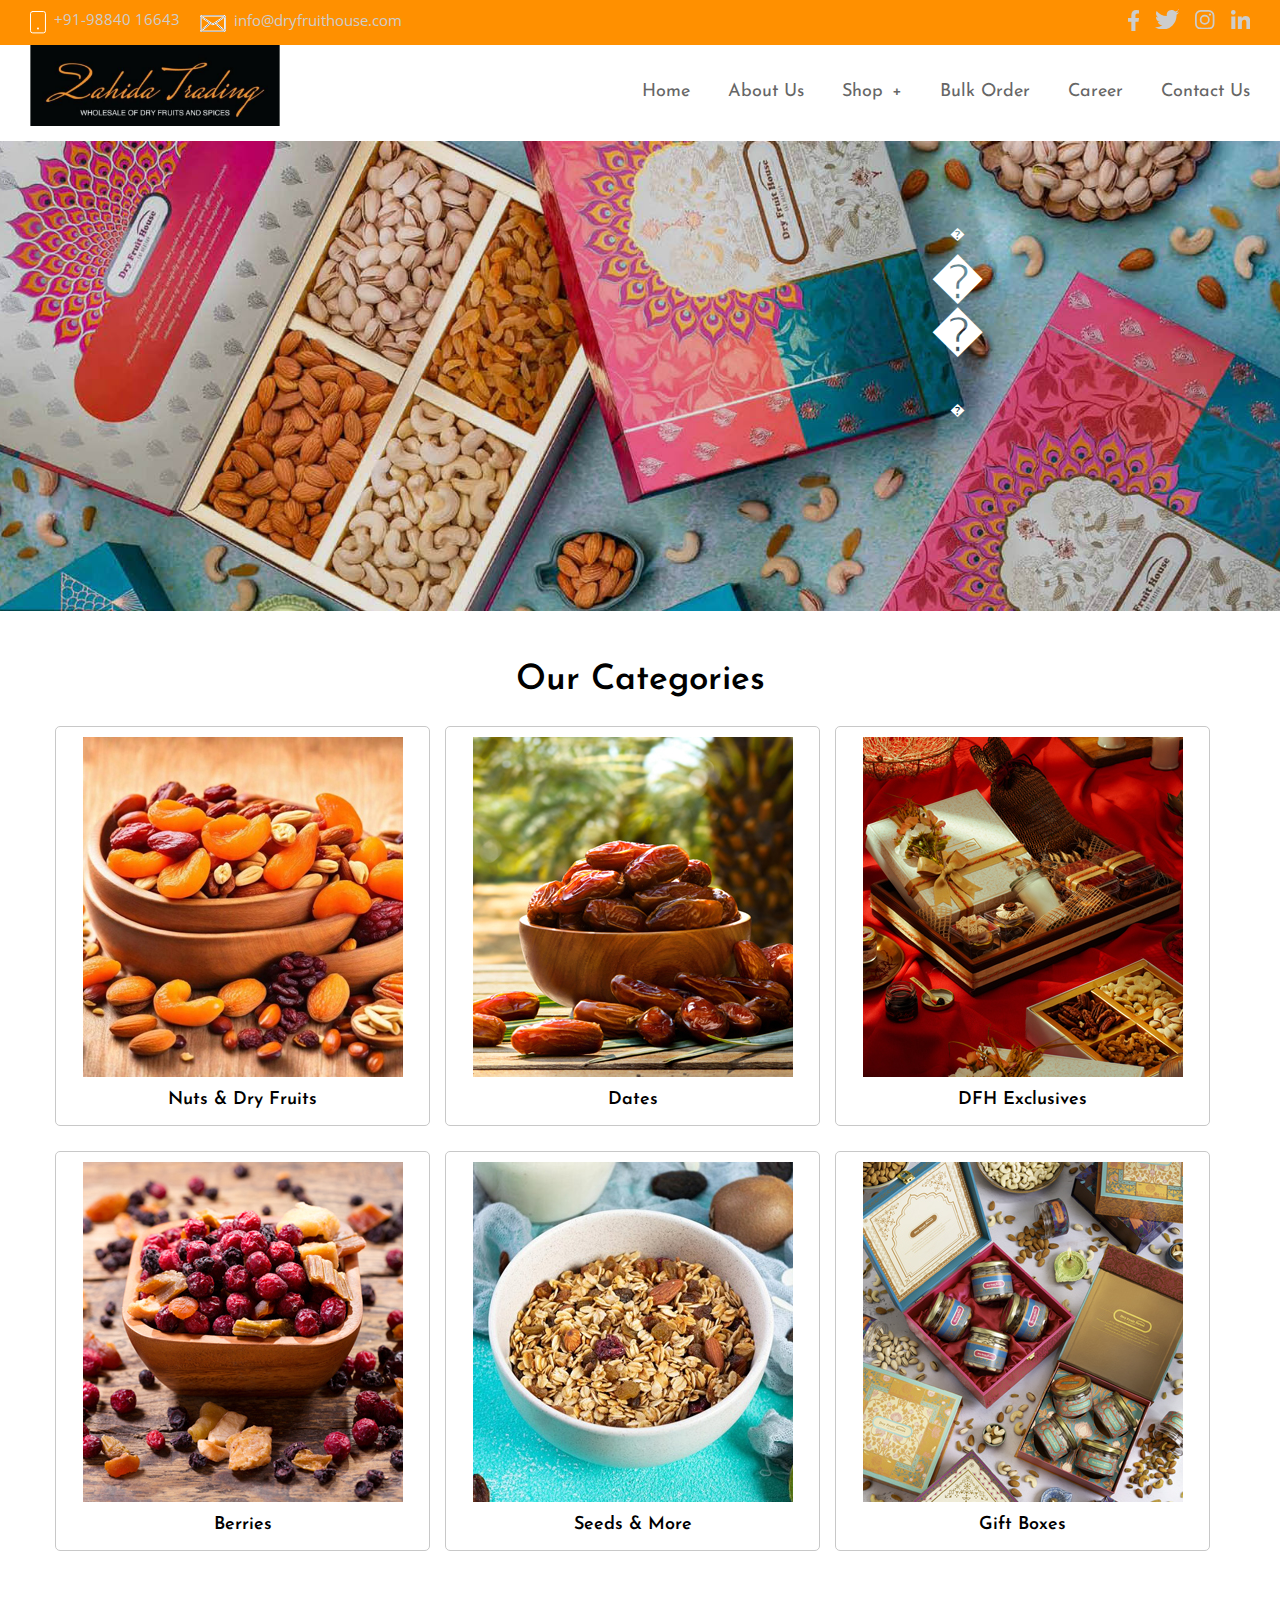
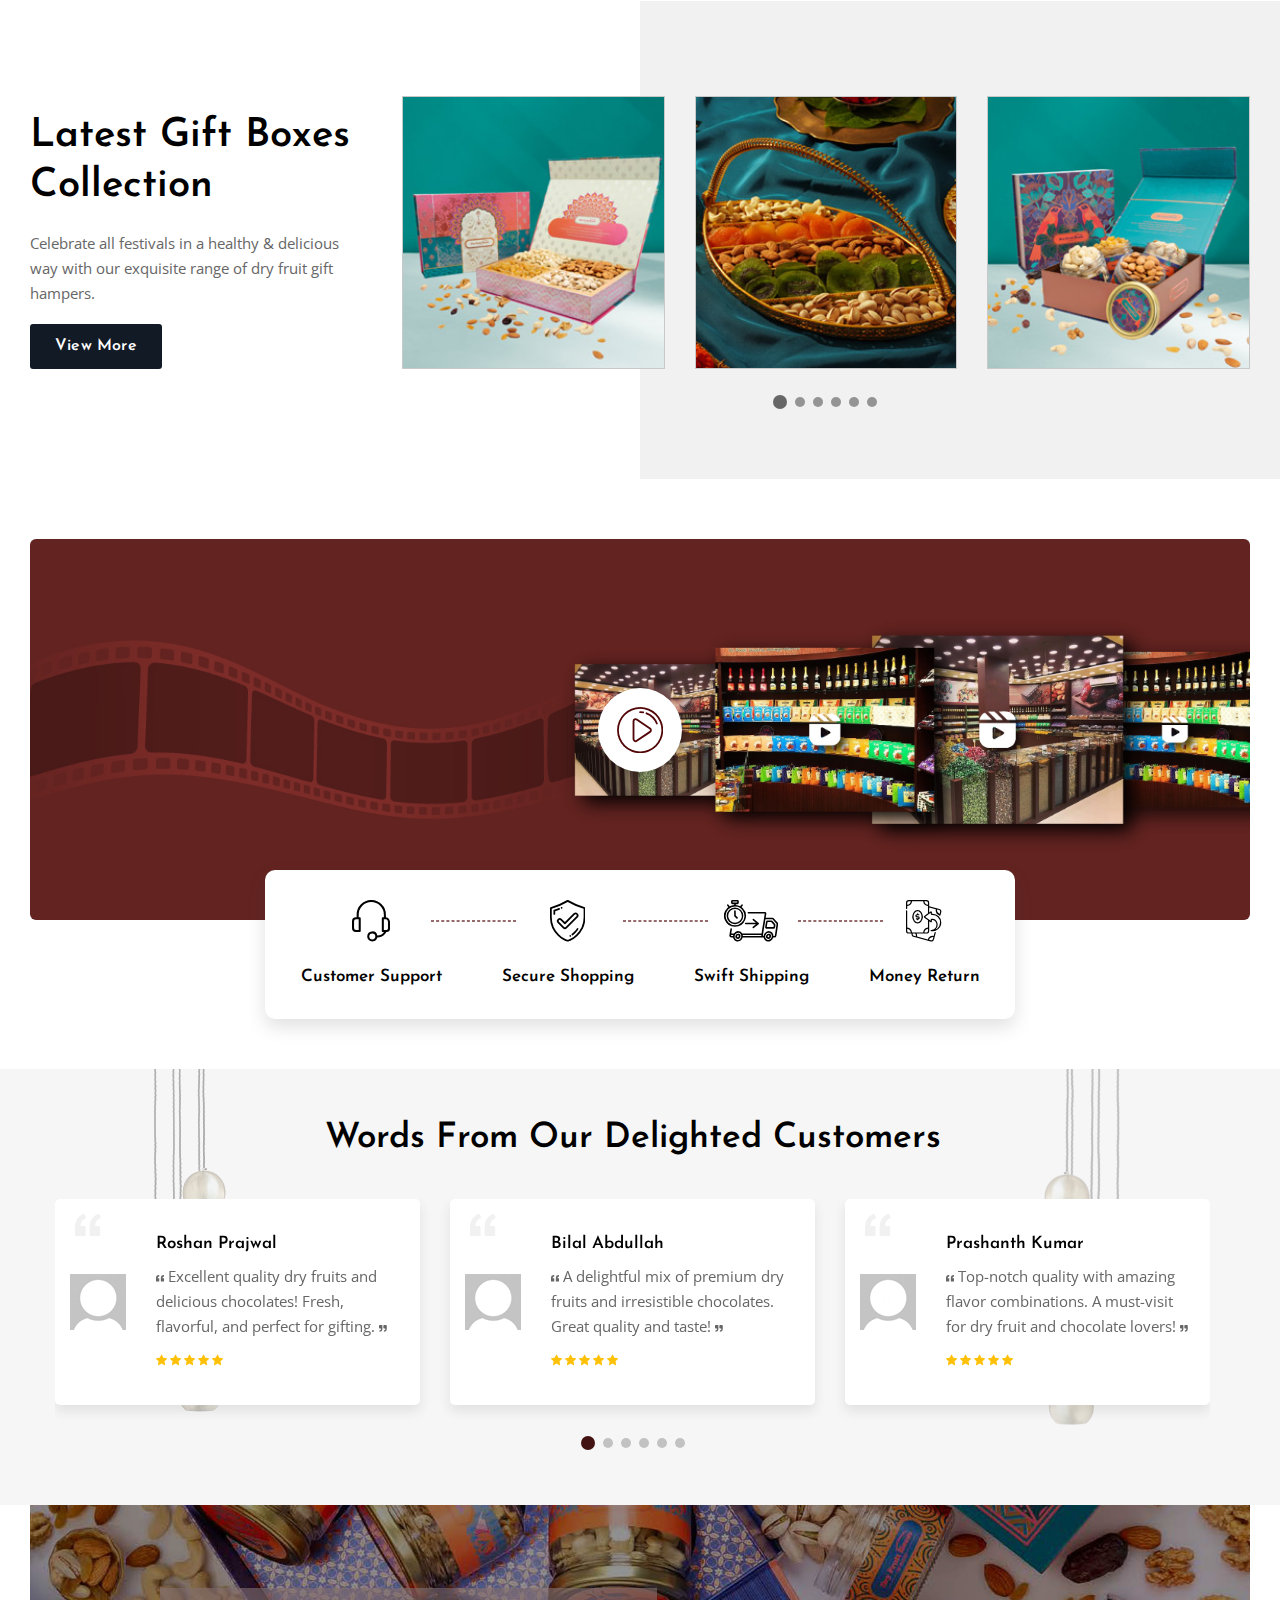
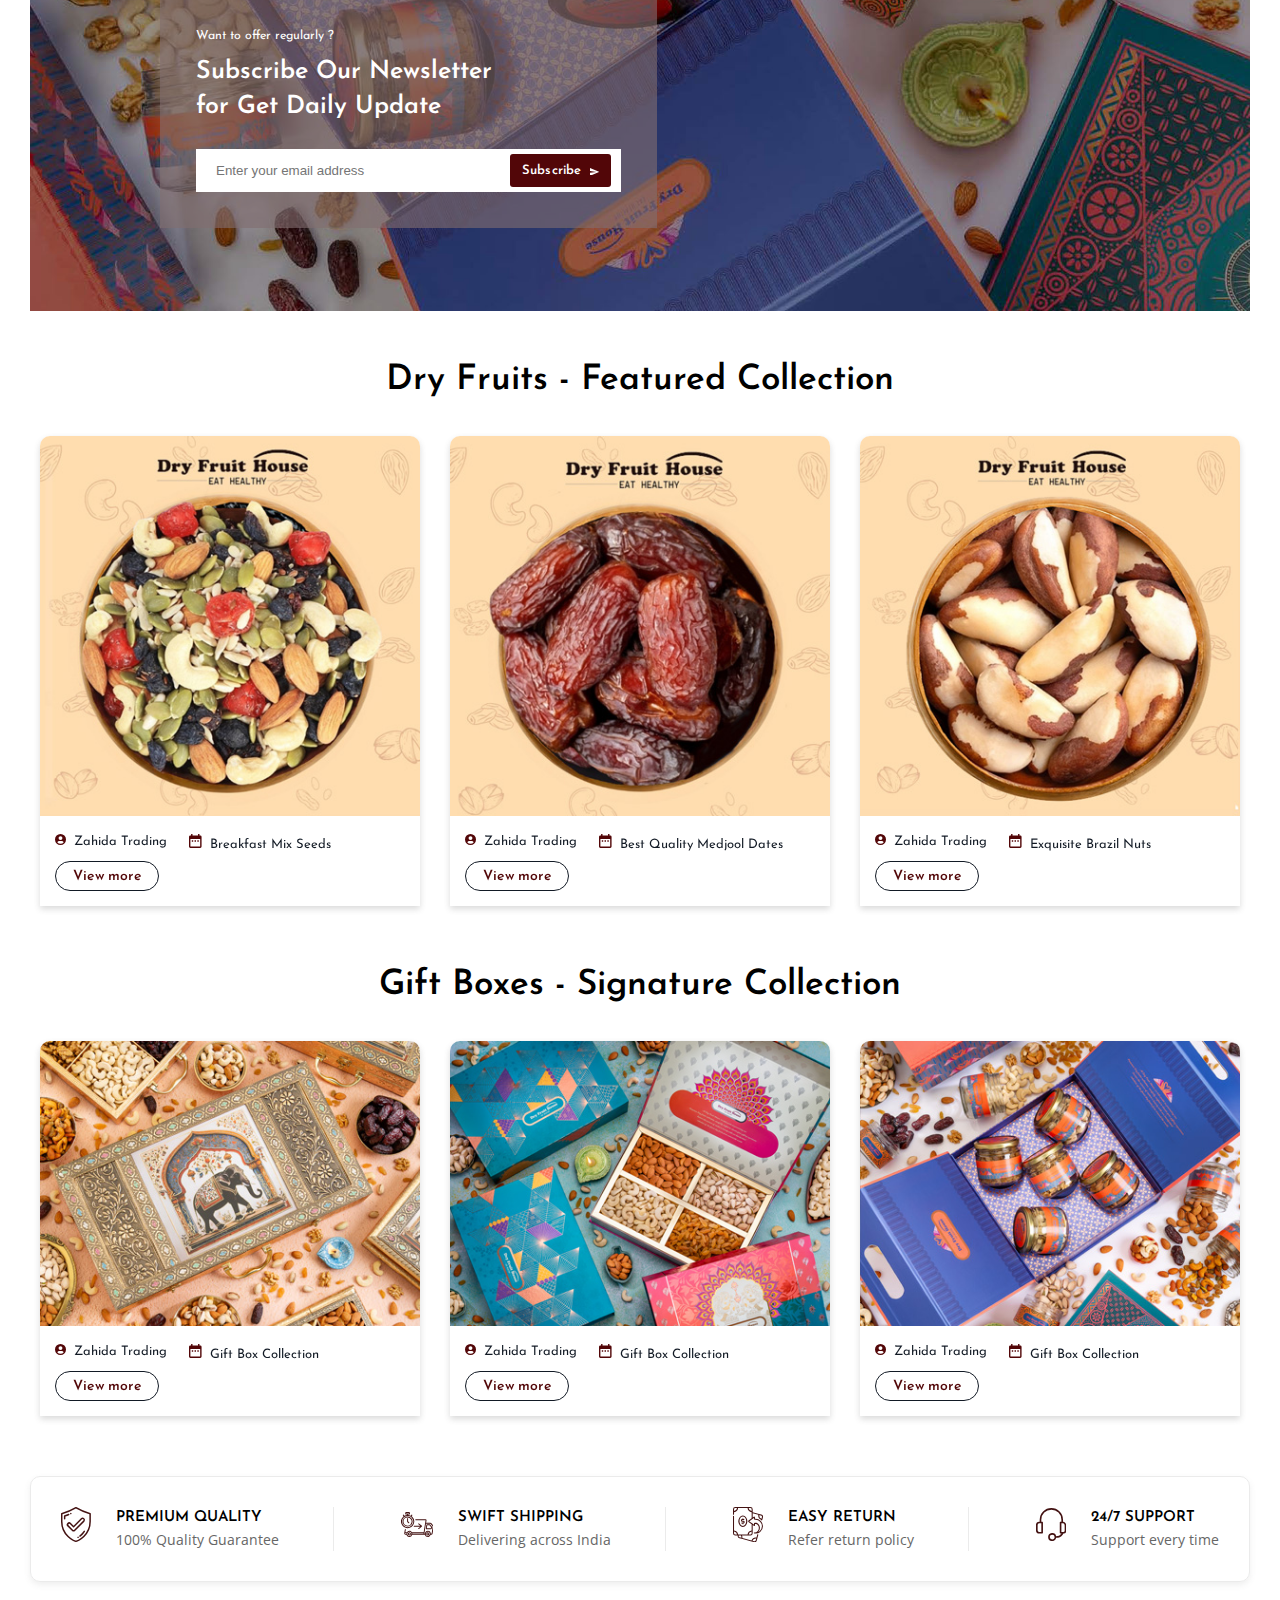
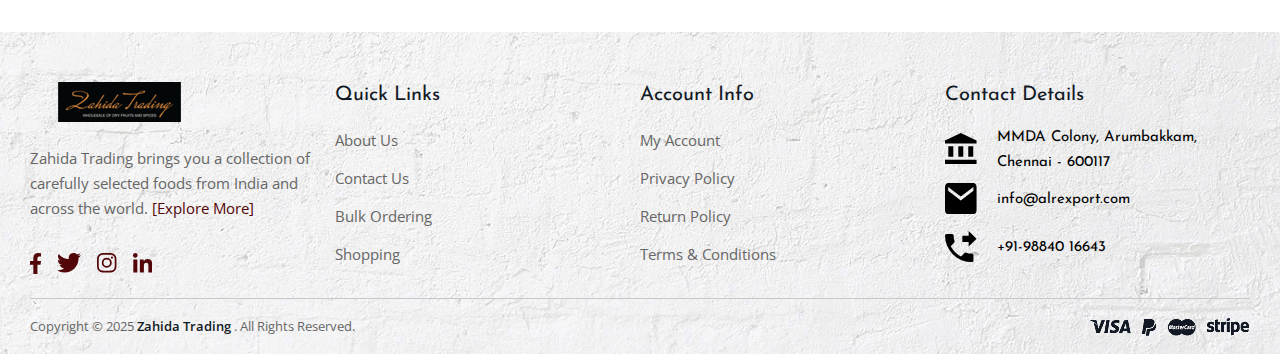
<file: index.html>
<!DOCTYPE html><html lang="en"><head>
  <meta charset="utf-8">
  <title>Buy Premium Dry Fruits, Chocolates, Spices and Gift Boxes</title>
  <meta name="description" content="Wide range of premium dry fruits, nuts, seeds, dried fruits, berries. Almonds, cashews, raisins, walnuts, apricots, pista, dates, figs, seeds, Personalised Gifts, Corporate Gifting, Bulk order, Wholesale dry fruit orders.">
  <link rel="canonical" href="https://dryfruithouse.com/">
  <meta name="viewport" content="width=device-width, initial-scale=1">
  <link rel="shortcut icon" type="image/x-icon" href="images/favicon.ico">
    
   <!-- ======= All CSS Plugins here ======== -->
  <link rel="stylesheet" href="css/swiper-bundle.min.css">
  <link rel="stylesheet" href="css/glightbox.min.css">
  <link href="https://fonts.googleapis.com/css2?family=Josefin+Sans:ital,wght@0,300;0,400;0,500;0,600;0,700;1,300;1,400;1,500;1,600;1,700&family=Open+Sans:ital,wght@0,300;0,400;0,500;0,600;0,700;0,800;1,300;1,400;1,500;1,600;1,700;1,800&display=swap" rel="stylesheet">

  <!-- Plugin css -->
  <!-- <link rel="stylesheet" href="assets/css/vendor/bootstrap.min.css"> -->
  
  <!-- Custom Style CSS -->
  <link rel="stylesheet" href="css/style.css">
  <link href="css/customStyle.css" rel="stylesheet">
  <!-- Google tag (gtag.js) -->
  <script async="" src="https://www.googletagmanager.com/gtag/js?id=G-R81H2NG1FK"></script>
  <script>
    window.dataLayer = window.dataLayer || [];
    function gtag() { dataLayer.push(arguments); }
    gtag('js', new Date());

    gtag('config', 'G-R81H2NG1FK');
  </script>
</head>

<body>

    <!-- Start header area -->
    <header class="header__section header__transparent">
        <!-- Start Header topbar -->
        <div class="header__topbar bg__primary" style="background:#ff9000; color: #520608">
            <div class="container-fluid">
                <div class="d-none d-sm-block mobileTopOnly">
                    <div class="store-m-loc d-flex align-items-center justify-content-between"><p style="margin-bottom:0px">
                        <b style="color: #fff">Zahida Trading - Eat Healthy (Nuts & Dry Fruits, Seeds, Dates, Berries and more!) </b>
                        
                    </p>
                        <!--<a class="banner__content--style2__link primary__btn style2 text-black" href="#" target="_blank" style="color:#fff !important;border: 1px solid #b9b9b9"> Find a Store</a>-->
                    </div>
                </div>
                <div class="header__topbar--inner header__topbar--inner2 d-flex align-items-center justify-content-between d-none d-lg-flex">
                    <ul class="header__info d-flex align-items-center">
                        <li class="header__info--list">
                            <svg class="header__info--icon" xmlns="http://www.w3.org/2000/svg" width="15.982" height="22.403" viewBox="0 0 15.982 22.403">
                            <g id="Icon_feather-smartphone" data-name="Icon feather-smartphone" transform="translate(-4.5 -1.5)">
                              <path id="Path_112" data-name="Path 112" d="M7.14,2h10.7a2.14,2.14,0,0,1,2.14,2.14V21.262a2.14,2.14,0,0,1-2.14,2.14H7.14A2.14,2.14,0,0,1,5,21.262V4.14A2.14,2.14,0,0,1,7.14,2Z" transform="translate(0 0)" fill="none" stroke="#121a25" stroke-linecap="round" stroke-linejoin="round" stroke-width="1"></path>
                              <path id="Path_113" data-name="Path 113" d="M12,18h0" transform="translate(0.491 1.122)" fill="none" stroke="#121a25" stroke-linecap="round" stroke-linejoin="round" stroke-width="2"></path>
                            </g>
                          </svg>
                          <a class="header__info--text" href="tel:+91-98840 16643" style="color:#cdcdcd">+91-98840 16643 </a>
                        </li>
                        <li class="header__info--list">
                            <svg class="header__info--icon" xmlns="http://www.w3.org/2000/svg" width="25.712" height="17.142" viewBox="0 0 25.712 17.142">
                            <g id="email" transform="translate(0 -85.333)">
                              <g id="Group_265" data-name="Group 265" transform="translate(0 85.333)">
                                <g id="Group_264" data-name="Group 264">
                                  <path id="Path_140" data-name="Path 140" d="M23.034,85.333H2.678A2.682,2.682,0,0,0,0,88.011V99.8a2.682,2.682,0,0,0,2.678,2.678H23.034A2.682,2.682,0,0,0,25.712,99.8V88.011A2.682,2.682,0,0,0,23.034,85.333ZM24.641,99.8a1.609,1.609,0,0,1-1.607,1.607H2.678A1.609,1.609,0,0,1,1.071,99.8V88.011A1.609,1.609,0,0,1,2.678,86.4H23.034a1.609,1.609,0,0,1,1.607,1.607V99.8Z" transform="translate(0 -85.333)" fill="#121a25"></path>
                                </g>
                              </g>
                              <g id="Group_267" data-name="Group 267" transform="translate(2.143 87.476)">
                                <g id="Group_266" data-name="Group 266">
                                  <path id="Path_141" data-name="Path 141" d="M64,128.234a.536.536,0,0,0-.745-.139l-8.786,6.011a1.918,1.918,0,0,1-2.178,0l-8.786-6.011a.535.535,0,1,0-.6.884l8.786,6.011a2.98,2.98,0,0,0,3.388,0l8.786-6.011A.535.535,0,0,0,64,128.234Z" transform="translate(-42.67 -128)" fill="#121a25"></path>
                                </g>
                              </g>
                              <g id="Group_269" data-name="Group 269" transform="translate(2.142 93.904)">
                                <g id="Group_268" data-name="Group 268">
                                  <path id="Path_142" data-name="Path 142" d="M50.022,256.188a.539.539,0,0,0-.755-.069l-6.428,5.357a.536.536,0,0,0,.687.824l6.428-5.357A.537.537,0,0,0,50.022,256.188Z" transform="translate(-42.646 -255.996)" fill="#121a25"></path>
                                </g>
                              </g>
                              <g id="Group_271" data-name="Group 271" transform="translate(16.07 93.903)">
                                <g id="Group_270" data-name="Group 270">
                                  <path id="Path_143" data-name="Path 143" d="M327.309,261.475l-6.428-5.357a.536.536,0,0,0-.687.824l6.428,5.357a.536.536,0,0,0,.687-.824Z" transform="translate(-320.001 -255.995)" fill="#121a25"></path>
                                </g>
                              </g>
                            </g>
                            </svg>
                          <a class="header__info--text" href="mailto:info@dryfruithouse.com" style="color:#cdcdcd">info@dryfruithouse.com</a>
                        </li>
                    </ul>
                    
                    <div class="language__currency style2 d-none d-lg-block">
                            <ul class="social__shear d-flex">
                                <li class="social__shear--list">
                                    <a class="social__shear--list__icon" target="_blank" href="https://www.facebook.com/dryfruithousehsr/" style="color:#cdcdcd">
                                        <svg xmlns="http://www.w3.org/2000/svg" width="11.239" height="20.984" viewBox="0 0 11.239 20.984">
                                            <path id="Path1" data-name="Icon awesome-facebook-f" d="M11.575,11.8l.583-3.8H8.514V5.542A1.9,1.9,0,0,1,10.655,3.49h1.657V.257A20.2,20.2,0,0,0,9.371,0c-3,0-4.962,1.819-4.962,5.112V8.006H1.073v3.8H4.409v9.181H8.514V11.8Z" transform="translate(-1.073)" fill="currentColor"></path>
                                        </svg>
                                        <span class="visually-hidden">Facebook</span>
                                    </a>
                                </li>
                                <li class="social__shear--list">
                                    <a class="social__shear--list__icon" target="_blank" href="https://twitter.com/dryfruithouse/" style="color:#cdcdcd">
                                        <svg xmlns="http://www.w3.org/2000/svg" width="24" height="19.492" viewBox="0 0 24 19.492">
                                            <path id="Path2" data-name="Icon awesome-twitter" d="M21.533,7.112c.015.213.015.426.015.64A13.9,13.9,0,0,1,7.553,21.746,13.9,13.9,0,0,1,0,19.538a10.176,10.176,0,0,0,1.188.061,9.851,9.851,0,0,0,6.107-2.1,4.927,4.927,0,0,1-4.6-3.411,6.2,6.2,0,0,0,.929.076,5.2,5.2,0,0,0,1.294-.167A4.919,4.919,0,0,1,.975,9.168V9.107A4.954,4.954,0,0,0,3.2,9.731,4.926,4.926,0,0,1,1.675,3.152,13.981,13.981,0,0,0,11.817,8.3,5.553,5.553,0,0,1,11.7,7.173a4.923,4.923,0,0,1,8.513-3.365A9.684,9.684,0,0,0,23.33,2.619,4.906,4.906,0,0,1,21.167,5.33,9.861,9.861,0,0,0,24,4.569a10.573,10.573,0,0,1-2.467,2.543Z" transform="translate(0 -2.254)" fill="currentColor"></path>
                                        </svg>
                                        <span class="visually-hidden">Twitter</span>
                                    </a>
                                </li>
                                <li class="social__shear--list">
                                    <a class="social__shear--list__icon" target="_blank" href="https://www.instagram.com/dryfruithouse_india/" style="color:#cdcdcd">
                                        <svg xmlns="http://www.w3.org/2000/svg" width="19.497" height="19.492" viewBox="0 0 19.497 19.492">
                                            <path id="Path3" data-name="Icon awesome-instagram" d="M9.747,6.24a5,5,0,1,0,5,5A4.99,4.99,0,0,0,9.747,6.24Zm0,8.247A3.249,3.249,0,1,1,13,11.238a3.255,3.255,0,0,1-3.249,3.249Zm6.368-8.451A1.166,1.166,0,1,1,14.949,4.87,1.163,1.163,0,0,1,16.115,6.036Zm3.31,1.183A5.769,5.769,0,0,0,17.85,3.135,5.807,5.807,0,0,0,13.766,1.56c-1.609-.091-6.433-.091-8.042,0A5.8,5.8,0,0,0,1.64,3.13,5.788,5.788,0,0,0,.065,7.215c-.091,1.609-.091,6.433,0,8.042A5.769,5.769,0,0,0,1.64,19.341a5.814,5.814,0,0,0,4.084,1.575c1.609.091,6.433.091,8.042,0a5.769,5.769,0,0,0,4.084-1.575,5.807,5.807,0,0,0,1.575-4.084c.091-1.609.091-6.429,0-8.038Zm-2.079,9.765a3.289,3.289,0,0,1-1.853,1.853c-1.283.509-4.328.391-5.746.391S5.28,19.341,4,18.837a3.289,3.289,0,0,1-1.853-1.853c-.509-1.283-.391-4.328-.391-5.746s-.113-4.467.391-5.746A3.289,3.289,0,0,1,4,3.639c1.283-.509,4.328-.391,5.746-.391s4.467-.113,5.746.391a3.289,3.289,0,0,1,1.853,1.853c.509,1.283.391,4.328.391,5.746S17.855,15.705,17.346,16.984Z" transform="translate(0.004 -1.492)" fill="currentColor"></path>
                                        </svg>
                                        <span class="visually-hidden">Instagram</span>
                                    </a>
                                </li>
                                <li class="social__shear--list">
                                    <a class="social__shear--list__icon" target="_blank" href="https://www.linkedin.com/company/dry-fruit-house/" style="color:#cdcdcd">
                                        <svg xmlns="http://www.w3.org/2000/svg" width="19.419" height="19.419" viewBox="0 0 19.419 19.419">
                                            <path id="Path4" data-name="Icon awesome-linkedin-in" d="M4.347,19.419H.321V6.454H4.347ZM2.332,4.686A2.343,2.343,0,1,1,4.663,2.332,2.351,2.351,0,0,1,2.332,4.686ZM19.415,19.419H15.4V13.108c0-1.5-.03-3.433-2.093-3.433-2.093,0-2.414,1.634-2.414,3.325v6.42H6.869V6.454H10.73V8.223h.056A4.23,4.23,0,0,1,14.6,6.129c4.075,0,4.824,2.683,4.824,6.168v7.122Z" fill="currentColor"></path>
                                        </svg>
                                        <span class="visually-hidden">Linkedin</span>
                                    </a>
                                </li>
                             </ul>
                        </div>
                </div>
            </div>
        </div>
        <!-- Start Header topbar -->

        <!-- Start main header -->
        <div class="main__header header__sticky">
            <div class="container-fluid">
                <div class="main__header--inner position__relative d-flex justify-content-between align-items-center">
                    <div class="offcanvas__header--menu__open ">
                        <a class="offcanvas__header--menu__open--btn" href="javascript:void(0)">
                            <svg xmlns="http://www.w3.org/2000/svg" class="ionicon offcanvas__header--menu__open--svg" viewBox="0 0 512 512"><path fill="currentColor" stroke="currentColor" stroke-linecap="round" stroke-miterlimit="10" stroke-width="32" d="M80 160h352M80 256h352M80 352h352"></path></svg>
                            <span class="visually-hidden">Offcanvas Menu Open</span>
                        </a>
                    </div>
                   <div class="mainlogo">
  <h1 class="mainlogo--title">
    <a class="mainlogo--link" href="/">
      <img class="mainlogo--img" src="images/logo.png" alt="Zahida Trading logo" width="250" height="100" style="height:auto;">
    </a>
  </h1>
</div>

                    <div class="header__menu d-none d-lg-block">
                        <nav class="header__menu--navigation">
                            <ul class="d-flex justify-content-center">
                                    <li class="header__menu--items">
                                        <a class="header__menu--link" href="/">Home</a>
                                    </li>
                                    <li class="header__menu--items">
                                        <a class="header__menu--link" href="about-us/profile/">About Us </a>  
                                    </li>
                                    <li class="header__menu--items">
                                        <a class="header__menu--link" href="#">Shop <span class="menu__plus--icon">+</span></a>
                                        <ul class="header__sub--menu">
                                            <li class="header__sub--menu__items"><a href="collections/dry-fruits/" class="header__sub--menu__link">Nuts & Dry Fruits</a></li>
                                            <li class="header__sub--menu__items"><a href="collections/dates/" class="header__sub--menu__link">Dates</a></li>
                                            <li class="header__sub--menu__items"><a href="collections/exclusives/" class="header__sub--menu__link">Zahida favourites</a></li>
                                            <li class="header__sub--menu__items"><a href="collections/berries/" class="header__sub--menu__link">Berries</a></li>
                                            <li class="header__sub--menu__items"><a href="collections/seeds/" class="header__sub--menu__link">Seeds & More</a></li>
                                            <li class="header__sub--menu__items"><a href="collections/gift-boxes/" class="header__sub--menu__link">Gift Boxes</a></li>
                                        </ul>
                                    </li>
                                    <li class="header__menu--items">
                                        <a class="header__menu--link" href="bulk-ordering/orders/">Bulk Order </a>  
                                    </li>
                                    <li class="header__menu--items">
                                        <a class="header__menu--link" href="career/recent-jobs/">Career </a>  
                                    </li>
                                    
                                    <li class="header__menu--items">
                                        <a class="header__menu--link" href="support/contact-us/">Contact Us </a>  
                                    </li>
                                    <!-- <li class="header__menu--items">
                                        <a class="header__menu--link" href="#">More <span class="menu__plus--icon">+</span> </a>
                                        <ul class="header__sub--menu">
                                            <li class="header__sub--menu__items"><a href="about-us/profile/" class="header__sub--menu__link">About Us</a></li>
                                            <li class="header__sub--menu__items"><a href="career/recent-jobs/" class="header__sub--menu__link">Career</a></li>
                                            <li class="header__sub--menu__items"><a href="blogs/" class="header__sub--menu__link">Blogs</a></li>
                                        </ul>
                                    </li> -->
                                </ul>
                        </nav>
                    </div>
                    <!-- <div class="header__account">
                        <ul class="d-flex">
                            
                            <li class="header__account--items">
                                <a class="header__account--btn" href="account/login/">
                                    <svg xmlns="http://www.w3.org/2000/svg" width="26.51" height="23.443" viewBox="0 0 512 512"><path d="M344 144c-3.92 52.87-44 96-88 96s-84.15-43.12-88-96c-4-55 35-96 88-96s92 42 88 96z" fill="none" stroke="currentColor" stroke-linecap="round" stroke-linejoin="round" stroke-width="32"></path><path d="M256 304c-87 0-175.3 48-191.64 138.6C62.39 453.52 68.57 464 80 464h352c11.44 0 17.62-10.48 15.65-21.4C431.3 352 343 304 256 304z" fill="none" stroke="currentColor" stroke-miterlimit="10" stroke-width="32"></path></svg> 
                                    <span class="visually-hidden">My Account</span>
                                </a>
                            </li>
                            <li class="header__account--items">
                                <a class="header__account--btn" href="account/cart/">
                                    <svg xmlns="http://www.w3.org/2000/svg" width="18.897" height="21.565" viewBox="0 0 18.897 21.565">
                                        <path d="M16.84,8.082V6.091a4.725,4.725,0,1,0-9.449,0v4.725a.675.675,0,0,0,1.35,0V9.432h5.4V8.082h-5.4V6.091a3.375,3.375,0,0,1,6.75,0v4.691a.675.675,0,1,0,1.35,0V9.433h3.374V21.581H4.017V9.432H6.041V8.082H2.667V21.641a1.289,1.289,0,0,0,1.289,1.29h16.32a1.289,1.289,0,0,0,1.289-1.29V8.082Z" transform="translate(-2.667 -1.366)" fill="currentColor"></path>
                                    </svg>
                                </a>
                            </li>
                        </ul>
                    </div> -->
                </div>
            </div>
        </div>
        <!-- End main header -->

        <!-- Start Offcanvas header menu -->
        <div class="offcanvas-header" tabindex="-1">
            <div class="offcanvas__inner">
                <div class="offcanvas__logo">
                    <a class="offcanvas__logo_link" href="/">
                        <img src="images/logo.png" alt="Dry Fruits Logo">
                    </a>
                    <button class="offcanvas__close--btn" aria-label="offcanvas close btn">close</button>
                </div>
                <nav class="offcanvas__menu">
                    <ul class="offcanvas__menu_ul">
                        <li class="offcanvas__menu_li">
                            <a class="offcanvas__menu_item" href="/">Home</a>
                        </li>
                        <li class="offcanvas__menu_li">
                            <a class="offcanvas__menu_item" href="#">Shop</a>
                            <ul class="offcanvas__sub_menu">
                                <li class="offcanvas__sub_menu_li"><a href="collections/dry-fruits/" class="offcanvas__sub_menu_item">Nuts & Dry Fruits</a></li>
                                <li class="offcanvas__sub_menu_li"><a href="collections/dates/" class="offcanvas__sub_menu_item">Dates</a></li>
                                <li class="offcanvas__sub_menu_li"><a href="collections/exclusives/" class="offcanvas__sub_menu_item">DFH Exclusives</a></li>
                                <li class="offcanvas__sub_menu_li"><a href="collections/berries/" class="offcanvas__sub_menu_item">Berries</a></li>
                                <li class="offcanvas__sub_menu_li"><a href="collections/seeds/" class="offcanvas__sub_menu_item">Seeds & More</a></li>
                                <li class="offcanvas__sub_menu_li"><a href="collections/gift-boxes/" class="offcanvas__sub_menu_item">Gift Boxes</a></li>
                            </ul>
                        </li>
                        <li class="offcanvas__menu_li">
                            <a class="offcanvas__menu_item" href="bulk-ordering/orders/">Bulk Order</a>
                        </li>
                        
                        <li class="offcanvas__menu_li"><a class="offcanvas__menu_item" href="support/contact-us/">Contact Us</a></li>
                        <li class="offcanvas__menu_li">
                            <a class="offcanvas__menu_item" href="#">More</a>
                            <ul class="offcanvas__sub_menu">
                                <li class="offcanvas__sub_menu_li"><a href="about-us/profile/" class="offcanvas__sub_menu_item">About Us</a></li>
                                <li class="offcanvas__sub_menu_li"><a href="career/recent-jobs/" class="offcanvas__sub_menu_item">Career</a></li>
                                <li class="offcanvas__sub_menu_li"><a href="blogs/" class="offcanvas__sub_menu_item">Blogs</a></li>
                            </ul>
                        </li>
                    </ul>
                    
                    
                </nav>
            </div>
        </div>
        <!-- End Offcanvas header menu -->

        <!-- Start Offcanvas stikcy toolbar -->
        <div class="offcanvas__stikcy--toolbar" tabindex="-1">
            <ul class="d-flex justify-content-between">
                <li class="offcanvas__stikcy--toolbar__list">
                    <a class="offcanvas__stikcy--toolbar__btn" href="/">
                    <span class="offcanvas__stikcy--toolbar__icon"> 
                        <svg xmlns="http://www.w3.org/2000/svg" fill="none" width="21.51" height="21.443" viewBox="0 0 22 17"><path fill="currentColor" d="M20.9141 7.93359c.1406.11719.2109.26953.2109.45703 0 .14063-.0469.25782-.1406.35157l-.3516.42187c-.1172.14063-.2578.21094-.4219.21094-.1406 0-.2578-.04688-.3515-.14062l-.9844-.77344V15c0 .3047-.1172.5625-.3516.7734-.2109.2344-.4687.3516-.7734.3516h-4.5c-.3047 0-.5742-.1172-.8086-.3516-.2109-.2109-.3164-.4687-.3164-.7734v-3.6562h-2.25V15c0 .3047-.11719.5625-.35156.7734-.21094.2344-.46875.3516-.77344.3516h-4.5c-.30469 0-.57422-.1172-.80859-.3516-.21094-.2109-.31641-.4687-.31641-.7734V8.46094l-.94922.77344c-.11719.09374-.24609.14062-.38672.14062-.16406 0-.30468-.07031-.42187-.21094l-.35157-.42187C.921875 8.625.875 8.50781.875 8.39062c0-.1875.070312-.33984.21094-.45703L9.73438.832031C10.1094.527344 10.5312.375 11 .375s.8906.152344 1.2656.457031l8.6485 7.101559zm-3.7266 6.50391V7.05469L11 1.99219l-6.1875 5.0625v7.38281h3.375v-3.6563c0-.3046.10547-.5624.31641-.7734.23437-.23436.5039-.35155.80859-.35155h3.375c.3047 0 .5625.11719.7734.35155.2344.211.3516.4688.3516.7734v3.6563h3.375z"></path></svg>
                        </span>
                    <span class="offcanvas__stikcy--toolbar__label">Home</span>
                    </a>
                </li>
                <li class="offcanvas__stikcy--toolbar__list">
                    <a class="offcanvas__stikcy--toolbar__btn" href="collections/dry-fruits/">
                    <span class="offcanvas__stikcy--toolbar__icon"> 
                        <svg fill="currentColor" xmlns="http://www.w3.org/2000/svg" width="18.51" height="17.443" viewBox="0 0 448 512"><path d="M416 32H32A32 32 0 0 0 0 64v384a32 32 0 0 0 32 32h384a32 32 0 0 0 32-32V64a32 32 0 0 0-32-32zm-16 48v152H248V80zm-200 0v152H48V80zM48 432V280h152v152zm200 0V280h152v152z"></path></svg>
                        </span>
                    <span class="offcanvas__stikcy--toolbar__label">Shop</span>
                    </a>
                </li>
                <!--<li class="offcanvas__stikcy--toolbar__list">
                    <a class="offcanvas__stikcy--toolbar__btn" href="account/cart/">
                        <span class="offcanvas__stikcy--toolbar__icon"> 
                            <svg xmlns="http://www.w3.org/2000/svg" width="18.51" height="15.443" viewBox="0 0 18.51 15.443">
                            <path d="M79.963,138.379l-13.358,0-.56-1.927a.871.871,0,0,0-.6-.592l-1.961-.529a.91.91,0,0,0-.226-.03.864.864,0,0,0-.226,1.7l1.491.4,3.026,10.919a1.277,1.277,0,1,0,1.844,1.144.358.358,0,0,0,0-.049h6.163c0,.017,0,.034,0,.049a1.277,1.277,0,1,0,1.434-1.267c-1.531-.247-7.783-.55-7.783-.55l-.205-.8h7.8a.9.9,0,0,0,.863-.651l1.688-5.943h.62a.936.936,0,1,0,0-1.872Zm-9.934,6.474H68.568c-.04,0-.1.008-.125-.085-.034-.118-.082-.283-.082-.283l-1.146-4.037a.061.061,0,0,1,.011-.057.064.064,0,0,1,.053-.025h1.777a.064.064,0,0,1,.063.051l.969,4.34,0,.013a.058.058,0,0,1,0,.019A.063.063,0,0,1,70.03,144.853Zm3.731-4.41-.789,4.359a.066.066,0,0,1-.063.051h-1.1a.064.064,0,0,1-.063-.051l-.789-4.357a.064.064,0,0,1,.013-.055.07.07,0,0,1,.051-.025H73.7a.06.06,0,0,1,.051.025A.064.064,0,0,1,73.76,140.443Zm3.737,0L76.26,144.8a.068.068,0,0,1-.063.049H74.684a.063.063,0,0,1-.051-.025.064.064,0,0,1-.013-.055l.973-4.357a.066.066,0,0,1,.063-.051h1.777a.071.071,0,0,1,.053.025A.076.076,0,0,1,77.5,140.448Z" transform="translate(-62.393 -135.3)" fill="currentColor"></path>
                            </svg> 
                        </span>
                        <span class="offcanvas__stikcy--toolbar__label">Cart</span>
                    </a>
                </li>-->
                <li class="offcanvas__stikcy--toolbar__list">
                    <a class="offcanvas__stikcy--toolbar__btn" href="location/find/">
                        <span class="offcanvas__stikcy--toolbar__icon"> 
                            <svg xmlns="http://www.w3.org/2000/svg" width="22.51" height="20.443" viewBox="0 0 512 512"><path d="M221.09 64a157.09 157.09 0 10157.09 157.09A157.1 157.1 0 00221.09 64z" fill="none" stroke="currentColor" stroke-miterlimit="10" stroke-width="32"></path><path fill="none" stroke="currentColor" stroke-linecap="round" stroke-miterlimit="10" stroke-width="32" d="M338.29 338.29L448 448"></path></svg>   
                        </span>
                        <span class="offcanvas__stikcy--toolbar__label">Locations</span>
                    </a>
                </li>
                <li class="offcanvas__stikcy--toolbar__list">
                    <a class="offcanvas__stikcy--toolbar__btn" href="support/contact-us/">
                        <span class="offcanvas__stikcy--toolbar__icon"> 
                            <svg xmlns="http://www.w3.org/2000/svg" width="18.541" height="15.557" viewBox="0 0 18.541 15.557">
                            <path d="M71.775,135.51a5.153,5.153,0,0,1,1.267-1.524,4.986,4.986,0,0,1,6.584.358,4.728,4.728,0,0,1,1.174,4.914,10.458,10.458,0,0,1-2.132,3.808,22.591,22.591,0,0,1-5.4,4.558c-.445.282-.9.549-1.356.812a.306.306,0,0,1-.254.013,25.491,25.491,0,0,1-6.279-4.8,11.648,11.648,0,0,1-2.52-4.009,4.957,4.957,0,0,1,.028-3.787,4.629,4.629,0,0,1,3.744-2.863,4.782,4.782,0,0,1,5.086,2.447c.013.019.025.034.057.076Z" transform="translate(-62.498 -132.915)" fill="currentColor"></path>
                            </svg> 
                        </span>
                        <span class="offcanvas__stikcy--toolbar__label">Contact Us</span>
                    </a>
                </li>
            </ul>
        </div>
        <!-- End Offcanvas stikcy toolbar -->


        <!-- Start serch box area -->
        <div class="predictive__search--box " tabindex="-1">
            <div class="predictive__search--box__inner">
                <h2 class="predictive__search--title">Search Products</h2>
                    <label>
                        <input class="predictive__search--input" placeholder="Search Here" type="text">
                    </label>
                    <button class="predictive__search--button" aria-label="search button"><svg class="header__search--button__svg" xmlns="http://www.w3.org/2000/svg" width="30.51" height="25.443" viewBox="0 0 512 512"><path d="M221.09 64a157.09 157.09 0 10157.09 157.09A157.1 157.1 0 00221.09 64z" fill="none" stroke="currentColor" stroke-miterlimit="10" stroke-width="32"></path><path fill="none" stroke="currentColor" stroke-linecap="round" stroke-miterlimit="10" stroke-width="32" d="M338.29 338.29L448 448"></path></svg>  </button>
                
            </div>
            <button class="predictive__search--close__btn" aria-label="search close btn">
                <svg class="predictive__search--close__icon" xmlns="http://www.w3.org/2000/svg" width="40.51" height="30.443" viewBox="0 0 512 512"><path fill="currentColor" stroke="currentColor" stroke-linecap="round" stroke-linejoin="round" stroke-width="32" d="M368 368L144 144M368 144L144 368"></path></svg>
            </button>
        </div>
        <!-- End serch box area -->
    </header>
        <!-- End header area -->

    <main class="main__content_wrapper">
        <!-- Start slider section -->
        <section class="hero__slider--section slider-style">
            <div class="hero__slider--inner hero__slider--activation swiper">
                <div class="hero__slider--wrapper swiper-wrapper">
                    <div class="swiper-slide ">
                        <div class="hero__slider--items hero__slider--bg slider1">
                            <div class="container-fluid">
                                 <div class="hero__slider--items__inner">
                                    <div class="row">
                                        <div class="col-lg-6 offset-lg-6">
                                            <div class="slider__content text-center">
                                                <p class="slider__content--desc desc1 right text-white mb-15">�</p> 
                                                <h2 class="slider__content--maintitle text-white h1">�<br>�
                                                    </h2>
                                                <p class="slider__content--desc text-white mb-35 d-sm-2-none">�</p>    
                                            </div>
                                        </div>
                                    </div>
                                </div>
                            </div>
                        </div>
                    </div>
                    <div class="swiper-slide ">
                        <div class="hero__slider--items hero__slider--bg slider5">
                            <div class="container-fluid">
                                 <div class="hero__slider--items__inner">
                                    <div class="row">
                                        <div class="col-lg-6 offset-lg-6">
                                            <div class="slider__content text-center">
                                                <p class="slider__content--desc desc1 right text-white mb-15">�</p> 
                                                <h2 class="slider__content--maintitle text-white h1">�<br>�
                                                    </h2>
                                                <p class="slider__content--desc text-white mb-35 d-sm-2-none">�</p>    
                                            </div>
                                        </div>
                                    </div>
                                </div>
                            </div>
                        </div>
                    </div>
                    <div class="swiper-slide ">
                        <div class="hero__slider--items hero__slider--bg slider2">
                            <div class="container-fluid">
                                <div class="hero__slider--items__inner">
                                    <div class="row">
                                        <div class="col-lg-6 offset-lg-6">
                                            <div class="slider__content text-center">
                                                <p class="slider__content--desc desc1 right text-white mb-15">�</p> 
                                                <h2 class="slider__content--maintitle text-white h1">�<br>�
                                                    </h2>
                                                <p class="slider__content--desc text-white mb-35 d-sm-2-none">�</p>    
                                            </div>
                                        </div>
                                    </div>
                                </div>
                            </div>
                        </div>
                    </div>
                    <div class="swiper-slide ">
                        <div class="hero__slider--items hero__slider--bg slider4">
                            <div class="container-fluid">
                                 <div class="hero__slider--items__inner">
                                    <div class="row">
                                        <div class="col-lg-6 offset-lg-6">
                                            <div class="slider__content text-center">
                                                <p class="slider__content--desc desc1 right text-white mb-15">�</p> 
                                                <h2 class="slider__content--maintitle text-white h1">�<br>�
                                                    </h2>
                                                <p class="slider__content--desc text-white mb-35 d-sm-2-none">�</p>    
                                            </div>
                                        </div>
                                    </div>
                                </div>
                            </div>
                        </div>
                    </div>
                    
                    <div class="swiper-slide ">
                        <div class="hero__slider--items hero__slider--bg slider3">
                            <div class="container-fluid">
                                <div class="hero__slider--items__inner">
                                    <div class="row">
                                        <div class="col-lg-6 offset-lg-6">
                                            <div class="slider__content text-center">
                                                <p class="slider__content--desc desc1 right text-white mb-15">�</p> 
                                                <h2 class="slider__content--maintitle text-white h1">�<br>�
                                                    </h2>
                                                <p class="slider__content--desc text-white mb-35 d-sm-2-none">�</p>    
                                            </div>
                                        </div>
                                    </div>
                                </div>
                            </div>
                        </div>
                    </div>
                </div>
                <div class="swiper__nav--btn swiper-button-next"></div>
                <div class="swiper__nav--btn swiper-button-prev"></div>
            </div>
        </section>
        <!-- End slider section -->

        <!-- Start product section -->
        <section class="categories__section color-scheme-3 section--padding">
            <div class="container">
                <div class="section__heading text-center mb-30">
                    <h2 class="section__heading--maintitle">Our Categories</h2>
                </div>
                <div class="categories__section--inner">
                    <div class="row row-cols-lg-3 row-cols-md-3 row-cols-sm-3 row-cols-2  mb--n30">
                        <div class="col mb-30">
                            <div class="categories__product--items border border-radius-5 text-center">
                                <a class="categories__product--items__link" href="collections/dry-fruits/">
                                    <img class="categories__product--thumbnail__img display-block" src="images/almond-icon.jpg" alt="categories-product">
                                    <h3 class="categories__product--title h4">Nuts & Dry Fruits</h3>
                                </a>
                            </div>
                        </div>
                        <div class="col mb-30">
                            <div class="categories__product--items border border-radius-5 text-center">
                                <a class="categories__product--items__link" href="collections/dates/">
                                    <img class="categories__product--thumbnail__img display-block" src="images/kaju-icon.jpg" alt="categories-product">
                                    <h3 class="categories__product--title h4">Dates</h3>
                                </a>
                            </div>
                        </div>
                        <div class="col mb-30">
                            <div class="categories__product--items border border-radius-5 text-center">
                                <a class="categories__product--items__link" href="collections/exclusives/">
                                    <img class="categories__product--thumbnail__img display-block" src="images/exclusive-icon.jpg" alt="categories-product">
                                    <h3 class="categories__product--title h4">DFH Exclusives</h3>
                                </a>
                            </div>
                        </div>
                        <div class="col mb-30">
                            <div class="categories__product--items border border-radius-5 text-center">
                                <a class="categories__product--items__link" href="collections/berries/">
                                    <img class="categories__product--thumbnail__img display-block" src="images/dates-icon.jpg" alt="categories-product">
                                    <h3 class="categories__product--title h4">Berries</h3>
                                </a>
                            </div>
                        </div>
                        <div class="col mb-30">
                            <div class="categories__product--items border border-radius-5 text-center">
                                <a class="categories__product--items__link" href="collections/seeds/">
                                    <img class="categories__product--thumbnail__img display-block" src="images/seeds-icon.jpg" alt="categories-product">
                                    <h3 class="categories__product--title h4">Seeds & More</h3>
                                </a>
                            </div>
                        </div>
                        <div class="col mb-30">
                            <div class="categories__product--items border border-radius-5 text-center">
                                <a class="categories__product--items__link" href="collections/gift-boxes/">
                                    <img class="categories__product--thumbnail__img display-block" src="images/pista-icon.jpg" alt="categories-product">
                                    <h3 class="categories__product--title h4">Gift Boxes</h3>
                                </a>
                            </div>
                        </div>
                        
                    </div>
                </div>
            </div>
        </section>
        <!-- End product section -->

        <!-- Start Gift Box section -->
        <section class="new__product--section position__relative color-scheme-3 section--padding ltstColl">
            <div class="container-fluid">
                <div class="new__product--section__inner d-flex align-items-center">
                    <div class="new__product--content">
                        <h2 class="new__product--content__title">Latest
                            Gift Boxes Collection</h2>
                        <p class="new__product--content__desc">Celebrate all festivals in a healthy & delicious way with 
                            our exquisite range of dry fruit gift hampers.</p>
                        
                        <a class="new__product--content__btn primary__btn btn__style3" href="collections/gift-boxes/">View More</a>  
                    </div>
                    <div class="new__product--sidebar product__list--column3 swiper swiper-initialized swiper-horizontal swiper-pointer-events">
                        <div class="swiper-wrapper" id="swiper-wrapper-0e34d8ee82b35f7d" aria-live="polite" style="transform: translate3d(-828px, 0px, 0px); transition-duration: 0ms;">
                            
                            <div class="swiper-slide swiper-slide-active" data-swiper-slide-index="0" role="group" aria-label="1 / 6" style="width: 246px; margin-right: 30px;">
                                <div class="product__items new__product--items border">
                                    <div class="product__items--thumbnail">
                                        <a class="product__items--link" href="collections/gift-boxes/">
                                            <img class="product__items--img product__primary--img" src="images/product21.jpg" alt="product-img">
                                        </a>
                                    </div>
                                </div>
                            </div>
                            <div class="swiper-slide swiper-slide-next" data-swiper-slide-index="1" role="group" aria-label="2 / 6" style="width: 246px; margin-right: 30px;">
                                <div class="product__items new__product--items border">
                                    <div class="product__items--thumbnail">
                                        <a class="product__items--link" href="collections/gift-boxes/">
                                            <img class="product__items--img product__primary--img" src="images/product22.jpg" alt="product-img">
                                        </a>
                                    </div>
                                </div>
                            </div>
                            <div class="swiper-slide" data-swiper-slide-index="2" role="group" aria-label="3 / 6" style="width: 246px; margin-right: 30px;">
                                <div class="product__items new__product--items border">
                                    <div class="product__items--thumbnail">
                                        <a class="product__items--link" href="collections/gift-boxes/">
                                            <img class="product__items--img product__primary--img" src="images/product17.jpg" alt="product-img">
                                        </a>
                                    </div>
                                </div>
                            </div>
                            <div class="swiper-slide swiper-slide-duplicate-prev" data-swiper-slide-index="3" role="group" aria-label="4 / 6" style="width: 246px; margin-right: 30px;">
                                <div class="product__items new__product--items border">
                                    <div class="product__items--thumbnail">
                                        <a class="product__items--link" href="collections/gift-boxes/">
                                            <img class="product__items--img product__primary--img" src="images/product18.jpg" alt="product-img">
                                        </a>
                                    </div>
                                </div>
                            </div>
                            <div class="swiper-slide swiper-slide-duplicate-prev" data-swiper-slide-index="3" role="group" aria-label="5 / 6" style="width: 246px; margin-right: 30px;">
                                <div class="product__items new__product--items border">
                                    <div class="product__items--thumbnail">
                                        <a class="product__items--link" href="collections/gift-boxes/">
                                            <img class="product__items--img product__primary--img" src="images/product20.jpg" alt="product-img">
                                        </a>
                                    </div>
                                </div>
                            </div>
                            <div class="swiper-slide swiper-slide-duplicate-prev" data-swiper-slide-index="3" role="group" aria-label="6 / 6" style="width: 246px; margin-right: 30px;">
                                <div class="product__items new__product--items border">
                                    <div class="product__items--thumbnail">
                                        <a class="product__items--link" href="collections/gift-boxes/">
                                            <img class="product__items--img product__primary--img" src="images/product19.jpg" alt="product-img">
                                        </a>
                                    </div>
                                </div>
                            </div>
                        </div>
                        <div class="product__pagination swiper-pagination swiper-pagination-clickable swiper-pagination-bullets swiper-pagination-horizontal"><span class="swiper-pagination-bullet swiper-pagination-bullet-active" tabindex="0" role="button" aria-label="Go to slide 1" aria-current="true"></span><span class="swiper-pagination-bullet" tabindex="0" role="button" aria-label="Go to slide 2"></span><span class="swiper-pagination-bullet" tabindex="0" role="button" aria-label="Go to slide 3"></span><span class="swiper-pagination-bullet" tabindex="0" role="button" aria-label="Go to slide 4"></span></div>
                    <span class="swiper-notification" aria-live="assertive" aria-atomic="true"></span></div>
                </div>
            </div>
        </section>
        <!-- End Gift Box section -->
        <style>
            @media screen and (min-width:990px)
            {
                .vidobnrsctn
                {
                    padding-top: 60px;
                }
            }
            @media screen and (max-width:767px)
            {
                .ltstColl
                {
                    padding-top: 0px;
                }
            }
        </style>
        <!-- Start banner section -->
        <div class="banner__video--section vidobnrsctn">
            <div class="container-fluid">
                <div class="banner__video--thumbnail position__relative">
                    <img class="banner__video--thumbnail__img display-block" src="images/showroom-dryfruit.jpg" alt="banner-bideo-thumbnail" style="border-radius:6px">
                    <div class="bideo__play">
                        <a class="bideo__play--icon glightbox" href="Dry-Fruit-House-Outlet.mp4" data-gallery="video">
                            <svg id="play" xmlns="http://www.w3.org/2000/svg" width="46.302" height="46.302" viewBox="0 0 46.302 46.302">
                                <g id="Group_193" data-name="Group 193" transform="translate(0 0)">
                                <path id="Path_116" data-name="Path 116" d="M39.521,6.781a23.151,23.151,0,0,0-32.74,32.74,23.151,23.151,0,0,0,32.74-32.74ZM23.151,44.457A21.306,21.306,0,1,1,44.457,23.151,21.33,21.33,0,0,1,23.151,44.457Z" fill="currentColor"></path>
                                <g id="Group_188" data-name="Group 188" transform="translate(15.588 11.19)">
                                    <g id="Group_187" data-name="Group 187">
                                    <path id="Path_117" data-name="Path 117" d="M190.3,133.213l-13.256-8.964a3,3,0,0,0-4.674,2.482v17.929a2.994,2.994,0,0,0,4.674,2.481l13.256-8.964a3,3,0,0,0,0-4.963Zm-1.033,3.435-13.256,8.964a1.151,1.151,0,0,1-1.8-.953V126.73a1.134,1.134,0,0,1,.611-1.017,1.134,1.134,0,0,1,1.185.063l13.256,8.964a1.151,1.151,0,0,1,0,1.907Z" transform="translate(-172.366 -123.734)" fill="currentColor"></path>
                                    </g>
                                </g>
                                <g id="Group_190" data-name="Group 190" transform="translate(28.593 5.401)">
                                    <g id="Group_189" data-name="Group 189">
                                    <path id="Path_118" data-name="Path 118" d="M328.31,70.492a18.965,18.965,0,0,0-10.886-10.708.922.922,0,1,0-.653,1.725,17.117,17.117,0,0,1,9.825,9.664.922.922,0,1,0,1.714-.682Z" transform="translate(-316.174 -59.724)" fill="currentColor"></path>
                                    </g>
                                </g>
                                <g id="Group_192" data-name="Group 192" transform="translate(22.228 4.243)">
                                    <g id="Group_191" data-name="Group 191">
                                    <path id="Path_119" data-name="Path 119" d="M249.922,47.187a19.08,19.08,0,0,0-3.2-.27.922.922,0,0,0,0,1.845,17.245,17.245,0,0,1,2.889.243.922.922,0,1,0,.31-1.818Z" transform="translate(-245.801 -46.917)" fill="currentColor"></path>
                                    </g>
                                </g>
                                </g>
                            </svg>
                            <span class="visually-hidden">Play</span>
                        </a>
                    </div>
                </div>
            </div>
        </div>
        <!-- End banner section -->

        <!-- Start shipping section -->
        <section class="shipping__section shipping_mt position__relative section--padding pt-0">
            <div class="container">
                <div class="shipping__section--inner border-radius-10 d-flex justify-content-center">
                    <div class="shipping__items text-center">
                        <div class="shipping__items--icon">
                            <svg id="Group_118" data-name="Group 118" xmlns="http://www.w3.org/2000/svg" width="38.02" height="41.512" viewBox="0 0 38.02 41.512">
                                <path id="Path_81" data-name="Path 81" d="M51.769,17.16h-.1V14.642a14.642,14.642,0,1,0-29.284,0V17.16h-.616a4.184,4.184,0,0,0-4.007,4.316V27.9a4.059,4.059,0,0,0,3.954,4.16h3.855a.976.976,0,0,0,.929-1.021c0-.019,0-.039,0-.058V18.393c0-.616-.36-1.233-.925-1.233h-1.13V14.642a12.587,12.587,0,0,1,25.174,0V17.16h-1.13c-.565,0-.925.616-.925,1.233V30.98a.976.976,0,0,0,.867,1.074l.058,0h1.182l-.1.154a8.117,8.117,0,0,1-6.525,3.237,5.086,5.086,0,0,0-10.07.976A5.138,5.138,0,0,0,38.1,41.512a5.292,5.292,0,0,0,3.7-1.593,4.521,4.521,0,0,0,1.233-2.466A10.172,10.172,0,0,0,51.2,33.394l.976-1.439a3.5,3.5,0,0,0,3.6-3.545V21.989C55.776,19.78,54.132,17.16,51.769,17.16ZM24.437,30H21.765a2,2,0,0,1-1.954-2.052c0-.018,0-.036,0-.055V21.475a2.13,2.13,0,0,1,1.952-2.261h2.672Zm15.875,8.477a3.031,3.031,0,0,1-2.209.976,3.134,3.134,0,0,1-3.083-3.031,3.031,3.031,0,0,1,6.062,0v0A2.723,2.723,0,0,1,40.312,38.481Zm13.409-10.07C53.721,29.8,52.385,30,51.769,30H49.611V19.215h2.158c1.13,0,1.952,1.593,1.952,2.774Z" transform="translate(-17.756)" fill="currentColor"></path>
                            </svg> 
                        </div>
                        <div class="shipping__items--content">
                            <h3 class="shipping__items--content__title">Customer Support</h3>
                        </div>
                    </div>
                    <div class="shipping__items text-center">
                        <div class="shipping__items--icon">
                            <svg xmlns="http://www.w3.org/2000/svg" width="35.402" height="41.512" viewBox="0 0 35.402 41.512">
                                <g id="secure-shield" transform="translate(-37.681 0)">
                                  <g id="Group_117" data-name="Group 117" transform="translate(37.681 0)">
                                    <g id="Group_116" data-name="Group 116" transform="translate(0 0)">
                                      <path id="Path_75" data-name="Path 75" d="M72.44,7.168A69.052,69.052,0,0,1,55.826.121a.873.873,0,0,0-.888,0A67.162,67.162,0,0,1,38.323,7.168a.873.873,0,0,0-.642.842v8.922a25.668,25.668,0,0,0,7.795,18.754c3.828,3.751,8.287,5.825,9.906,5.825s6.078-2.074,9.906-5.825a25.668,25.668,0,0,0,7.794-18.754V8.01A.873.873,0,0,0,72.44,7.168Zm-1.1,9.764a23.956,23.956,0,0,1-7.27,17.506c-3.765,3.689-7.789,5.326-8.684,5.326s-4.92-1.638-8.684-5.326a23.956,23.956,0,0,1-7.27-17.506V8.673A68.771,68.771,0,0,0,55.382,1.885,70.947,70.947,0,0,0,71.336,8.673Z" transform="translate(-37.681 0)" fill="currentColor"></path>
                                      <path id="Path_76" data-name="Path 76" d="M86.83,99.5A.873.873,0,0,0,85.7,99c-1.56.615-3.161,1.18-4.759,1.682a.873.873,0,0,0-.612.833v3.372a.873.873,0,1,0,1.746,0v-2.734c1.433-.464,2.865-.977,4.265-1.528A.873.873,0,0,0,86.83,99.5Z" transform="translate(-76.869 -90.921)" fill="currentColor"></path>
                                      <path id="Path_77" data-name="Path 77" d="M171.078,87.957a.874.874,0,0,0,.35-.073l.016-.007a.873.873,0,1,0-.705-1.6l-.014.006a.873.873,0,0,0,.353,1.672Z" transform="translate(-159.458 -79.216)" fill="currentColor"></path>
                                      <path id="Path_78" data-name="Path 78" d="M309.9,345.67a.873.873,0,0,0-1.209.253,21.256,21.256,0,0,1-2.509,3.134,22.316,22.316,0,0,1-2.5,2.228.873.873,0,1,0,1.059,1.389,24.077,24.077,0,0,0,2.7-2.4,22.985,22.985,0,0,0,2.716-3.393A.873.873,0,0,0,309.9,345.67Z" transform="translate(-281.793 -317.514)" fill="currentColor"></path>
                                      <path id="Path_79" data-name="Path 79" d="M277.049,432.086l-.05.029a.873.873,0,1,0,.875,1.511l.058-.034a.873.873,0,1,0-.883-1.507Z" transform="translate(-257.195 -396.943)" fill="currentColor"></path>
                                      <path id="Path_80" data-name="Path 80" d="M127.667,161.038a2.84,2.84,0,0,0-4.016,4.016l5.156,5.156a2.84,2.84,0,0,0,4.016,0l10.764-10.764a2.84,2.84,0,0,0-4.016-4.016l-8.756,8.756Zm13.139-4.373a1.093,1.093,0,1,1,1.546,1.546l-10.764,10.764a1.094,1.094,0,0,1-1.546,0l-5.156-5.156a1.093,1.093,0,0,1,1.546-1.546l3.766,3.766a.873.873,0,0,0,1.235,0Z" transform="translate(-115.918 -142.064)" fill="currentColor"></path>
                                    </g>
                                  </g>
                                </g>
                              </svg>
                              
                        </div>
                        <div class="shipping__items--content">
                            <h3 class="shipping__items--content__title">Secure Shopping</h3>
                        </div>
                    </div>
                    <div class="shipping__items text-center">
                        <div class="shipping__items--icon">
                            <svg xmlns="http://www.w3.org/2000/svg" width="54.164" height="41.512" viewBox="0 0 54.164 41.512">
                                <g id="fast-delivery" transform="translate(0 -59.798)">
                                  <g id="Group_120" data-name="Group 120" transform="translate(10.138 69.954)">
                                    <g id="Group_119" data-name="Group 119" transform="translate(0 0)">
                                      <path id="Path_103" data-name="Path 103" d="M99.3,162.978l-1.846-1.823-.03-4.569a.793.793,0,0,0-.793-.788h-.005a.793.793,0,0,0-.788.8l.032,4.9a.793.793,0,0,0,.236.559l2.079,2.054a.793.793,0,0,0,1.115-1.129Z" transform="translate(-95.834 -155.798)" fill="currentColor"></path>
                                    </g>
                                  </g>
                                  <g id="Group_122" data-name="Group 122" transform="translate(20.893 78.609)">
                                    <g id="Group_121" data-name="Group 121" transform="translate(0 0)">
                                      <path id="Path_104" data-name="Path 104" d="M211.589,242.262c0-.007,0-.013,0-.02,0-.022-.006-.043-.011-.064l-.006-.022c0-.02-.01-.04-.017-.059l-.008-.023c-.007-.018-.014-.037-.022-.055l-.012-.024q-.013-.025-.027-.05l-.015-.024c-.01-.016-.021-.031-.032-.046l-.017-.023c-.013-.016-.027-.031-.041-.046l-.014-.016a.777.777,0,0,0-.062-.057h0l-4.836-3.943a.793.793,0,0,0-1,1.23l3.109,2.535H198.294a.793.793,0,0,0,0,1.587h10.277l-3.109,2.535a.793.793,0,1,0,1,1.23l4.836-3.943h0a.806.806,0,0,0,.062-.057l.014-.016c.014-.015.028-.03.041-.047l.017-.022c.011-.015.022-.03.032-.046l.015-.024q.014-.024.027-.049l.012-.024c.008-.018.015-.036.022-.054l.008-.023c.006-.019.012-.039.017-.059l.006-.022c0-.021.008-.043.011-.064,0-.007,0-.013,0-.02a.793.793,0,0,0,0-.086A.812.812,0,0,0,211.589,242.262Z" transform="translate(-197.501 -237.611)" fill="currentColor"></path>
                                    </g>
                                  </g>
                                  <g id="Group_124" data-name="Group 124" transform="translate(0 59.798)">
                                    <g id="Group_123" data-name="Group 123" transform="translate(0 0)">
                                      <path id="Path_105" data-name="Path 105" d="M18.678,67.855a11.127,11.127,0,0,0-1.17-1.007l1.13-1.37a.793.793,0,0,0-1.224-1.01l-1.253,1.519a10.87,10.87,0,0,0-4.405-1.277v-.715h1.6a1.473,1.473,0,0,0,1.471-1.471V61.269A1.473,1.473,0,0,0,13.352,59.8H8.51a1.473,1.473,0,0,0-1.471,1.471v1.254A1.473,1.473,0,0,0,8.51,63.994h1.66v.716a10.874,10.874,0,0,0-4.449,1.3L4.447,64.468a.793.793,0,0,0-1.224,1.01l1.155,1.4a11.128,11.128,0,0,0-1.2,1.053,10.963,10.963,0,0,0,7.788,18.678h.054a10.963,10.963,0,0,0,7.662-18.753ZM8.626,62.407V61.385h4.611v1.023Zm9,19.836a9.315,9.315,0,0,1-6.617,2.778h-.046a9.376,9.376,0,0,1-.044-18.753h.046a9.376,9.376,0,0,1,6.661,15.975Z" transform="translate(0 -59.798)" fill="currentColor"></path>
                                    </g>
                                  </g>
                                  <g id="Group_126" data-name="Group 126" transform="translate(2.546 67.228)">
                                    <g id="Group_125" data-name="Group 125" transform="translate(0 0)">
                                      <path id="Path_106" data-name="Path 106" d="M32.49,130.033h-.041a8.417,8.417,0,0,0,.039,16.833h.042a8.417,8.417,0,0,0-.04-16.833Zm4.852,13.223a6.785,6.785,0,0,1-4.82,2.024h-.034a6.83,6.83,0,0,1-.032-13.66h.033a6.83,6.83,0,0,1,4.852,11.636Z" transform="translate(-24.073 -130.033)" fill="currentColor"></path>
                                    </g>
                                  </g>
                                  <g id="Group_128" data-name="Group 128" transform="translate(11.428 93.479)">
                                    <g id="Group_127" data-name="Group 127" transform="translate(0 0)">
                                      <path id="Path_107" data-name="Path 107" d="M111.468,378.335a2.388,2.388,0,0,0-1.95.12,2.733,2.733,0,0,0-1.31,1.479,2.574,2.574,0,0,0,1.382,3.358,2.347,2.347,0,0,0,.834.153,2.458,2.458,0,0,0,1.117-.274,2.733,2.733,0,0,0,1.31-1.479A2.573,2.573,0,0,0,111.468,378.335Zm-.1,2.8a1.15,1.15,0,0,1-.546.627.821.821,0,0,1-.669.051.992.992,0,0,1-.461-1.312,1.15,1.15,0,0,1,.546-.627.881.881,0,0,1,.4-.1.757.757,0,0,1,.27.049A.992.992,0,0,1,111.366,381.131Z" transform="translate(-108.024 -378.181)" fill="currentColor"></path>
                                    </g>
                                  </g>
                                  <g id="Group_130" data-name="Group 130" transform="translate(41.995 93.481)">
                                    <g id="Group_129" data-name="Group 129">
                                      <path id="Path_108" data-name="Path 108" d="M400.413,378.352a2.656,2.656,0,0,0-1.878,4.957,2.346,2.346,0,0,0,.834.153,2.458,2.458,0,0,0,1.117-.274,2.734,2.734,0,0,0,1.31-1.479A2.573,2.573,0,0,0,400.413,378.352Zm-.1,2.8a1.15,1.15,0,0,1-.545.627.821.821,0,0,1-.669.051.992.992,0,0,1-.461-1.312,1.063,1.063,0,0,1,.943-.727.761.761,0,0,1,.272.05A.991.991,0,0,1,400.311,381.148Z" transform="translate(-396.97 -378.2)" fill="currentColor"></path>
                                    </g>
                                  </g>
                                  <g id="Group_132" data-name="Group 132" transform="translate(5.371 71.8)">
                                    <g id="Group_131" data-name="Group 131" transform="translate(0 0)">
                                      <path id="Path_109" data-name="Path 109" d="M99.059,183.88h0c-1.162-1.316-2.362-2.688-3.667-4.194a2.1,2.1,0,0,0-1.591-.707l-6.669-.009c.2-1.255.4-2.5.578-3.727a1.708,1.708,0,0,0-1.718-1.979c-5.553,0-8.517,0-13.222-.007l-3,0h0a.793.793,0,0,0,0,1.587l3,0c4.706,0,7.669,0,13.223.007a.163.163,0,0,1,.124.042.16.16,0,0,1,.024.123c-.385,2.619-.843,5.364-1.292,8.036-.654,3.856-1.323,7.81-1.827,11.667l-.006.047H79.4l-1.4,0h-.55l-1.626,0H75.5l-3.811-.007h-.162l-3.937-.009-4.017-.009a4.61,4.61,0,0,0-1.613-1.693L61.894,193l-.108-.062-.094-.051-.095-.048-.123-.058-.076-.035c-.068-.03-.137-.058-.207-.085s-.144-.052-.217-.076l-.12-.036-.094-.027c-.055-.015-.111-.028-.166-.041l-.044-.01c-.067-.015-.134-.027-.2-.039h-.006a4.6,4.6,0,0,0-2.173.158l-.006,0c-.057.018-.114.038-.17.058l-.066.024-.132.052-.056.022-.054.024-.08.035q-.08.036-.158.076l-.037.018-.01.005q-.1.05-.192.1l-.079.046-.105.063-.106.068-.062.042a5.388,5.388,0,0,0-1.473,1.49h-.839l-1.876,0c.147-.906.391-2.412.68-4.2a.793.793,0,1,0-1.566-.254c-.475,2.937-.829,5.117-.829,5.117s0,0,0,.006v.006l-.159,1.079a2.043,2.043,0,0,0,2.021,2.341h1.711a5.236,5.236,0,0,0,.278.97,4.631,4.631,0,0,0,2.672,2.684,4.488,4.488,0,0,0,1.594.292,5.241,5.241,0,0,0,4.791-3.48c.057-.151.107-.3.151-.457l17.262.022,2.147,0h0c.511,0,1.024,0,1.535,0H85.1a5.232,5.232,0,0,0,.271.935,4.631,4.631,0,0,0,2.672,2.684,4.519,4.519,0,0,0,1.6.295,4.789,4.789,0,0,0,2.175-.534,5.446,5.446,0,0,0,2.606-2.949c.052-.139.1-.279.14-.419h.989a2.371,2.371,0,0,0,2.306-1.959c.586-3.814,1.2-7.833,1.684-11.369A2.074,2.074,0,0,0,99.059,183.88ZM54.65,196.324c-.009.032-.017.064-.025.1-.012.047-.025.094-.036.141s-.018.08-.026.12-.016.075-.023.113-.018.1-.026.15c0,.026-.009.052-.012.077-.009.062-.017.123-.024.185,0,.008,0,.015,0,.023H52.816a.457.457,0,0,1-.452-.524l.059-.4,2.121,0h.11Zm7.942,1.582s0,.009,0,.013a4.119,4.119,0,0,1-.214.8,3.477,3.477,0,0,1-4.339,2.267A3.062,3.062,0,0,1,56.28,199.2a3.688,3.688,0,0,1-.251-1.182c0-.01,0-.02,0-.03a3.946,3.946,0,0,1,.022-.6v0c.007-.059.015-.118.025-.177l.006-.036c.008-.048.018-.1.028-.145,0-.018.008-.037.012-.056.01-.043.02-.085.031-.127.006-.021.011-.043.017-.065.012-.042.024-.084.037-.126.006-.02.012-.041.019-.061.02-.062.041-.123.065-.184v0c.03-.079.063-.157.1-.234l.022-.049c.037-.078.075-.156.116-.231l.01-.017a3.527,3.527,0,0,1,3.451-1.893l.078.011.1.018c.064.013.128.027.191.044l.045.013c.076.022.151.046.225.074.049.018.1.038.144.059l.088.042.05.024c.04.02.079.042.118.064l.014.008a3.112,3.112,0,0,1,1.3,1.495A3.761,3.761,0,0,1,62.592,197.906Zm20.119-.645-1.436,0-17.047-.022a5.356,5.356,0,0,0-.087-.917l3.443.008,7.125.015h.576l1.11,0h6.42Q82.762,196.807,82.711,197.26Zm10.443.677s0,.006,0,.01a4.124,4.124,0,0,1-.209.772,3.862,3.862,0,0,1-1.841,2.1,3,3,0,0,1-4.255-1.612,3.684,3.684,0,0,1-.25-1.165c0-.006,0-.011,0-.017a3.931,3.931,0,0,1,.018-.6c0-.01,0-.02,0-.03q.009-.077.021-.154l.01-.06c.007-.042.015-.083.023-.125.005-.025.01-.049.016-.074s.018-.076.028-.114.013-.052.02-.077.023-.08.036-.12c.007-.023.013-.045.021-.068.02-.062.042-.124.065-.186a3.862,3.862,0,0,1,1.841-2.1c.055-.028.111-.054.166-.079l.054-.023.114-.047.064-.023.107-.037.067-.021.108-.03.065-.017.116-.025.057-.011q.076-.014.153-.023l.02,0c.058-.007.116-.012.174-.016l.047,0,.126,0h.044c.079,0,.157,0,.235.011h.006c.079.007.158.018.236.032l.042.007q.113.021.225.052l.041.012c.077.022.154.047.23.075.046.018.092.036.137.056l.082.038.045.022A3.431,3.431,0,0,1,93.154,197.937Zm4.819-12.617c-.482,3.523-1.094,7.535-1.68,11.341a.794.794,0,0,1-.737.614H94.8a5.286,5.286,0,0,0-.366-1.93,4.654,4.654,0,0,0-2.3-2.52l-.092-.044-.086-.039c-.065-.028-.131-.056-.2-.081a4.582,4.582,0,0,0-3.318.033q-.233.091-.461.207a5.446,5.446,0,0,0-2.606,2.949c-.039.1-.073.205-.106.309-.01.03-.018.06-.027.09q-.037.126-.069.252c-.005.022-.012.044-.017.066q-.037.157-.064.315c0,.022-.007.044-.011.066q-.024.144-.04.289c0,.009,0,.018,0,.026h-.727c.062-.538.127-1.082.163-1.384.013-.1.025-.209.039-.315.492-3.846,1.172-7.9,1.831-11.825l.066-.4.022-.133q.227-1.339.448-2.655l6.92.009a.51.51,0,0,1,.394.16c1.309,1.51,2.512,2.885,3.677,4.205A.481.481,0,0,1,97.974,185.32Z" transform="translate(-50.773 -173.254)" fill="currentColor"></path>
                                    </g>
                                  </g>
                                  <g id="Group_134" data-name="Group 134" transform="translate(41.126 80.198)">
                                    <g id="Group_133" data-name="Group 133" transform="translate(0 0)">
                                      <path id="Path_110" data-name="Path 110" d="M398.762,256.326c-.956-1.09-1.9-2.176-2.812-3.229a1.334,1.334,0,0,0-1.011-.454l-3.778-.005h0a1.545,1.545,0,0,0-1.5,1.266l-.114.7c-.257,1.581-.524,3.216-.777,4.826h0a1.312,1.312,0,0,0,.292,1.059,1.339,1.339,0,0,0,1.023.461l7.155.005h0a1.533,1.533,0,0,0,1.5-1.281c.133-.916.2-1.374.33-2.29A1.317,1.317,0,0,0,398.762,256.326Zm-1.581,3.042-6.792-.005c.238-1.5.486-3.028.727-4.5l.1-.634,3.613,0c.86.994,1.751,2.017,2.652,3.044C397.367,258.089,397.3,258.542,397.181,259.368Z" transform="translate(-388.755 -252.638)" fill="currentColor"></path>
                                    </g>
                                  </g>
                                </g>
                            </svg>
                        </div>
                        <div class="shipping__items--content">
                            <h3 class="shipping__items--content__title">Swift Shipping</h3>
                        </div>
                    </div>
                    <div class="shipping__items text-center">
                        <div class="shipping__items--icon">
                            <svg xmlns="http://www.w3.org/2000/svg" width="35.354" height="41.512" viewBox="0 0 35.354 41.512">
                                <g id="refund" transform="translate(-37.974)">
                                  <path id="Path_100" data-name="Path 100" d="M155.7,167.836h1.122a.406.406,0,1,1,0,.813h-1.778a.608.608,0,0,0,0,1.216h.7v.283a.608.608,0,0,0,1.216,0v-.289a1.623,1.623,0,0,0-.143-3.239H155.7a.407.407,0,1,1,0-.813h1.778a.608.608,0,0,0,0-1.216h-.514v-.283a.608.608,0,0,0-1.216,0v.283H155.7a1.623,1.623,0,1,0,0,3.245Z" transform="translate(-106.693 -150.428)" fill="currentColor"></path>
                                  <path id="Path_101" data-name="Path 101" d="M122.2,137.92a4.665,4.665,0,0,0,3.725-2.029,8.2,8.2,0,0,0,0-9.354,4.434,4.434,0,0,0-7.45,0,8.2,8.2,0,0,0,0,9.354A4.664,4.664,0,0,0,122.2,137.92Zm-3.972-6.706c0-3.027,1.782-5.49,3.972-5.49s3.973,2.463,3.973,5.49-1.782,5.49-3.973,5.49S118.232,134.241,118.232,131.214Z" transform="translate(-72.633 -114.413)" fill="currentColor"></path>
                                  <path id="Path_102" data-name="Path 102" d="M64.646,13.772h-.761V12.23a.894.894,0,0,0-1.417-.726l-1.3.936V7.507L67.789,9.27a5.465,5.465,0,0,0,3.439,5.907.608.608,0,0,0,1.2.147l.812-3.05A2.717,2.717,0,0,0,71.311,8.95l-2.653-.707h0L61.169,6.248V2.716A2.719,2.719,0,0,0,58.452,0H40.69a2.719,2.719,0,0,0-2.716,2.716V8.391a.608.608,0,1,0,1.216,0V6.036a5.472,5.472,0,0,0,4.82-4.82H55.132a5.472,5.472,0,0,0,4.82,4.82v7.28l-3.345,2.409a1.375,1.375,0,0,0,0,2.232l3.345,2.409v7.2a5.472,5.472,0,0,0-4.82,4.82H44.01a5.472,5.472,0,0,0-4.82-4.82V10.824a.608.608,0,0,0-1.216,0V30.885A2.715,2.715,0,0,0,40.69,33.6h2.864a2.7,2.7,0,0,0,.293,1.983,2.727,2.727,0,0,0,.426.557l.047.046.024.023a2.7,2.7,0,0,0,1.154.636l2.653.707.021.005,14.49,3.86q.132.035.265.057a2.717,2.717,0,0,0,3.058-1.982l.707-2.653,0-.013,1.059-3.974a.608.608,0,0,0-1.175-.313l-.914,3.432a5.465,5.465,0,0,0-5.9,3.417L49.02,36.527a5.46,5.46,0,0,0-.366-2.925h9.8a2.715,2.715,0,0,0,2.716-2.716V21.241l1.3.936a.894.894,0,0,0,1.417-.726V19.909h.761a3.391,3.391,0,0,1,2.736,1.506,5.879,5.879,0,0,1,1.084,3.422,5.065,5.065,0,0,1-5.3,5.06.639.639,0,0,0-.154,1.265,8.457,8.457,0,0,0,7.041-1.788,8.8,8.8,0,0,0,3.207-6.828A8.705,8.705,0,0,0,64.646,13.772Zm4.328-4.186L71,10.125a1.5,1.5,0,0,1,1.064,1.835l-.539,2.024A4.255,4.255,0,0,1,68.974,9.586ZM39.19,4.81V2.716a1.5,1.5,0,0,1,1.5-1.5h2.094A4.256,4.256,0,0,1,39.19,4.81Zm20.762,0a4.256,4.256,0,0,1-3.594-3.594h2.133a1.5,1.5,0,0,1,1.461,1.5ZM40.69,32.385a1.5,1.5,0,0,1-1.5-1.5V28.791a4.256,4.256,0,0,1,3.594,3.594H40.69Zm7.145,3.826-2.023-.539a1.5,1.5,0,0,1-1.063-1.835l.063-.236H47.3A4.247,4.247,0,0,1,47.835,36.211ZM62.728,37.7a4.212,4.212,0,0,1,2.622-.544l-.539,2.025a1.488,1.488,0,0,1-.7.911,1.489,1.489,0,0,1-1.138.152L60.952,39.7A4.214,4.214,0,0,1,62.728,37.7Zm-2.776-6.815a1.5,1.5,0,0,1-1.5,1.5H56.358a4.256,4.256,0,0,1,3.594-3.594v2.094Zm9.33-2.451a7.4,7.4,0,0,1-1.61,1.009l.065-.061a6.226,6.226,0,0,0,1.946-4.546c0-2.955-1.925-6.144-5.036-6.144h-.839a1.139,1.139,0,0,0-1.138,1.138v.992l-1.755-1.264,0,0L57.318,16.97a.159.159,0,0,1,0-.259l3.59-2.585.017-.012,1.745-1.257v.993a1.139,1.139,0,0,0,1.138,1.138h.839a7.488,7.488,0,0,1,7.4,7.558A7.586,7.586,0,0,1,69.282,28.435Z" transform="translate(0)" fill="currentColor"></path>
                                </g>
                              </svg>
                              
                        </div>
                        <div class="shipping__items--content">
                            <h3 class="shipping__items--content__title">Money Return</h3>
                        </div>
                    </div>
                </div>
            </div>
        </section>
        <!-- End shipping section -->

        <!-- Start testimonial section -->
        <section class="testimonial__section position__relative testimonial__bg--two section--padding color-scheme-2">
            <div class="container">
                <div class="row">
                    <div class="col">
                        <div class="testimonial__section--inner">
                            <div class="section__heading text-center mb-40">
                                <h2 class="section__heading--maintitle">Words From Our Delighted Customers</h2>
                            </div>
                            <div class="testimonial__swiper--column3 testimonial__padding swiper swiper-initialized swiper-horizontal swiper-pointer-events">
                                <div class="swiper-wrapper" id="swiper-wrapper-f0fa92f25104c4163" aria-live="polite" style="transform: translate3d(-1200px, 0px, 0px); transition-duration: 0ms;">
                                    <div class="swiper-slide swiper-slide-next" data-swiper-slide-index="1" role="group" aria-label="2 / 4" style="width: 370px; margin-right: 30px;">
                                        <div class="testimonial__items--style2 position__relative border-radius-5 d-flex align-items-center">
                                            <div class="testimonial__thumbnail--style2">
                                                <img class="testimonial__items--thumbnail__img display-block" src="images/testimonialImg.png" alt="testimonial-img">
                                            </div>
                                            <div class="testimonial__content--style2">
                                                <h3 class="testimonial__items--author__title h4">Roshan Prajwal</h3> 
                                                <p class="testimonial__items--desc style2"><svg xmlns="http://www.w3.org/2000/svg" width="8.101" height="6.481" viewBox="0 0 8.101 6.481">
                                                    <path data-name="Icon metro-quote" d="M5.57,9.667v3.24H8.81V9.667H7.19a1.587,1.587,0,0,1,1.62-1.62V6.427A3.174,3.174,0,0,0,5.57,9.667Zm8.1-1.62V6.427a3.174,3.174,0,0,0-3.24,3.24v3.24h3.24V9.667h-1.62A1.587,1.587,0,0,1,13.671,8.047Z" transform="translate(-5.57 -6.427)" fill="currentColor"></path>
                                                  </svg>
                                                    Excellent quality dry fruits and delicious chocolates! Fresh, flavorful, and perfect for gifting. <svg xmlns="http://www.w3.org/2000/svg" width="7.774" height="6.803" viewBox="0 0 7.774 6.803">
                                                        <path data-name="Icon awesome-quote-right" d="M7.046,1.5H5.1a.729.729,0,0,0-.729.729V4.172A.729.729,0,0,0,5.1,4.9H6.317v.972a.973.973,0,0,1-.972.972H5.223a.364.364,0,0,0-.364.364v.729a.364.364,0,0,0,.364.364h.121a2.429,2.429,0,0,0,2.43-2.43V2.229A.729.729,0,0,0,7.046,1.5Zm-4.373,0H.729A.729.729,0,0,0,0,2.229V4.172A.729.729,0,0,0,.729,4.9H1.944v.972a.973.973,0,0,1-.972.972H.85a.364.364,0,0,0-.364.364v.729A.364.364,0,0,0,.85,8.3H.972A2.429,2.429,0,0,0,3.4,5.873V2.229A.729.729,0,0,0,2.672,1.5Z" transform="translate(0 -1.5)" fill="currentColor"></path>
                                                      </svg>
                                                </p>
                                                <ul class="rating testimonial__rating d-flex">
                                                    <li class="rating__list">
                                                        <span class="rating__list--icon">
                                                            <svg class="rating__list--icon__svg" xmlns="http://www.w3.org/2000/svg" width="11.105" height="11.732" viewBox="0 0 10.105 9.732">
                                                                <path data-name="star - Copy" d="M9.837,3.5,6.73,3.039,5.338.179a.335.335,0,0,0-.571,0L3.375,3.039.268,3.5a.3.3,0,0,0-.178.514L2.347,6.242,1.813,9.4a.314.314,0,0,0,.464.316L5.052,8.232,7.827,9.712A.314.314,0,0,0,8.292,9.4L7.758,6.242l2.257-2.231A.3.3,0,0,0,9.837,3.5Z" transform="translate(0 -0.018)" fill="currentColor"></path>
                                                            </svg>
                                                        </span>
                                                    </li>
                                                    <li class="rating__list">
                                                        <span class="rating__list--icon">
                                                            <svg class="rating__list--icon__svg" xmlns="http://www.w3.org/2000/svg" width="11.105" height="11.732" viewBox="0 0 10.105 9.732">
                                                                <path data-name="star - Copy" d="M9.837,3.5,6.73,3.039,5.338.179a.335.335,0,0,0-.571,0L3.375,3.039.268,3.5a.3.3,0,0,0-.178.514L2.347,6.242,1.813,9.4a.314.314,0,0,0,.464.316L5.052,8.232,7.827,9.712A.314.314,0,0,0,8.292,9.4L7.758,6.242l2.257-2.231A.3.3,0,0,0,9.837,3.5Z" transform="translate(0 -0.018)" fill="currentColor"></path>
                                                            </svg>
                                                        </span>
                                                    </li>
                                                    <li class="rating__list">
                                                        <span class="rating__list--icon">
                                                            <svg class="rating__list--icon__svg" xmlns="http://www.w3.org/2000/svg" width="11.105" height="11.732" viewBox="0 0 10.105 9.732">
                                                                <path data-name="star - Copy" d="M9.837,3.5,6.73,3.039,5.338.179a.335.335,0,0,0-.571,0L3.375,3.039.268,3.5a.3.3,0,0,0-.178.514L2.347,6.242,1.813,9.4a.314.314,0,0,0,.464.316L5.052,8.232,7.827,9.712A.314.314,0,0,0,8.292,9.4L7.758,6.242l2.257-2.231A.3.3,0,0,0,9.837,3.5Z" transform="translate(0 -0.018)" fill="currentColor"></path>
                                                            </svg>
                                                        </span>
                                                    </li>
                                                    <li class="rating__list">
                                                        <span class="rating__list--icon">
                                                            <svg class="rating__list--icon__svg" xmlns="http://www.w3.org/2000/svg" width="11.105" height="11.732" viewBox="0 0 10.105 9.732">
                                                                <path data-name="star - Copy" d="M9.837,3.5,6.73,3.039,5.338.179a.335.335,0,0,0-.571,0L3.375,3.039.268,3.5a.3.3,0,0,0-.178.514L2.347,6.242,1.813,9.4a.314.314,0,0,0,.464.316L5.052,8.232,7.827,9.712A.314.314,0,0,0,8.292,9.4L7.758,6.242l2.257-2.231A.3.3,0,0,0,9.837,3.5Z" transform="translate(0 -0.018)" fill="currentColor"></path>
                                                            </svg>
                                                        </span>
                                                    </li>
                                                    <li class="rating__list">
                                                        <span class="rating__list--icon">
                                                            <svg class="rating__list--icon__svg" xmlns="http://www.w3.org/2000/svg" width="11.105" height="11.732" viewBox="0 0 10.105 9.732">
                                                                <path data-name="star - Copy" d="M9.837,3.5,6.73,3.039,5.338.179a.335.335,0,0,0-.571,0L3.375,3.039.268,3.5a.3.3,0,0,0-.178.514L2.347,6.242,1.813,9.4a.314.314,0,0,0,.464.316L5.052,8.232,7.827,9.712A.314.314,0,0,0,8.292,9.4L7.758,6.242l2.257-2.231A.3.3,0,0,0,9.837,3.5Z" transform="translate(0 -0.018)" fill="currentColor"></path>
                                                            </svg>
                                                        </span>
                                                    </li>
                                                </ul>   
                                            </div>
                                            <div class="testimonial__quote--icon">
                                                <svg xmlns="http://www.w3.org/2000/svg" width="25.599" height="22.572" viewBox="0 0 25.599 22.572">
                                                    <g data-name="Group 382" transform="translate(-164 -5399)">
                                                      <path data-name="Path 131" d="M10.284,11.81a1.231,1.231,0,0,0,.62-1.652L9.892,8.031a1.235,1.235,0,0,0-1.611-.6A14.227,14.227,0,0,0,3.82,10.324,10.79,10.79,0,0,0,.826,15.052,25.936,25.936,0,0,0,0,22.321v6.34A1.243,1.243,0,0,0,1.239,29.9H9.355a1.243,1.243,0,0,0,1.239-1.239V20.545a1.243,1.243,0,0,0-1.239-1.239H5.472a8.707,8.707,0,0,1,1.446-5.018A7.849,7.849,0,0,1,10.284,11.81Z" transform="translate(164 5391.672)" fill="#f1f1f1"></path>
                                                      <path data-name="Path 132" d="M80.963,11.89a1.231,1.231,0,0,0,.62-1.652L80.571,8.132a1.235,1.235,0,0,0-1.611-.6,14.959,14.959,0,0,0-4.44,2.87,11.021,11.021,0,0,0-3.015,4.75A25.587,25.587,0,0,0,70.7,22.4v6.34a1.243,1.243,0,0,0,1.239,1.239h8.116a1.243,1.243,0,0,0,1.239-1.239V20.625a1.243,1.243,0,0,0-1.239-1.239h-3.9A8.709,8.709,0,0,1,77.6,14.368,7.848,7.848,0,0,1,80.963,11.89Z" transform="translate(107.9 5391.592)" fill="#f1f1f1"></path>
                                                    </g>
                                                </svg>
                                            </div>
                                        </div>
                                    </div>
                                    <div class="swiper-slide swiper-slide-next" data-swiper-slide-index="1" role="group" aria-label="2 / 4" style="width: 370px; margin-right: 30px;">
                                        <div class="testimonial__items--style2 position__relative border-radius-5 d-flex align-items-center">
                                            <div class="testimonial__thumbnail--style2">
                                                <img class="testimonial__items--thumbnail__img display-block" src="images/testimonialImg.png" alt="testimonial-img">
                                            </div>
                                            <div class="testimonial__content--style2">
                                                <h3 class="testimonial__items--author__title h4">Bilal Abdullah</h3> 
                                                <p class="testimonial__items--desc style2"><svg xmlns="http://www.w3.org/2000/svg" width="8.101" height="6.481" viewBox="0 0 8.101 6.481">
                                                    <path data-name="Icon metro-quote" d="M5.57,9.667v3.24H8.81V9.667H7.19a1.587,1.587,0,0,1,1.62-1.62V6.427A3.174,3.174,0,0,0,5.57,9.667Zm8.1-1.62V6.427a3.174,3.174,0,0,0-3.24,3.24v3.24h3.24V9.667h-1.62A1.587,1.587,0,0,1,13.671,8.047Z" transform="translate(-5.57 -6.427)" fill="currentColor"></path>
                                                  </svg>
                                                    A delightful mix of premium dry fruits and irresistible chocolates. Great quality and taste! <svg xmlns="http://www.w3.org/2000/svg" width="7.774" height="6.803" viewBox="0 0 7.774 6.803">
                                                        <path data-name="Icon awesome-quote-right" d="M7.046,1.5H5.1a.729.729,0,0,0-.729.729V4.172A.729.729,0,0,0,5.1,4.9H6.317v.972a.973.973,0,0,1-.972.972H5.223a.364.364,0,0,0-.364.364v.729a.364.364,0,0,0,.364.364h.121a2.429,2.429,0,0,0,2.43-2.43V2.229A.729.729,0,0,0,7.046,1.5Zm-4.373,0H.729A.729.729,0,0,0,0,2.229V4.172A.729.729,0,0,0,.729,4.9H1.944v.972a.973.973,0,0,1-.972.972H.85a.364.364,0,0,0-.364.364v.729A.364.364,0,0,0,.85,8.3H.972A2.429,2.429,0,0,0,3.4,5.873V2.229A.729.729,0,0,0,2.672,1.5Z" transform="translate(0 -1.5)" fill="currentColor"></path>
                                                      </svg>
                                                </p>
                                                <ul class="rating testimonial__rating d-flex">
                                                    <li class="rating__list">
                                                        <span class="rating__list--icon">
                                                            <svg class="rating__list--icon__svg" xmlns="http://www.w3.org/2000/svg" width="11.105" height="11.732" viewBox="0 0 10.105 9.732">
                                                                <path data-name="star - Copy" d="M9.837,3.5,6.73,3.039,5.338.179a.335.335,0,0,0-.571,0L3.375,3.039.268,3.5a.3.3,0,0,0-.178.514L2.347,6.242,1.813,9.4a.314.314,0,0,0,.464.316L5.052,8.232,7.827,9.712A.314.314,0,0,0,8.292,9.4L7.758,6.242l2.257-2.231A.3.3,0,0,0,9.837,3.5Z" transform="translate(0 -0.018)" fill="currentColor"></path>
                                                            </svg>
                                                        </span>
                                                    </li>
                                                    <li class="rating__list">
                                                        <span class="rating__list--icon">
                                                            <svg class="rating__list--icon__svg" xmlns="http://www.w3.org/2000/svg" width="11.105" height="11.732" viewBox="0 0 10.105 9.732">
                                                                <path data-name="star - Copy" d="M9.837,3.5,6.73,3.039,5.338.179a.335.335,0,0,0-.571,0L3.375,3.039.268,3.5a.3.3,0,0,0-.178.514L2.347,6.242,1.813,9.4a.314.314,0,0,0,.464.316L5.052,8.232,7.827,9.712A.314.314,0,0,0,8.292,9.4L7.758,6.242l2.257-2.231A.3.3,0,0,0,9.837,3.5Z" transform="translate(0 -0.018)" fill="currentColor"></path>
                                                            </svg>
                                                        </span>
                                                    </li>
                                                    <li class="rating__list">
                                                        <span class="rating__list--icon">
                                                            <svg class="rating__list--icon__svg" xmlns="http://www.w3.org/2000/svg" width="11.105" height="11.732" viewBox="0 0 10.105 9.732">
                                                                <path data-name="star - Copy" d="M9.837,3.5,6.73,3.039,5.338.179a.335.335,0,0,0-.571,0L3.375,3.039.268,3.5a.3.3,0,0,0-.178.514L2.347,6.242,1.813,9.4a.314.314,0,0,0,.464.316L5.052,8.232,7.827,9.712A.314.314,0,0,0,8.292,9.4L7.758,6.242l2.257-2.231A.3.3,0,0,0,9.837,3.5Z" transform="translate(0 -0.018)" fill="currentColor"></path>
                                                            </svg>
                                                        </span>
                                                    </li>
                                                    <li class="rating__list">
                                                        <span class="rating__list--icon">
                                                            <svg class="rating__list--icon__svg" xmlns="http://www.w3.org/2000/svg" width="11.105" height="11.732" viewBox="0 0 10.105 9.732">
                                                                <path data-name="star - Copy" d="M9.837,3.5,6.73,3.039,5.338.179a.335.335,0,0,0-.571,0L3.375,3.039.268,3.5a.3.3,0,0,0-.178.514L2.347,6.242,1.813,9.4a.314.314,0,0,0,.464.316L5.052,8.232,7.827,9.712A.314.314,0,0,0,8.292,9.4L7.758,6.242l2.257-2.231A.3.3,0,0,0,9.837,3.5Z" transform="translate(0 -0.018)" fill="currentColor"></path>
                                                            </svg>
                                                        </span>
                                                    </li>
                                                    <li class="rating__list">
                                                        <span class="rating__list--icon">
                                                            <svg class="rating__list--icon__svg" xmlns="http://www.w3.org/2000/svg" width="11.105" height="11.732" viewBox="0 0 10.105 9.732">
                                                                <path data-name="star - Copy" d="M9.837,3.5,6.73,3.039,5.338.179a.335.335,0,0,0-.571,0L3.375,3.039.268,3.5a.3.3,0,0,0-.178.514L2.347,6.242,1.813,9.4a.314.314,0,0,0,.464.316L5.052,8.232,7.827,9.712A.314.314,0,0,0,8.292,9.4L7.758,6.242l2.257-2.231A.3.3,0,0,0,9.837,3.5Z" transform="translate(0 -0.018)" fill="currentColor"></path>
                                                            </svg>
                                                        </span>
                                                    </li>
                                                </ul>   
                                            </div>
                                            <div class="testimonial__quote--icon">
                                                <svg xmlns="http://www.w3.org/2000/svg" width="25.599" height="22.572" viewBox="0 0 25.599 22.572">
                                                    <g data-name="Group 382" transform="translate(-164 -5399)">
                                                      <path data-name="Path 131" d="M10.284,11.81a1.231,1.231,0,0,0,.62-1.652L9.892,8.031a1.235,1.235,0,0,0-1.611-.6A14.227,14.227,0,0,0,3.82,10.324,10.79,10.79,0,0,0,.826,15.052,25.936,25.936,0,0,0,0,22.321v6.34A1.243,1.243,0,0,0,1.239,29.9H9.355a1.243,1.243,0,0,0,1.239-1.239V20.545a1.243,1.243,0,0,0-1.239-1.239H5.472a8.707,8.707,0,0,1,1.446-5.018A7.849,7.849,0,0,1,10.284,11.81Z" transform="translate(164 5391.672)" fill="#f1f1f1"></path>
                                                      <path data-name="Path 132" d="M80.963,11.89a1.231,1.231,0,0,0,.62-1.652L80.571,8.132a1.235,1.235,0,0,0-1.611-.6,14.959,14.959,0,0,0-4.44,2.87,11.021,11.021,0,0,0-3.015,4.75A25.587,25.587,0,0,0,70.7,22.4v6.34a1.243,1.243,0,0,0,1.239,1.239h8.116a1.243,1.243,0,0,0,1.239-1.239V20.625a1.243,1.243,0,0,0-1.239-1.239h-3.9A8.709,8.709,0,0,1,77.6,14.368,7.848,7.848,0,0,1,80.963,11.89Z" transform="translate(107.9 5391.592)" fill="#f1f1f1"></path>
                                                    </g>
                                                </svg>
                                            </div>
                                        </div>
                                    </div>
                                    <div class="swiper-slide swiper-slide-next" data-swiper-slide-index="1" role="group" aria-label="2 / 4" style="width: 370px; margin-right: 30px;">
                                        <div class="testimonial__items--style2 position__relative border-radius-5 d-flex align-items-center">
                                            <div class="testimonial__thumbnail--style2">
                                                <img class="testimonial__items--thumbnail__img display-block" src="images/testimonialImg.png" alt="testimonial-img">
                                            </div>
                                            <div class="testimonial__content--style2">
                                                <h3 class="testimonial__items--author__title h4">Prashanth Kumar</h3> 
                                                <p class="testimonial__items--desc style2"><svg xmlns="http://www.w3.org/2000/svg" width="8.101" height="6.481" viewBox="0 0 8.101 6.481">
                                                    <path data-name="Icon metro-quote" d="M5.57,9.667v3.24H8.81V9.667H7.19a1.587,1.587,0,0,1,1.62-1.62V6.427A3.174,3.174,0,0,0,5.57,9.667Zm8.1-1.62V6.427a3.174,3.174,0,0,0-3.24,3.24v3.24h3.24V9.667h-1.62A1.587,1.587,0,0,1,13.671,8.047Z" transform="translate(-5.57 -6.427)" fill="currentColor"></path>
                                                  </svg>
                                                    Top-notch quality with amazing flavor combinations. A must-visit for dry fruit and chocolate lovers! <svg xmlns="http://www.w3.org/2000/svg" width="7.774" height="6.803" viewBox="0 0 7.774 6.803">
                                                        <path data-name="Icon awesome-quote-right" d="M7.046,1.5H5.1a.729.729,0,0,0-.729.729V4.172A.729.729,0,0,0,5.1,4.9H6.317v.972a.973.973,0,0,1-.972.972H5.223a.364.364,0,0,0-.364.364v.729a.364.364,0,0,0,.364.364h.121a2.429,2.429,0,0,0,2.43-2.43V2.229A.729.729,0,0,0,7.046,1.5Zm-4.373,0H.729A.729.729,0,0,0,0,2.229V4.172A.729.729,0,0,0,.729,4.9H1.944v.972a.973.973,0,0,1-.972.972H.85a.364.364,0,0,0-.364.364v.729A.364.364,0,0,0,.85,8.3H.972A2.429,2.429,0,0,0,3.4,5.873V2.229A.729.729,0,0,0,2.672,1.5Z" transform="translate(0 -1.5)" fill="currentColor"></path>
                                                      </svg>
                                                </p>
                                                <ul class="rating testimonial__rating d-flex">
                                                    <li class="rating__list">
                                                        <span class="rating__list--icon">
                                                            <svg class="rating__list--icon__svg" xmlns="http://www.w3.org/2000/svg" width="11.105" height="11.732" viewBox="0 0 10.105 9.732">
                                                                <path data-name="star - Copy" d="M9.837,3.5,6.73,3.039,5.338.179a.335.335,0,0,0-.571,0L3.375,3.039.268,3.5a.3.3,0,0,0-.178.514L2.347,6.242,1.813,9.4a.314.314,0,0,0,.464.316L5.052,8.232,7.827,9.712A.314.314,0,0,0,8.292,9.4L7.758,6.242l2.257-2.231A.3.3,0,0,0,9.837,3.5Z" transform="translate(0 -0.018)" fill="currentColor"></path>
                                                            </svg>
                                                        </span>
                                                    </li>
                                                    <li class="rating__list">
                                                        <span class="rating__list--icon">
                                                            <svg class="rating__list--icon__svg" xmlns="http://www.w3.org/2000/svg" width="11.105" height="11.732" viewBox="0 0 10.105 9.732">
                                                                <path data-name="star - Copy" d="M9.837,3.5,6.73,3.039,5.338.179a.335.335,0,0,0-.571,0L3.375,3.039.268,3.5a.3.3,0,0,0-.178.514L2.347,6.242,1.813,9.4a.314.314,0,0,0,.464.316L5.052,8.232,7.827,9.712A.314.314,0,0,0,8.292,9.4L7.758,6.242l2.257-2.231A.3.3,0,0,0,9.837,3.5Z" transform="translate(0 -0.018)" fill="currentColor"></path>
                                                            </svg>
                                                        </span>
                                                    </li>
                                                    <li class="rating__list">
                                                        <span class="rating__list--icon">
                                                            <svg class="rating__list--icon__svg" xmlns="http://www.w3.org/2000/svg" width="11.105" height="11.732" viewBox="0 0 10.105 9.732">
                                                                <path data-name="star - Copy" d="M9.837,3.5,6.73,3.039,5.338.179a.335.335,0,0,0-.571,0L3.375,3.039.268,3.5a.3.3,0,0,0-.178.514L2.347,6.242,1.813,9.4a.314.314,0,0,0,.464.316L5.052,8.232,7.827,9.712A.314.314,0,0,0,8.292,9.4L7.758,6.242l2.257-2.231A.3.3,0,0,0,9.837,3.5Z" transform="translate(0 -0.018)" fill="currentColor"></path>
                                                            </svg>
                                                        </span>
                                                    </li>
                                                    <li class="rating__list">
                                                        <span class="rating__list--icon">
                                                            <svg class="rating__list--icon__svg" xmlns="http://www.w3.org/2000/svg" width="11.105" height="11.732" viewBox="0 0 10.105 9.732">
                                                                <path data-name="star - Copy" d="M9.837,3.5,6.73,3.039,5.338.179a.335.335,0,0,0-.571,0L3.375,3.039.268,3.5a.3.3,0,0,0-.178.514L2.347,6.242,1.813,9.4a.314.314,0,0,0,.464.316L5.052,8.232,7.827,9.712A.314.314,0,0,0,8.292,9.4L7.758,6.242l2.257-2.231A.3.3,0,0,0,9.837,3.5Z" transform="translate(0 -0.018)" fill="currentColor"></path>
                                                            </svg>
                                                        </span>
                                                    </li>
                                                    <li class="rating__list">
                                                        <span class="rating__list--icon">
                                                            <svg class="rating__list--icon__svg" xmlns="http://www.w3.org/2000/svg" width="11.105" height="11.732" viewBox="0 0 10.105 9.732">
                                                                <path data-name="star - Copy" d="M9.837,3.5,6.73,3.039,5.338.179a.335.335,0,0,0-.571,0L3.375,3.039.268,3.5a.3.3,0,0,0-.178.514L2.347,6.242,1.813,9.4a.314.314,0,0,0,.464.316L5.052,8.232,7.827,9.712A.314.314,0,0,0,8.292,9.4L7.758,6.242l2.257-2.231A.3.3,0,0,0,9.837,3.5Z" transform="translate(0 -0.018)" fill="currentColor"></path>
                                                            </svg>
                                                        </span>
                                                    </li>
                                                </ul>   
                                            </div>
                                            <div class="testimonial__quote--icon">
                                                <svg xmlns="http://www.w3.org/2000/svg" width="25.599" height="22.572" viewBox="0 0 25.599 22.572">
                                                    <g data-name="Group 382" transform="translate(-164 -5399)">
                                                      <path data-name="Path 131" d="M10.284,11.81a1.231,1.231,0,0,0,.62-1.652L9.892,8.031a1.235,1.235,0,0,0-1.611-.6A14.227,14.227,0,0,0,3.82,10.324,10.79,10.79,0,0,0,.826,15.052,25.936,25.936,0,0,0,0,22.321v6.34A1.243,1.243,0,0,0,1.239,29.9H9.355a1.243,1.243,0,0,0,1.239-1.239V20.545a1.243,1.243,0,0,0-1.239-1.239H5.472a8.707,8.707,0,0,1,1.446-5.018A7.849,7.849,0,0,1,10.284,11.81Z" transform="translate(164 5391.672)" fill="#f1f1f1"></path>
                                                      <path data-name="Path 132" d="M80.963,11.89a1.231,1.231,0,0,0,.62-1.652L80.571,8.132a1.235,1.235,0,0,0-1.611-.6,14.959,14.959,0,0,0-4.44,2.87,11.021,11.021,0,0,0-3.015,4.75A25.587,25.587,0,0,0,70.7,22.4v6.34a1.243,1.243,0,0,0,1.239,1.239h8.116a1.243,1.243,0,0,0,1.239-1.239V20.625a1.243,1.243,0,0,0-1.239-1.239h-3.9A8.709,8.709,0,0,1,77.6,14.368,7.848,7.848,0,0,1,80.963,11.89Z" transform="translate(107.9 5391.592)" fill="#f1f1f1"></path>
                                                    </g>
                                                </svg>
                                            </div>
                                        </div>
                                    </div>
                                    <div class="swiper-slide swiper-slide-next" data-swiper-slide-index="1" role="group" aria-label="2 / 4" style="width: 370px; margin-right: 30px;">
                                        <div class="testimonial__items--style2 position__relative border-radius-5 d-flex align-items-center">
                                            <div class="testimonial__thumbnail--style2">
                                                <img class="testimonial__items--thumbnail__img display-block" src="images/testimonialImg.png" alt="testimonial-img">
                                            </div>
                                            <div class="testimonial__content--style2">
                                                <h3 class="testimonial__items--author__title h4">Lucent Yt</h3> 
                                                <p class="testimonial__items--desc style2"><svg xmlns="http://www.w3.org/2000/svg" width="8.101" height="6.481" viewBox="0 0 8.101 6.481">
                                                    <path data-name="Icon metro-quote" d="M5.57,9.667v3.24H8.81V9.667H7.19a1.587,1.587,0,0,1,1.62-1.62V6.427A3.174,3.174,0,0,0,5.57,9.667Zm8.1-1.62V6.427a3.174,3.174,0,0,0-3.24,3.24v3.24h3.24V9.667h-1.62A1.587,1.587,0,0,1,13.671,8.047Z" transform="translate(-5.57 -6.427)" fill="currentColor"></path>
                                                  </svg>
                                                    Good quality of dry fruits. I used to take dry fruits from this shop from last 1 year no quality issue. <svg xmlns="http://www.w3.org/2000/svg" width="7.774" height="6.803" viewBox="0 0 7.774 6.803">
                                                        <path data-name="Icon awesome-quote-right" d="M7.046,1.5H5.1a.729.729,0,0,0-.729.729V4.172A.729.729,0,0,0,5.1,4.9H6.317v.972a.973.973,0,0,1-.972.972H5.223a.364.364,0,0,0-.364.364v.729a.364.364,0,0,0,.364.364h.121a2.429,2.429,0,0,0,2.43-2.43V2.229A.729.729,0,0,0,7.046,1.5Zm-4.373,0H.729A.729.729,0,0,0,0,2.229V4.172A.729.729,0,0,0,.729,4.9H1.944v.972a.973.973,0,0,1-.972.972H.85a.364.364,0,0,0-.364.364v.729A.364.364,0,0,0,.85,8.3H.972A2.429,2.429,0,0,0,3.4,5.873V2.229A.729.729,0,0,0,2.672,1.5Z" transform="translate(0 -1.5)" fill="currentColor"></path>
                                                      </svg>
                                                </p>
                                                <ul class="rating testimonial__rating d-flex">
                                                    <li class="rating__list">
                                                        <span class="rating__list--icon">
                                                            <svg class="rating__list--icon__svg" xmlns="http://www.w3.org/2000/svg" width="11.105" height="11.732" viewBox="0 0 10.105 9.732">
                                                                <path data-name="star - Copy" d="M9.837,3.5,6.73,3.039,5.338.179a.335.335,0,0,0-.571,0L3.375,3.039.268,3.5a.3.3,0,0,0-.178.514L2.347,6.242,1.813,9.4a.314.314,0,0,0,.464.316L5.052,8.232,7.827,9.712A.314.314,0,0,0,8.292,9.4L7.758,6.242l2.257-2.231A.3.3,0,0,0,9.837,3.5Z" transform="translate(0 -0.018)" fill="currentColor"></path>
                                                            </svg>
                                                        </span>
                                                    </li>
                                                    <li class="rating__list">
                                                        <span class="rating__list--icon">
                                                            <svg class="rating__list--icon__svg" xmlns="http://www.w3.org/2000/svg" width="11.105" height="11.732" viewBox="0 0 10.105 9.732">
                                                                <path data-name="star - Copy" d="M9.837,3.5,6.73,3.039,5.338.179a.335.335,0,0,0-.571,0L3.375,3.039.268,3.5a.3.3,0,0,0-.178.514L2.347,6.242,1.813,9.4a.314.314,0,0,0,.464.316L5.052,8.232,7.827,9.712A.314.314,0,0,0,8.292,9.4L7.758,6.242l2.257-2.231A.3.3,0,0,0,9.837,3.5Z" transform="translate(0 -0.018)" fill="currentColor"></path>
                                                            </svg>
                                                        </span>
                                                    </li>
                                                    <li class="rating__list">
                                                        <span class="rating__list--icon">
                                                            <svg class="rating__list--icon__svg" xmlns="http://www.w3.org/2000/svg" width="11.105" height="11.732" viewBox="0 0 10.105 9.732">
                                                                <path data-name="star - Copy" d="M9.837,3.5,6.73,3.039,5.338.179a.335.335,0,0,0-.571,0L3.375,3.039.268,3.5a.3.3,0,0,0-.178.514L2.347,6.242,1.813,9.4a.314.314,0,0,0,.464.316L5.052,8.232,7.827,9.712A.314.314,0,0,0,8.292,9.4L7.758,6.242l2.257-2.231A.3.3,0,0,0,9.837,3.5Z" transform="translate(0 -0.018)" fill="currentColor"></path>
                                                            </svg>
                                                        </span>
                                                    </li>
                                                    <li class="rating__list">
                                                        <span class="rating__list--icon">
                                                            <svg class="rating__list--icon__svg" xmlns="http://www.w3.org/2000/svg" width="11.105" height="11.732" viewBox="0 0 10.105 9.732">
                                                                <path data-name="star - Copy" d="M9.837,3.5,6.73,3.039,5.338.179a.335.335,0,0,0-.571,0L3.375,3.039.268,3.5a.3.3,0,0,0-.178.514L2.347,6.242,1.813,9.4a.314.314,0,0,0,.464.316L5.052,8.232,7.827,9.712A.314.314,0,0,0,8.292,9.4L7.758,6.242l2.257-2.231A.3.3,0,0,0,9.837,3.5Z" transform="translate(0 -0.018)" fill="currentColor"></path>
                                                            </svg>
                                                        </span>
                                                    </li>
                                                    <li class="rating__list">
                                                        <span class="rating__list--icon">
                                                            <svg class="rating__list--icon__svg" xmlns="http://www.w3.org/2000/svg" width="11.105" height="11.732" viewBox="0 0 10.105 9.732">
                                                                <path data-name="star - Copy" d="M9.837,3.5,6.73,3.039,5.338.179a.335.335,0,0,0-.571,0L3.375,3.039.268,3.5a.3.3,0,0,0-.178.514L2.347,6.242,1.813,9.4a.314.314,0,0,0,.464.316L5.052,8.232,7.827,9.712A.314.314,0,0,0,8.292,9.4L7.758,6.242l2.257-2.231A.3.3,0,0,0,9.837,3.5Z" transform="translate(0 -0.018)" fill="currentColor"></path>
                                                            </svg>
                                                        </span>
                                                    </li>
                                                </ul>   
                                            </div>
                                            <div class="testimonial__quote--icon">
                                                <svg xmlns="http://www.w3.org/2000/svg" width="25.599" height="22.572" viewBox="0 0 25.599 22.572">
                                                    <g data-name="Group 382" transform="translate(-164 -5399)">
                                                      <path data-name="Path 131" d="M10.284,11.81a1.231,1.231,0,0,0,.62-1.652L9.892,8.031a1.235,1.235,0,0,0-1.611-.6A14.227,14.227,0,0,0,3.82,10.324,10.79,10.79,0,0,0,.826,15.052,25.936,25.936,0,0,0,0,22.321v6.34A1.243,1.243,0,0,0,1.239,29.9H9.355a1.243,1.243,0,0,0,1.239-1.239V20.545a1.243,1.243,0,0,0-1.239-1.239H5.472a8.707,8.707,0,0,1,1.446-5.018A7.849,7.849,0,0,1,10.284,11.81Z" transform="translate(164 5391.672)" fill="#f1f1f1"></path>
                                                      <path data-name="Path 132" d="M80.963,11.89a1.231,1.231,0,0,0,.62-1.652L80.571,8.132a1.235,1.235,0,0,0-1.611-.6,14.959,14.959,0,0,0-4.44,2.87,11.021,11.021,0,0,0-3.015,4.75A25.587,25.587,0,0,0,70.7,22.4v6.34a1.243,1.243,0,0,0,1.239,1.239h8.116a1.243,1.243,0,0,0,1.239-1.239V20.625a1.243,1.243,0,0,0-1.239-1.239h-3.9A8.709,8.709,0,0,1,77.6,14.368,7.848,7.848,0,0,1,80.963,11.89Z" transform="translate(107.9 5391.592)" fill="#f1f1f1"></path>
                                                    </g>
                                                </svg>
                                            </div>
                                        </div>
                                    </div>
                                    <div class="swiper-slide swiper-slide-next" data-swiper-slide-index="1" role="group" aria-label="2 / 4" style="width: 370px; margin-right: 30px;">
                                        <div class="testimonial__items--style2 position__relative border-radius-5 d-flex align-items-center">
                                            <div class="testimonial__thumbnail--style2">
                                                <img class="testimonial__items--thumbnail__img display-block" src="images/testimonialImg.png" alt="testimonial-img">
                                            </div>
                                            <div class="testimonial__content--style2">
                                                <h3 class="testimonial__items--author__title h4">Devraj Talwar</h3> 
                                                <p class="testimonial__items--desc style2"><svg xmlns="http://www.w3.org/2000/svg" width="8.101" height="6.481" viewBox="0 0 8.101 6.481">
                                                    <path data-name="Icon metro-quote" d="M5.57,9.667v3.24H8.81V9.667H7.19a1.587,1.587,0,0,1,1.62-1.62V6.427A3.174,3.174,0,0,0,5.57,9.667Zm8.1-1.62V6.427a3.174,3.174,0,0,0-3.24,3.24v3.24h3.24V9.667h-1.62A1.587,1.587,0,0,1,13.671,8.047Z" transform="translate(-5.57 -6.427)" fill="currentColor"></path>
                                                  </svg>
                                                    A shop dedicated to dry fruits and chocolates. Wonderfully maintained and kept store. <svg xmlns="http://www.w3.org/2000/svg" width="7.774" height="6.803" viewBox="0 0 7.774 6.803">
                                                        <path data-name="Icon awesome-quote-right" d="M7.046,1.5H5.1a.729.729,0,0,0-.729.729V4.172A.729.729,0,0,0,5.1,4.9H6.317v.972a.973.973,0,0,1-.972.972H5.223a.364.364,0,0,0-.364.364v.729a.364.364,0,0,0,.364.364h.121a2.429,2.429,0,0,0,2.43-2.43V2.229A.729.729,0,0,0,7.046,1.5Zm-4.373,0H.729A.729.729,0,0,0,0,2.229V4.172A.729.729,0,0,0,.729,4.9H1.944v.972a.973.973,0,0,1-.972.972H.85a.364.364,0,0,0-.364.364v.729A.364.364,0,0,0,.85,8.3H.972A2.429,2.429,0,0,0,3.4,5.873V2.229A.729.729,0,0,0,2.672,1.5Z" transform="translate(0 -1.5)" fill="currentColor"></path>
                                                      </svg>
                                                </p>
                                                <ul class="rating testimonial__rating d-flex">
                                                    <li class="rating__list">
                                                        <span class="rating__list--icon">
                                                            <svg class="rating__list--icon__svg" xmlns="http://www.w3.org/2000/svg" width="11.105" height="11.732" viewBox="0 0 10.105 9.732">
                                                                <path data-name="star - Copy" d="M9.837,3.5,6.73,3.039,5.338.179a.335.335,0,0,0-.571,0L3.375,3.039.268,3.5a.3.3,0,0,0-.178.514L2.347,6.242,1.813,9.4a.314.314,0,0,0,.464.316L5.052,8.232,7.827,9.712A.314.314,0,0,0,8.292,9.4L7.758,6.242l2.257-2.231A.3.3,0,0,0,9.837,3.5Z" transform="translate(0 -0.018)" fill="currentColor"></path>
                                                            </svg>
                                                        </span>
                                                    </li>
                                                    <li class="rating__list">
                                                        <span class="rating__list--icon">
                                                            <svg class="rating__list--icon__svg" xmlns="http://www.w3.org/2000/svg" width="11.105" height="11.732" viewBox="0 0 10.105 9.732">
                                                                <path data-name="star - Copy" d="M9.837,3.5,6.73,3.039,5.338.179a.335.335,0,0,0-.571,0L3.375,3.039.268,3.5a.3.3,0,0,0-.178.514L2.347,6.242,1.813,9.4a.314.314,0,0,0,.464.316L5.052,8.232,7.827,9.712A.314.314,0,0,0,8.292,9.4L7.758,6.242l2.257-2.231A.3.3,0,0,0,9.837,3.5Z" transform="translate(0 -0.018)" fill="currentColor"></path>
                                                            </svg>
                                                        </span>
                                                    </li>
                                                    <li class="rating__list">
                                                        <span class="rating__list--icon">
                                                            <svg class="rating__list--icon__svg" xmlns="http://www.w3.org/2000/svg" width="11.105" height="11.732" viewBox="0 0 10.105 9.732">
                                                                <path data-name="star - Copy" d="M9.837,3.5,6.73,3.039,5.338.179a.335.335,0,0,0-.571,0L3.375,3.039.268,3.5a.3.3,0,0,0-.178.514L2.347,6.242,1.813,9.4a.314.314,0,0,0,.464.316L5.052,8.232,7.827,9.712A.314.314,0,0,0,8.292,9.4L7.758,6.242l2.257-2.231A.3.3,0,0,0,9.837,3.5Z" transform="translate(0 -0.018)" fill="currentColor"></path>
                                                            </svg>
                                                        </span>
                                                    </li>
                                                    <li class="rating__list">
                                                        <span class="rating__list--icon">
                                                            <svg class="rating__list--icon__svg" xmlns="http://www.w3.org/2000/svg" width="11.105" height="11.732" viewBox="0 0 10.105 9.732">
                                                                <path data-name="star - Copy" d="M9.837,3.5,6.73,3.039,5.338.179a.335.335,0,0,0-.571,0L3.375,3.039.268,3.5a.3.3,0,0,0-.178.514L2.347,6.242,1.813,9.4a.314.314,0,0,0,.464.316L5.052,8.232,7.827,9.712A.314.314,0,0,0,8.292,9.4L7.758,6.242l2.257-2.231A.3.3,0,0,0,9.837,3.5Z" transform="translate(0 -0.018)" fill="currentColor"></path>
                                                            </svg>
                                                        </span>
                                                    </li>
                                                    <li class="rating__list">
                                                        <span class="rating__list--icon">
                                                            <svg class="rating__list--icon__svg" xmlns="http://www.w3.org/2000/svg" width="11.105" height="11.732" viewBox="0 0 10.105 9.732">
                                                                <path data-name="star - Copy" d="M9.837,3.5,6.73,3.039,5.338.179a.335.335,0,0,0-.571,0L3.375,3.039.268,3.5a.3.3,0,0,0-.178.514L2.347,6.242,1.813,9.4a.314.314,0,0,0,.464.316L5.052,8.232,7.827,9.712A.314.314,0,0,0,8.292,9.4L7.758,6.242l2.257-2.231A.3.3,0,0,0,9.837,3.5Z" transform="translate(0 -0.018)" fill="currentColor"></path>
                                                            </svg>
                                                        </span>
                                                    </li>
                                                </ul>   
                                            </div>
                                            <div class="testimonial__quote--icon">
                                                <svg xmlns="http://www.w3.org/2000/svg" width="25.599" height="22.572" viewBox="0 0 25.599 22.572">
                                                    <g data-name="Group 382" transform="translate(-164 -5399)">
                                                      <path data-name="Path 131" d="M10.284,11.81a1.231,1.231,0,0,0,.62-1.652L9.892,8.031a1.235,1.235,0,0,0-1.611-.6A14.227,14.227,0,0,0,3.82,10.324,10.79,10.79,0,0,0,.826,15.052,25.936,25.936,0,0,0,0,22.321v6.34A1.243,1.243,0,0,0,1.239,29.9H9.355a1.243,1.243,0,0,0,1.239-1.239V20.545a1.243,1.243,0,0,0-1.239-1.239H5.472a8.707,8.707,0,0,1,1.446-5.018A7.849,7.849,0,0,1,10.284,11.81Z" transform="translate(164 5391.672)" fill="#f1f1f1"></path>
                                                      <path data-name="Path 132" d="M80.963,11.89a1.231,1.231,0,0,0,.62-1.652L80.571,8.132a1.235,1.235,0,0,0-1.611-.6,14.959,14.959,0,0,0-4.44,2.87,11.021,11.021,0,0,0-3.015,4.75A25.587,25.587,0,0,0,70.7,22.4v6.34a1.243,1.243,0,0,0,1.239,1.239h8.116a1.243,1.243,0,0,0,1.239-1.239V20.625a1.243,1.243,0,0,0-1.239-1.239h-3.9A8.709,8.709,0,0,1,77.6,14.368,7.848,7.848,0,0,1,80.963,11.89Z" transform="translate(107.9 5391.592)" fill="#f1f1f1"></path>
                                                    </g>
                                                </svg>
                                            </div>
                                        </div>
                                    </div>
                                    <div class="swiper-slide swiper-slide-next" data-swiper-slide-index="1" role="group" aria-label="2 / 4" style="width: 370px; margin-right: 30px;">
                                        <div class="testimonial__items--style2 position__relative border-radius-5 d-flex align-items-center">
                                            <div class="testimonial__thumbnail--style2">
                                                <img class="testimonial__items--thumbnail__img display-block" src="images/testimonialImg.png" alt="testimonial-img">
                                            </div>
                                            <div class="testimonial__content--style2">
                                                <h3 class="testimonial__items--author__title h4">Rajkumar Visvalingam</h3> 
                                                <p class="testimonial__items--desc style2"><svg xmlns="http://www.w3.org/2000/svg" width="8.101" height="6.481" viewBox="0 0 8.101 6.481">
                                                    <path data-name="Icon metro-quote" d="M5.57,9.667v3.24H8.81V9.667H7.19a1.587,1.587,0,0,1,1.62-1.62V6.427A3.174,3.174,0,0,0,5.57,9.667Zm8.1-1.62V6.427a3.174,3.174,0,0,0-3.24,3.24v3.24h3.24V9.667h-1.62A1.587,1.587,0,0,1,13.671,8.047Z" transform="translate(-5.57 -6.427)" fill="currentColor"></path>
                                                  </svg>
                                                    Wow! Very nice collections of nuts and dry fruits of various kind, be it Indian or Foreign. <svg xmlns="http://www.w3.org/2000/svg" width="7.774" height="6.803" viewBox="0 0 7.774 6.803">
                                                        <path data-name="Icon awesome-quote-right" d="M7.046,1.5H5.1a.729.729,0,0,0-.729.729V4.172A.729.729,0,0,0,5.1,4.9H6.317v.972a.973.973,0,0,1-.972.972H5.223a.364.364,0,0,0-.364.364v.729a.364.364,0,0,0,.364.364h.121a2.429,2.429,0,0,0,2.43-2.43V2.229A.729.729,0,0,0,7.046,1.5Zm-4.373,0H.729A.729.729,0,0,0,0,2.229V4.172A.729.729,0,0,0,.729,4.9H1.944v.972a.973.973,0,0,1-.972.972H.85a.364.364,0,0,0-.364.364v.729A.364.364,0,0,0,.85,8.3H.972A2.429,2.429,0,0,0,3.4,5.873V2.229A.729.729,0,0,0,2.672,1.5Z" transform="translate(0 -1.5)" fill="currentColor"></path>
                                                      </svg>
                                                </p>
                                                <ul class="rating testimonial__rating d-flex">
                                                    <li class="rating__list">
                                                        <span class="rating__list--icon">
                                                            <svg class="rating__list--icon__svg" xmlns="http://www.w3.org/2000/svg" width="11.105" height="11.732" viewBox="0 0 10.105 9.732">
                                                                <path data-name="star - Copy" d="M9.837,3.5,6.73,3.039,5.338.179a.335.335,0,0,0-.571,0L3.375,3.039.268,3.5a.3.3,0,0,0-.178.514L2.347,6.242,1.813,9.4a.314.314,0,0,0,.464.316L5.052,8.232,7.827,9.712A.314.314,0,0,0,8.292,9.4L7.758,6.242l2.257-2.231A.3.3,0,0,0,9.837,3.5Z" transform="translate(0 -0.018)" fill="currentColor"></path>
                                                            </svg>
                                                        </span>
                                                    </li>
                                                    <li class="rating__list">
                                                        <span class="rating__list--icon">
                                                            <svg class="rating__list--icon__svg" xmlns="http://www.w3.org/2000/svg" width="11.105" height="11.732" viewBox="0 0 10.105 9.732">
                                                                <path data-name="star - Copy" d="M9.837,3.5,6.73,3.039,5.338.179a.335.335,0,0,0-.571,0L3.375,3.039.268,3.5a.3.3,0,0,0-.178.514L2.347,6.242,1.813,9.4a.314.314,0,0,0,.464.316L5.052,8.232,7.827,9.712A.314.314,0,0,0,8.292,9.4L7.758,6.242l2.257-2.231A.3.3,0,0,0,9.837,3.5Z" transform="translate(0 -0.018)" fill="currentColor"></path>
                                                            </svg>
                                                        </span>
                                                    </li>
                                                    <li class="rating__list">
                                                        <span class="rating__list--icon">
                                                            <svg class="rating__list--icon__svg" xmlns="http://www.w3.org/2000/svg" width="11.105" height="11.732" viewBox="0 0 10.105 9.732">
                                                                <path data-name="star - Copy" d="M9.837,3.5,6.73,3.039,5.338.179a.335.335,0,0,0-.571,0L3.375,3.039.268,3.5a.3.3,0,0,0-.178.514L2.347,6.242,1.813,9.4a.314.314,0,0,0,.464.316L5.052,8.232,7.827,9.712A.314.314,0,0,0,8.292,9.4L7.758,6.242l2.257-2.231A.3.3,0,0,0,9.837,3.5Z" transform="translate(0 -0.018)" fill="currentColor"></path>
                                                            </svg>
                                                        </span>
                                                    </li>
                                                    <li class="rating__list">
                                                        <span class="rating__list--icon">
                                                            <svg class="rating__list--icon__svg" xmlns="http://www.w3.org/2000/svg" width="11.105" height="11.732" viewBox="0 0 10.105 9.732">
                                                                <path data-name="star - Copy" d="M9.837,3.5,6.73,3.039,5.338.179a.335.335,0,0,0-.571,0L3.375,3.039.268,3.5a.3.3,0,0,0-.178.514L2.347,6.242,1.813,9.4a.314.314,0,0,0,.464.316L5.052,8.232,7.827,9.712A.314.314,0,0,0,8.292,9.4L7.758,6.242l2.257-2.231A.3.3,0,0,0,9.837,3.5Z" transform="translate(0 -0.018)" fill="currentColor"></path>
                                                            </svg>
                                                        </span>
                                                    </li>
                                                </ul>   
                                            </div>
                                            <div class="testimonial__quote--icon">
                                                <svg xmlns="http://www.w3.org/2000/svg" width="25.599" height="22.572" viewBox="0 0 25.599 22.572">
                                                    <g data-name="Group 382" transform="translate(-164 -5399)">
                                                      <path data-name="Path 131" d="M10.284,11.81a1.231,1.231,0,0,0,.62-1.652L9.892,8.031a1.235,1.235,0,0,0-1.611-.6A14.227,14.227,0,0,0,3.82,10.324,10.79,10.79,0,0,0,.826,15.052,25.936,25.936,0,0,0,0,22.321v6.34A1.243,1.243,0,0,0,1.239,29.9H9.355a1.243,1.243,0,0,0,1.239-1.239V20.545a1.243,1.243,0,0,0-1.239-1.239H5.472a8.707,8.707,0,0,1,1.446-5.018A7.849,7.849,0,0,1,10.284,11.81Z" transform="translate(164 5391.672)" fill="#f1f1f1"></path>
                                                      <path data-name="Path 132" d="M80.963,11.89a1.231,1.231,0,0,0,.62-1.652L80.571,8.132a1.235,1.235,0,0,0-1.611-.6,14.959,14.959,0,0,0-4.44,2.87,11.021,11.021,0,0,0-3.015,4.75A25.587,25.587,0,0,0,70.7,22.4v6.34a1.243,1.243,0,0,0,1.239,1.239h8.116a1.243,1.243,0,0,0,1.239-1.239V20.625a1.243,1.243,0,0,0-1.239-1.239h-3.9A8.709,8.709,0,0,1,77.6,14.368,7.848,7.848,0,0,1,80.963,11.89Z" transform="translate(107.9 5391.592)" fill="#f1f1f1"></path>
                                                    </g>
                                                </svg>
                                            </div>
                                        </div>
                                    </div>
                                </div>
                                <div class="testimonial__pagination swiper-pagination swiper-pagination-clickable swiper-pagination-bullets swiper-pagination-horizontal"><span class="swiper-pagination-bullet swiper-pagination-bullet-active" tabindex="0" role="button" aria-label="Go to slide 1" aria-current="true"></span><span class="swiper-pagination-bullet" tabindex="0" role="button" aria-label="Go to slide 2"></span><span class="swiper-pagination-bullet" tabindex="0" role="button" aria-label="Go to slide 3"></span><span class="swiper-pagination-bullet" tabindex="0" role="button" aria-label="Go to slide 4"></span></div>
                            <span class="swiper-notification" aria-live="assertive" aria-atomic="true"></span></div>
                        </div>
                    </div>
                </div>
            </div>
            <img class="testimonial__bg--shape1" src="images/testimonial-shape.webp" alt="">
            <img class="testimonial__bg--shape2" src="images/testimonial-shape2.webp" alt="">

        </section>
        <!-- End testimonial section -->

        <!-- Start Newsletter banner section -->
        <section class="newsletter__banner--section section--padding pt-0">
            <div class="container-fluid">
                <div class="newsletter__banner--thumbnail position__relative">
                    <img class="newsletter__banner--thumbnail__img display-block" src="images/dry-fruit-banner-3.jpg" alt="newsletter-banner">
                    <div class="newsletter__content newsletter__subscribe">
                        <h5 class="newsletter__content--subtitle text-white">Want to offer regularly ?</h5>
                        <h2 class="newsletter__content--title text-white h3 mb-25">Subscribe Our Newsletter <br>
                            for Get Daily Update</h2>
                        <form class="newsletter__subscribe--form position__relative" action="#">
                            <label>
                                <input class="newsletter__subscribe--input" placeholder="Enter your email address" type="email">
                            </label>
                            <button class="newsletter__subscribe--button primary__btn" type="submit">Subscribe
                                <svg class="newsletter__subscribe--button__icon" xmlns="http://www.w3.org/2000/svg" width="9.159" height="7.85" viewBox="0 0 9.159 7.85">
                                    <path data-name="Icon material-send" d="M3,12.35l9.154-3.925L3,4.5,3,7.553l6.542.872L3,9.3Z" transform="translate(-3 -4.5)" fill="currentColor"></path>
                                </svg>
                            </button>
                        </form>   
                    </div>
                </div>
            </div>
        </section>
        <!-- End Newsletter banner section -->

        <!-- Start blog section -->
        <section class="blog__section section--padding pt-0">
            <div class="container-fluid">
                <div class="section__heading text-center mb-30">
                    <h2 class="section__heading--maintitle">Dry Fruits - Featured Collection</h2>
                </div>
                <div class="blog__section--inner blog__swiper--activation swiper">
                    <div class="swiper-wrapper">
                        <div class="swiper-slide">
                            <div class="blog__items">
                                <div class="blog__thumbnail">
                                    <a class="blog__thumbnail--link display-block" href="collections/dry-fruits/"><img class="blog__thumbnail--img display-block" src="images/DRYF120_3.jpg" alt="blog-img" loading="lazy"></a>
                                </div>
                                <div class="blog__content">
                                    <ul class="blog__content--meta d-flex">
                                        <li class="blog__content--meta__text">
                                            <svg class="blog__content--meta__icon" xmlns="http://www.w3.org/2000/svg" width="11.001" height="11.001" viewBox="0 0 11.001 11.001">
                                                <path data-name="Icon awesome-user-circle" d="M5.5.313a5.5,5.5,0,1,0,5.5,5.5A5.5,5.5,0,0,0,5.5.313Zm0,2.129A1.952,1.952,0,1,1,3.549,4.394,1.952,1.952,0,0,1,5.5,2.442Zm0,7.63A4.25,4.25,0,0,1,2.251,8.559,2.473,2.473,0,0,1,4.436,7.232a.543.543,0,0,1,.157.024A2.937,2.937,0,0,0,5.5,7.41a2.925,2.925,0,0,0,.907-.153.543.543,0,0,1,.157-.024A2.473,2.473,0,0,1,8.75,8.559,4.25,4.25,0,0,1,5.5,10.071Z" transform="translate(0 -0.313)" fill="currentColor"></path>
                                            </svg>
                                           Zahida Trading
                                        </li>
                                        <li class="blog__content--meta__text">
                                            <svg class="blog__content--meta__icon" xmlns="http://www.w3.org/2000/svg" width="12.569" height="13.966" viewBox="0 0 12.569 13.966">
                                                <path data-name="Icon material-date-range" d="M8.69,9.285h-1.4v1.4h1.4Zm2.793,0h-1.4v1.4h1.4Zm2.793,0h-1.4v1.4h1.4Zm1.4-4.888h-.7V3h-1.4V4.4H7.991V3h-1.4V4.4H5.9a1.39,1.39,0,0,0-1.39,1.4L4.5,15.569a1.4,1.4,0,0,0,1.4,1.4h9.776a1.4,1.4,0,0,0,1.4-1.4V5.793A1.4,1.4,0,0,0,15.673,4.4Zm0,11.173H5.9V7.888h9.776Z" transform="translate(-4.5 -3)" fill="currentColor"></path>
                                            </svg>
                                            Breakfast Mix Seeds
                                        </li>
                                    </ul>
                                    <a class="blog__content--btn primary__btn" href="collections/dry-fruits/">View more </a>
                                </div>
                            </div>
                        </div>
                        <div class="swiper-slide">
                            <div class="blog__items">
                                <div class="blog__thumbnail">
                                    <a class="blog__thumbnail--link display-block" href="collections/dry-fruits/"><img class="blog__thumbnail--img display-block" src="images/DRYF120_2.jpg" alt="blog-img" loading="lazy"></a>
                                </div>
                                <div class="blog__content">
                                    <ul class="blog__content--meta d-flex">
                                        <li class="blog__content--meta__text">
                                            <svg class="blog__content--meta__icon" xmlns="http://www.w3.org/2000/svg" width="11.001" height="11.001" viewBox="0 0 11.001 11.001">
                                                <path data-name="Icon awesome-user-circle" d="M5.5.313a5.5,5.5,0,1,0,5.5,5.5A5.5,5.5,0,0,0,5.5.313Zm0,2.129A1.952,1.952,0,1,1,3.549,4.394,1.952,1.952,0,0,1,5.5,2.442Zm0,7.63A4.25,4.25,0,0,1,2.251,8.559,2.473,2.473,0,0,1,4.436,7.232a.543.543,0,0,1,.157.024A2.937,2.937,0,0,0,5.5,7.41a2.925,2.925,0,0,0,.907-.153.543.543,0,0,1,.157-.024A2.473,2.473,0,0,1,8.75,8.559,4.25,4.25,0,0,1,5.5,10.071Z" transform="translate(0 -0.313)" fill="currentColor"></path>
                                            </svg>
                                           Zahida Trading
                                        </li>
                                        <li class="blog__content--meta__text">
                                            <svg class="blog__content--meta__icon" xmlns="http://www.w3.org/2000/svg" width="12.569" height="13.966" viewBox="0 0 12.569 13.966">
                                                <path data-name="Icon material-date-range" d="M8.69,9.285h-1.4v1.4h1.4Zm2.793,0h-1.4v1.4h1.4Zm2.793,0h-1.4v1.4h1.4Zm1.4-4.888h-.7V3h-1.4V4.4H7.991V3h-1.4V4.4H5.9a1.39,1.39,0,0,0-1.39,1.4L4.5,15.569a1.4,1.4,0,0,0,1.4,1.4h9.776a1.4,1.4,0,0,0,1.4-1.4V5.793A1.4,1.4,0,0,0,15.673,4.4Zm0,11.173H5.9V7.888h9.776Z" transform="translate(-4.5 -3)" fill="currentColor"></path>
                                            </svg>
                                            Best Quality Medjool Dates
                                        </li>
                                    </ul>
                                    <a class="blog__content--btn primary__btn" href="collections/dry-fruits/">View more </a>
                                </div>
                            </div>
                        </div>
                        <div class="swiper-slide">
                            <div class="blog__items">
                                <div class="blog__thumbnail">
                                    <a class="blog__thumbnail--link display-block" href="collections/dry-fruits/"><img class="blog__thumbnail--img display-block" src="images/DRYF120_1.jpg" alt="blog-img" loading="lazy"></a>
                                </div>
                                <div class="blog__content">
                                    <ul class="blog__content--meta d-flex">
                                        <li class="blog__content--meta__text">
                                            <svg class="blog__content--meta__icon" xmlns="http://www.w3.org/2000/svg" width="11.001" height="11.001" viewBox="0 0 11.001 11.001">
                                                <path data-name="Icon awesome-user-circle" d="M5.5.313a5.5,5.5,0,1,0,5.5,5.5A5.5,5.5,0,0,0,5.5.313Zm0,2.129A1.952,1.952,0,1,1,3.549,4.394,1.952,1.952,0,0,1,5.5,2.442Zm0,7.63A4.25,4.25,0,0,1,2.251,8.559,2.473,2.473,0,0,1,4.436,7.232a.543.543,0,0,1,.157.024A2.937,2.937,0,0,0,5.5,7.41a2.925,2.925,0,0,0,.907-.153.543.543,0,0,1,.157-.024A2.473,2.473,0,0,1,8.75,8.559,4.25,4.25,0,0,1,5.5,10.071Z" transform="translate(0 -0.313)" fill="currentColor"></path>
                                            </svg>
                                           Zahida Trading
                                        </li>
                                        <li class="blog__content--meta__text">
                                            <svg class="blog__content--meta__icon" xmlns="http://www.w3.org/2000/svg" width="12.569" height="13.966" viewBox="0 0 12.569 13.966">
                                                <path data-name="Icon material-date-range" d="M8.69,9.285h-1.4v1.4h1.4Zm2.793,0h-1.4v1.4h1.4Zm2.793,0h-1.4v1.4h1.4Zm1.4-4.888h-.7V3h-1.4V4.4H7.991V3h-1.4V4.4H5.9a1.39,1.39,0,0,0-1.39,1.4L4.5,15.569a1.4,1.4,0,0,0,1.4,1.4h9.776a1.4,1.4,0,0,0,1.4-1.4V5.793A1.4,1.4,0,0,0,15.673,4.4Zm0,11.173H5.9V7.888h9.776Z" transform="translate(-4.5 -3)" fill="currentColor"></path>
                                            </svg>
                                            Exquisite Brazil Nuts
                                        </li>
                                    </ul>
                                    <a class="blog__content--btn primary__btn" href="collections/dry-fruits/">View more </a>
                                </div>
                            </div>
                        </div>
                        
                        <div class="swiper-slide">
                            <div class="blog__items">
                                <div class="blog__thumbnail">
                                    <a class="blog__thumbnail--link display-block" href="collections/dry-fruits/"><img class="blog__thumbnail--img display-block" src="images/DRYF120_0.jpg" alt="blog-img" loading="lazy"></a>
                                </div>
                                <div class="blog__content">
                                    <ul class="blog__content--meta d-flex">
                                        <li class="blog__content--meta__text">
                                            <svg class="blog__content--meta__icon" xmlns="http://www.w3.org/2000/svg" width="11.001" height="11.001" viewBox="0 0 11.001 11.001">
                                                <path data-name="Icon awesome-user-circle" d="M5.5.313a5.5,5.5,0,1,0,5.5,5.5A5.5,5.5,0,0,0,5.5.313Zm0,2.129A1.952,1.952,0,1,1,3.549,4.394,1.952,1.952,0,0,1,5.5,2.442Zm0,7.63A4.25,4.25,0,0,1,2.251,8.559,2.473,2.473,0,0,1,4.436,7.232a.543.543,0,0,1,.157.024A2.937,2.937,0,0,0,5.5,7.41a2.925,2.925,0,0,0,.907-.153.543.543,0,0,1,.157-.024A2.473,2.473,0,0,1,8.75,8.559,4.25,4.25,0,0,1,5.5,10.071Z" transform="translate(0 -0.313)" fill="currentColor"></path>
                                            </svg>
                                           Zahida Trading
                                        </li>
                                        <li class="blog__content--meta__text">
                                            <svg class="blog__content--meta__icon" xmlns="http://www.w3.org/2000/svg" width="12.569" height="13.966" viewBox="0 0 12.569 13.966">
                                                <path data-name="Icon material-date-range" d="M8.69,9.285h-1.4v1.4h1.4Zm2.793,0h-1.4v1.4h1.4Zm2.793,0h-1.4v1.4h1.4Zm1.4-4.888h-.7V3h-1.4V4.4H7.991V3h-1.4V4.4H5.9a1.39,1.39,0,0,0-1.39,1.4L4.5,15.569a1.4,1.4,0,0,0,1.4,1.4h9.776a1.4,1.4,0,0,0,1.4-1.4V5.793A1.4,1.4,0,0,0,15.673,4.4Zm0,11.173H5.9V7.888h9.776Z" transform="translate(-4.5 -3)" fill="currentColor"></path>
                                            </svg>
                                            Premium Walnut Kernels
                                        </li>
                                    </ul>
                                    <a class="blog__content--btn primary__btn" href="collections/dry-fruits/">View more </a>
                                </div>
                            </div>
                        </div>
                        <div class="swiper-slide">
                            <div class="blog__items">
                                <div class="blog__thumbnail">
                                    <a class="blog__thumbnail--link display-block" href="collections/dry-fruits/"><img class="blog__thumbnail--img display-block" src="images/DRYF120_4.jpg" alt="blog-img" loading="lazy"></a>
                                </div>
                                <div class="blog__content">
                                    <ul class="blog__content--meta d-flex">
                                        <li class="blog__content--meta__text">
                                            <svg class="blog__content--meta__icon" xmlns="http://www.w3.org/2000/svg" width="11.001" height="11.001" viewBox="0 0 11.001 11.001">
                                                <path data-name="Icon awesome-user-circle" d="M5.5.313a5.5,5.5,0,1,0,5.5,5.5A5.5,5.5,0,0,0,5.5.313Zm0,2.129A1.952,1.952,0,1,1,3.549,4.394,1.952,1.952,0,0,1,5.5,2.442Zm0,7.63A4.25,4.25,0,0,1,2.251,8.559,2.473,2.473,0,0,1,4.436,7.232a.543.543,0,0,1,.157.024A2.937,2.937,0,0,0,5.5,7.41a2.925,2.925,0,0,0,.907-.153.543.543,0,0,1,.157-.024A2.473,2.473,0,0,1,8.75,8.559,4.25,4.25,0,0,1,5.5,10.071Z" transform="translate(0 -0.313)" fill="currentColor"></path>
                                            </svg>
                                           Zahida Trading
                                        </li>
                                        <li class="blog__content--meta__text">
                                            <svg class="blog__content--meta__icon" xmlns="http://www.w3.org/2000/svg" width="12.569" height="13.966" viewBox="0 0 12.569 13.966">
                                                <path data-name="Icon material-date-range" d="M8.69,9.285h-1.4v1.4h1.4Zm2.793,0h-1.4v1.4h1.4Zm2.793,0h-1.4v1.4h1.4Zm1.4-4.888h-.7V3h-1.4V4.4H7.991V3h-1.4V4.4H5.9a1.39,1.39,0,0,0-1.39,1.4L4.5,15.569a1.4,1.4,0,0,0,1.4,1.4h9.776a1.4,1.4,0,0,0,1.4-1.4V5.793A1.4,1.4,0,0,0,15.673,4.4Zm0,11.173H5.9V7.888h9.776Z" transform="translate(-4.5 -3)" fill="currentColor"></path>
                                            </svg>
                                            Best Quality Plain Pista
                                        </li>
                                    </ul>
                                    <a class="blog__content--btn primary__btn" href="collections/dry-fruits/">View more </a>
                                </div>
                            </div>
                        </div>
                        <div class="swiper-slide">
                            <div class="blog__items">
                                <div class="blog__thumbnail">
                                    <a class="blog__thumbnail--link display-block" href="collections/dry-fruits/"><img class="blog__thumbnail--img display-block" src="images/DRYF120_5.jpg" alt="blog-img" loading="lazy"></a>
                                </div>
                                <div class="blog__content">
                                    <ul class="blog__content--meta d-flex">
                                        <li class="blog__content--meta__text">
                                            <svg class="blog__content--meta__icon" xmlns="http://www.w3.org/2000/svg" width="11.001" height="11.001" viewBox="0 0 11.001 11.001">
                                                <path data-name="Icon awesome-user-circle" d="M5.5.313a5.5,5.5,0,1,0,5.5,5.5A5.5,5.5,0,0,0,5.5.313Zm0,2.129A1.952,1.952,0,1,1,3.549,4.394,1.952,1.952,0,0,1,5.5,2.442Zm0,7.63A4.25,4.25,0,0,1,2.251,8.559,2.473,2.473,0,0,1,4.436,7.232a.543.543,0,0,1,.157.024A2.937,2.937,0,0,0,5.5,7.41a2.925,2.925,0,0,0,.907-.153.543.543,0,0,1,.157-.024A2.473,2.473,0,0,1,8.75,8.559,4.25,4.25,0,0,1,5.5,10.071Z" transform="translate(0 -0.313)" fill="currentColor"></path>
                                            </svg>
                                           Zahida Trading
                                        </li>
                                        <li class="blog__content--meta__text">
                                            <svg class="blog__content--meta__icon" xmlns="http://www.w3.org/2000/svg" width="12.569" height="13.966" viewBox="0 0 12.569 13.966">
                                                <path data-name="Icon material-date-range" d="M8.69,9.285h-1.4v1.4h1.4Zm2.793,0h-1.4v1.4h1.4Zm2.793,0h-1.4v1.4h1.4Zm1.4-4.888h-.7V3h-1.4V4.4H7.991V3h-1.4V4.4H5.9a1.39,1.39,0,0,0-1.39,1.4L4.5,15.569a1.4,1.4,0,0,0,1.4,1.4h9.776a1.4,1.4,0,0,0,1.4-1.4V5.793A1.4,1.4,0,0,0,15.673,4.4Zm0,11.173H5.9V7.888h9.776Z" transform="translate(-4.5 -3)" fill="currentColor"></path>
                                            </svg>
                                            Premium Mamra Almonds
                                        </li>
                                    </ul>
                                    <a class="blog__content--btn primary__btn" href="collections/dry-fruits/">View more </a>
                                </div>
                            </div>
                        </div>
                    </div>
                    <div class="swiper__nav--btn swiper-button-next"></div>
                    <div class="swiper__nav--btn swiper-button-prev"></div>
                </div>
            </div>
        </section>
        <section class="blog__section section--padding pt-0">
            <div class="container-fluid">
                <div class="section__heading text-center mb-30">
                    <h2 class="section__heading--maintitle">Gift Boxes - Signature Collection</h2>
                </div>
                <div class="blog__section--inner blog__swiper--activation swiper">
                    <div class="swiper-wrapper">
                        <div class="swiper-slide">
                            <div class="blog__items">
                                <div class="blog__thumbnail">
                                    <a class="blog__thumbnail--link display-block" href="collections/gift-boxes/"><img class="blog__thumbnail--img display-block" src="images/blog1.jpg" alt="blog-img" loading="lazy"></a>
                                </div>
                                <div class="blog__content">
                                    <ul class="blog__content--meta d-flex">
                                        <li class="blog__content--meta__text">
                                            <svg class="blog__content--meta__icon" xmlns="http://www.w3.org/2000/svg" width="11.001" height="11.001" viewBox="0 0 11.001 11.001">
                                                <path data-name="Icon awesome-user-circle" d="M5.5.313a5.5,5.5,0,1,0,5.5,5.5A5.5,5.5,0,0,0,5.5.313Zm0,2.129A1.952,1.952,0,1,1,3.549,4.394,1.952,1.952,0,0,1,5.5,2.442Zm0,7.63A4.25,4.25,0,0,1,2.251,8.559,2.473,2.473,0,0,1,4.436,7.232a.543.543,0,0,1,.157.024A2.937,2.937,0,0,0,5.5,7.41a2.925,2.925,0,0,0,.907-.153.543.543,0,0,1,.157-.024A2.473,2.473,0,0,1,8.75,8.559,4.25,4.25,0,0,1,5.5,10.071Z" transform="translate(0 -0.313)" fill="currentColor"></path>
                                            </svg>
                                           Zahida Trading
                                        </li>
                                        <li class="blog__content--meta__text">
                                            <svg class="blog__content--meta__icon" xmlns="http://www.w3.org/2000/svg" width="12.569" height="13.966" viewBox="0 0 12.569 13.966">
                                                <path data-name="Icon material-date-range" d="M8.69,9.285h-1.4v1.4h1.4Zm2.793,0h-1.4v1.4h1.4Zm2.793,0h-1.4v1.4h1.4Zm1.4-4.888h-.7V3h-1.4V4.4H7.991V3h-1.4V4.4H5.9a1.39,1.39,0,0,0-1.39,1.4L4.5,15.569a1.4,1.4,0,0,0,1.4,1.4h9.776a1.4,1.4,0,0,0,1.4-1.4V5.793A1.4,1.4,0,0,0,15.673,4.4Zm0,11.173H5.9V7.888h9.776Z" transform="translate(-4.5 -3)" fill="currentColor"></path>
                                            </svg>
                                            Gift Box Collection
                                        </li>
                                    </ul>
                                    <a class="blog__content--btn primary__btn" href="collections/gift-boxes/">View more </a>
                                </div>
                            </div>
                        </div>
                        <div class="swiper-slide">
                            <div class="blog__items">
                                <div class="blog__thumbnail">
                                    <a class="blog__thumbnail--link display-block" href="collections/gift-boxes/"><img class="blog__thumbnail--img display-block" src="images/blog2.jpg" alt="blog-img" loading="lazy"></a>
                                </div>
                                <div class="blog__content">
                                    <ul class="blog__content--meta d-flex">
                                        <li class="blog__content--meta__text">
                                            <svg class="blog__content--meta__icon" xmlns="http://www.w3.org/2000/svg" width="11.001" height="11.001" viewBox="0 0 11.001 11.001">
                                                <path data-name="Icon awesome-user-circle" d="M5.5.313a5.5,5.5,0,1,0,5.5,5.5A5.5,5.5,0,0,0,5.5.313Zm0,2.129A1.952,1.952,0,1,1,3.549,4.394,1.952,1.952,0,0,1,5.5,2.442Zm0,7.63A4.25,4.25,0,0,1,2.251,8.559,2.473,2.473,0,0,1,4.436,7.232a.543.543,0,0,1,.157.024A2.937,2.937,0,0,0,5.5,7.41a2.925,2.925,0,0,0,.907-.153.543.543,0,0,1,.157-.024A2.473,2.473,0,0,1,8.75,8.559,4.25,4.25,0,0,1,5.5,10.071Z" transform="translate(0 -0.313)" fill="currentColor"></path>
                                            </svg>
                                           Zahida Trading
                                        </li>
                                        <li class="blog__content--meta__text">
                                            <svg class="blog__content--meta__icon" xmlns="http://www.w3.org/2000/svg" width="12.569" height="13.966" viewBox="0 0 12.569 13.966">
                                                <path data-name="Icon material-date-range" d="M8.69,9.285h-1.4v1.4h1.4Zm2.793,0h-1.4v1.4h1.4Zm2.793,0h-1.4v1.4h1.4Zm1.4-4.888h-.7V3h-1.4V4.4H7.991V3h-1.4V4.4H5.9a1.39,1.39,0,0,0-1.39,1.4L4.5,15.569a1.4,1.4,0,0,0,1.4,1.4h9.776a1.4,1.4,0,0,0,1.4-1.4V5.793A1.4,1.4,0,0,0,15.673,4.4Zm0,11.173H5.9V7.888h9.776Z" transform="translate(-4.5 -3)" fill="currentColor"></path>
                                            </svg>
                                            Gift Box Collection
                                        </li>
                                    </ul>
                                    <a class="blog__content--btn primary__btn" href="collections/gift-boxes/">View more </a>
                                </div>
                            </div>
                        </div>
                        <div class="swiper-slide">
                            <div class="blog__items">
                                <div class="blog__thumbnail">
                                    <a class="blog__thumbnail--link display-block" href="collections/gift-boxes/"><img class="blog__thumbnail--img display-block" src="images/blog3.jpg" alt="blog-img" loading="lazy"></a>
                                </div>
                                <div class="blog__content">
                                    <ul class="blog__content--meta d-flex">
                                        <li class="blog__content--meta__text">
                                            <svg class="blog__content--meta__icon" xmlns="http://www.w3.org/2000/svg" width="11.001" height="11.001" viewBox="0 0 11.001 11.001">
                                                <path data-name="Icon awesome-user-circle" d="M5.5.313a5.5,5.5,0,1,0,5.5,5.5A5.5,5.5,0,0,0,5.5.313Zm0,2.129A1.952,1.952,0,1,1,3.549,4.394,1.952,1.952,0,0,1,5.5,2.442Zm0,7.63A4.25,4.25,0,0,1,2.251,8.559,2.473,2.473,0,0,1,4.436,7.232a.543.543,0,0,1,.157.024A2.937,2.937,0,0,0,5.5,7.41a2.925,2.925,0,0,0,.907-.153.543.543,0,0,1,.157-.024A2.473,2.473,0,0,1,8.75,8.559,4.25,4.25,0,0,1,5.5,10.071Z" transform="translate(0 -0.313)" fill="currentColor"></path>
                                            </svg>
                                           Zahida Trading
                                        </li>
                                        <li class="blog__content--meta__text">
                                            <svg class="blog__content--meta__icon" xmlns="http://www.w3.org/2000/svg" width="12.569" height="13.966" viewBox="0 0 12.569 13.966">
                                                <path data-name="Icon material-date-range" d="M8.69,9.285h-1.4v1.4h1.4Zm2.793,0h-1.4v1.4h1.4Zm2.793,0h-1.4v1.4h1.4Zm1.4-4.888h-.7V3h-1.4V4.4H7.991V3h-1.4V4.4H5.9a1.39,1.39,0,0,0-1.39,1.4L4.5,15.569a1.4,1.4,0,0,0,1.4,1.4h9.776a1.4,1.4,0,0,0,1.4-1.4V5.793A1.4,1.4,0,0,0,15.673,4.4Zm0,11.173H5.9V7.888h9.776Z" transform="translate(-4.5 -3)" fill="currentColor"></path>
                                            </svg>
                                            Gift Box Collection
                                        </li>
                                    </ul>
                                    <a class="blog__content--btn primary__btn" href="collections/gift-boxes/">View more </a>
                                </div>
                            </div>
                        </div>
                        <div class="swiper-slide">
                            <div class="blog__items">
                                <div class="blog__thumbnail">
                                    <a class="blog__thumbnail--link display-block" href="collections/gift-boxes/"><img class="blog__thumbnail--img display-block" src="images/blog4.jpg" alt="blog-img" loading="lazy"></a>
                                </div>
                                <div class="blog__content">
                                    <ul class="blog__content--meta d-flex">
                                        <li class="blog__content--meta__text">
                                            <svg class="blog__content--meta__icon" xmlns="http://www.w3.org/2000/svg" width="11.001" height="11.001" viewBox="0 0 11.001 11.001">
                                                <path data-name="Icon awesome-user-circle" d="M5.5.313a5.5,5.5,0,1,0,5.5,5.5A5.5,5.5,0,0,0,5.5.313Zm0,2.129A1.952,1.952,0,1,1,3.549,4.394,1.952,1.952,0,0,1,5.5,2.442Zm0,7.63A4.25,4.25,0,0,1,2.251,8.559,2.473,2.473,0,0,1,4.436,7.232a.543.543,0,0,1,.157.024A2.937,2.937,0,0,0,5.5,7.41a2.925,2.925,0,0,0,.907-.153.543.543,0,0,1,.157-.024A2.473,2.473,0,0,1,8.75,8.559,4.25,4.25,0,0,1,5.5,10.071Z" transform="translate(0 -0.313)" fill="currentColor"></path>
                                            </svg>
                                           Zahida Trading
                                        </li>
                                        <li class="blog__content--meta__text">
                                            <svg class="blog__content--meta__icon" xmlns="http://www.w3.org/2000/svg" width="12.569" height="13.966" viewBox="0 0 12.569 13.966">
                                                <path data-name="Icon material-date-range" d="M8.69,9.285h-1.4v1.4h1.4Zm2.793,0h-1.4v1.4h1.4Zm2.793,0h-1.4v1.4h1.4Zm1.4-4.888h-.7V3h-1.4V4.4H7.991V3h-1.4V4.4H5.9a1.39,1.39,0,0,0-1.39,1.4L4.5,15.569a1.4,1.4,0,0,0,1.4,1.4h9.776a1.4,1.4,0,0,0,1.4-1.4V5.793A1.4,1.4,0,0,0,15.673,4.4Zm0,11.173H5.9V7.888h9.776Z" transform="translate(-4.5 -3)" fill="currentColor"></path>
                                            </svg>
                                            Gift Box Collection
                                        </li>
                                    </ul>
                                    <a class="blog__content--btn primary__btn" href="collections/gift-boxes/">View more </a>
                                </div>
                            </div>
                        </div>
                        <div class="swiper-slide">
                            <div class="blog__items">
                                <div class="blog__thumbnail">
                                    <a class="blog__thumbnail--link display-block" href="collections/gift-boxes/"><img class="blog__thumbnail--img display-block" src="images/blog5.jpg" alt="blog-img" loading="lazy"></a>
                                </div>
                                <div class="blog__content">
                                    <ul class="blog__content--meta d-flex">
                                        <li class="blog__content--meta__text">
                                            <svg class="blog__content--meta__icon" xmlns="http://www.w3.org/2000/svg" width="11.001" height="11.001" viewBox="0 0 11.001 11.001">
                                                <path data-name="Icon awesome-user-circle" d="M5.5.313a5.5,5.5,0,1,0,5.5,5.5A5.5,5.5,0,0,0,5.5.313Zm0,2.129A1.952,1.952,0,1,1,3.549,4.394,1.952,1.952,0,0,1,5.5,2.442Zm0,7.63A4.25,4.25,0,0,1,2.251,8.559,2.473,2.473,0,0,1,4.436,7.232a.543.543,0,0,1,.157.024A2.937,2.937,0,0,0,5.5,7.41a2.925,2.925,0,0,0,.907-.153.543.543,0,0,1,.157-.024A2.473,2.473,0,0,1,8.75,8.559,4.25,4.25,0,0,1,5.5,10.071Z" transform="translate(0 -0.313)" fill="currentColor"></path>
                                            </svg>
                                           Zahida Trading
                                        </li>
                                        <li class="blog__content--meta__text">
                                            <svg class="blog__content--meta__icon" xmlns="http://www.w3.org/2000/svg" width="12.569" height="13.966" viewBox="0 0 12.569 13.966">
                                                <path data-name="Icon material-date-range" d="M8.69,9.285h-1.4v1.4h1.4Zm2.793,0h-1.4v1.4h1.4Zm2.793,0h-1.4v1.4h1.4Zm1.4-4.888h-.7V3h-1.4V4.4H7.991V3h-1.4V4.4H5.9a1.39,1.39,0,0,0-1.39,1.4L4.5,15.569a1.4,1.4,0,0,0,1.4,1.4h9.776a1.4,1.4,0,0,0,1.4-1.4V5.793A1.4,1.4,0,0,0,15.673,4.4Zm0,11.173H5.9V7.888h9.776Z" transform="translate(-4.5 -3)" fill="currentColor"></path>
                                            </svg>
                                            Gift Box Collection
                                        </li>
                                    </ul>
                                    <a class="blog__content--btn primary__btn" href="collections/gift-boxes/">View more </a>
                                </div>
                            </div>
                        </div>
                        <div class="swiper-slide">
                            <div class="blog__items">
                                <div class="blog__thumbnail">
                                    <a class="blog__thumbnail--link display-block" href="collections/gift-boxes/"><img class="blog__thumbnail--img display-block" src="images/blog6.jpg" alt="blog-img" loading="lazy"></a>
                                </div>
                                <div class="blog__content">
                                    <ul class="blog__content--meta d-flex">
                                        <li class="blog__content--meta__text">
                                            <svg class="blog__content--meta__icon" xmlns="http://www.w3.org/2000/svg" width="11.001" height="11.001" viewBox="0 0 11.001 11.001">
                                                <path data-name="Icon awesome-user-circle" d="M5.5.313a5.5,5.5,0,1,0,5.5,5.5A5.5,5.5,0,0,0,5.5.313Zm0,2.129A1.952,1.952,0,1,1,3.549,4.394,1.952,1.952,0,0,1,5.5,2.442Zm0,7.63A4.25,4.25,0,0,1,2.251,8.559,2.473,2.473,0,0,1,4.436,7.232a.543.543,0,0,1,.157.024A2.937,2.937,0,0,0,5.5,7.41a2.925,2.925,0,0,0,.907-.153.543.543,0,0,1,.157-.024A2.473,2.473,0,0,1,8.75,8.559,4.25,4.25,0,0,1,5.5,10.071Z" transform="translate(0 -0.313)" fill="currentColor"></path>
                                            </svg>
                                           Zahida Trading
                                        </li>
                                        <li class="blog__content--meta__text">
                                            <svg class="blog__content--meta__icon" xmlns="http://www.w3.org/2000/svg" width="12.569" height="13.966" viewBox="0 0 12.569 13.966">
                                                <path data-name="Icon material-date-range" d="M8.69,9.285h-1.4v1.4h1.4Zm2.793,0h-1.4v1.4h1.4Zm2.793,0h-1.4v1.4h1.4Zm1.4-4.888h-.7V3h-1.4V4.4H7.991V3h-1.4V4.4H5.9a1.39,1.39,0,0,0-1.39,1.4L4.5,15.569a1.4,1.4,0,0,0,1.4,1.4h9.776a1.4,1.4,0,0,0,1.4-1.4V5.793A1.4,1.4,0,0,0,15.673,4.4Zm0,11.173H5.9V7.888h9.776Z" transform="translate(-4.5 -3)" fill="currentColor"></path>
                                            </svg>
                                            Gift Box Collection
                                        </li>
                                    </ul>
                                    <a class="blog__content--btn primary__btn" href="collections/gift-boxes/">View more </a>
                                </div>
                            </div>
                        </div>
                    </div>
                    <div class="swiper__nav--btn swiper-button-next"></div>
                    <div class="swiper__nav--btn swiper-button-prev"></div>
                </div>
            </div>
        </section>
        <!-- End blog section -->
        <section class="shipping__section shipping__style2 section--padding color-scheme-2 pt-0">
            <div class="container-fluid">
                <div class="shipping__style2--inner border-radius-10 d-flex justify-content-between">
                    <div class="shipping__style2--items d-flex align-items-center">
                        <div class="shipping__style2--icon">
                            <svg xmlns="http://www.w3.org/2000/svg" width="29.867" height="35.022" viewBox="0 0 29.867 35.022">
                                <g transform="translate(-37.681 0)">
                                  <g data-name="Group 117" transform="translate(37.681 0)">
                                    <g data-name="Group 116" transform="translate(0 0)">
                                      <path id="Path5" data-name="Path 75" d="M67.006,6.047A58.257,58.257,0,0,1,52.989.1a.736.736,0,0,0-.749,0A56.662,56.662,0,0,1,38.223,6.047a.737.737,0,0,0-.542.711v7.527a21.655,21.655,0,0,0,6.576,15.822c3.23,3.165,6.992,4.915,8.358,4.915s5.128-1.75,8.358-4.915a21.655,21.655,0,0,0,6.576-15.822V6.758A.737.737,0,0,0,67.006,6.047Zm-.931,8.238a20.211,20.211,0,0,1-6.134,14.769c-3.176,3.112-6.572,4.494-7.326,4.494s-4.151-1.382-7.327-4.494a20.211,20.211,0,0,1-6.134-14.769V7.317A58.019,58.019,0,0,0,52.615,1.59a59.855,59.855,0,0,0,13.46,5.727Z" transform="translate(-37.681 0)" fill="currentColor"></path>
                                      <path id="Path6" data-name="Path 76" d="M85.814,99.41a.737.737,0,0,0-.956-.415c-1.316.519-2.667,1-4.015,1.419a.737.737,0,0,0-.516.7v2.845a.737.737,0,1,0,1.473,0v-2.307c1.209-.391,2.417-.824,3.6-1.289A.736.736,0,0,0,85.814,99.41Z" transform="translate(-77.41 -92.175)" fill="currentColor"></path>
                                      <path id="Path7" data-name="Path 77" d="M170.941,87.683a.737.737,0,0,0,.3-.062l.014-.006a.737.737,0,1,0-.595-1.348l-.012.005a.736.736,0,0,0,.3,1.411Z" transform="translate(-161.138 -80.308)" fill="currentColor"></path>
                                      <path id="Path8" data-name="Path 78" d="M308.871,345.648a.737.737,0,0,0-1.02.214,17.933,17.933,0,0,1-2.117,2.644,18.818,18.818,0,0,1-2.113,1.88.737.737,0,1,0,.893,1.172,20.3,20.3,0,0,0,2.279-2.028,19.388,19.388,0,0,0,2.291-2.863A.737.737,0,0,0,308.871,345.648Z" transform="translate(-285.16 -321.893)" fill="currentColor"></path>
                                      <path id="Path9" data-name="Path 79" d="M276.974,432.067l-.042.025a.737.737,0,1,0,.738,1.275l.049-.029a.737.737,0,1,0-.745-1.271Z" transform="translate(-260.223 -402.419)" fill="currentColor"></path>
                                      <path id="Path10" data-name="Path 80" d="M126.909,160.031a2.4,2.4,0,1,0-3.388,3.388l4.35,4.35a2.4,2.4,0,0,0,3.388,0l9.081-9.081a2.4,2.4,0,0,0-3.388-3.388l-7.387,7.387Zm11.085-3.689a.922.922,0,1,1,1.3,1.3l-9.081,9.081a.923.923,0,0,1-1.3,0l-4.35-4.35a.922.922,0,0,1,1.3-1.3l3.177,3.177a.737.737,0,0,0,1.042,0Z" transform="translate(-116.997 -144.024)" fill="currentColor"></path>
                                    </g>
                                  </g>
                                </g>
                            </svg>                              
                        </div>
                        <div class="shipping__style2--content">
                            <h2 class="shipping__style2--content__title">PREMIUM QUALITY</h2>
                            <p class="shipping__style2--content__desc">100% Quality Guarantee</p>
                        </div>
                    </div>
                    <div class="shipping__style2--items d-flex align-items-center">
                        <div class="shipping__style2--icon">
                            <svg xmlns="http://www.w3.org/2000/svg" width="32.65" height="25.024" viewBox="0 0 32.65 25.024">
                                <g id="G1" transform="translate(0 -59.798)">
                                  <g id="G2" data-name="Group 120" transform="translate(6.111 65.92)">
                                    <g id="G3" data-name="Group 119" transform="translate(0 0)">
                                      <path id="Path11" data-name="Path 103" d="M97.921,160.126l-1.113-1.1-.018-2.754a.478.478,0,0,0-.478-.475h0a.478.478,0,0,0-.475.481l.019,2.952a.478.478,0,0,0,.142.337l1.253,1.238a.478.478,0,0,0,.672-.68Z" transform="translate(-95.834 -155.798)" fill="currentColor"></path>
                                    </g>
                                  </g>
                                  <g id="G4" data-name="Group 122" transform="translate(12.594 71.137)">
                                    <g id="G5" data-name="Group 121" transform="translate(0 0)">
                                      <path id="Path12" data-name="Path 104" d="M205.993,240.415s0-.008,0-.012,0-.026-.007-.039l0-.013c0-.012-.006-.024-.01-.036l-.005-.014c0-.011-.009-.022-.013-.033l-.007-.014-.016-.03-.009-.015-.019-.028-.01-.014-.025-.028-.009-.01a.465.465,0,0,0-.038-.034h0l-2.915-2.377a.478.478,0,0,0-.6.741l1.874,1.528h-6.2a.478.478,0,0,0,0,.957h6.2l-1.874,1.528a.478.478,0,1,0,.6.741l2.915-2.377h0a.488.488,0,0,0,.038-.034l.009-.009.025-.028.01-.014.019-.028.009-.015.016-.03.007-.014c0-.011.009-.022.013-.033l.005-.014c0-.012.007-.024.01-.036l0-.013c0-.013,0-.026.007-.039s0-.008,0-.012a.479.479,0,0,0,0-.052A.494.494,0,0,0,205.993,240.415Z" transform="translate(-197.501 -237.611)" fill="currentColor"></path>
                                    </g>
                                  </g>
                                  <g id="G6" data-name="Group 124" transform="translate(0 59.798)">
                                    <g id="G7" data-name="Group 123" transform="translate(0 0)">
                                      <path id="Path13" data-name="Path 105" d="M11.259,64.655a6.708,6.708,0,0,0-.705-.607l.681-.826a.478.478,0,0,0-.738-.609l-.755.916a6.552,6.552,0,0,0-2.655-.77v-.431h.962a.888.888,0,0,0,.887-.887v-.756a.888.888,0,0,0-.887-.887H5.13a.888.888,0,0,0-.887.887v.756a.888.888,0,0,0,.887.887h1v.432a6.555,6.555,0,0,0-2.682.784l-.767-.93a.478.478,0,0,0-.738.609l.7.844a6.707,6.707,0,0,0-.726.635A6.609,6.609,0,0,0,6.608,75.959H6.64a6.609,6.609,0,0,0,4.619-11.3ZM5.2,61.371v-.616h2.78v.616Zm5.425,11.957A5.615,5.615,0,0,1,6.636,75H6.608a5.652,5.652,0,0,1-.026-11.3h.028a5.652,5.652,0,0,1,4.015,9.63Z" transform="translate(0 -59.798)" fill="currentColor"></path>
                                    </g>
                                  </g>
                                  <g id="G8" data-name="Group 126" transform="translate(1.535 64.277)">
                                    <g id="G9" data-name="Group 125" transform="translate(0 0)">
                                      <path id="Path14" data-name="Path 106" d="M29.147,130.033h-.025a5.074,5.074,0,0,0,.024,10.147h.025a5.074,5.074,0,0,0-.024-10.147ZM32.072,138a4.09,4.09,0,0,1-2.905,1.22h-.02a4.117,4.117,0,0,1-.019-8.234h.02A4.117,4.117,0,0,1,32.072,138Z" transform="translate(-24.073 -130.033)" fill="currentColor"></path>
                                    </g>
                                  </g>
                                  <g id="G10" data-name="Group 128" transform="translate(6.889 80.101)">
                                    <g id="G11" data-name="Group 127" transform="translate(0 0)">
                                      <path id="Path15" data-name="Path 107" d="M110.1,378.274a1.439,1.439,0,0,0-1.176.073,1.648,1.648,0,0,0-.79.891,1.551,1.551,0,0,0,.833,2.024,1.415,1.415,0,0,0,.5.092,1.481,1.481,0,0,0,.673-.165,1.648,1.648,0,0,0,.79-.891A1.551,1.551,0,0,0,110.1,378.274Zm-.061,1.685a.693.693,0,0,1-.329.378.5.5,0,0,1-.4.031.6.6,0,0,1-.278-.791.693.693,0,0,1,.329-.378.531.531,0,0,1,.24-.06.457.457,0,0,1,.163.03A.6.6,0,0,1,110.039,379.959Z" transform="translate(-108.024 -378.181)" fill="currentColor"></path>
                                    </g>
                                  </g>
                                  <g id="G12" data-name="Group 130" transform="translate(25.315 80.103)">
                                    <g id="G13" data-name="Group 129">
                                      <path id="Path16" data-name="Path 108" d="M399.045,378.292a1.6,1.6,0,0,0-1.132,2.988,1.415,1.415,0,0,0,.5.092,1.481,1.481,0,0,0,.673-.165,1.648,1.648,0,0,0,.79-.891A1.551,1.551,0,0,0,399.045,378.292Zm-.061,1.685a.693.693,0,0,1-.329.378.5.5,0,0,1-.4.031.6.6,0,0,1-.278-.791.64.64,0,0,1,.568-.438.459.459,0,0,1,.164.03A.6.6,0,0,1,398.984,379.977Z" transform="translate(-396.969 -378.2)" fill="currentColor"></path>
                                    </g>
                                  </g>
                                  <g id="G14" data-name="Group 132" transform="translate(3.238 67.033)">
                                    <g id="G15" data-name="Group 131" transform="translate(0 0)">
                                      <path id="Path17" data-name="Path 109" d="M79.88,179.659h0c-.7-.793-1.424-1.62-2.211-2.528a1.265,1.265,0,0,0-.959-.426l-4.02-.005c.122-.756.24-1.509.349-2.246A1.03,1.03,0,0,0,72,173.259l-7.971,0H62.226a.478.478,0,0,0,0,.957h1.806l7.971,0a.1.1,0,0,1,.075.025.1.1,0,0,1,.015.074c-.232,1.579-.508,3.234-.779,4.844-.394,2.324-.8,4.708-1.1,7.033l0,.028h-3.35l-.98,0h-.2l-2.3,0h-.1l-2.374-.005-2.421-.005a2.779,2.779,0,0,0-.972-1.02l-.038-.023-.065-.037-.057-.031-.057-.029-.074-.035L57.178,185c-.041-.018-.083-.035-.125-.051s-.087-.031-.131-.046l-.072-.021-.057-.016-.1-.024-.027-.006c-.04-.009-.08-.016-.121-.023h0a2.772,2.772,0,0,0-1.31.1h0l-.1.035-.04.014-.08.031-.034.013-.032.014-.048.021-.1.046-.022.011-.006,0q-.059.03-.116.062l-.047.028-.063.038-.064.041-.037.025a3.248,3.248,0,0,0-.888.9H51.917l.41-2.53a.478.478,0,0,0-.944-.153c-.286,1.77-.5,3.085-.5,3.085v.007l-.1.651A1.232,1.232,0,0,0,52,188.662h1.031a3.156,3.156,0,0,0,.167.585,2.791,2.791,0,0,0,1.611,1.618,2.705,2.705,0,0,0,.961.176,3.159,3.159,0,0,0,2.888-2.1c.035-.091.065-.183.091-.275l10.406.013,1.294,0h1.012a3.152,3.152,0,0,0,.163.564,2.791,2.791,0,0,0,1.611,1.618,2.724,2.724,0,0,0,.967.178,2.887,2.887,0,0,0,1.311-.322,3.283,3.283,0,0,0,1.571-1.778c.032-.084.059-.168.084-.253h.6a1.429,1.429,0,0,0,1.39-1.181c.353-2.3.723-4.722,1.015-6.853A1.25,1.25,0,0,0,79.88,179.659Zm-26.77,7.5c-.005.019-.01.038-.015.058s-.015.056-.022.085-.011.048-.016.072-.01.045-.014.068-.011.06-.016.091-.005.031-.008.047c-.006.037-.01.074-.015.112l0,.014H52a.275.275,0,0,1-.272-.316l.036-.242h1.345Zm4.787.953s0,.005,0,.008a2.483,2.483,0,0,1-.129.482,2.1,2.1,0,0,1-2.616,1.367,1.846,1.846,0,0,1-1.06-1.074,2.223,2.223,0,0,1-.151-.712c0-.006,0-.012,0-.018a2.379,2.379,0,0,1,.013-.361v0c0-.036.009-.071.015-.107l0-.022c0-.029.011-.058.017-.087l.007-.034c.006-.026.012-.051.019-.077l.01-.039c.007-.025.015-.051.023-.076l.011-.037c.012-.037.025-.074.039-.111v0c.018-.048.038-.095.059-.141l.013-.03c.022-.047.045-.094.07-.139l.006-.01a2.126,2.126,0,0,1,2.08-1.141l.047.006.06.011c.039.008.077.016.115.026l.027.008c.046.013.091.028.136.045l.087.036.053.025.03.014.071.038.009,0a1.876,1.876,0,0,1,.786.9A2.267,2.267,0,0,1,57.9,188.114Zm12.128-.389H69.16l-10.276-.013a3.228,3.228,0,0,0-.053-.553l2.076,0,4.295.009h4.887Q70.056,187.452,70.026,187.725Zm6.3.408v.006a2.487,2.487,0,0,1-.126.465,2.328,2.328,0,0,1-1.11,1.264,1.809,1.809,0,0,1-2.565-.972,2.221,2.221,0,0,1-.151-.7s0-.007,0-.01a2.37,2.37,0,0,1,.011-.362l0-.018q.005-.047.013-.093l.006-.036c0-.025.009-.05.014-.075l.009-.045c.005-.023.011-.046.017-.069s.008-.031.012-.047.014-.048.021-.072l.012-.041c.012-.037.025-.075.039-.112a2.328,2.328,0,0,1,1.11-1.264c.033-.017.067-.033.1-.048l.033-.014.069-.028.039-.014.065-.022.04-.012.065-.018.039-.01.07-.015.034-.007.092-.014.012,0c.035,0,.07-.007.1-.01h.028l.076,0h.026c.047,0,.095,0,.142.006h0c.048,0,.1.011.142.019l.026,0q.068.013.136.031L75,185.8c.046.013.093.028.138.045l.082.034.049.023.027.013A2.069,2.069,0,0,1,76.321,188.133Zm2.905-7.605c-.291,2.124-.66,4.542-1.012,6.837a.479.479,0,0,1-.445.37h-.458a3.187,3.187,0,0,0-.221-1.163,2.805,2.805,0,0,0-1.384-1.519l-.056-.026L75.6,185c-.039-.017-.079-.033-.119-.049a2.762,2.762,0,0,0-2,.02q-.14.055-.278.125a3.283,3.283,0,0,0-1.571,1.778c-.023.062-.044.124-.064.186l-.017.054q-.023.076-.042.152l-.01.04c-.015.063-.028.126-.039.19,0,.013,0,.027-.006.04q-.014.087-.024.174c0,.005,0,.011,0,.016h-.438c.037-.325.076-.652.1-.834.008-.063.015-.126.023-.19.3-2.318.706-4.763,1.1-7.128l.04-.238.014-.08q.137-.807.27-1.6l4.171.006a.307.307,0,0,1,.238.1c.789.91,1.514,1.739,2.216,2.535A.29.29,0,0,1,79.226,180.528Z" transform="translate(-50.773 -173.254)" fill="currentColor"></path>
                                    </g>
                                  </g>
                                  <g id="G16" data-name="Group 134" transform="translate(24.791 72.095)">
                                    <g id="G17" data-name="Group 133" transform="translate(0 0)">
                                      <path id="Path18" data-name="Path 110" d="M394.788,254.861c-.576-.657-1.147-1.312-1.7-1.946a.8.8,0,0,0-.609-.274l-2.277,0h0a.931.931,0,0,0-.9.763l-.069.422c-.155.953-.316,1.939-.469,2.909h0a.791.791,0,0,0,.176.638.807.807,0,0,0,.616.278l4.313,0h0a.924.924,0,0,0,.9-.772c.08-.552.12-.828.2-1.381A.794.794,0,0,0,394.788,254.861Zm-.953,1.834-4.094,0c.144-.907.293-1.825.438-2.715l.062-.382,2.178,0c.518.6,1.056,1.216,1.6,1.835C393.946,255.924,393.907,256.2,393.835,256.695Z" transform="translate(-388.755 -252.638)" fill="currentColor"></path>
                                    </g>
                                  </g>
                                </g>
                              </svg>
                                                           
                        </div>
                        <div class="shipping__style2--content">
                            <h2 class="shipping__style2--content__title">SWIFT SHIPPING</h2>
                            <p class="shipping__style2--content__desc">Delivering across India</p>
                        </div>
                    </div>
                    <div class="shipping__style2--items d-flex align-items-center">
                        <div class="shipping__style2--icon">
                            <svg xmlns="http://www.w3.org/2000/svg" width="30.014" height="35.242" viewBox="0 0 30.014 35.242">
                                <g id="G18" transform="translate(-37.974)">
                                  <path id="Path19" data-name="Path 100" d="M155.458,167.212h.952a.345.345,0,1,1,0,.69H154.9a.516.516,0,0,0,0,1.032h.6v.24a.516.516,0,0,0,1.032,0v-.246a1.378,1.378,0,0,0-.121-2.75h-.953a.345.345,0,0,1,0-.69h1.51a.516.516,0,1,0,0-1.032h-.436v-.24a.516.516,0,0,0-1.032,0v.24h-.041a1.378,1.378,0,1,0,0,2.755Z" transform="translate(-108.115 -152.432)" fill="currentColor"></path>
                                  <path id="Path20" data-name="Path 101" d="M121.421,135.894a3.96,3.96,0,0,0,3.163-1.722,6.966,6.966,0,0,0,0-7.941,3.765,3.765,0,0,0-6.325,0,6.966,6.966,0,0,0,0,7.941A3.96,3.96,0,0,0,121.421,135.894Zm-3.372-5.693c0-2.57,1.513-4.661,3.372-4.661s3.373,2.091,3.373,4.661-1.513,4.66-3.373,4.66S118.049,132.771,118.049,130.2Z" transform="translate(-73.601 -115.938)" fill="currentColor"></path>
                                  <path id="Path21" data-name="Path 102" d="M60.618,11.692h-.646v-1.31a.759.759,0,0,0-1.2-.616l-1.1.795V6.373l5.621,1.5a4.639,4.639,0,0,0,2.92,5.015.516.516,0,0,0,1.015.124l.69-2.59A2.306,2.306,0,0,0,66.276,7.6L64.023,7h0L57.665,5.3v-3A2.309,2.309,0,0,0,55.359,0H40.28a2.309,2.309,0,0,0-2.306,2.306V7.124a.516.516,0,1,0,1.032,0v-2A4.646,4.646,0,0,0,43.1,1.032h9.442a4.646,4.646,0,0,0,4.092,4.092V11.3l-2.84,2.045a1.168,1.168,0,0,0,0,1.9l2.84,2.045V23.4a4.646,4.646,0,0,0-4.092,4.092H43.1A4.646,4.646,0,0,0,39.007,23.4V9.189a.516.516,0,1,0-1.032,0V26.22a2.3,2.3,0,0,0,2.306,2.306h2.431a2.288,2.288,0,0,0,.249,1.684,2.315,2.315,0,0,0,.362.473l.04.039.02.019a2.291,2.291,0,0,0,.979.54l2.252.6.018,0,12.3,3.277q.112.03.225.048a2.306,2.306,0,0,0,2.6-1.683l.6-2.252,0-.011.9-3.374a.516.516,0,0,0-1-.266l-.776,2.914a4.639,4.639,0,0,0-5.008,2.9l-9.124-2.43a4.635,4.635,0,0,0-.311-2.484h8.319a2.3,2.3,0,0,0,2.306-2.306V18.033l1.1.795a.759.759,0,0,0,1.2-.616V16.9h.646a2.879,2.879,0,0,1,2.323,1.278,4.991,4.991,0,0,1,.92,2.905,4.3,4.3,0,0,1-4.5,4.3.542.542,0,0,0-.131,1.074,7.179,7.179,0,0,0,5.978-1.518,7.469,7.469,0,0,0,2.723-5.8A7.39,7.39,0,0,0,60.618,11.692Zm3.674-3.554L66.01,8.6a1.273,1.273,0,0,1,.9,1.558l-.458,1.718A3.613,3.613,0,0,1,64.292,8.138ZM39.007,4.084V2.306A1.275,1.275,0,0,1,40.28,1.032h1.778A3.613,3.613,0,0,1,39.007,4.084Zm17.626,0a3.613,3.613,0,0,1-3.051-3.051h1.811a1.275,1.275,0,0,1,1.24,1.273ZM40.28,27.494a1.273,1.273,0,0,1-1.273-1.273V24.443a3.613,3.613,0,0,1,3.051,3.051H40.28Zm6.066,3.248-1.718-.458a1.272,1.272,0,0,1-.9-1.558l.053-.2H45.89A3.606,3.606,0,0,1,46.346,30.742Zm12.644,1.264a3.576,3.576,0,0,1,2.226-.462l-.458,1.719a1.263,1.263,0,0,1-.592.774,1.264,1.264,0,0,1-.966.129l-1.718-.458A3.577,3.577,0,0,1,58.989,32.006Zm-2.356-5.786a1.273,1.273,0,0,1-1.273,1.273H53.582a3.613,3.613,0,0,1,3.051-3.051v1.778Zm7.92-2.081A6.286,6.286,0,0,1,63.186,25l.055-.052a5.286,5.286,0,0,0,1.652-3.859c0-2.508-1.635-5.216-4.275-5.216h-.712a.967.967,0,0,0-.966.966v.843l-1.49-1.073h0l-3.051-2.2a.135.135,0,0,1,0-.22l3.048-2.195.014-.01,1.481-1.067v.843a.967.967,0,0,0,.966.966h.712A6.357,6.357,0,0,1,66.9,19.141,6.44,6.44,0,0,1,64.553,24.14Z" fill="currentColor"></path>
                                </g>
                            </svg>                            
                        </div>
                        <div class="shipping__style2--content">
                            <h2 class="shipping__style2--content__title">EASY RETURN</h2>
                            <p class="shipping__style2--content__desc">Refer return policy</p>
                        </div>
                    </div>
                    <div class="shipping__style2--items d-flex align-items-center">
                        <div class="shipping__style2--icon">
                            <svg xmlns="http://www.w3.org/2000/svg" width="30.326" height="33.112" viewBox="0 0 30.326 33.112">
                                <g id="support" transform="translate(-17.756)">
                                  <g id="G19" data-name="Group 118" transform="translate(17.756)">
                                    <path id="Path22" data-name="Path 81" d="M44.886,13.687H44.8V11.679a11.679,11.679,0,0,0-23.359,0v2.008h-.492a3.337,3.337,0,0,0-3.2,3.442v5.122a3.237,3.237,0,0,0,3.154,3.319h3.075a.779.779,0,0,0,.741-.814c0-.015,0-.031,0-.046V14.671c0-.492-.287-.984-.738-.984h-.9V11.679a10.04,10.04,0,0,1,20.08,0v2.008h-.9c-.451,0-.738.492-.738.984v10.04a.779.779,0,0,0,.691.857l.046,0h.943l-.082.123a6.475,6.475,0,0,1-5.2,2.582,4.057,4.057,0,0,0-8.032.779,4.1,4.1,0,0,0,4.1,4.057,4.221,4.221,0,0,0,2.951-1.27,3.606,3.606,0,0,0,.984-1.967,8.114,8.114,0,0,0,6.516-3.237l.779-1.147a2.79,2.79,0,0,0,2.869-2.828V17.539C48.083,15.777,46.771,13.687,44.886,13.687Zm-21.8,10.245H20.954A1.6,1.6,0,0,1,19.4,22.3c0-.015,0-.029,0-.044V17.13a1.7,1.7,0,0,1,1.557-1.8h2.131Zm12.663,6.762a2.418,2.418,0,0,1-1.762.779,2.5,2.5,0,0,1-2.459-2.418,2.418,2.418,0,1,1,4.836,0v0A2.172,2.172,0,0,1,35.748,30.694Zm10.7-8.032c0,1.106-1.065,1.27-1.557,1.27H43.165V15.326h1.721c.9,0,1.557,1.27,1.557,2.213Z" transform="translate(-17.756)" fill="currentColor"></path>
                                  </g>
                                </g>
                            </svg>                           
                        </div>
                        <div class="shipping__style2--content">
                            <h2 class="shipping__style2--content__title">24/7 SUPPORT</h2>
                            
                            <p class="shipping__style2--content__desc">Support every time</p>
                        </div>
                    </div>
                </div>
            </div>
        </section>
    </main>

    <!-- Start footer section -->
    <footer class="footer__section footer__bg">
        <div class="container-fluid">
            <div class="main__footer">
                <div class="row">
                    <div class="col-lg-3 col-md-6">
                        <div class="footer__widget">
                            <h2 class="footer__widget--title d-none d-md-block">About Us <button class="footer__widget--button" aria-label="footer widget button"></button>
                                <svg class="footer__widget--title__arrowdown--icon" xmlns="http://www.w3.org/2000/svg" width="12.355" height="8.394" viewBox="0 0 10.355 6.394">
                                    <path d="M15.138,8.59l-3.961,3.952L7.217,8.59,6,9.807l5.178,5.178,5.178-5.178Z" transform="translate(-6 -8.59)" fill="currentColor"></path>
                                </svg>
                            </h2>
                            <div class="footer__widget--inner">
                                <a class="footer__logo" href="/"><img src="images/logo-footer.png" alt="footer-logo"></a>
                                <p class="footer__widget--desc">Zahida Trading brings you a collection of carefully selected foods from India and across the world.  <a href="about-us/profile/" style="color:#520608">[Explore More]</a></p>
                                <div class="footer__social">
                                    <ul class="social__shear d-flex">
                                        <li class="social__shear--list">
                                            <a class="social__shear--list__icon" target="_blank" href="https://www.facebook.com/dryfruithousehsr/">
                                                <svg xmlns="http://www.w3.org/2000/svg" width="11.239" height="20.984" viewBox="0 0 11.239 20.984">
                                                    <path id="Icon_awesome-facebook-f" data-name="Icon awesome-facebook-f" d="M11.575,11.8l.583-3.8H8.514V5.542A1.9,1.9,0,0,1,10.655,3.49h1.657V.257A20.2,20.2,0,0,0,9.371,0c-3,0-4.962,1.819-4.962,5.112V8.006H1.073v3.8H4.409v9.181H8.514V11.8Z" transform="translate(-1.073)" fill="currentColor"></path>
                                                </svg>
                                                <span class="visually-hidden">Facebook</span>
                                            </a>
                                        </li>
                                        <li class="social__shear--list">
                                            <a class="social__shear--list__icon" target="_blank" href="https://twitter.com/dryfruithouse/">
                                                <svg xmlns="http://www.w3.org/2000/svg" width="24" height="19.492" viewBox="0 0 24 19.492">
                                                    <path id="Icon_awesome-twitter" data-name="Icon awesome-twitter" d="M21.533,7.112c.015.213.015.426.015.64A13.9,13.9,0,0,1,7.553,21.746,13.9,13.9,0,0,1,0,19.538a10.176,10.176,0,0,0,1.188.061,9.851,9.851,0,0,0,6.107-2.1,4.927,4.927,0,0,1-4.6-3.411,6.2,6.2,0,0,0,.929.076,5.2,5.2,0,0,0,1.294-.167A4.919,4.919,0,0,1,.975,9.168V9.107A4.954,4.954,0,0,0,3.2,9.731,4.926,4.926,0,0,1,1.675,3.152,13.981,13.981,0,0,0,11.817,8.3,5.553,5.553,0,0,1,11.7,7.173a4.923,4.923,0,0,1,8.513-3.365A9.684,9.684,0,0,0,23.33,2.619,4.906,4.906,0,0,1,21.167,5.33,9.861,9.861,0,0,0,24,4.569a10.573,10.573,0,0,1-2.467,2.543Z" transform="translate(0 -2.254)" fill="currentColor"></path>
                                                </svg>
                                                <span class="visually-hidden">Twitter</span>
                                            </a>
                                        </li>
                                        <li class="social__shear--list">
                                            <a class="social__shear--list__icon" target="_blank" href="https://www.instagram.com/dryfruithouse_india/">
                                                <svg xmlns="http://www.w3.org/2000/svg" width="19.497" height="19.492" viewBox="0 0 19.497 19.492">
                                                    <path id="Icon_awesome-instagram" data-name="Icon awesome-instagram" d="M9.747,6.24a5,5,0,1,0,5,5A4.99,4.99,0,0,0,9.747,6.24Zm0,8.247A3.249,3.249,0,1,1,13,11.238a3.255,3.255,0,0,1-3.249,3.249Zm6.368-8.451A1.166,1.166,0,1,1,14.949,4.87,1.163,1.163,0,0,1,16.115,6.036Zm3.31,1.183A5.769,5.769,0,0,0,17.85,3.135,5.807,5.807,0,0,0,13.766,1.56c-1.609-.091-6.433-.091-8.042,0A5.8,5.8,0,0,0,1.64,3.13,5.788,5.788,0,0,0,.065,7.215c-.091,1.609-.091,6.433,0,8.042A5.769,5.769,0,0,0,1.64,19.341a5.814,5.814,0,0,0,4.084,1.575c1.609.091,6.433.091,8.042,0a5.769,5.769,0,0,0,4.084-1.575,5.807,5.807,0,0,0,1.575-4.084c.091-1.609.091-6.429,0-8.038Zm-2.079,9.765a3.289,3.289,0,0,1-1.853,1.853c-1.283.509-4.328.391-5.746.391S5.28,19.341,4,18.837a3.289,3.289,0,0,1-1.853-1.853c-.509-1.283-.391-4.328-.391-5.746s-.113-4.467.391-5.746A3.289,3.289,0,0,1,4,3.639c1.283-.509,4.328-.391,5.746-.391s4.467-.113,5.746.391a3.289,3.289,0,0,1,1.853,1.853c.509,1.283.391,4.328.391,5.746S17.855,15.705,17.346,16.984Z" transform="translate(0.004 -1.492)" fill="currentColor"></path>
                                                </svg>
                                                <span class="visually-hidden">Instagram</span>
                                            </a>
                                        </li>
                                        <li class="social__shear--list">
                                            <a class="social__shear--list__icon" target="_blank" href="https://www.linkedin.com/company/dry-fruit-house/">
                                                <svg xmlns="http://www.w3.org/2000/svg" width="19.419" height="19.419" viewBox="0 0 19.419 19.419">
                                                    <path id="Icon_awesome-linkedin-in" data-name="Icon awesome-linkedin-in" d="M4.347,19.419H.321V6.454H4.347ZM2.332,4.686A2.343,2.343,0,1,1,4.663,2.332,2.351,2.351,0,0,1,2.332,4.686ZM19.415,19.419H15.4V13.108c0-1.5-.03-3.433-2.093-3.433-2.093,0-2.414,1.634-2.414,3.325v6.42H6.869V6.454H10.73V8.223h.056A4.23,4.23,0,0,1,14.6,6.129c4.075,0,4.824,2.683,4.824,6.168v7.122Z" fill="currentColor"></path>
                                                </svg>
                                                <span class="visually-hidden">Linkedin</span>
                                            </a>
                                        </li>
                                    </ul>
                                </div>
                            </div>
                        </div>
                    </div>
                    <div class="col-lg-3 col-md-6">
                        <div class="footer__widget">
                            <h2 class="footer__widget--title ">Quick Links <button class="footer__widget--button" aria-label="footer widget button"></button>
                                <svg class="footer__widget--title__arrowdown--icon" xmlns="http://www.w3.org/2000/svg" width="12.355" height="8.394" viewBox="0 0 10.355 6.394">
                                    <path d="M15.138,8.59l-3.961,3.952L7.217,8.59,6,9.807l5.178,5.178,5.178-5.178Z" transform="translate(-6 -8.59)" fill="currentColor"></path>
                                </svg>
                            </h2>
                            <ul class="footer__widget--menu footer__widget--inner">
                                <li class="footer__widget--menu__list"><a class="footer__widget--menu__text" href="about-us/profile/">About Us</a></li>
                                <li class="footer__widget--menu__list"><a class="footer__widget--menu__text" href="support/contact-us/">Contact Us</a></li>
                                <li class="footer__widget--menu__list"><a class="footer__widget--menu__text" href="bulk-ordering/orders/">Bulk Ordering</a></li>
                                <li class="footer__widget--menu__list"><a class="footer__widget--menu__text" href="collections/dry-fruits/">Shopping</a></li>
                            </ul>
                        </div>
                    </div>
                    <div class="col-lg-3 col-md-6">
                        <div class="footer__widget">
                            <h2 class="footer__widget--title ">Account Info <button class="footer__widget--button" aria-label="footer widget button"></button>
                                <svg class="footer__widget--title__arrowdown--icon" xmlns="http://www.w3.org/2000/svg" width="12.355" height="8.394" viewBox="0 0 10.355 6.394">
                                    <path d="M15.138,8.59l-3.961,3.952L7.217,8.59,6,9.807l5.178,5.178,5.178-5.178Z" transform="translate(-6 -8.59)" fill="currentColor"></path>
                                </svg>
                            </h2>
                            <ul class="footer__widget--menu footer__widget--inner">
                                <li class="footer__widget--menu__list"><a class="footer__widget--menu__text" href="account/login/">My Account</a></li>
                                <li class="footer__widget--menu__list"><a class="footer__widget--menu__text" href="statements/privacy-policy/">Privacy Policy</a></li>
                                <li class="footer__widget--menu__list"><a class="footer__widget--menu__text" href="statements/return-policy/">Return Policy</a></li>
                                <li class="footer__widget--menu__list"><a class="footer__widget--menu__text" href="statements/terms-and-conditions/">Terms & Conditions</a></li>
                            </ul>
                        </div>
                    </div>
                    <div class="col-lg-3 col-md-6">
                        <div class="footer__widget">
                            <h2 class="footer__widget--title ">Contact Details <button class="footer__widget--button" aria-label="footer widget button"></button>
                                <svg class="footer__widget--title__arrowdown--icon" xmlns="http://www.w3.org/2000/svg" width="12.355" height="8.394" viewBox="0 0 10.355 6.394">
                                    <path d="M15.138,8.59l-3.961,3.952L7.217,8.59,6,9.807l5.178,5.178,5.178-5.178Z" transform="translate(-6 -8.59)" fill="currentColor"></path>
                                </svg>
                            </h2>
                            <div class="footer__newsletter footer__widget--inner">
                                <div class="contact__info--items__inner d-flex">
                                    <div class="contact__info--icon">
                                            <svg xmlns="http://www.w3.org/2000/svg" width="31.57" height="31.13" viewBox="0 0 31.57 31.13">
                                                <path id="ic_account_balance_24px" d="M5.323,14.341V24.718h4.985V14.341Zm9.969,0V24.718h4.985V14.341ZM2,32.13H33.57V27.683H2ZM25.262,14.341V24.718h4.985V14.341ZM17.785,1,2,8.412v2.965H33.57V8.412Z" transform="translate(-2 -1)"></path>
                                            </svg> 
                                        </div>
                                    MMDA Colony, Arumbakkam, Chennai - 600117
                                </div>
                                <div class="contact__info--items__inner d-flex" style="align-items:center">
                                    <div class="contact__info--icon">
                                        <svg xmlns="http://www.w3.org/2000/svg" width="31.57" height="31.13" viewBox="0 0 31.57 31.13">
                                                    <path id="ic_email_24px" d="M30.413,4H5.157C3.421,4,2.016,5.751,2.016,7.891L2,31.239c0,2.14,1.421,3.891,3.157,3.891H30.413c1.736,0,3.157-1.751,3.157-3.891V7.891C33.57,5.751,32.149,4,30.413,4Zm0,7.783L17.785,21.511,5.157,11.783V7.891l12.628,9.728L30.413,7.891Z" transform="translate(-2 -4)"></path>
                                                </svg>
                                    </div>
                                    <a href="mailto:info@alrexport.com">info@alrexport.com</a> 
                                </div>
                                <div class="contact__info--items__inner d-flex" style="align-items:center">
                                    <div class="contact__info--icon">
                                            <svg xmlns="http://www.w3.org/2000/svg" width="31.568" height="31.128" viewBox="0 0 31.568 31.128">
                                                <path id="ic_phone_forwarded_24px" d="M26.676,16.564l7.892-7.782L26.676,1V5.669H20.362v6.226h6.314Zm3.157,7a18.162,18.162,0,0,1-5.635-.887,1.627,1.627,0,0,0-1.61.374l-3.472,3.424a23.585,23.585,0,0,1-10.4-10.257l3.472-3.44a1.48,1.48,0,0,0,.395-1.556,17.457,17.457,0,0,1-.9-5.556A1.572,1.572,0,0,0,10.1,4.113H4.578A1.572,1.572,0,0,0,3,5.669,26.645,26.645,0,0,0,29.832,32.128a1.572,1.572,0,0,0,1.578-1.556V25.124A1.572,1.572,0,0,0,29.832,23.568Z" transform="translate(-3 -1)"></path>
                                            </svg>
                                        </div>
                                    +91-98840 16643
                                </div>
                            </div>
                        </div>
                    </div>
                </div>
            </div>
            <div class="footer__bottom d-flex justify-content-between align-items-center">
                <p class="copyright__content  m-0">Copyright © 2025 <a class="copyright__content--link" href="/">Zahida Trading</a> . All Rights Reserved. </p>
                <div class="footer__payment text-right">
                    <img class="footer__payment--visa__card display-block" src="images/payment-visa-card.webp" alt="visa-card">
                </div>
            </div>
        </div>
    </footer>
    <!-- End footer section -->


    <!-- Start News letter popup -->
    <div class="newsletter__popup" data-animation="slideInUp" style="display:none !important">
        <div class="newsletter__popup--inner">
            <button class="newsletter__popup--close__btn" aria-label="search close button">
                <svg xmlns="http://www.w3.org/2000/svg" width="28" height="28" viewBox="0 0 512 512"><path fill="currentColor" stroke="currentColor" stroke-linecap="round" stroke-linejoin="round" stroke-width="32" d="M368 368L144 144M368 144L144 368"></path></svg>
            </button>
            <div class="box newsletter__popup--box d-flex align-items-center" style="justify-content: center; padding: 24px;">
                <div class="newsletter__popup--thumbnail1">
                    <img class="newsletter__popup--thumbnail__img display-block" src="images/newsletter-dry-fruits.jpg" alt="dry-fruit-house-offer">
                </div>
            </div>
        </div>
    </div>
    <!-- End News letter popup -->

    <!-- Scroll top bar -->
    <button aria-label="scroll top btn" id="scroll__top"><svg xmlns="http://www.w3.org/2000/svg" class="ionicon" viewBox="0 0 512 512"><path fill="none" stroke="currentColor" stroke-linecap="round" stroke-linejoin="round" stroke-width="48" d="M112 244l144-144 144 144M256 120v292"></path></svg></button>
    
  <!-- All Script JS Plugins here  -->
  <!-- <script src="assets/js/vendor/popper.js" defer="defer"></script> -->
  <!-- <script src="assets/js/vendor/bootstrap.min.js" defer="defer"></script> -->

  <script src="js/swiper-bundle.min.js" defer="defer"></script>
  <script src="js/glightbox.min.js" defer="defer"></script>

  <!-- Customscript js -->
  <script src="js/script.js" defer="defer"></script>
  

</body></html>
</file>
<file: css/style.css>
.mainlogo__img {
  width: 250px;
  height: auto; /* keeps the aspect ratio */
}
@charset "UTF-8";:root{--primary-color:#121a25;--secondary-color:#520608;--secondary-color2:#431212;--yellow-color:#ffc107;--text-gray-color:#666666;--white-color:#ffffff;--ofwhite-color:#f2f2f2;--black-color:#000000;--light-color:#a5a5a5;--light-color2:#aaaaaa;--dark-color:#242424;--sky-color:#647589;--border-color:#c8c8c8;--border-color2:#e4e4e4;--border-color3:#dddddd;--border-dark:#383434;--bg-gray-color:#f7f8fc;--gray-color:#ebebeb;--gray-color2:#f5f5f5;--josefin-sans:"Josefin Sans",sans-serif;--open-sans:"Open Sans",sans-serif;--body-font-size:1.6rem;--body-font-weight:400;--body-line-height:2.5rem;--headings-weight:600;--transition:all 0.3s ease 0s;--container-fluid-offset:19rem}.color-scheme-1{--secondary-color:#431212}.color-scheme-2{--secondary-color:#4f5ac2}.color-scheme-3{--secondary-color:#666666}*,::after,::before{-webkit-box-sizing:border-box;box-sizing:border-box}body,html{min-height:100%;margin:0;font-size:62.5%;padding:0}body{font-family:var(--josefin-sans);font-size:var(--body-font-size,1.6rem);font-weight:var(--body-font-weight);font-style:normal;line-height:var(--body-line-height,25px);position:relative;visibility:visible;overflow-x:hidden;color:var(--black-color);background-color:var(--white-color)}@media only screen and (max-width:1599px){body{font-size:1.5rem}}@media only screen and (max-width:767px){body{font-size:1.4rem}}.h1,.h2,.h3,.h4,.h5,.h6,h1,h2,h3,h4,h5,h6{font-weight:var(--headings-weight);margin:0}.h1,h1{font-size:2.6rem;line-height:3.5rem;font-weight:700}@media only screen and (min-width:576px){.h1,h1{font-size:3rem;line-height:3.8rem}}@media only screen and (min-width:768px){.h1,h1{font-size:3.6rem;line-height:4.3rem}}@media only screen and (min-width:992px){.h1,h1{font-size:4.2rem;line-height:4.8rem}}@media only screen and (min-width:1200px){.h1,h1{font-size:4.8rem;line-height:5.3rem}}@media only screen and (min-width:1366px){.h1,h1{font-size:5rem;line-height:5.5rem}}@media only screen and (min-width:1600px){.h1,h1{font-size:6rem;line-height:7.2rem}}.h2,h2{font-size:2.2rem;line-height:2.8rem;font-weight:600}@media only screen and (min-width:768px){.h2,h2{font-size:2.5rem;line-height:3rem}}@media only screen and (min-width:992px){.h2,h2{font-size:3rem;line-height:3.5rem}}@media only screen and (min-width:1200px){.h2,h2{font-size:3.5rem;line-height:4rem}}@media only screen and (min-width:1600px){.h2,h2{font-size:4rem;line-height:4.5rem}}.h3,h3{font-size:2rem;line-height:2.8rem;font-weight:600}@media only screen and (min-width:992px){.h3,h3{font-size:2.3rem;line-height:3.2rem}}@media only screen and (min-width:1200px){.h3,h3{font-size:2.5rem;line-height:3.5rem}}@media only screen and (min-width:1600px){.h3,h3{font-size:3rem;line-height:4rem}}.h4,h4{font-weight:600;font-size:1.6rem;line-height:2.8rem}@media only screen and (min-width:1200px){.h4,h4{font-size:1.8rem;line-height:3rem}}.h5,h5{font-weight:400}.h6,h6{font-weight:400}.p,p{margin-top:0;margin-bottom:1.8rem;color:var(--text-gray-color);font-family:var(--open-sans)}@media only screen and (max-width:767px){.p,p{font-size:1.4rem;line-height:2.4rem}}p:last-child{margin-bottom:0}a,button{display:inline-block;cursor:pointer;-webkit-transition:var(--transition);transition:var(--transition);text-decoration:none;color:inherit}a,button,img,input,textarea{-webkit-transition:var(--transition);transition:var(--transition)}:focus{outline:0;-webkit-box-shadow:none;box-shadow:none}:focus-visible{-webkit-box-shadow:0 0 5px 2px rgba(19,19,19,.15);box-shadow:0 0 5px 2px rgba(19,19,19,.15)}a:focus{text-decoration:none;outline:0}a:hover{text-decoration:none;color:var(--secondary-color)}button,input[type=submit]{cursor:pointer;font-family:var(--font-lato);font-size:var(--body-font-size);font-weight:var(--body-font-weight);line-height:var(--body-line-height)}input[type=number]{-moz-appearance:textfield}img{max-width:100%;height:auto}span{display:inline-block;-webkit-transition:var(--transition);transition:var(--transition)}label{-webkit-transition:var(--transition);transition:var(--transition)}input::-webkit-input-placeholder,textarea::-webkit-input-placeholder{opacity:1}input:-moz-placeholder,textarea:-moz-placeholder{opacity:1}input::-moz-placeholder,textarea::-moz-placeholder{opacity:1}input:-ms-input-placeholder,textarea:-ms-input-placeholder{opacity:1}ul{margin:0;padding:0}ul:last-child{margin-bottom:0}li{list-style:none;line-height:1}hr{border-top-width:2px}.container,.container-fluid{width:100%;margin-right:auto;margin-left:auto}.container{padding-right:1.5rem;padding-left:1.5rem}.container-fluid{--offset-fluid:1.5rem;padding-right:var(--offset-fluid);padding-left:var(--offset-fluid)}@media only screen and (min-width:992px){.container-fluid{--offset-fluid:3rem}}@media only screen and (min-width:1366px){.container-fluid{--offset-fluid:calc(var(--container-fluid-offset) / 4.5)}}@media only screen and (min-width:1600px){.container-fluid{--offset-fluid:calc(var(--container-fluid-offset) / 2.5)}}@media only screen and (min-width:1800px){.container-fluid{--offset-fluid:var(--container-fluid-offset)}}@media only screen and (min-width:576px){.container{max-width:576px}}@media only screen and (min-width:768px){.container{max-width:768px}}@media only screen and (min-width:992px){.container{max-width:960px}}@media only screen and (min-width:1200px){.container{max-width:1200px}}@media only screen and (min-width:1400px){.container{max-width:1200px}}.row{--bs-gutter-x:3rem;--bs-gutter-y:0;display:-webkit-box;display:-ms-flexbox;display:flex;-ms-flex-wrap:wrap;flex-wrap:wrap;margin-bottom: calc(var(--bs-gutter-y) * -1);
}.row>*{-ms-flex-negative:0;flex-shrink:0;width:100%;max-width:100%;margin-bottom: var(--bs-gutter-y);
    padding-right: calc(var(--bs-gutter-x) * .5);

}.col{-webkit-box-flex:1;-ms-flex:1 0 0%;flex:1 0 0%}.row-cols-auto>*{-webkit-box-flex:0;-ms-flex:0 0 auto;flex:0 0 auto;width:auto}.row-cols-1>*{-webkit-box-flex:0;-ms-flex:0 0 auto;flex:0 0 auto;width:100%}.row-cols-2>*{-webkit-box-flex:0;-ms-flex:0 0 auto;flex:0 0 auto;width:50%}.row-cols-3>*{-webkit-box-flex:0;-ms-flex:0 0 auto;flex:0 0 auto;width:33.3333333333%}.row-cols-4>*{-webkit-box-flex:0;-ms-flex:0 0 auto;flex:0 0 auto;width:25%}.row-cols-5>*{-webkit-box-flex:0;-ms-flex:0 0 auto;flex:0 0 auto;width:20%}.row-cols-6>*{-webkit-box-flex:0;-ms-flex:0 0 auto;flex:0 0 auto;width:16.6666666667%}@media only screen and (min-width:576px){.col-sm{-webkit-box-flex:1;-ms-flex:1 0 0%;flex:1 0 0%}.row-cols-sm-auto>*{-webkit-box-flex:0;-ms-flex:0 0 auto;flex:0 0 auto;width:auto}.row-cols-sm-1>*{-webkit-box-flex:0;-ms-flex:0 0 auto;flex:0 0 auto;width:100%}.row-cols-sm-2>*{-webkit-box-flex:0;-ms-flex:0 0 auto;flex:0 0 auto;width:50%}.row-cols-sm-3>*{-webkit-box-flex:0;-ms-flex:0 0 auto;flex:0 0 auto;width:33.3333333333%}.row-cols-sm-4>*{-webkit-box-flex:0;-ms-flex:0 0 auto;flex:0 0 auto;width:25%}.row-cols-sm-5>*{-webkit-box-flex:0;-ms-flex:0 0 auto;flex:0 0 auto;width:20%}.row-cols-sm-6>*{-webkit-box-flex:0;-ms-flex:0 0 auto;flex:0 0 auto;width:16.6666666667%}}@media only screen and (min-width:768px){.col-md{-webkit-box-flex:1;-ms-flex:1 0 0%;flex:1 0 0%}.row-cols-md-auto>*{-webkit-box-flex:0;-ms-flex:0 0 auto;flex:0 0 auto;width:auto}.row-cols-md-1>*{-webkit-box-flex:0;-ms-flex:0 0 auto;flex:0 0 auto;width:100%}.row-cols-md-2>*{-webkit-box-flex:0;-ms-flex:0 0 auto;flex:0 0 auto;width:50%}.row-cols-md-3>*{-webkit-box-flex:0;-ms-flex:0 0 auto;flex:0 0 auto;width:33.3333333333%}.row-cols-md-4>*{-webkit-box-flex:0;-ms-flex:0 0 auto;flex:0 0 auto;width:25%}.row-cols-md-5>*{-webkit-box-flex:0;-ms-flex:0 0 auto;flex:0 0 auto;width:20%}.row-cols-md-6>*{-webkit-box-flex:0;-ms-flex:0 0 auto;flex:0 0 auto;width:16.6666666667%}}@media only screen and (min-width:992px){.col-lg{-webkit-box-flex:1;-ms-flex:1 0 0%;flex:1 0 0%}.row-cols-lg-auto>*{-webkit-box-flex:0;-ms-flex:0 0 auto;flex:0 0 auto;width:auto}.row-cols-lg-1>*{-webkit-box-flex:0;-ms-flex:0 0 auto;flex:0 0 auto;width:100%}.row-cols-lg-2>*{-webkit-box-flex:0;-ms-flex:0 0 auto;flex:0 0 auto;width:50%}.row-cols-lg-3>*{-webkit-box-flex:0;-ms-flex:0 0 auto;flex:0 0 auto;width:33.3333333333%}.row-cols-lg-4>*{-webkit-box-flex:0;-ms-flex:0 0 auto;flex:0 0 auto;width:25%}.row-cols-lg-5>*{-webkit-box-flex:0;-ms-flex:0 0 auto;flex:0 0 auto;width:20%}.row-cols-lg-6>*{-webkit-box-flex:0;-ms-flex:0 0 auto;flex:0 0 auto;width:16.6666666667%}}@media only screen and (min-width:1200px){.col-xl{-webkit-box-flex:1;-ms-flex:1 0 0%;flex:1 0 0%}.row-cols-xl-auto>*{-webkit-box-flex:0;-ms-flex:0 0 auto;flex:0 0 auto;width:auto}.row-cols-xl-1>*{-webkit-box-flex:0;-ms-flex:0 0 auto;flex:0 0 auto;width:100%}.row-cols-xl-2>*{-webkit-box-flex:0;-ms-flex:0 0 auto;flex:0 0 auto;width:50%}.row-cols-xl-3>*{-webkit-box-flex:0;-ms-flex:0 0 auto;flex:0 0 auto;width:33.3333333333%}.row-cols-xl-4>*{-webkit-box-flex:0;-ms-flex:0 0 auto;flex:0 0 auto;width:25%}.row-cols-xl-5>*{-webkit-box-flex:0;-ms-flex:0 0 auto;flex:0 0 auto;width:20%}.row-cols-xl-6>*{-webkit-box-flex:0;-ms-flex:0 0 auto;flex:0 0 auto;width:16.6666666667%}}@media only screen and (min-width:1600px){.col-xxl{-webkit-box-flex:1;-ms-flex:1 0 0%;flex:1 0 0%}.row-cols-xxl-auto>*{-webkit-box-flex:0;-ms-flex:0 0 auto;flex:0 0 auto;width:auto}.row-cols-xxl-1>*{-webkit-box-flex:0;-ms-flex:0 0 auto;flex:0 0 auto;width:100%}.row-cols-xxl-2>*{-webkit-box-flex:0;-ms-flex:0 0 auto;flex:0 0 auto;width:50%}.row-cols-xxl-3>*{-webkit-box-flex:0;-ms-flex:0 0 auto;flex:0 0 auto;width:33.3333333333%}.row-cols-xxl-4>*{-webkit-box-flex:0;-ms-flex:0 0 auto;flex:0 0 auto;width:25%}.row-cols-xxl-5>*{-webkit-box-flex:0;-ms-flex:0 0 auto;flex:0 0 auto;width:20%}.row-cols-xxl-6>*{-webkit-box-flex:0;-ms-flex:0 0 auto;flex:0 0 auto;width:16.6666666667%}}.col-auto{-webkit-box-flex:0;-ms-flex:0 0 auto;flex:0 0 auto;width:auto}.col-1{-webkit-box-flex:0;-ms-flex:0 0 auto;flex:0 0 auto;width:8.33333333%}.col-2{-webkit-box-flex:0;-ms-flex:0 0 auto;flex:0 0 auto;width:16.66666667%}.col-3{-webkit-box-flex:0;-ms-flex:0 0 auto;flex:0 0 auto;width:25%}.col-4{-webkit-box-flex:0;-ms-flex:0 0 auto;flex:0 0 auto;width:33.33333333%}.col-5{-webkit-box-flex:0;-ms-flex:0 0 auto;flex:0 0 auto;width:41.66666667%}.col-6{-webkit-box-flex:0;-ms-flex:0 0 auto;flex:0 0 auto;width:50%}.col-7{-webkit-box-flex:0;-ms-flex:0 0 auto;flex:0 0 auto;width:58.33333333%}.col-8{-webkit-box-flex:0;-ms-flex:0 0 auto;flex:0 0 auto;width:66.66666667%}.col-9{-webkit-box-flex:0;-ms-flex:0 0 auto;flex:0 0 auto;width:75%}.col-10{-webkit-box-flex:0;-ms-flex:0 0 auto;flex:0 0 auto;width:83.33333333%}.col-11{-webkit-box-flex:0;-ms-flex:0 0 auto;flex:0 0 auto;width:91.66666667%}.col-12{-webkit-box-flex:0;-ms-flex:0 0 auto;flex:0 0 auto;width:100%}@media only screen and (min-width:576px){.col-sm-auto{-webkit-box-flex:0;-ms-flex:0 0 auto;flex:0 0 auto;width:auto}.col-sm-1{-webkit-box-flex:0;-ms-flex:0 0 auto;flex:0 0 auto;width:8.33333333%}.col-sm-2{-webkit-box-flex:0;-ms-flex:0 0 auto;flex:0 0 auto;width:16.66666667%}.col-sm-3{-webkit-box-flex:0;-ms-flex:0 0 auto;flex:0 0 auto;width:25%}.col-sm-4{-webkit-box-flex:0;-ms-flex:0 0 auto;flex:0 0 auto;width:33.33333333%}.col-sm-5{-webkit-box-flex:0;-ms-flex:0 0 auto;flex:0 0 auto;width:41.66666667%}.col-sm-6{-webkit-box-flex:0;-ms-flex:0 0 auto;flex:0 0 auto;width:50%}.col-sm-7{-webkit-box-flex:0;-ms-flex:0 0 auto;flex:0 0 auto;width:58.33333333%}.col-sm-8{-webkit-box-flex:0;-ms-flex:0 0 auto;flex:0 0 auto;width:66.66666667%}.col-sm-9{-webkit-box-flex:0;-ms-flex:0 0 auto;flex:0 0 auto;width:75%}.col-sm-10{-webkit-box-flex:0;-ms-flex:0 0 auto;flex:0 0 auto;width:83.33333333%}.col-sm-11{-webkit-box-flex:0;-ms-flex:0 0 auto;flex:0 0 auto;width:91.66666667%}.col-sm-12{-webkit-box-flex:0;-ms-flex:0 0 auto;flex:0 0 auto;width:100%}}@media only screen and (min-width:768px){.col-md-auto{-webkit-box-flex:0;-ms-flex:0 0 auto;flex:0 0 auto;width:auto}.col-md-1{-webkit-box-flex:0;-ms-flex:0 0 auto;flex:0 0 auto;width:8.33333333%}.col-md-2{-webkit-box-flex:0;-ms-flex:0 0 auto;flex:0 0 auto;width:16.66666667%}.col-md-3{-webkit-box-flex:0;-ms-flex:0 0 auto;flex:0 0 auto;width:25%}.col-md-4{-webkit-box-flex:0;-ms-flex:0 0 auto;flex:0 0 auto;width:33.33333333%}.col-md-5{-webkit-box-flex:0;-ms-flex:0 0 auto;flex:0 0 auto;width:41.66666667%}.col-md-6{-webkit-box-flex:0;-ms-flex:0 0 auto;flex:0 0 auto;width:50%}.col-md-7{-webkit-box-flex:0;-ms-flex:0 0 auto;flex:0 0 auto;width:58.33333333%}.col-md-8{-webkit-box-flex:0;-ms-flex:0 0 auto;flex:0 0 auto;width:66.66666667%}.col-md-9{-webkit-box-flex:0;-ms-flex:0 0 auto;flex:0 0 auto;width:75%}.col-md-10{-webkit-box-flex:0;-ms-flex:0 0 auto;flex:0 0 auto;width:83.33333333%}.col-md-11{-webkit-box-flex:0;-ms-flex:0 0 auto;flex:0 0 auto;width:91.66666667%}.col-md-12{-webkit-box-flex:0;-ms-flex:0 0 auto;flex:0 0 auto;width:100%}}@media only screen and (min-width:992px){.col-lg-auto{-webkit-box-flex:0;-ms-flex:0 0 auto;flex:0 0 auto;width:auto}.col-lg-1{-webkit-box-flex:0;-ms-flex:0 0 auto;flex:0 0 auto;width:8.33333333%}.col-lg-2{-webkit-box-flex:0;-ms-flex:0 0 auto;flex:0 0 auto;width:16.66666667%}.col-lg-3{-webkit-box-flex:0;-ms-flex:0 0 auto;flex:0 0 auto;width:25%}.col-lg-4{-webkit-box-flex:0;-ms-flex:0 0 auto;flex:0 0 auto;width:33.33333333%}.col-lg-5{-webkit-box-flex:0;-ms-flex:0 0 auto;flex:0 0 auto;width:41.66666667%}.col-lg-6{-webkit-box-flex:0;-ms-flex:0 0 auto;flex:0 0 auto;width:50%}.col-lg-7{-webkit-box-flex:0;-ms-flex:0 0 auto;flex:0 0 auto;width:58.33333333%}.col-lg-8{-webkit-box-flex:0;-ms-flex:0 0 auto;flex:0 0 auto;width:66.66666667%}.col-lg-9{-webkit-box-flex:0;-ms-flex:0 0 auto;flex:0 0 auto;width:75%}.col-lg-10{-webkit-box-flex:0;-ms-flex:0 0 auto;flex:0 0 auto;width:83.33333333%}.col-lg-11{-webkit-box-flex:0;-ms-flex:0 0 auto;flex:0 0 auto;width:91.66666667%}.col-lg-12{-webkit-box-flex:0;-ms-flex:0 0 auto;flex:0 0 auto;width:100%}}@media only screen and (min-width:1200px){.col-xl-auto{-webkit-box-flex:0;-ms-flex:0 0 auto;flex:0 0 auto;width:auto}.col-xl-1{-webkit-box-flex:0;-ms-flex:0 0 auto;flex:0 0 auto;width:8.33333333%}.col-xl-2{-webkit-box-flex:0;-ms-flex:0 0 auto;flex:0 0 auto;width:16.66666667%}.col-xl-3{-webkit-box-flex:0;-ms-flex:0 0 auto;flex:0 0 auto;width:25%}.col-xl-4{-webkit-box-flex:0;-ms-flex:0 0 auto;flex:0 0 auto;width:33.33333333%}.col-xl-5{-webkit-box-flex:0;-ms-flex:0 0 auto;flex:0 0 auto;width:41.66666667%}.col-xl-6{-webkit-box-flex:0;-ms-flex:0 0 auto;flex:0 0 auto;width:50%}.col-xl-7{-webkit-box-flex:0;-ms-flex:0 0 auto;flex:0 0 auto;width:58.33333333%}.col-xl-8{-webkit-box-flex:0;-ms-flex:0 0 auto;flex:0 0 auto;width:66.66666667%}.col-xl-9{-webkit-box-flex:0;-ms-flex:0 0 auto;flex:0 0 auto;width:75%}.col-xl-10{-webkit-box-flex:0;-ms-flex:0 0 auto;flex:0 0 auto;width:83.33333333%}.col-xl-11{-webkit-box-flex:0;-ms-flex:0 0 auto;flex:0 0 auto;width:91.66666667%}.col-xl-12{-webkit-box-flex:0;-ms-flex:0 0 auto;flex:0 0 auto;width:100%}}@media only screen and (min-width:1400px){.col-xxl-auto{-webkit-box-flex:0;-ms-flex:0 0 auto;flex:0 0 auto;width:auto}.col-xxl-1{-webkit-box-flex:0;-ms-flex:0 0 auto;flex:0 0 auto;width:8.33333333%}.col-xxl-2{-webkit-box-flex:0;-ms-flex:0 0 auto;flex:0 0 auto;width:16.66666667%}.col-xxl-3{-webkit-box-flex:0;-ms-flex:0 0 auto;flex:0 0 auto;width:25%}.col-xxl-4{-webkit-box-flex:0;-ms-flex:0 0 auto;flex:0 0 auto;width:33.33333333%}.col-xxl-5{-webkit-box-flex:0;-ms-flex:0 0 auto;flex:0 0 auto;width:41.66666667%}.col-xxl-6{-webkit-box-flex:0;-ms-flex:0 0 auto;flex:0 0 auto;width:50%}.col-xxl-7{-webkit-box-flex:0;-ms-flex:0 0 auto;flex:0 0 auto;width:58.33333333%}.col-xxl-8{-webkit-box-flex:0;-ms-flex:0 0 auto;flex:0 0 auto;width:66.66666667%}.col-xxl-9{-webkit-box-flex:0;-ms-flex:0 0 auto;flex:0 0 auto;width:75%}.col-xxl-10{-webkit-box-flex:0;-ms-flex:0 0 auto;flex:0 0 auto;width:83.33333333%}.col-xxl-11{-webkit-box-flex:0;-ms-flex:0 0 auto;flex:0 0 auto;width:91.66666667%}.col-xxl-12{-webkit-box-flex:0;-ms-flex:0 0 auto;flex:0 0 auto;width:100%}}@media (min-width:768px){.offset-md-2{margin-left:16.66666667%}}@media (min-width:992px){.offset-lg-2{margin-left:16.66666667%}.offset-lg-1{margin-left:8.33333333%}}@media (min-width:992px){.offset-lg-3{margin-left:25%}.offset-lg-6{margin-left:50%}.offset-lg-0{margin-left:0}}@media (min-width:1200px){.offset-xl-0{margin-left:0}}@media only screen and (max-width:767px){.row{margin-right:-10px;margin-left:-10px}.row>*{padding-right:10px;padding-left:10px}}@media only screen and (max-width:479px){.row{margin-right:-8px;margin-left:-8px}.row>*{padding-right:8px;padding-left:8px}}.row-reverse{-webkit-box-orient:vertical;-webkit-box-direction:reverse;-ms-flex-direction:column-reverse;flex-direction:column-reverse}@media only screen and (max-width:991px){.row-md-reverse{-webkit-box-orient:vertical;-webkit-box-direction:reverse;-ms-flex-direction:column-reverse;flex-direction:column-reverse}}.d-flex{display:-webkit-box;display:-ms-flexbox;display:flex}.flex-wrap{-ms-flex-wrap:wrap;flex-wrap:wrap}.align-items-center{-webkit-box-align:center;-ms-flex-align:center;align-items:center}.align-self-center{-ms-flex-item-align:center;-ms-grid-row-align:center;align-self:center}.justify-content-center{-webkit-box-pack:center;-ms-flex-pack:center;justify-content:center}.justify-content-between{-webkit-box-pack:justify;-ms-flex-pack:justify;justify-content:space-between}.d-none{display:none}@media only screen and (min-width:992px){.d-lg-block{display:block}.d-lg-flex{display:-webkit-box;display:-ms-flexbox;display:flex}}@media only screen and (min-width:1200px){.d-xl-none{display:none}.d-xl-block{display:block}.d-xl-flex{display:-webkit-box;display:-ms-flexbox;display:flex}}@media only screen and (min-width:1600px){.d-xxl-none{display:none}.d-xxl-block{display:block}.d-xxl-flex{display:-webkit-box;display:-ms-flexbox;display:flex}}@media only screen and (max-width:1199px){.col-lg-order{-webkit-box-ordinal-group:2;-ms-flex-order:1;order:1}}@media only screen and (max-width:991px){.d-md-none{display:none}.d-md-flex{display:-webkit-box;display:-ms-flexbox;display:flex}.col-md-order{-webkit-box-ordinal-group:2;-ms-flex-order:1;order:1}.d-md-block{display:block}}@media only screen and (max-width:767px){.d-sm-none{display:none}.d-sm-block{display:block}.d-sm-flex{display:-webkit-box;display:-ms-flexbox;display:flex}.col-sm-order{-webkit-box-ordinal-group:2;-ms-flex-order:1;order:1}}@media only screen and (max-width:575px){.d-sm-2-none{display:none}.d-sm-2-block{display:block}.d-sm-2-flex{display:-webkit-box;display:-ms-flexbox;display:flex}.col-sm-2-order{-webkit-box-ordinal-group:2;-ms-flex-order:1;order:1}}.display-block{display:block}.primary__btn{font-weight:600;display:inline-block;font-size:1.5rem;line-height:3.4rem;height:3.4rem;padding:0 1.5rem;letter-spacing:.2px;border-radius:.3rem;background:var(--secondary-color);color:var(--white-color);border:0}.primary__btn:hover{background:var(--primary-color);color:var(--white-color)}@media only screen and (min-width:768px){.primary__btn{line-height:4rem;height:4rem;padding:0 2.2rem}}@media only screen and (min-width:992px){.primary__btn{font-size:1.6rem;line-height:4.5rem;height:4.5rem;padding:0 2.5rem}}.primary__btn.style2{background:var(--white-color);border:1px solid var(--primary-color);color:var(--primary-color);font-size:1.4rem}@media only screen and (min-width:768px){.primary__btn.style2{line-height:3.8rem;height:3.8rem;padding:0 2rem}}.primary__btn.style2:hover{background:var(--secondary-color);color:var(--white-color);border-color:var(--secondary-color)}.primary__btn.btn__style2{border-radius:2rem}@media only screen and (min-width:768px){.primary__btn.btn__style2{line-height:4.1rem;height:4.1rem}}.primary__btn.btn__style3{background:var(--primary-color)}.primary__btn.btn__style3:hover{background:var(--secondary-color)}.table-responsive{display:block;width:100%;overflow-x:auto;-webkit-overflow-scrolling:touch}.swiper__nav--btn{width:4rem;height:4rem;background:var(--secondary-color);border-radius:50%;opacity:0;visibility:hidden;-webkit-transition:var(--transition);transition:var(--transition);z-index:9}@media only screen and (max-width:767px){.swiper__nav--btn{width:3.5rem;height:3.5rem}}.swiper__nav--btn:hover{background:var(--primary-color)}.swiper__nav--btn::after{background:url(../images/left-arrow-angle.webp);width:9px;height:17px;font-size:0}.swiper__nav--btn.swiper-button-prev{left:0}.swiper__nav--btn.swiper-button-next{right:0}.swiper__nav--btn.swiper-button-next::after{background:url(../images/right-arrow-angle.webp)}.swiper__nav--btn.style2{top:23px;right:0;opacity:1;visibility:visible;background:var(--primary-color);border-radius:.5rem}.swiper__nav--btn.style2:hover{background:var(--secondary-color)}.swiper__nav--btn.style2.swiper-button-prev{right:6rem;left:auto}@media only screen and (max-width:575px){.swiper__nav--btn.style2.swiper-button-prev{right:4.5rem}}.swiper-pagination{bottom:0!important}.swiper-pagination-bullet{width:1rem;height:1rem;background:var(--light-color);opacity:1;vertical-align:middle;-webkit-transition:var(--transition);transition:var(--transition)}.swiper-pagination-bullet.swiper-pagination-bullet-active{background:var(--secondary-color);width:1.4rem;height:1.4rem}select{word-wrap:normal;font-family:var(--font-lato);font-size:var(--body-font-size);font-weight:var(--body-font-weight);line-height:var(--body-line-height)}.section__heading.style2{padding-bottom:2.5rem}.section__heading--position__img{position:absolute;bottom:-24px;left:55%;z-index:9;background:var(--white-color)}#scroll__top{position:fixed;bottom:50px;right:20px;z-index:99;outline:0;background-color:var(--secondary-color);color:var(--white-color);-webkit-box-shadow:0 2px 22px rgba(0,0,0,.16);box-shadow:0 2px 22px rgba(0,0,0,.16);cursor:pointer;-webkit-transform:translateY(50px);transform:translateY(50px);opacity:0;visibility:hidden;-webkit-transition:.3s;transition:.3s;line-height:1;width:4.3rem;height:4.3rem;border-radius:50%;border:0;display:-webkit-box;display:-ms-flexbox;display:flex;-webkit-box-align:center;-ms-flex-align:center;align-items:center;-webkit-box-pack:center;-ms-flex-pack:center;justify-content:center}#scroll__top:hover{background:var(--primary-color)}@media only screen and (max-width:991px){#scroll__top{bottom:75px}}#scroll__top.active{visibility:visible;opacity:1;-webkit-transform:translateY(0);transform:translateY(0)}#scroll__top svg{width:25px;line-height:1}.visually-hidden{position:absolute!important;overflow:hidden;width:1px;height:1px;margin:-1px;padding:0;border:0;word-wrap:normal!important}.line-height-1{line-height:1}.text-center{text-align:center}.text-left{text-align:left}.text-right{text-align:right}.overflow-hidden{overflow:hidden}.break{word-break:break-word}.uppercase{text-transform:uppercase}.capitalize{text-transform:capitalize}.text-white{color:var(--white-color)!important}.text-ofwhite{color:var(--ofwhite-color)}.text-black{color:var(--black-color)!important}.body__background{background:var(----gray-color)}.bg__primary{background:var(--primary-color)}.bg__secondary{background:var(--secondary-color)}.bg__secondary2{background:var(--secondary-color2)}.bg__gray--color{background:var(--bg-gray-color)}.bg__white{background:var(--white-color)}.bg__black{background:#1d1c1c}.text__primary{color:var(--primary-color)!important}.text__secondary{color:var(--secondary-color)}.text__secondary2{color:var(--secondary-color2)}.position__relative{position:relative}.border-bottom{border-bottom:1px solid var(--border-color)}.border{border:1px solid var(--border-color)}.border-0{border:none}.border-radius-5{border-radius:.5rem}.border-radius-10{border-radius:1rem}.border-radius-20{border-radius:2rem}.border-radius-30{border-radius:3rem}.border-radius-50{border-radius:50%}@media only screen and (max-width:991px){.md-width-100{width:100%}}.tab_content{display:block}.tab_pane{display:none;-webkit-transition:var(--transition);transition:var(--transition)}.tab_pane:not(.show){opacity:0}.tab_pane.show{opacity:1}.tab_pane.active{display:block}.mobile_menu_open,.offCanvas__minicart_active,.offcanvas__filter--sidebar_active,.predictive__search--box_active,body.overlay__active{overflow-y:hidden}.mobile_menu_open::before,.offCanvas__minicart_active::before,.offcanvas__filter--sidebar_active::before,.predictive__search--box_active::before,body.overlay__active::before{position:absolute;content:"";background:#000;width:100%;height:100%;z-index:999;opacity:.5;cursor:crosshair}@-webkit-keyframes fadeInDown{0%{opacity:0;-webkit-transform:translate3d(0,-100%,0);transform:translate3d(0,-100%,0)}to{opacity:1;-webkit-transform:translateZ(0);transform:translateZ(0);-moz-transform:translateZ(0);-ms-transform:translateZ(0);-o-transform:translateZ(0)}}@keyframes fadeInDown{0%{opacity:0;-webkit-transform:translate3d(0,-100%,0);transform:translate3d(0,-100%,0)}to{opacity:1;-webkit-transform:translateZ(0);transform:translateZ(0)}}.animate-fadeInDown{-webkit-animation-name:fadeInDown;animation-name:fadeInDown}@-webkit-keyframes fadeInUp{from{opacity:0;-webkit-transform:translate3d(0,100%,0);transform:translate3d(0,100%,0)}to{opacity:1;-webkit-transform:none;transform:none}}@keyframes fadeInUp{from{opacity:0;-webkit-transform:translate3d(0,100%,0);transform:translate3d(0,100%,0)}to{opacity:1;-webkit-transform:none;transform:none}}.fadeInUp{-webkit-animation-name:fadeInUp;animation-name:fadeInUp}.section--padding{padding-top:4rem;padding-bottom:4rem}@media only screen and (min-width:768px){.section--padding{padding-top:6rem;padding-bottom:6rem}}@media only screen and (min-width:992px){.section--padding{padding-top:5rem;padding-bottom:5rem}}.section--nargin{margin-top:6rem;margin-bottom:6rem}@media only screen and (min-width:768px){.section--nargin{margin-top:8rem;margin-bottom:8rem}}@media only screen and (min-width:992px){.section--nargin{margin-top:9rem;margin-bottom:9rem}}@media only screen and (min-width:1200px){.section--nargin{margin-top:10rem;margin-bottom:10rem}}.p-0{padding:0}.pt-0{padding-top:0}.pb-0{padding-bottom:0}.m-0{margin:0}.mt-0{margin-top:0}.mb-0{margin-bottom:0}.mb-60{margin-bottom:3.5rem}@media only screen and (min-width:768px){.mb-60{margin-bottom:4rem}}@media only screen and (min-width:992px){.mb-60{margin-bottom:6rem}}.mb-55{margin-bottom:3.5rem}@media only screen and (min-width:992px){.mb-55{margin-bottom:5.5rem}}.mb-50{margin-bottom:3rem}@media only screen and (min-width:768px){.mb-50{margin-bottom:3.2rem}}@media only screen and (min-width:992px){.mb-50{margin-bottom:3.5rem}}@media only screen and (min-width:1200px){.mb-50{margin-bottom:4rem}}@media only screen and (min-width:1600px){.mb-50{margin-bottom:5rem}}.mb-40{margin-bottom:3.2rem}@media only screen and (min-width:992px){.mb-40{margin-bottom:4rem}}.mb--n40{margin-bottom:-3.2rem}@media only screen and (min-width:992px){.mb--n40{margin-bottom:-4rem}}.mb-35{margin-bottom:2.5rem}@media only screen and (min-width:768px){.mb-35{margin-bottom:3.5rem}}.mb-30{margin-bottom:2rem}@media only screen and (min-width:992px){.mb-30{margin-bottom:2.5rem}}@media only screen and (min-width:1600px){.mb-30{margin-bottom:3rem}}.mb--n30{margin-bottom:-2rem}@media only screen and (min-width:992px){.mb--n30{margin-bottom:-2.5rem}}@media only screen and (min-width:1600px){.mb--n30{margin-bottom:-3rem}}.mb-28{margin-bottom:2.8rem}.mb--n28{margin-bottom:-2.8rem}.mb--n25{margin-bottom:-1.8rem}@media only screen and (min-width:992px){.mb--n25{margin-bottom:-2rem}}@media only screen and (min-width:1200px){.mb--n25{margin-bottom:-2.5rem}}.mb-25{margin-bottom:1.8rem}@media only screen and (min-width:992px){.mb-25{margin-bottom:2rem}}@media only screen and (min-width:1200px){.mb-25{margin-bottom:2.5rem}}.mb-20{margin-bottom:1.5rem}@media only screen and (min-width:768px){.mb-20{margin-bottom:2rem}}.mb-15{margin-bottom:1rem}@media only screen and (min-width:768px){.mb-15{margin-bottom:1.5rem}}.mb-12{margin-bottom:1rem}@media only screen and (min-width:992px){.mb-12{margin-bottom:1.2rem}}.mb-10{margin-bottom:.8rem}@media only screen and (min-width:992px){.mb-10{margin-bottom:1rem}}.mb-5{margin-bottom:.5rem}.mb-8{margin-bottom:.8rem}.mr-30{margin-right:3rem}.offcanvas__header--menu__open{line-height:1;display:none}@media only screen and (max-width:991px){.offcanvas__header--menu__open{display:block}}.offcanvas__header--menu__open--svg{width:32px}.offcanvas-header{position:fixed;z-index:9999;top:0;left:0;width:100%;max-width:300px;height:100vh;-webkit-transition:var(--transition);transition:var(--transition);-webkit-transform:translateX(-100%);transform:translateX(-100%);background-color:var(--white-color);-webkit-box-shadow:0 0 10px rgba(0,0,0,.15);box-shadow:0 0 10px rgba(0,0,0,.15);opacity:0;visibility:hidden}@media only screen and (min-width:480px){.offcanvas-header{max-width:320px}}.offcanvas-header.open{-webkit-transform:translateX(0);transform:translateX(0);opacity:1;visibility:visible}.offcanvas-header.open~.offcanvas-overlay{visibility:visible;opacity:.75}.offcanvas-overlay{position:fixed;z-index:9998;top:0;left:0;visibility:hidden;width:100%;height:100%;-webkit-transition:var(--transition);transition:var(--transition);opacity:0;background-color:var(--black-color)}.offcanvas__inner{position:relative;height:100%}.offcanvas__logo{display:-webkit-box;display:-ms-flexbox;display:flex;-webkit-box-align:center;-ms-flex-align:center;align-items:center;-webkit-box-pack:justify;-ms-flex-pack:justify;justify-content:space-between;padding:20px 15px}.offcanvas__close--btn{position:relative;-ms-flex-item-align:center;-ms-grid-row-align:center;align-self:center;width:2rem;height:2rem;padding:0;text-indent:-9999px;border:none;background-color:transparent}.offcanvas__close--btn::after,.offcanvas__close--btn::before{position:absolute;top:50%;left:0;width:100%;height:2px;margin-top:-1px;content:"";-webkit-transform:rotate(45deg);transform:rotate(45deg);background-color:var(--black-color)}.offcanvas__close--btn::after{-webkit-transform:rotate(-45deg);transform:rotate(-45deg)}.offcanvas__menu{overflow-y:auto;height:100%}.offcanvas__menu_ul{overflow:auto;margin:0;padding:0;list-style:none}.offcanvas__menu_li{position:relative;border-bottom:1px solid var(--border-color2)}.offcanvas__menu_li:first-child{border-top:1px solid var(--border-color2)}.offcanvas__menu_item{line-height:1;display:block;padding:15px 20px;text-transform:uppercase}.offcanvas__sub_menu{display:none;margin:0;padding:0;list-style:none}.offcanvas__sub_menu_li{position:relative;border-top:1px solid var(--border-color2)}.offcanvas__sub_menu_item{line-height:1;display:block;padding:15px 0 15px 30px}.offcanvas__sub_menu_item~.offcanvas__sub_menu .offcanvas__sub_menu_item{padding-left:40px}.offcanvas__sub_menu_toggle{font-size:20px;position:absolute;z-index:9;top:0;right:0;width:4rem;height:4.6rem;padding:0;border:none;border-radius:0;background-color:transparent}.offcanvas__sub_menu_toggle::after,.offcanvas__sub_menu_toggle::before{position:absolute;top:50%;left:50%;width:12px;height:2px;content:"";-webkit-transition:var(--transition);transition:var(--transition);-webkit-transform:translateX(-50%) translateY(-50%);transform:translateX(-50%) translateY(-50%);background-color:var(--black-color)}.offcanvas__sub_menu_toggle:not(.active)::after{-webkit-transform:translateX(-50%) translateY(-50%) rotate(90deg);transform:translateX(-50%) translateY(-50%) rotate(90deg)}.offcanvas__account--items{padding:28px 17px 20px}.offcanvas__account--items__icon{width:3rem;height:3rem;text-align:center;background:var(--secondary-color);line-height:3.8rem;border-radius:50%;color:var(--white-color)}.offcanvas__account--items__label{font-size:1.5rem;font-weight:600;margin-left:6px}.offcanvas__language--switcher{font-weight:500;font-family:var(--font-poppins)}.offcanvas__dropdown--language{position:absolute;z-index:9;width:100px;-webkit-box-shadow:0 5px 30px rgba(0,0,0,.1);box-shadow:0 5px 30px rgba(0,0,0,.1);bottom:100%;opacity:0;visibility:hidden;margin-bottom:20px;-webkit-transition:var(--transition);transition:var(--transition);background:var(--white-color)}.offcanvas__dropdown--language.active{opacity:1;visibility:visible;margin-bottom:12px}.offcanvas__account--currency{position:relative;padding:0 17px}.offcanvas__account--currency__menu{font-family:var(--font-poppins);font-weight:500}.offcanvas__account--currency__submenu{position:absolute;z-index:9;width:100px;-webkit-box-shadow:0 5px 30px rgba(0,0,0,.1);box-shadow:0 5px 30px rgba(0,0,0,.1);bottom:100%;opacity:0;visibility:hidden;margin-bottom:20px;-webkit-transition:var(--transition);transition:var(--transition);background:var(--white-color)}.offcanvas__account--currency__submenu.active{opacity:1;visibility:visible;margin-bottom:12px}.offcanvas__stikcy--toolbar{position:fixed;bottom:0;background:var(--white-color);left:0;right:0;z-index:99;-webkit-box-shadow:0 0 9px rgba(0,0,0,.12);box-shadow:0 0 9px rgba(0,0,0,.12);padding:10px 20px;display:none;visibility:hidden}@media only screen and (min-width:500px){.offcanvas__stikcy--toolbar{padding:10px 40px}}@media only screen and (min-width:768px){.offcanvas__stikcy--toolbar{padding:10px 60px}}@media only screen and (max-width:991px){.offcanvas__stikcy--toolbar{display:block;visibility:visible}}.offcanvas__stikcy--toolbar__btn{position:relative;text-align:center}.offcanvas__stikcy--toolbar__btn:hover .offcanvas__stikcy--toolbar__icon{background:#520608;color:var(--white-color)}.offcanvas__stikcy--toolbar__icon{width:3rem;height:3rem;text-align:center;background:#520608;display:-webkit-box;display:-ms-flexbox;display:flex;-webkit-box-align:center;-ms-flex-align:center;align-items:center;-webkit-box-pack:center;-ms-flex-pack:center;justify-content:center;border-radius:50%;color:var(--white-color);margin:0 auto}.offcanvas__stikcy--toolbar__label{display:block;font-size:1.2rem;font-weight:600;margin-top:6px}.header__sticky.sticky{position:fixed;width:100%;top:0;background:var(--white-color);left:0;z-index:99;-webkit-box-shadow:0 0 7px rgba(0,0,0,.15);box-shadow:0 0 7px rgba(0,0,0,.15);-webkit-transition:.3s;transition:.3s}.header__sticky.sticky .header__sticky--block{display:-webkit-box;display:-ms-flexbox;display:flex}.header__sticky.sticky .header__sticky--none{display:none}.header__sticky .header__sticky--block{display:none}.main__logo--title{line-height:2rem}.header__topbar{padding:1rem 0}@media only screen and (max-width:991px){.header__topbar--inner{-webkit-box-pack:center;-ms-flex-pack:center;justify-content:center}}@media only screen and (max-width:575px){.header__shipping--wrapper{-webkit-box-orient:vertical;-webkit-box-direction:normal;-ms-flex-direction:column;flex-direction:column}}.header__shipping--text{font-size:1.4rem;line-height:2rem}@media only screen and (max-width:767px){.header__shipping--text{text-align:center}}@media only screen and (min-width:992px){.header__shipping--text{font-size:1.4rem}}@media only screen and (min-width:1200px){.header__shipping--text{font-size:1.5rem}}@media only screen and (max-width:575px){.header__shipping--text{margin-bottom:1rem}.header__shipping--text:last-child{margin-bottom:0}}.header__shipping--text__icon{margin-right:.5rem}.header__discount--text{font-size:1.6rem}@media only screen and (min-width:992px){.header__discount--text{font-size:1.6rem}}@media only screen and (min-width:1200px){.header__discount--text{font-size:1.8rem}}.header__discount--icon__img{vertical-align:middle;margin-right:.4rem}@media only screen and (max-width:991px){.language__currency{padding:5px 20px}}.language__currency--list{position:relative;margin-right:1.5rem;padding-right:1.5rem}.language__currency--list:last-child{margin-right:0;padding-right:0}.language__currency--list:last-child::before{display:none}.language__currency--list::before{position:absolute;content:"";width:1px;height:100%;background:var(--white-color);right:0;top:0}.language__switcher{font-size:1.5rem}@media only screen and (min-width:992px){.language__switcher{font-size:1.6rem;line-height:2.4rem}}.language__switcher--icon__img{vertical-align:middle;margin-right:3px}.language__switcher.style2{color:var(--text-gray-color)}.language__switcher.style2:hover{color:var(--secondary-color2)}.dropdown__language{position:absolute;z-index:9;width:100px;-webkit-box-shadow:0 5px 30px rgba(0,0,0,.1);box-shadow:0 5px 30px rgba(0,0,0,.1);top:100%;opacity:0;visibility:hidden;margin-top:28px;-webkit-transition:var(--transition);transition:var(--transition);background:var(--white-color)}.dropdown__language.active{opacity:1;visibility:visible;margin-top:17px}.language__items:last-child .language__text{border-bottom:0}.language__text{display:block;font-size:1.4rem;padding:10px 14px;background:var(--gray-color2);border-bottom:1px solid var(--border-color2)}.language__text:hover{background:var(--primary-color);color:var(--white-color);border-color:var(--primary-color)}.account__currency{margin-right:25px;position:relative}@media only screen and (min-width:1200px){.account__currency{margin-right:32px}}.account__currency--link{font-size:1.5rem;line-height:2rem}@media only screen and (min-width:992px){.account__currency--link{font-size:1.5rem}}.account__currency--link.style2{color:var(--text-gray-color)}.account__currency--link.style2:hover{color:var(--secondary-color2)}.dropdown__currency{position:absolute;z-index:9;width:100px;-webkit-box-shadow:0 5px 30px rgba(0,0,0,.1);box-shadow:0 5px 30px rgba(0,0,0,.1);top:100%;opacity:0;visibility:hidden;margin-top:28px;-webkit-transition:var(--transition);transition:var(--transition);background:var(--white-color)}.dropdown__currency.active{opacity:1;visibility:visible;margin-top:17px}.currency__items:last-child .currency__text{border-bottom:0}.currency__text{display:block;font-size:1.4rem;padding:1rem 1.4rem;background:var(--gray-color2);border-bottom:1px solid var(--border-color2)}.currency__text:hover{background:var(--primary-color);color:var(--white-color);border-color:var(--primary-color)}@media only screen and (max-width:991px){.main__header{padding:1.5rem 0}}.header__account--items{margin-right:2rem}.header__account--items:last-child{margin-right:0}@media only screen and (max-width:575px){.header__account--items{margin-right:1rem}}@media only screen and (min-width:992px){.header__account--search__items.mobile__d--block{display:none}}.header__account--btn{position:relative;color:var(--text-gray-color);text-align:center}.header__account--btn:hover{color:var(--secondary-color)}.items__count{position:absolute;right:-1.4rem;top:-1rem;width:2rem;height:2rem;font-size:1rem;line-height:2rem;background:#520608;text-align:center;border-radius:50%;color:var(--white-color)}.items__count.style2{right:-1.4rem}.items__count.wishlist__count{right:-.7rem}.predictive__search--title{margin-bottom:15px}@media only screen and (min-width:992px){.predictive__search--title{margin-bottom:20px}}@media only screen and (min-width:1600px){.predictive__search--title{margin-bottom:30px}}.predictive__search--box{background:var(--white-color);-webkit-box-shadow:0 -4px 27px rgba(62,70,120,.16);box-shadow:0 -4px 27px rgba(62,70,120,.16);position:relative;position:fixed;left:0;right:0;top:0;opacity:0;visibility:hidden;z-index:999;-webkit-transition:all .3s ease 0s;transition:all .3s ease 0s;-webkit-transform:translateY(-100%);transform:translateY(-100%)}.predictive__search--box.active{opacity:1;visibility:visible;-webkit-transform:translateY(0);transform:translateY(0)}.predictive__search--box__inner{padding:20px 16px;text-align:center}@media only screen and (min-width:576px){.predictive__search--box__inner{padding:22px 50px}}@media only screen and (min-width:768px){.predictive__search--box__inner{padding:30px 80px}}@media only screen and (min-width:992px){.predictive__search--box__inner{padding:30px 150px}}.predictive__search--form{width:100%;position:relative}.predictive__search--input{width:100%;height:5rem;border:1px solid var(--border-color2);padding:0 80px 0 15px;font-size:1.6rem;font-weight:400;border-radius:5px}.predictive__search--input:focus{border-color:var(--secondary-color)}.predictive__search--input:focus::-webkit-input-placeholder{color:#000}@media only screen and (max-width:576px){.predictive__search--input{height:45px}}.predictive__search--button{position:absolute;top:0;right:0;height:100%;padding:0;background:var(--secondary-color);border:0;width:6rem;text-align:center;color:var(--white-color);border-radius:0 5px 5px 0;display:-webkit-box;display:-ms-flexbox;display:flex;-webkit-box-align:center;-ms-flex-align:center;align-items:center;-webkit-box-pack:center;-ms-flex-pack:center;justify-content:center}.predictive__search--button:hover{background:var(--primary-color)}.predictive__search--close__btn{position:absolute;top:20px;right:40px;padding:0;border:0;background:inherit}@media only screen and (max-width:576px){.predictive__search--close__btn{right:15px}}.predictive__search--close__btn:hover{color:var(--primary-color);-webkit-transform:scale(1.3);transform:scale(1.3)}.header__bottom{-webkit-box-shadow:0 3px 8px rgba(71,71,71,.16);box-shadow:0 3px 8px rgba(71,71,71,.16)}.header__menu--items{margin-right:3rem;position:relative}@media only screen and (min-width:992px){.header__menu--items{margin-right:2.5rem}}@media only screen and (min-width:1200px){.header__menu--items{margin-right:3.8rem}}@media only screen and (min-width:1366px){.header__menu--items{margin-right:5rem}}@media only screen and (min-width:1600px){.header__menu--items{margin-right:7rem}}@media only screen and (min-width:992px){.header__menu--items.style3{margin-right:2.5rem}}@media only screen and (min-width:1200px){.header__menu--items.style3{margin-right:4rem}}@media only screen and (min-width:1366px){.header__menu--items.style3{margin-right:5rem}}.header__menu--items:last-child{margin-right:0}.header__menu--items:hover .header__menu--link{color:var(--secondary-color)}.header__menu--items:hover .header__sub--menu{visibility:visible;margin-top:0;opacity:1}.header__menu--items:hover .header__mega--menu{visibility:visible;margin-top:0;opacity:1}.header__menu--link{font-size:1.6rem;line-height:2.5rem;padding:2rem 0;color:var(--text-gray-color)}@media only screen and (min-width:1200px){.header__menu--link{font-size:1.8rem;padding:2.5rem 0}}.header__menu--link.style3{color:var(--primary-color)}.header__menu--link.style3:hover{color:var(--secondary-color)}.menu__plus--icon{margin-left:3px}.header__sub--menu{position:absolute;z-index:9;top:100%;left:0;visibility:hidden;width:220px;margin:0;margin-top:20px;padding:20px;list-style:none;-webkit-transition:var(--transition);transition:var(--transition);opacity:0;background-color:var(--white-color);-webkit-box-shadow:0 10px 20px rgba(0,0,0,.15);box-shadow:0 10px 20px rgba(0,0,0,.15);border-radius:10px}.header__sub--menu__link{font-size:1.5rem;display:block;padding:10px 0}.mega__menu--items{position:static}.header__mega--menu{position:absolute;z-index:9;top:100%;left:0;display:-webkit-box;display:-ms-flexbox;display:flex;-ms-flex-wrap:wrap;flex-wrap:wrap;width:100%;margin:0;margin-top:20px;padding:25px;list-style:none;-webkit-transition:var(--transition);transition:var(--transition);visibility:hidden;opacity:0;background-color:var(--white-color);-webkit-box-shadow:0 10px 20px rgba(0,0,0,.15);box-shadow:0 10px 20px rgba(0,0,0,.15);border-radius:10px}.header__mega--menu__li{padding:3px 15px;width:25%}.header__mega--subtitle{font-weight:600;font-size:1.6rem;margin-bottom:15px}.header__mega--sub__menu--title{font-size:1.5rem;padding:8px 0}.offCanvas__minicart{position:fixed;width:310px;height:100%;padding:18px 15px 30px;background:var(--white-color);z-index:999;right:0;top:0;-webkit-transition:.4s;transition:.4s;-webkit-transform:translateX(100%);transform:translateX(100%);overflow-y:auto;-webkit-box-shadow:0 0 15px rgba(5,0,0,.1);box-shadow:0 0 15px rgba(5,0,0,.1);visibility:hidden}.offCanvas__minicart.active{opacity:1;visibility:visible;-webkit-transform:translateX(0);transform:translateX(0)}@media only screen and (min-width:480px){.offCanvas__minicart{width:375px}}@media only screen and (min-width:1600px){.offCanvas__minicart{padding:20px 15px 33px}}.minicart__header--top{margin-bottom:10px}.minicart__header--desc{font-size:1.6rem;color:var(--text-gray-color)}@media only screen and (min-width:480px){.minicart__header--desc{font-size:1.7rem}}.minicart__title{font-weight:600}.minicart__close--btn{padding:0;background:inherit;border:0;line-height:1.5rem;color:var(--black-color)}.minicart__close--btn:hover{color:var(--primary-color);-webkit-transform:scale(1.3);transform:scale(1.3)}.minicart__close--icon{width:22px}.minicart__product{margin-bottom:17px}.minicart__product--items{margin-top:18px;padding-top:18px;border-top:1px solid var(--border-color2)}@media only screen and (min-width:1600px){.minicart__product--items{margin-top:22px;padding-top:22px}}.minicart__product--remove{border:0;padding:0;background:0 0;font-size:1.2rem;text-transform:uppercase;text-decoration:underline;font-weight:700;opacity:.7}.minicart__product--remove:hover{color:var(--secondary-color)}.minicart__thumbnail{width:100px;line-height:1}@media only screen and (min-width:480px){.minicart__thumbnail{width:120px}}.minicart__thumbnail a{display:block}.minicart__thumbnail a img{display:block}.minicart__text{width:calc(100% - 100px);padding-left:10px}@media only screen and (min-width:480px){.minicart__text{width:calc(100% - 120px);padding-left:13px}}.minicart__subtitle{font-size:1.5rem;font-weight:600;line-height:24px;margin-bottom:2px}@media only screen and (min-width:480px){.minicart__subtitle{font-size:1.6rem}}.color__variant{opacity:.8;margin-bottom:4px;line-height:20px}.minicart__price{margin-bottom:9px}.minicart__quantity{margin-right:15px}.quantity__box{text-align:center;display:-webkit-box;display:-ms-flexbox;display:flex}.quantity__value{display:inline-block;border:1px solid var(--border-color2);margin:0;width:3.3rem;height:3rem;text-align:center;padding:0;background:var(--gray-color2);cursor:pointer;font-size:2rem;font-weight:500}.quantity__value.decrease{margin-right:-4px;border-radius:13px 0 0 13px}.quantity__value.increase{margin-left:-4px;border-radius:0 13px 13px 0}input.quantity__number{text-align:center;border:none;border-top:1px solid var(--border-color2);border-bottom:1px solid var(--border-color2);margin:0;width:3.3rem;height:3rem}input[type=number]::-webkit-inner-spin-button,input[type=number]::-webkit-outer-spin-button{-webkit-appearance:none;margin:0}.minicart__amount{padding:13px 0;border-top:1px solid var(--border-color2);border-bottom:1px solid var(--border-color2)}.minicart__amount_list{margin-bottom:10px}.minicart__amount_list:last-child{margin-bottom:0}.minicart__conditions{padding:20px 0}.minicart__conditions--input{vertical-align:middle}.minicart__conditions--label{font-weight:600;letter-spacing:.5px;color:var(--text-gray-color)}.minicart__conditions--link{color:var(--secondary-color);text-decoration:underline}.minicart__conditions--link:hover{color:var(--primary-color);text-decoration:underline}.minicart__button--link{font-size:1.5rem;font-weight:600;line-height:4.5rem;height:4.5rem;margin-right:14px}.minicart__button--link:last-child{margin-right:0}@media only screen and (max-width:991px){.header__section.mb-20{margin-bottom:0}}@media only screen and (max-width:767px){.header__topbar--inner2{-webkit-box-orient:vertical;-webkit-box-direction:normal;-ms-flex-direction:column;flex-direction:column}}.main__header--style2{padding:1.5rem 0 0.5rem}@media only screen and (max-width:991px){.header__info{margin-right:4rem}}@media only screen and (max-width:767px){.header__info{margin-right:0;margin-bottom:1rem}}@media only screen and (max-width:575px){.header__info{-webkit-box-orient:vertical;-webkit-box-direction:normal;-ms-flex-direction:column;flex-direction:column}}.header__info--list{margin-right:2rem}.header__info--list:last-child{margin-right:0}@media only screen and (max-width:575px){.header__info--list{margin-right:0;margin-bottom:1.3rem}.header__info--list:last-child{margin-bottom:0}}.header__info--icon{vertical-align:middle;margin-right:.3rem}.header__info--text{color:var(--text-gray-color);font-family:var(--open-sans)}@media only screen and (max-width:1199px){.header__info--text{font-size:1.4rem}}.header__select--categories.select::before{display:none}.header__select--categories__icon{position:absolute;right:1.5rem;top:50%;-webkit-transform:translatey(-50%);transform:translatey(-50%);pointer-events:none}.select{position:relative}.select::before{border-bottom:2px solid var(--black-color);border-right:2px solid var(--black-color);content:"";display:block;height:7px;margin-top:-4px;pointer-events:none;position:absolute;right:18px;top:50%;width:7px;-webkit-transform-origin:66% 66%;transform-origin:66% 66%;-webkit-transform:rotate(45deg);transform:rotate(45deg);opacity:.7}.header__select--inner{border:0;background:var(--gray-color);height:5.5rem;padding:0 3.3rem 0 1.8rem;-webkit-appearance:none;cursor:pointer;font-size:1.6rem;color:var(--primary-color)}@media only screen and (min-width:1200px){.header__select--inner{padding:0 4.3rem 0 2rem}}.header__search--box{position:relative;width:25rem}@media only screen and (min-width:992px){.header__search--box{width:32rem}}@media only screen and (min-width:1200px){.header__search--box{width:45rem}}.header__search input::-webkit-input-placeholder{color:#a6a6a6}.header__search input::-moz-placeholder{color:#a6a6a6}.header__search input:-ms-input-placeholder{color:#a6a6a6}.header__search input:-moz-placeholder{color:#a6a6a6}.header__search--input{width:100%;border:1px solid var(--gray-color);height:5.5rem;padding:0 7rem 0 2.2rem;font-size:1.5rem;color:#a6a6a6;font-family:var(--open-sans);opacity:.7}.header__search--input:focus::-webkit-input-placeholder{opacity:1;color:var(--primary-color)}@media only screen and (min-width:1200px){.header__search--input{padding:0 7rem 0 2.2rem}}.header__search--button{position:absolute;top:-1px;right:-1px;height:102%;border:0;padding:0 1.5rem;line-height:2rem;background:#431212}.header__search--button:hover{background:var(--primary-color)}.header__section3{background:var(--gray-color2);-webkit-box-shadow:0 3px 8px rgba(71,71,71,.16);box-shadow:0 3px 8px rgba(71,71,71,.16)}@media only screen and (max-width:991px){.header__section3.mb-20{margin-bottom:2rem}}.hero__slider--bg{background:url(../images/dry-fruit-banner-2.jpg);background-repeat:no-repeat;background-attachment:scroll;background-position:center center;background-size:cover}@media only screen and (max-width:767px){.hero__slider--bg{background-position:25%}.hero__slider--bg.slider2{background:url(../images/banner-formobile-3.jpg) !important;}.hero__slider--bg.slider4{background:url(../images/banner-formobile-5.jpg) !important;}.hero__slider--bg.slider5{background:url(../images/banner-formobile-1.jpg) !important;}.hero__slider--bg.slider1{background:url(../images/banner-formobile-1st.jpg) !important;}.hero__slider--bg.slider3{background:url(../images/banner-formobile-2.jpg) !important;}}.hero__slider--bg.slider2{background:url(../images/dry-fruit-banner-desktop.jpg);background-repeat:no-repeat;background-attachment:scroll;background-position:center center;background-size:cover}.hero__slider--bg.slider4{background:url(../images/dry-fruit-banner4.jpg);background-repeat:no-repeat;background-attachment:scroll;background-position:center center;background-size:cover}.hero__slider--bg.slider5{background:url(../images/dry-fruit-banner5.jpg);background-repeat:no-repeat;background-attachment:scroll;background-position:center center;background-size:cover}@media only screen and (max-width:767px){.hero__slider--bg{background-position:25%}}.hero__slider--bg.slider3{background:url(../images/dry-fruit-banner-3_1.jpg);background-repeat:no-repeat;background-attachment:scroll;background-position:center center;background-size:cover}@media only screen and (max-width:767px){.hero__slider--bg.slider3{background-position:25%}}.hero__slider--items{position:relative}.hero__slider--items__inner{padding:8rem 0}@media only screen and (min-width:768px){.hero__slider--items__inner{padding:6.5rem 0}}@media only screen and (min-width:992px){.hero__slider--items__inner{padding:7rem 0}}@media only screen and (min-width:1200px){.hero__slider--items__inner{padding:8rem 0}}@media only screen and (min-width:1366px){.hero__slider--items__inner{padding:9.5rem 0}}@media only screen and (min-width:1600px){.hero__slider--items__inner{padding:17.5rem 0}}@media only screen and (max-width:767px){.slider__content{text-align:center}}@media only screen and (min-width:768px){.slider__content{padding-left:4rem}}@media only screen and (min-width:1500px){.slider__content{padding-left:0}}@media only screen and (min-width:768px){.slider__content.text-right{padding-right:4rem;padding-left:0}}@media only screen and (min-width:1500px){.slider__content.text-right{padding-right:0}}.slider__content--maintitle{margin-bottom:1.4rem}@media only screen and (min-width:992px){.slider__content--maintitle{margin-bottom:1.8rem}}@media only screen and (min-width:992px){.slider__content--maintitle{margin-bottom:2.3rem}}@media only screen and (min-width:1200px){.slider__content--maintitle{margin-bottom:3rem}}.slider__content--desc{font-weight:300}.slider__content--desc.desc1{position:relative;padding-left:70px}@media only screen and (max-width:767px){.slider__content--desc.desc1{padding-left:0}}.slider__content--desc.desc1.right{padding-left:0}.slider__content--desc.desc1.right::before{display:none}.slider__content--desc.desc1::before{position:absolute;content:"";width:5.5rem;height:.1rem;background:var(--white-color);left:0;top:50%;-webkit-transform:translatey(-50%);transform:translatey(-50%)}@media only screen and (max-width:767px){.slider__content--desc.desc1::before{display:none}}@media only screen and (max-width:1199px){.slider__content--desc.mb-35{margin-bottom:3rem}}@media only screen and (max-width:991px){.slider__content--desc.mb-35{margin-bottom:2.5rem}}.slider__content--btn{background:var(--white-color);color:var(--primary-color)}.hero__slider--activation .swiper-button-prev{left:1rem}@media only screen and (min-width:768px){.hero__slider--activation .swiper-button-prev{left:1rem}}@media only screen and (min-width:992px){.hero__slider--activation .swiper-button-prev{left:2rem}}.hero__slider--activation .swiper-button-next{right:1rem}@media only screen and (min-width:768px){.hero__slider--activation .swiper-button-next{right:1rem}}@media only screen and (min-width:992px){.hero__slider--activation .swiper-button-next{right:2rem}}.slider__text--shape__icon{vertical-align:middle;margin-right:.3rem}.slider__layer--img{transform:scale(1.1);-webkit-transform:scale(1.1);-moz-transform:scale(1.1);-ms-transform:scale(1.1);-o-transform:scale(1.1)}.swiper-slide-active .slider__content>*{-webkit-animation-name:fadeInUp;animation-name:fadeInUp;-webkit-animation-duration:1.5s;animation-duration:1.5s;-webkit-animation-fill-mode:both;animation-fill-mode:both}.swiper-slide-active .slider__content--subtitle{-webkit-animation-delay:.3s;animation-delay:.3s}.swiper-slide-active .slider__content--maintitle{-webkit-animation-delay:.6s;animation-delay:.6s}.swiper-slide-active .slider__content--desc{-webkit-animation-delay:.9s;animation-delay:.9s}.swiper-slide-active .slider__content--btn{-webkit-animation-delay:1s;animation-delay:1s}.swiper-slide-active .slider__layer--img{transform:scale(1);-webkit-transform:scale(1);-moz-transform:scale(1);-ms-transform:scale(1);-o-transform:scale(1);-webkit-transition:1.7s;transition:1.7s}@media (min-width:768px){.slider2__col--9{width:71%}}@media (min-width:992px){.slider2__col--9{width:71%}}@media (min-width:1200px){.slider2__col--9{width:73%}}.hero__slider--bg2{background:url(../images/home2-slider1.webp);background-repeat:no-repeat;background-attachment:scroll;background-position:center center;background-size:cover;height:30rem;display:-webkit-box;display:-ms-flexbox;display:flex;-webkit-box-align:center;-ms-flex-align:center;align-items:center;-webkit-box-pack:center;-ms-flex-pack:center;justify-content:center}@media (min-width:768px){.hero__slider--bg2{height:32.8rem}}@media (min-width:992px){.hero__slider--bg2{height:42.2rem}}@media (min-width:1200px){.hero__slider--bg2{height:49rem}}@media only screen and (max-width:767px){.hero__slider--bg2{background-position:25%}}.hero__slider--bg2.slider2{background:url(../images/home2-slider2.webp);background-repeat:no-repeat;background-attachment:scroll;background-position:center center;background-size:cover;width:100%}@media only screen and (max-width:767px){.hero__slider--bg2.slider2{background-position:25%}}.slider__content2--maintitle{font-size:2.6rem;line-height:3.5rem}@media only screen and (min-width:768px){.slider__content2--maintitle{font-size:3rem;line-height:4rem}}@media only screen and (min-width:1200px){.slider__content2--maintitle{font-size:4.5rem;line-height:6rem}}.slider__content2--btn{font-size:1.3rem;height:3.5rem;line-height:3.5rem;border-radius:2rem;margin-top:2rem}.swiper-slide-active .slider__content2>*{-webkit-animation-name:fadeInUp;animation-name:fadeInUp;-webkit-animation-duration:1.5s;animation-duration:1.5s;-webkit-animation-fill-mode:both;animation-fill-mode:both}.swiper-slide-active .slider__content2--desc{-webkit-animation-delay:.3s;animation-delay:.3s}.swiper-slide-active .slider__content2--maintitle{-webkit-animation-delay:.6s;animation-delay:.6s}.swiper-slide-active .slider__content2--btn{-webkit-animation-delay:.9s;animation-delay:.9s}.hero__slider--bg3{background:url(../images/home3-slider1.webp);background-repeat:no-repeat;background-attachment:scroll;background-position:center center;background-size:cover;height:32rem;display:-webkit-box;display:-ms-flexbox;display:flex;-webkit-box-align:center;-ms-flex-align:center;align-items:center}@media (min-width:768px){.hero__slider--bg3{height:37rem}}@media (min-width:992px){.hero__slider--bg3{height:42.2rem}}@media (min-width:1200px){.hero__slider--bg3{height:46.8rem}}@media (min-width:1600px){.hero__slider--bg3{height:47.4rem}}@media only screen and (max-width:767px){.hero__slider--bg3{background-position:25%}}.hero__slider--bg3.slider2{background:url(../images/home3-slider2.webp);background-repeat:no-repeat;background-attachment:scroll;background-position:center center;background-size:cover;width:100%}@media only screen and (max-width:767px){.hero__slider--bg3.slider2{background-position:25%}}@media only screen and (min-width:768px){.slider__content3.padding-left{padding-left:5rem}}@media only screen and (min-width:992px){.slider__content3.padding-left{padding-left:7rem}}@media only screen and (max-width:767px){.slider__content3.padding-left{text-align:center;width:100%;padding:0 3rem}}@media only screen and (max-width:480px){.slider__content3.padding-left{padding:0 1.5rem}}.slider__content3.padding-left.text-center{width:100%;padding-left:0}.slider__content3--maintitle{font-size:2.2rem;line-height:3rem;margin-bottom:1rem;font-weight:700}@media only screen and (min-width:480px){.slider__content3--maintitle{font-size:2.8rem;line-height:4rem}}@media only screen and (min-width:768px){.slider__content3--maintitle{font-size:3.2rem;line-height:4.3rem;margin-bottom:1rem}}@media only screen and (min-width:992px){.slider__content3--maintitle{font-size:3.5rem;line-height:4.5rem;margin-bottom:1rem}}@media only screen and (min-width:1200px){.slider__content3--maintitle{font-size:4rem;line-height:5rem;margin-bottom:1.6rem}}@media only screen and (min-width:1600px){.slider__content3--maintitle{font-size:4.5rem;line-height:5.7rem;margin-bottom:1.6rem}}@media only screen and (max-width:480px){.slider__content3--desc.mb-35{margin-bottom:2rem}}.slider__content3--desc.color-black{color:var(--black-color)}.swiper-slide-active .slider__content3>*{-webkit-animation-name:fadeInUp;animation-name:fadeInUp;-webkit-animation-duration:1.5s;animation-duration:1.5s;-webkit-animation-fill-mode:both;animation-fill-mode:both}.swiper-slide-active .slider__content3--maintitle{-webkit-animation-delay:.3s;animation-delay:.3s}.swiper-slide-active .slider__content3--desc{-webkit-animation-delay:.6s;animation-delay:.6s}.swiper-slide-active .slider__content3--btn{-webkit-animation-delay:.9s;animation-delay:.9s}.swiper:hover .swiper__nav--btn{opacity:1;visibility:visible}@media only screen and (max-width:767px){.product__tab--btn{-ms-flex-wrap:wrap;flex-wrap:wrap}}@media only screen and (max-width:767px){.product__tab--btn.style2{margin-top:2rem}}.product__tab--btn__list{font-size:1.6rem;height:3.2rem;line-height:3.2rem;padding:0 1rem;cursor:pointer;font-weight:600;-webkit-transition:var(--transition);transition:var(--transition);border:1px solid transparent}.product__tab--btn__list.active{border-color:var(--secondary-color)}.product__tab--btn__list:hover{border-color:var(--secondary-color)}.product__tab--btn__list:last-child{margin-right:0}@media only screen and (max-width:575px){.product__tab--btn__list{margin:5px}}@media only screen and (min-width:768px){.product__tab--btn__list{margin-right:10px;font-size:1.8rem;height:3.4rem;line-height:3.4rem;padding:0 1.2rem}}@media only screen and (min-width:992px){.product__tab--btn__list{font-size:2rem;height:3.6rem;line-height:3.6rem;padding:0 1.6rem}}.product__tab--btn__list.style2{border:0;padding:0;margin-right:3.5rem}@media only screen and (max-width:767px){.product__tab--btn__list.style2{margin-right:2rem}}.product__tab--btn__list.style2:last-child{margin-right:0}.product__tab--btn__list.style2:hover{color:var(--secondary-color)}.product__tab--btn__list.style2.active{color:var(--secondary-color)}.product__swiper--column4{padding:0 2px 2px}.product__items--thumbnail{position:relative;overflow:hidden;line-height:1}.product__secondary--img{position:absolute;top:0;left:0;right:0;opacity:0;visibility:hidden;-webkit-transition:all .3s ease-in-out;transition:all .3s ease-in-out}.product__items:hover .product__items--img{-webkit-transform:scale(1.05);transform:scale(1.05)}.product__items:hover .product__secondary--img{opacity:1;visibility:visible}.product__items:hover .product__items--action{opacity:1;visibility:visible;bottom:1.2rem}.product__items:hover .product__items--action__cart--btn{opacity:1;visibility:visible}.product__items:hover .product__cart--btn__style2{opacity:1;visibility:visible}.product__items--link{display:block}@media only screen and (max-width:767px){.product__items--link{width:100%}}.product__items--img{width:100%;display:block}.product__items--action{position:absolute;bottom:0;left:0;right:0;opacity:0;visibility:hidden;-webkit-transition:var(--transition);transition:var(--transition)}@media only screen and (max-width:575px){.product__items--action{opacity:1;visibility:visible;bottom:1.2rem}}.product__items--action__list{margin-right:.3rem}.product__items--action__list:last-child{margin-right:0}@media only screen and (min-width:992px){.product__items--action__list{margin-right:.4rem}}.product__items--action__btn{height:3.2rem;line-height:3.2rem;padding:0 .6rem;color:var(--text-gray-color);background:var(--white-color);border-radius:.3rem}@media only screen and (min-width:992px){.product__items--action__btn{padding:0 .8rem;height:3.4rem;line-height:3.2rem}}.product__items--action__btn.add__to--cart{padding:0 .8rem;font-size:1.5rem}@media only screen and (min-width:1200px){.product__items--action__btn.add__to--cart{font-size:1.4rem;padding:0 .6rem}}@media only screen and (min-width:1366px){.product__items--action__btn.add__to--cart{padding:0 1rem}}@media only screen and (min-width:1600px){.product__items--action__btn.add__to--cart{padding:0 1.3rem}}.product__items--action__btn--svg{vertical-align:middle}.product__items--action__btn:hover{background:var(--secondary-color);color:var(--white-color)}.product__items--action__cart--btn input{background:transparent;border:0;color:#fff;}.product__items--action__cart--btn{height:3.2rem;line-height:3.4rem;font-size:1.4rem;padding:0 1.3rem;opacity:1;visibility:visible}@media only screen and (max-width:575px){.product__items--action__cart--btn{opacity:1;visibility:visible}}.product__items--action__cart--btn__icon{margin-right:.3rem}.product__items--action__cart--btn.btn__style2{height:3.2rem;line-height:3.4rem;font-size:1.4rem;padding:0 1.5rem}.product__items--content{padding:1.8rem 1rem 1.5rem;border:1px solid var(--border-color);border-top:0}.product__items--content__subtitle{font-size:1.4rem;line-height:2.2rem;color:var(--text-gray-color)}@media only screen and (min-width:992px){.product__items--content__subtitle{font-size:1.5rem}}.product__items--content__title{margin-bottom:.3rem}@media only screen and (max-width:400px){.product__items--content__title{font-size:1.4rem;line-height:2rem}}.product__items--content.style2{padding:1.8rem 0 0;border:0}.product__cart--btn__style2{font-size:1rem;height:2.5rem;line-height:2.5rem;padding:0 1.3rem;position:absolute;right:0;top:56%;-webkit-transform:translatey(-50%);transform:translatey(-50%);opacity:0;visibility:hidden}@media only screen and (max-width:575px){.product__cart--btn__style2{position:inherit;top:inherit;-webkit-transform:inherit;transform:inherit;margin-top:1rem;opacity:1;visibility:visible}}.product__items--color{margin-bottom:.6rem}.product__items--color__list{margin-right:.8rem}.product__items--color__list:last-child{margin-right:0}.product__items--color__link{width:1.1rem;height:1.1rem;border-radius:50%}.product__items--color__link.one{background:#fb2c36}.product__items--color__link.two{background:#f8a81e}.product__items--color__link.three{background:#2cfb3a}.product__items--color__link.four{background:#2c9afb}@media only screen and (max-width:575px){.add__to--cart__text{display:none}}.product__items--price{margin-bottom:.8rem}.product__items--price.style2{margin-bottom:0}.current__price{font-size:1.5rem;color:var(--secondary-color);font-weight:600}@media only screen and (min-width:768px){.current__price{font-size:1.6rem}}@media only screen and (min-width:992px){.current__price{font-size:1.8rem}}.current__price.style2{font-size:1.6rem}.old__price{font-size:1.4rem;color:var(--light-color);font-weight:600;text-decoration:line-through;margin-left:.4rem}@media only screen and (min-width:768px){.old__price{font-size:1.5rem}}@media only screen and (min-width:992px){.old__price{font-size:1.6rem}}.old__price.style2{font-size:1.4rem}.product__rating{margin-bottom:1.6rem}.rating__list{margin-right:.4rem}.rating__list:last-child{margin-right:0}.rating__list--icon{color:var(--yellow-color)}.product__badge{position:absolute;top:0;left:1rem}.product__badge.style2{top:1.5rem;left:0}.product__badge.style3{top:0;left:0}.product__badge--items{width:2.4rem;height:4.9rem;background:var(--secondary-color);color:var(--white-color);font-size:1rem;line-height:4.3rem;text-align:center;-webkit-clip-path:polygon(0 0,100% 0,100% 100%,50% 74%,0 100%);clip-path:polygon(0 0,100% 0,100% 100%,50% 74%,0 100%)}.product__badge--items.style2{width:4.9rem;height:2.3rem;line-height:2.3rem;-webkit-clip-path:inherit;clip-path:inherit;border-radius:0 .2rem .2rem 0}.product__badge--items.style3{width:2.6rem;height:4.1rem;line-height:4.1rem;-webkit-clip-path:inherit;clip-path:inherit}@media only screen and (min-width:1200px){.product__col--width__8{width:63.66666667%}}@media only screen and (min-width:1200px){.product__col--width__4{width:36.33333333%}}@media only screen and (max-width:767px){.product__section--header{-webkit-box-orient:vertical;-webkit-box-direction:normal;-ms-flex-direction:column;flex-direction:column}}.product__items--content__tag{color:var(--text-gray-color);margin:.3rem 0}.product__items:hover .product__items--action.style2{bottom:inherit;right:1.5rem}.product__items--rating{margin-bottom:.8rem}.product__items--action.style2{top:2.5rem;right:0;left:auto;bottom:auto;padding:.5rem .3rem;background:var(--white-color);border-radius:2rem}@media only screen and (min-width:992px){.product__items--action.style2{top:1.5rem}}@media only screen and (max-width:7575px){.product__items--action.style2{right:1.5rem}}.product__items--action__list.style2{margin-right:0;margin-bottom:.3rem;text-align:center}.product__items--action__list.style2:last-child{margin-bottom:0}.product__items--action__btn.style2{background:inherit;color:var(--secondary-color)}.product__items--action__btn.style2:hover{color:var(--primary-color)}.product__content--style2{padding:1.5rem 0 0;border:0}.product__swiper--grid{padding-top:6.8rem;margin-top:-7rem}@media only screen and (max-width:991px){.product__swiper--grid{margin-bottom:3rem}}.product__grid--heading__maintitle{font-weight:600;padding-bottom:.8rem}@media only screen and (min-width:992px){.product__grid--heading__maintitle{font-size:2.4rem;line-height:3rem}}.product__grid--heading__maintitle::before{position:absolute;content:"";width:6rem;height:.2rem;background:var(--secondary-color2);bottom:0;left:0}.product__items--grid{margin-bottom:2rem;padding-bottom:2rem;border-bottom:1px solid var(--border-color)}.product__items--grid:last-child{margin-bottom:0;padding-bottom:0;border-bottom:0}.product__items--grid__thumbnail{overflow:hidden;line-height:1;width:8rem}@media only screen and (min-width:1366px){.product__items--grid__thumbnail{width:10rem}}.product__items--grid__content{padding:.8rem .8rem .8rem 1.5rem;width:calc(100% - 8rem)}@media only screen and (min-width:1366px){.product__items--grid__content{width:calc(100% - 10rem)}}.product__items--grid:hover .product__items--img{-webkit-transform:inherit;transform:inherit}@media only screen and (max-width:767px){.categories__inner{-webkit-box-orient:vertical;-webkit-box-direction:normal;-ms-flex-direction:column;flex-direction:column}}.categories__content{width:35rem}@media only screen and (max-width:767px){.categories__content{width:100%;margin-bottom:3rem}}.categories__content--title{margin-bottom:1.7rem}.categories__product{-ms-flex-wrap:wrap;flex-wrap:wrap;padding:1rem 0 1.5rem}@media (min-width:992px){.categories__product{padding:2rem 0 2.5rem}}.categories__product--list{margin:0 2rem 2rem 0}@media (min-width:992px){.categories__product--list{margin:0 3rem 3rem 0}}.categories__product--icons{display:inline-block;width:5.6rem;height:5.6rem;background:var(--white-color);color:var(--secondary-color2);-webkit-box-shadow:0 6px 12px rgba(58,58,58,.15);box-shadow:0 6px 12px rgba(58,58,58,.15);display:-webkit-box;display:-ms-flexbox;display:flex;-webkit-box-align:center;-ms-flex-align:center;align-items:center;-webkit-box-pack:center;-ms-flex-pack:center;justify-content:center;border-radius:50%}.categories__product--icons:hover{background:var(--secondary-color2);color:var(--white-color);-webkit-transform:scale(1.1);transform:scale(1.1)}.categories__sidebar{width:calc(100% - 35rem);padding-left:3rem}@media only screen and (min-width:768px){.categories__sidebar{padding-left:4rem}}@media only screen and (min-width:992px){.categories__sidebar{padding-left:6rem}}@media only screen and (min-width:1200px){.categories__sidebar{padding-left:11rem}}@media only screen and (max-width:767px){.categories__sidebar{width:100%;padding-left:0}}.categories__sidebar--inner{padding:1.5rem 0 1.5rem 3rem;position:relative}@media only screen and (min-width:768px){.categories__sidebar--inner{padding:2rem 0 2rem 3.5rem}}@media only screen and (min-width:992px){.categories__sidebar--inner{padding:3rem 0 3rem 6rem}}@media only screen and (min-width:1200px){.categories__sidebar--inner{padding:4rem 0 4rem 11rem}}@media only screen and (max-width:767px){.categories__sidebar--inner{padding:0}}.categories__sidebar--inner:hover::before{border-color:var(--primary-color)}.categories__sidebar--inner::before{position:absolute;content:"";width:60%;height:100%;border:4px solid var(--secondary-color2);top:0;left:0;-webkit-transition:var(--transition);transition:var(--transition)}@media only screen and (max-width:767px){.categories__sidebar--inner::before{display:none}}.categories__product--items{display:-webkit-box;display:-ms-flexbox;display:flex;-webkit-box-align:center;-ms-flex-align:center;align-items:center;height:100%;-webkit-box-pack:justify;-ms-flex-pack:justify;justify-content:space-between;-webkit-transition:var(--transition);transition:var(--transition)}.categories__product--items:hover{-webkit-box-shadow:0 8px 16px rgba(25,25,25,.16);box-shadow:0 8px 16px rgba(25,25,25,.16)}.categories__product--items__link{padding:1rem;width:100%}@media only screen and (max-width:767px){.categories__product--items__link{padding:0.7rem}}.categories__product--thumbnail__img{margin:0 auto}@media only screen and (max-width:767px){.categories__product--thumbnail__img{max-width:100%;}}.categories__product--title{margin-top:.8rem}@media only screen and (max-width:767px){.new__product--section__inner{-webkit-box-orient:vertical;-webkit-box-direction:normal;-ms-flex-direction:column;flex-direction:column}}.new__product--content{width:37rem;padding-right:4rem}@media only screen and (max-width:767px){.new__product--content{width:100%;padding-right:0;margin-bottom:3rem}}.new__product--content__title{margin-bottom:1.2rem}@media only screen and (min-width:1200px){.new__product--content__title{font-size:4rem;line-height:5rem;margin-bottom:2rem}}@media only screen and (min-width:1600px){.new__product--content__title{font-size:4.5rem;line-height:5.5rem;margin-bottom:2rem}}.new__product--sidebar{width:calc(100% - 37rem);padding:4.5rem 0 6rem;padding-left:.2rem}@media only screen and (max-width:767px){.new__product--sidebar{width:100%;padding:0 0 5rem}}.new__product--section::before{position:absolute;content:"";width:42%;height:100%;background:#f1f1f1;top:0;right:0}@media only screen and (min-width:992px){.new__product--section::before{width:50%}}@media only screen and (max-width:767px){.new__product--section::before{display:none}}.product__pagination{bottom:1.5rem!important}.product__pagination .swiper-pagination-bullet{background:#949494}.product__pagination .swiper-pagination-bullet.swiper-pagination-bullet-active{background:var(--secondary-color)}.new__product--price{margin-bottom:2.2rem}@media only screen and (min-width:1200px){.new__product--price{margin-bottom:3.2rem}}.new__product--price__badge{font-size:1.4rem;line-height:2.2rem;font-family:var(--open-sans);color:var(--text-gray-color)}.new__product--current__price{font-size:2.5rem;line-height:3rem;font-weight:600}.new__product--old__price{font-size:1.8rem;line-height:2.2rem;padding-left:1rem;color:var(--text-gray-color)}.banner__items{overflow:hidden}.banner__items:hover .banner__items--thumbnail__img{-webkit-transform:scale(1.05);transform:scale(1.05)}.banner__items--thumbnail{display:block}@media only screen and (max-width:575px){.banner__items--thumbnail{width:100%}}.banner__items--thumbnail__img{display:block}@media only screen and (max-width:575px){.banner__items--thumbnail__img{width:100%}}.banner__items--content{position:absolute;top:2.5rem;left:2rem;cursor:pointer}@media only screen and (min-width:992px){.banner__items--content{top:3rem;left:3.5rem}}.banner__items--content.one{top:50%;left:auto;right:2rem;-webkit-transform:translatey(-50%);transform:translatey(-50%)}@media only screen and (min-width:768px){.banner__items--content.one{right:2.5rem}}@media only screen and (min-width:992px){.banner__items--content.one{right:4.5rem}}.banner__items--content.two{top:50%;-webkit-transform:translatey(-50%);transform:translatey(-50%)}.banner__items--content.three{left:3rem;top:20%}@media only screen and (min-width:992px){.banner__items--content.three{left:6rem}}.banner__items--content.four{left:2rem;right:2rem;text-align:center}.banner__items--content.five{top:50%;left:auto;right:2rem;-webkit-transform:translatey(-50%);transform:translatey(-50%)}@media only screen and (min-width:768px){.banner__items--content.five{right:2.5rem}}@media only screen and (min-width:992px){.banner__items--content.five{right:4.5rem}}.banner__items--content__title{position:relative;padding-bottom:1rem;font-size:1.8rem;line-height:2.4rem}@media only screen and (min-width:768px){.banner__items--content__title{font-size:2rem;line-height:2.8rem}}@media only screen and (min-width:992px){.banner__items--content__title{font-size:2.2rem;line-height:2.8rem}}@media only screen and (min-width:1200px){.banner__items--content__title{font-size:2.4rem;line-height:3rem}}@media only screen and (min-width:1366px){.banner__items--content__title{font-size:2.8rem;line-height:3.3rem}}@media only screen and (min-width:1600px){.banner__items--content__title{font-size:3rem;line-height:3.6rem}}.banner__items--content__title::before{position:absolute;content:"";width:10.4rem;height:.4rem;background:url(../images/border-shape.webp);bottom:0;left:0}.banner__items--content__title.four::before{left:50%;-webkit-transform:translatex(-50%);transform:translatex(-50%)}.banner__items--content__style2{position:absolute;left:3rem;top:50%;-webkit-transform:translatey(-50%);transform:translatey(-50%)}.banner__items--content__style2.right{left:auto;right:3rem}.banner__items--content__style2--title{font-size:1.7rem;line-height:2.1rem;margin-bottom:.8rem}@media only screen and (min-width:768px){.banner__items--content__style2--title{font-size:1.8rem;line-height:2.2rem;margin-bottom:1rem}}@media only screen and (min-width:992px){.banner__items--content__style2--title{font-size:2rem;line-height:2.6rem;margin-bottom:1.2rem}}@media only screen and (min-width:1200px){.banner__items--content__style2--title{font-size:2.2rem;line-height:3rem}}@media only screen and (min-width:1366px){.banner__items--content__style2--title{font-size:2.5rem;line-height:3.6rem}}@media only screen and (min-width:1600px){.banner__items--content__style2--title{font-size:2.8rem;line-height:4rem}}.deals__banner--thumbnail{overflow:hidden}@media only screen and (max-width:1199px){.deals__banner--thumbnail{margin-top:4rem}}.deals__banner--thumbnail:hover .deals__banner--thumbnail__img{-webkit-transform:scale(1.05);transform:scale(1.05)}.deals__banner--thumbnail.mt-0{margin-top:0}.deals__banner--content{position:absolute;left:0;right:0;top:2rem}.deals__banner--content__maintitle{margin-bottom:1.6rem}.countdown__item{margin-right:2rem;text-align:center}.countdown__item:last-child{margin-right:0}.deals__banner--countdown{margin-bottom:2.2rem}@media only screen and (max-width:480px){.deals__banner--countdown{-webkit-box-pack:center;-ms-flex-pack:center;justify-content:center}}.deals__banner--countdown .countdown__number{width:4rem;height:4rem;line-height:4rem;background:var(--white-color);color:var(--primary-color);border-radius:50%;font-size:1.6rem;font-weight:600;margin-bottom:.2rem;font-family:var(--open-sans)}@media only screen and (min-width:1200px){.deals__banner--countdown .countdown__number{font-size:1.8rem}}.deals__banner--countdown .countdown__text{font-size:1.2rem;font-weight:600;color:var(--primary-color);text-transform:capitalize}@media only screen and (max-width:575px){.banner__video--thumbnail__img{height:17rem;-o-object-fit:cover;object-fit:cover;margin:0 auto}}.bideo__play{position:absolute;top:50%;left:50%;-webkit-transform:translatey(-50%) translatex(-50%);transform:translatey(-50%) translatex(-50%)}.bideo__play--icon{width:8.4rem;height:8.4rem;background:var(--white-color);display:-webkit-box;display:-ms-flexbox;display:flex;-webkit-box-align:center;-ms-flex-align:center;align-items:center;-webkit-box-pack:center;-ms-flex-pack:center;justify-content:center;border-radius:50%;color:var(--secondary-color);position:relative;-webkit-transition:.5s;transition:.5s;-webkit-animation:animate 2s linear infinite;animation:animate 2s linear infinite;-webkit-transform:scale(1);transform:scale(1)}.bideo__play--icon:hover{background:var(--secondary-color);color:var(--white-color);-webkit-transform:scale(1.2);transform:scale(1.2)}@media only screen and (max-width:767px){.bideo__play--icon{width:6rem;height:6rem}}@media only screen and (max-width:767px){.bideo__play--icon svg{width:3.5rem}}@-webkit-keyframes animate{0%{-webkit-box-shadow:0 0 0 0 rgba(255,255,255,.7);box-shadow:0 0 0 0 rgba(255,255,255,.7)}40%{-webkit-box-shadow:0 0 0 50px rgba(255,193,7,0);box-shadow:0 0 0 50px rgba(255,193,7,0)}80%{-webkit-box-shadow:0 0 0 50px rgba(255,193,7,0);box-shadow:0 0 0 50px rgba(255,193,7,0)}100%{-webkit-box-shadow:0 0 0 rgba(255,193,7,0);box-shadow:0 0 0 rgba(255,193,7,0)}}@keyframes animate{0%{-webkit-box-shadow:0 0 0 0 rgba(255,255,255,.7);box-shadow:0 0 0 0 rgba(255,255,255,.7)}40%{-webkit-box-shadow:0 0 0 50px rgba(255,193,7,0);box-shadow:0 0 0 50px rgba(255,193,7,0)}80%{-webkit-box-shadow:0 0 0 50px rgba(255,193,7,0);box-shadow:0 0 0 50px rgba(255,193,7,0)}100%{-webkit-box-shadow:0 0 0 rgba(255,193,7,0);box-shadow:0 0 0 rgba(255,193,7,0)}}@media only screen and (max-width:767px){.banner__sidebar--two{text-align:center;margin-top:3rem}}@media only screen and (max-width:767px){.banner__sidebar2--img{margin:0 auto}}@media (min-width:768px){.banner2__col--3{width:29%}}@media (min-width:992px){.banner2__col--3{width:29%}}@media (min-width:1200px){.banner2__col--3{width:27%}}@media only screen and (max-width:767px){.banner__sidebar2--content{left:1.5rem;right:1.5rem}}@media (min-width:768px){.banner2__col--6{width:52%}}@media (min-width:768px){.banner2__col--6r{width:48%}}@media (max-width:479px){.banner__img--height{height:18rem;-o-object-fit:cover;object-fit:cover}}.banner__content--style2{position:absolute;top:2rem;left:2rem}.banner__content--style2__subtitle{font-size:1.3rem;line-height:2.4rem;font-weight:400;margin-bottom:.5rem}.banner__content--style2__subtitle.text-ofwhite{color:#bcbcbc}.banner__content--style2--title{font-size:1.8rem;line-height:2.2rem;color:var(--primary-color);margin-bottom:1rem}@media only screen and (min-width:1200px){.banner__content--style2--title{font-size:2rem;line-height:2.5rem;margin-bottom:1.5rem}}.banner__content--style2--title.text-white{color:var(--white-color)}.banner__content--style2__link{color:var(--secondary-color2)}.banner__content--style2__link:hover{color:var(--secondary-color)!important}.banner__content--style2__link.primary__btn.style2{background:inherit;border:1px solid var(--primary-color);border-radius:2rem;padding:0 2.8rem}.banner__content--style2__link.primary__btn.style2:hover{background:var(--secondary-color2);border-color:var(--secondary-color2);color:var(--white-color)!important}.banner__content--style2__link.primary__btn.style2.text-white{border:1px solid var(--secondary-color2);color:var(--primary-color)}@media only screen and (max-width:767px){.banner__section--inner{-webkit-box-orient:vertical;-webkit-box-direction:normal;-ms-flex-direction:column;flex-direction:column}}.banner__discount--content{width:33.8rem}@media only screen and (max-width:767px){.banner__discount--content{width:100%;margin-bottom:3rem}}.banner__discount--content__subtitle{font-size:1.3rem;line-height:2.2rem;color:var(--text-gray-color);margin-bottom:1.2rem}.banner__discount--content__title{margin-bottom:.8rem}@media only screen and (min-width:1200px){.banner__discount--content__title{font-size:3.5rem;line-height:4.5rem;margin-bottom:1rem}}@media only screen and (min-width:1600px){.banner__discount--content__title{font-size:4rem;line-height:5rem;margin-bottom:1.3rem}}.banner__discount--content__desc{margin-bottom:1.5rem}@media only screen and (min-width:1200px){.banner__discount--content__desc{margin-bottom:2.5rem}}@media only screen and (min-width:1600px){.banner__discount--content__desc{margin-bottom:3rem}}.banner2__right--sidebar{width:calc(100% - 33.8rem);padding:3.5rem 0 3rem 3.8rem}@media only screen and (max-width:767px){.banner2__right--sidebar{width:100%;padding:2rem 0 2rem 2rem}}@media only screen and (max-width:575px){.banner2__right--sidebar{padding:2rem 0 2rem 0}}.banner2__right--sidebar:hover::before{border-color:var(--secondary-color2)}.banner2__right--sidebar::before{position:absolute;content:"";width:50%;height:100%;border:4px solid var(--primary-color);right:0;top:0;-webkit-transition:var(--transition);transition:var(--transition)}.banner2__sidebar--items{margin-right:2rem;overflow:hidden}.banner2__sidebar--items:last-child{margin-right:0}@media (min-width:992px){.banner2__sidebar--items{margin-right:3rem}}.banner2__sidebar--items.one{margin-top:4rem}@media (min-width:992px){.banner2__sidebar--items.one{margin-top:8rem}}.banner2__sidebar--items.two{margin-top:2rem}@media (min-width:992px){.banner2__sidebar--items.two{margin-top:4rem}}.banner2__sidebar--items:hover .banner__items--thumbnail__img{-webkit-transform:scale(1.05);transform:scale(1.05)}.deals__content--style2{position:absolute;left:3.5rem;top:50%;-webkit-transform:translatey(-50%);transform:translatey(-50%)}@media only screen and (max-width:480px){.deals__content--style2{text-align:center}}.deals__content--style2__subtitle{font-size:1.3rem;line-height:2rem;color:var(--text-gray-color);margin-bottom:1rem}.deals__content--style2__maintitle{margin-bottom:1.7rem;color:var(--primary-color)}@media (max-width:767px){.deals__banner--thumbnail__img.style2{height:30rem;-o-object-fit:cover;object-fit:cover}}.product__banner{overflow:hidden}.product__banner:hover .product__banner--thumbnail__img{-webkit-transform:scale(1.05);transform:scale(1.05)}.product__banner--content{position:absolute;top:3rem;left:3rem}.product__banner--content__subtitle{font-family:var(--open-sans);font-size:1.5rem;font-weight:400;margin-bottom:.4rem}.product__banner--content--title{font-size:2.2rem;line-height:2.8rem;margin-bottom:2rem}.product__banner--content__price{font-size:2rem;line-height:2.2rem}@media only screen and (min-width:992px){.product__banner--content__price{font-size:2.5rem;line-height:2.8rem}}.choiceus__banner--thumbnail{overflow:hidden}@media only screen and (max-width:991px){.choiceus__banner--thumbnail.one{margin-right:5rem}}.choiceus__banner--thumbnail.two{position:absolute;top:50%;right:0;-webkit-transform:translatey(-50%);transform:translatey(-50%)}.choiceus__banner--thumbnail__img:hover{-webkit-transform:scale(1.05);transform:scale(1.05)}@media only screen and (max-width:991px){.choiceus__banner--thumbnail__img.two{max-width:28rem}}@media only screen and (max-width:400px){.choiceus__banner--thumbnail__img.two{max-width:20rem}}@media only screen and (max-width:300px){.choiceus__banner--thumbnail__img.two{max-width:12rem}}.bideo__play.style3{left:70%}.bideo__play--icon.style3{background:var(--primary-color);color:var(--white-color)}.bideo__play--icon.style3:hover{background:var(--secondary-color)}.choiceus__content{padding-left:3rem}@media only screen and (max-width:767px){.choiceus__content{margin-top:3rem}}@media only screen and (max-width:991px){.choiceus__content{padding-left:0}}.choiceus__content--title{margin-bottom:2.2rem}@media only screen and (max-width:767px){.choiceus__content--title{margin-bottom:1.2rem}}.choiceus__content--desc{margin-bottom:4.2rem}@media only screen and (min-width:1200px){.choiceus__content--desc{font-size:1.7rem;line-height:2.8rem}}@media only screen and (max-width:767px){.choiceus__content--desc{margin-bottom:2.2rem}}.choiceus__info{margin-bottom:5rem}@media only screen and (max-width:767px){.choiceus__info{margin-bottom:2.5rem}}.choiceus__info--step{margin-bottom:3.5rem}.choiceus__info--step:last-child{margin-bottom:0}@media only screen and (max-width:767px){.choiceus__info--step{margin-bottom:2.5rem}}.choiceus__info--list{text-align:center;margin-right:3.2rem}.choiceus__info--list:last-child{margin-right:0}.choiceus__info--text{display:block;font-weight:600;margin-top:1.3rem}@media only screen and (max-width:767px){.choiceus__info--text{margin-top:1rem}}.choiceus__info--btn{-webkit-box-shadow:0 6px 12px rgba(18,26,37,.34);box-shadow:0 6px 12px rgba(18,26,37,.34)}.banner__content--style3{position:absolute;top:50%;left:2rem;-webkit-transform:translatey(-50%);transform:translatey(-50%)}.banner__content--style3__title{font-size:1.8rem;margin-bottom:.5rem;line-height:2.4rem}@media only screen and (min-width:992px){.banner__content--style3__title{margin-bottom:.5rem;line-height:2.6rem}}@media only screen and (min-width:1200px){.banner__content--style3__title{font-size:2rem;line-height:2.4rem;margin-bottom:.8rem}}.banner__content--style3__price{display:block;margin-bottom:1.5rem}@media only screen and (max-width:767px){.banner__content--style3__price{margin-bottom:1rem;line-height:2.2rem}}.banner__content--style3__btn{height:2.5rem;line-height:2.3rem;font-size:1.2rem;border:1px solid var(--primary-color);background:inherit;color:var(--primary-color);padding:0 1.5rem;border-radius:0}.blog__section--inner{padding:1rem}.blog__section--inner.p-0{padding:0}.blog__items{-webkit-box-shadow:0 3px 6px rgba(68,68,68,.2);box-shadow:0 3px 6px rgba(68,68,68,.2);border-radius:1rem 1rem 0 0}.blog__items:hover .blog__thumbnail--img{-webkit-transform:scale(1.05);transform:scale(1.05)}.blog__thumbnail{overflow:hidden;border-radius:1rem 1rem 0 0}.blog__thumbnail--link{width:100%}.blog__thumbnail--img{width:100%}.blog__content{padding:1.8rem 1.5rem 1.5rem}.blog__content--meta{margin-bottom:1rem}@media only screen and (max-width:767px){.blog__content--meta{-webkit-box-orient:vertical;-webkit-box-direction:normal;-ms-flex-direction:column;flex-direction:column}}.blog__content--meta__text{font-size:1.3rem;color:var(--primary-color);margin-right:1.8rem}.blog__content--meta__text:last-child{margin-right:0}@media only screen and (min-width:1200px){.blog__content--meta__text{margin-right:2.2rem}}@media only screen and (max-width:767px){.blog__content--meta__text{margin-right:0;margin-bottom:.8rem}.blog__content--meta__text:last-child{margin-bottom:0}}.blog__content--meta__icon{color:var(--secondary-color);margin-right:.4rem}.blog__content--title{line-height:2.5rem;margin-bottom:1.4rem}.blog__content--desc{font-size:1.6rem;line-height:2.5rem;margin-bottom:2.2rem}@media only screen and (max-width:767px){.blog__content--desc{font-size:1.5rem}}.blog__content--btn{background:var(--white-color);border:1px solid var(--primary-color);color:var(--secondary-color);font-size:1.4rem;border-radius:2rem}@media only screen and (min-width:768px){.blog__content--btn{line-height:3rem;height:3rem;padding:0 1.7rem}}.blog__content--btn:hover{background:var(--secondary-color);color:var(--white-color);border-color:var(--secondary-color)}.blog__content--btn.btn__style3{color:var(--white-color);border-radius:.2rem;font-size:1.3rem}.articl__post--items{margin-bottom:2rem}.articl__post--items:hover .articl__post--items__img{-webkit-transform:scale(1.1);transform:scale(1.1)}.articl__post--items:last-child{margin-bottom:0}.articl__post--items__thumbnail{width:9rem;overflow:hidden}.articl__post--items__content{width:calc(100% - 9rem);padding-left:1.5rem}@media only screen and (min-width:768px){.articl__post--items__content--title{font-size:1.7rem;line-height:2.2rem}}.testimonial__banner--thumbnail{overflow:hidden}@media only screen and (max-width:1199px){.testimonial__banner--thumbnail{margin-top:3rem}}.testimonial__banner--thumbnail:hover .testimonial__banner--thumbnail__img{-webkit-transform:scale(1.05);transform:scale(1.05)}.testimonial__items--topbar{margin-bottom:1.7rem}@media only screen and (max-width:767px){.testimonial__items--topbar{-webkit-box-pack:center;-ms-flex-pack:center;justify-content:center}}@media only screen and (max-width:767px){.testimonial__items--content{text-align:center}}.testimonial__items--thumbnail{width:5.6rem}.testimonial__items--author{position:relative;width:calc(100% - 5.6rem);padding-left:1.5rem}@media only screen and (max-width:767px){.testimonial__items--author{width:auto}}.testimonial__items--author__title{line-height:2rem;font-size:1.7rem}.testimonial__items--author__subtitle{font-size:1.3rem;line-height:1.7rem;color:var(--text-gray-color);font-style:italic;font-family:var(--open-sans)}.testimonial__items--desc{margin-bottom:1.2rem}@media only screen and (min-width:992px){.testimonial__items--desc{margin-bottom:1.4rem}}.testimonial__items--desc.style2{margin:1rem 0 1.5rem}.testimonial__icon--svg{color:var(--light-color)}.testimonial__rating{margin-top:1rem!important}.testimonial__rating .rating__list{margin-right:.3rem}.testimonial__padding{padding-bottom:5rem}@media only screen and (min-width:1366px){.testimonial__padding{padding-bottom:6.5rem}}@media only screen and (max-width:767px){.testimonial__padding{padding-bottom:4rem}}.testimonial__swiper--column3 .swiper-pagination-bullet{background:#c2c2c2}.testimonial__swiper--column3 .swiper-pagination-bullet.swiper-pagination-bullet-active{background:var(--secondary-color2)}.testimonial__bg--two{background:#f6f6f6}.testimonial__items--style2{background:var(--white-color);padding:3.5rem 1.5rem;-webkit-box-shadow:0 6px 12px rgba(52,52,52,.1);box-shadow:0 6px 12px rgba(52,52,52,.1)}.testimonial__thumbnail--style2{width:5.6rem}.testimonial__content--style2{width:calc(100% - 5.6rem);padding-left:1.7rem}@media only screen and (min-width:768px){.testimonial__content--style2{padding-left:3rem}}.testimonial__quote--icon{position:absolute;top:1.5rem;left:2rem}.testimonial__bg--shape1{position:absolute;top:0;left:0}.testimonial__bg--shape2{position:absolute;top:0;right:0}.testimonial__padding3{padding:1rem .5rem 4.4rem}.testimonial__items--style3{background:#f8f8f8;padding:2.5rem 2rem;-webkit-transition:var(--transition);transition:var(--transition)}@media only screen and (min-width:768px){.testimonial__items--style3{padding:3.5rem 2.5rem}}.testimonial__items--style3:hover{-webkit-box-shadow:0 6px 12px rgba(25,25,25,.15);box-shadow:0 6px 12px rgba(25,25,25,.15)}.testimonial__thumbnail--style3{margin-bottom:1.5rem}.testimonial__thumbnail--style3__img{margin:0 auto}.testimonial__style3--author{margin-bottom:1.2rem}.testimonial__style3--author__title{font-size:1.4rem;line-height:1.8rem}.testimonial__style3--author__subtitle{font-size:1.2rem;line-height:1.6rem;color:var(--text-gray-color)}@media only screen and (max-width:767px){.newsletter__banner--thumbnail__img{height:25rem;-o-object-fit:cover;object-fit:cover}}.newsletter__content{position:absolute;top:50%;left:13rem;-webkit-transform:translatey(-50%);transform:translatey(-50%);background:#816e6f9c; padding:36px;}.newsletter__content--subtitle{margin-bottom:.5rem}@media only screen and (max-width:991px){.newsletter__content{text-align:center;left:2rem;right:2rem}}.newsletter__content.style2{left:7rem;right:auto}@media only screen and (min-width:992px){.newsletter__content.style2{left:7rem}}@media only screen and (max-width:991px){.newsletter__content.style2{left:2rem;right:2rem}}.newsletter__subscribe--form{width:35rem}@media only screen and (min-width:768px){.newsletter__subscribe--form{width:40rem}}@media only screen and (min-width:992px){.newsletter__subscribe--form{width:42.5rem}}@media only screen and (max-width:991px){.newsletter__subscribe--form{margin:0 auto}}@media only screen and (max-width:575px){.newsletter__subscribe--form{width:100%}}.newsletter__subscribe--input{width:100%;height:4.3rem;border:0;background:var(--white-color);padding:0 12.5rem 0 2rem}@media only screen and (min-width:1600px){.newsletter__subscribe--input{padding:0 14rem 0 2rem}}@media only screen and (max-width:575px){.newsletter__subscribe--input{padding:0 12rem 0 1.2rem}}.newsletter__subscribe--button{position:absolute;right:1rem;top:5px;height:3.3rem;line-height:3.3rem;font-size:1.3rem;padding:0 1.2rem}@media only screen and (min-width:1600px){.newsletter__subscribe--button{padding:0 2rem}}.newsletter__subscribe--button__icon{vertical-align:middle;margin-left:.4rem}@media only screen and (max-width:575px){.newsletter__subscribe--button{padding:0 1rem}}.newsletter__subscribe--button.btn__style2{height:3.3rem;line-height:3.3rem}.newsletter__subscribe--form__style{width:100%}.footer__newsletter--desc{font-size:1.5rem}@media only screen and (max-width:1199px){.footer__newsletter--input{padding:0 1.4rem 0}}@media only screen and (max-width:1199px){.footer__newsletter--button{position:inherit;top:inherit;right:inherit;margin-top:1.5rem}}.shipping__section--inner{max-width:650px;margin:0 auto;padding:2.5rem;background:var(--white-color);-webkit-box-shadow:0 8px 18px rgba(70,70,70,.16);box-shadow:0 8px 18px rgba(70,70,70,.16)}@media only screen and (min-width:992px){.shipping__section--inner{max-width:750px;padding:3rem}}@media only screen and (min-width:1366px){.shipping__section--inner{max-width:800px;padding:3.5rem 3rem}}@media only screen and (min-width:1600px){.shipping__section--inner{max-width:868px;padding:4rem 3rem}}@media only screen and (max-width:767px){.shipping__section--inner{padding:2.5rem 1.5rem}}@media only screen and (max-width:575px){.shipping__section--inner{-ms-flex-wrap:wrap;flex-wrap:wrap}}.shipping_mt{margin-top:-5rem}@media only screen and (max-width:767px){.shipping_mt{margin-top:0rem}}.shipping__items{position:relative;padding-right:4rem}@media only screen and (min-width:992px){.shipping__items{padding-right:6rem}}@media only screen and (max-width:767px){.shipping__items{padding-right:2.2rem}}@media only screen and (max-width:575px){.shipping__items{width:50%;padding:1rem}}.shipping__items::before{position:absolute;content:"";width:6.5rem;height:.1rem;border:1px dashed var(--secondary-color);right:-14px;top:20px;opacity:.6}@media only screen and (min-width:992px){.shipping__items::before{width:8.5rem}}@media only screen and (max-width:767px){.shipping__items::before{display:none}}.shipping__items:last-child{padding-right:0}.shipping__items:last-child::before{display:none}.shipping__items--content{margin-top:1.3rem}@media only screen and (max-width:575px){.shipping__items--content{margin-top:.8rem}}.shipping__items--content__title{font-weight:600;font-size:1.7rem;line-height:2.5rem}@media only screen and (max-width:767px){.shipping__items--content__title{font-size:1.6rem}}.shipping__style2--inner{border:1px solid var(--gray-color);padding:3rem;-webkit-box-shadow:0 3px 6px rgba(100,100,100,.1);box-shadow:0 3px 6px rgba(100,100,100,.1)}@media only screen and (min-width:992px){.shipping__style2--inner{padding:3rem 2rem}}@media only screen and (min-width:1200px){.shipping__style2--inner{padding:3rem}}@media only screen and (max-width:991px){.shipping__style2--inner{-ms-flex-wrap:wrap;flex-wrap:wrap;padding:3rem 2rem .4rem}}.shipping__style2--items{position:relative;padding-right:5.5rem;margin-right:5.5rem}@media only screen and (min-width:992px){.shipping__style2--items{padding-right:2rem;margin-right:2rem}}@media only screen and (min-width:1200px){.shipping__style2--items{padding-right:5.5rem;margin-right:5.5rem}}@media only screen and (max-width:991px){.shipping__style2--items{padding-right:3rem;margin-right:0;width:33.33%;margin-bottom:2.5rem}}@media only screen and (max-width:767px){.shipping__style2--items{width:50%}}@media only screen and (max-width:575px){.shipping__style2--items{width:100%;padding-right:0;-webkit-box-pack:center;-ms-flex-pack:center;justify-content:center}}.shipping__style2--items:last-child{padding-right:0;margin-right:0}.shipping__style2--items:last-child::before{display:none}.shipping__style2--items::before{position:absolute;content:"";width:.1rem;height:100%;background:var(--gray-color);right:0;top:0}@media only screen and (max-width:991px){.shipping__style2--items::before{display:none}}.shipping__style2--icon{margin-right:2.5rem;color:var(--secondary-color2)}.shipping__style2--content__title{font-size:1.5rem;line-height:2.2rem}.shipping__style2--content__desc{font-family:var(--open-sans);line-height:2.2rem;font-size:1.4rem}.instagram__thumbnail{overflow:hidden}.instagram__thumbnail:hover .instagram__social--icon{-webkit-transform:translatey(-50%) translatex(-50%) scale(1);transform:translatey(-50%) translatex(-50%) scale(1)}.instagram__thumbnail:hover .instagram__thumbnail--img{-webkit-transform:scale(1.05);transform:scale(1.05)}@media only screen and (max-width:575px){.instagram__thumbnail--img{width:100%}}.instagram__social--icon{position:absolute;top:50%;left:50%;width:5rem;height:5rem;background:var(--white-color);display:-webkit-box;display:-ms-flexbox;display:flex;-webkit-box-align:center;-ms-flex-align:center;align-items:center;-webkit-box-pack:center;-ms-flex-pack:center;justify-content:center;border-radius:50%;color:var(--secondary-color);-webkit-transform:translatey(-50%) translatex(-50%) scale(0);transform:translatey(-50%) translatex(-50%) scale(0)}.instagram__social--icon:hover{background:var(--secondary-color);color:var(--white-color)}.footer__bg{background:url(../images/footer-bg.webp);background-repeat:no-repeat;background-attachment:scroll;background-position:center center;background-size:cover}@media only screen and (max-width:991px){.footer__section{padding-bottom:7rem}}.main__footer{border-bottom:1px solid var(--border-color);padding:5rem 0 1.5rem}@media only screen and (min-width:992px){.main__footer{padding:5rem 0 2rem}}@media only screen and (max-width:767px){.main__footer{padding:6rem 0 3.5rem}}.footer__social{margin-top:2.5rem}@media only screen and (min-width:992px){.footer__social{margin-top:3.2rem}}.social__shear--list{margin-right:1.6rem}.social__shear--list:last-child{margin-right:0}.social__shear--list__icon{color:var(--secondary-color)}.social__shear--list__icon:hover{color:var(--primary-color)}.footer__logo{margin-bottom:1.5rem}@media only screen and (max-width:991px){.footer__widget{margin-bottom:3rem}}@media only screen and (max-width:767px){.footer__widget{margin-bottom:0}}.footer__widget--desc{font-size:1.5rem}.footer__widget--title{margin-bottom:2rem;font-weight:400;position:relative;color:var(--primary-color);font-size:1.8rem}@media only screen and (min-width:576px){.footer__widget--title{font-size:2rem;line-height:2.4rem}}@media only screen and (min-width:768px){.footer__widget--title{margin-bottom:1.5rem}}@media only screen and (min-width:992px){.footer__widget--title{font-size:2rem;line-height:2.6rem;margin-bottom:1.7rem}}.footer__widget--title__arrowdown--icon{position:absolute;right:0;top:38%;-webkit-transition:.3s;transition:.3s;display:none}@media only screen and (max-width:767px){.footer__widget--title__arrowdown--icon{display:block}}.footer__widget.active{padding-bottom:3rem}.footer__widget.active .footer__widget--title__arrowdown--icon{-webkit-transform:rotate(180deg);transform:rotate(180deg)}.footer__widget--menu__list{margin-bottom:.8rem}.footer__widget--menu__list:last-child{margin-bottom:0}.footer__widget--menu__text{line-height:3rem;font-size:1.5rem;color:var(--text-gray-color);font-family:var(--open-sans)}.footer__widget--button{position:absolute;z-index:9;top:0;left:0;visibility:hidden;width:100%;height:100%;content:"";color:transparent;border:0;background-color:transparent}@media only screen and (max-width:767px){.footer__widget--button{visibility:visible}}@media only screen and (max-width:767px){.footer__widget--inner{display:none}}.footer__bottom{padding:1.5rem 0}@media only screen and (max-width:991px){.footer__bottom{-webkit-box-orient:vertical;-webkit-box-direction:normal;-ms-flex-direction:column;flex-direction:column}}.copyright__content{font-size:1.3rem}@media only screen and (max-width:991px){.copyright__content{margin-bottom:2rem}}@media only screen and (max-width:767px){.copyright__content{text-align:center}}.copyright__content--link{color:var(--primary-color);font-weight:600}.copyright__content--link:hover{text-decoration:underline}.footer__contact--info__inner{margin-bottom:1.5rem}.footer__contact--info__text{font-size:1.5rem;line-height:2.5rem;color:var(--text-gray-color);font-family:var(--open-sans);margin-bottom:1rem}.footer__contact--info__text:last-child{margin-bottom:0}.footer__payment--method__title{font-size:1.5rem;line-height:2.2rem;font-family:var(--open-sans);margin-bottom:1.7rem}.modal{position:fixed;top:0;left:0;right:0;bottom:0;display:-webkit-box;display:-ms-flexbox;display:flex;-webkit-box-align:center;-ms-flex-align:center;align-items:center;-webkit-box-pack:center;-ms-flex-pack:center;justify-content:center;padding:1rem;background:rgba(0,0,0,.8);cursor:pointer;visibility:hidden;opacity:0;-webkit-transition:all .35s ease-in;transition:all .35s ease-in;z-index:99}.modal.is-visible{visibility:visible;opacity:1}.modal.is-visible .quickview__main--wrapper{-webkit-transform:translateY(0);transform:translateY(0)}.quickview__main--wrapper{position:relative;max-width:880px;max-height:80vh;border-radius:10px;background:#fff;overflow:auto;cursor:default;padding:25px;-webkit-transform:translateY(-50px);transform:translateY(-50px);-webkit-transition:var(--transition);transition:var(--transition)}@media only screen and (max-width:767px){.quickview__main--wrapper{max-width:550px}}@media only screen and (max-width:575px){.quickview__main--wrapper{padding:25px 15px}}.quickview__header{position:absolute;padding:0;top:16px;right:16px;z-index:9}@media only screen and (max-width:767px){.quickview__header{top:10px;right:10px}}.quickview__close--btn{font-size:1.8rem;padding:0;width:3.2rem;height:3.2rem;line-height:3.4rem;border-radius:50%;font-weight:700;border:1px solid var(--border-color);background:var(--white-color)}.quickview__close--btn:hover{background:var(--secondary-color);border-color:var(--secondary-color);color:var(--white-color)}[data-animation] .modal-dialog{opacity:0;-webkit-transition:all .5s cubic-bezier(.51,.92,.24,1.15);transition:all .5s cubic-bezier(.51,.92,.24,1.15)}[data-animation].is-visible .modal-dialog{opacity:1;-webkit-transition-delay:.2s;transition-delay:.2s}.quickview__info--review__text{color:var(--text-gray-color);font-weight:500;margin-left:15px}@media only screen and (max-width:767px){.quickview__gallery{margin-bottom:20px}}.quickview__thumbnail{position:relative;line-height:1}.quickview__thumbnail--link{width:100%;border-radius:8px}.quickview__thumbnail--img{width:100%;border-radius:8px}.quickview__gallery--pagination .swiper-pagination-bullet{width:16px;height:5px;background:var(--secondary-color);opacity:1;border-radius:2px;margin:0 3px!important}.quickview__gallery--pagination .swiper-pagination-bullet.swiper-pagination-bullet-active{background:var(--primary-color)}.variant__color--value{width:2.5rem;height:2.5rem;padding:2px;display:inline-block;border-radius:50%;margin-right:10px;line-height:1;cursor:pointer}.variant__color--value:last-child{margin-right:0}.variant__color--value__img{border-radius:50%}.variant__color--list input[type=radio]+label{border:1px solid var(--primary-color)}.variant__color--list input[type=radio]+label:hover{border:1px solid var(--secondary-color)}.variant__color--list{margin-right:10px}.variant__color--list input[type=radio]{clip:rect(0,0,0,0);overflow:hidden;position:absolute;height:1px;width:1px}.variant__color--list input[type=radio]:checked+label{border:1px solid var(--secondary-color)}.variant__color--list:last-child{margin-right:0}.variant__input--fieldset{min-width:-webkit-fit-content;min-width:-moz-fit-content;min-width:fit-content;border:none;margin:0;padding:0}.variant__size--list input[type=radio]+label{border:1px solid var(--border-color2)}.variant__size--list input[type=radio]+label:hover{border:1px solid var(--secondary-color);color:var(--secondary-color)}.variant__size--list{margin-right:13px}.variant__size--list:last-child{margin-right:0}.variant__size--list input[type=radio]{clip:rect(0,0,0,0);overflow:hidden;position:absolute;height:1px;width:1px}.variant__size--list input[type=radio]:checked+label{border:1px solid var(--secondary-color);color:var(--secondary-color)}.variant__size--value{width:4.7rem;height:3.2rem;line-height:3.2rem;display:inline-block;border-radius:5px;text-align:center;font-size:1.5rem;cursor:pointer}.quickview__variant--wishlist__svg{width:22px;margin-right:7px}.variant__wishlist--icon{display:-webkit-box;display:-ms-flexbox;display:flex;-webkit-box-align:center;-ms-flex-align:center;align-items:center}.quickview__value--quantity{width:3.5rem;height:3.5rem;font-size:2.2rem;line-height:3.3rem}.quickview__value--quantity.decrease{border-radius:17px 0 0 17px}.quickview__value--quantity.increase{border-radius:0 17px 17px 0}input.quickview__value--number{height:3.5rem;font-size:1.7rem}.quickview__cart--btn{height:3.8rem;line-height:3.8rem;padding:0 25px;font-size:1.5rem}.quickview__social--title{font-size:1.5rem;font-weight:600;margin-right:15px}.quickview__social--list{margin-right:10px}.quickview__social--list:last-child{margin-right:0}.quickview__social--icon{width:3rem;height:3rem;display:-webkit-box;display:-ms-flexbox;display:flex;-webkit-box-align:center;-ms-flex-align:center;align-items:center;-webkit-box-pack:center;-ms-flex-pack:center;justify-content:center;background:var(--secondary-color);color:var(--white-color);border-radius:50%}.quickview__social--icon:hover{background:var(--primary-color);color:var(--white-color)}@media only screen and (max-width:767px){.accordion__section--inner .row{-webkit-box-orient:vertical;-webkit-box-direction:reverse;-ms-flex-direction:column-reverse;flex-direction:column-reverse}}@media only screen and (max-width:767px){.accordion__banner{text-align:center}}@media only screen and (max-width:767px){.accordion__wrapper{margin-bottom:30px}}.accordion__items.active{margin-bottom:20px}.accordion__items.active:last-child{margin-bottom:0}.accordion__items--body{display:none;padding:0 20px}.accordion__items--body__desc{font-size:1.5rem;line-height:2.8rem}.accordion__items--button{border:0;background:var(--white-color);width:100%;padding:13px 60px 13px 25px;text-align:left;margin-bottom:15px;font-size:1.5rem;font-weight:600;position:relative}@media only screen and (min-width:992px){.accordion__items--button{padding:13px 70px 13px 35px}}@media only screen and (min-width:1200px){.accordion__items--button{padding:24px 80px 24px 40px}}.accordion__items--button__icon{width:3rem;height:3rem;background:var(--secondary-color);color:var(--white-color);padding:5px;border-radius:50%;position:absolute;top:50%;right:12px;-webkit-transform:translatey(-50%);transform:translatey(-50%)}@media only screen and (min-width:768px){.accordion__items--button__icon{right:15px}}@media only screen and (min-width:992px){.accordion__items--button__icon{right:35px}}.portfolio__items--thumbnail::before{position:absolute;content:"";width:100%;height:100%;background:var(--secondary-color);top:0;left:0;opacity:0;-webkit-transition:var(--transition);transition:var(--transition);z-index:9;pointer-events:none}.portfolio__items--thumbnail:hover::before{opacity:.6}.portfolio__items--thumbnail__link{overflow:hidden;display:block}.portfolio__items--thumbnail:hover .portfolio__items--thumbnail__img{-webkit-transform:scale(1.1);transform:scale(1.1)}.portfolio__items--thumbnail:hover .portfolio__view--icon{-webkit-transform:translatey(-50%) translatex(-50%) scale(1);transform:translatey(-50%) translatex(-50%) scale(1)}.portfolio__items--thumbnail__img{-webkit-transition:.3s;transition:.3s;display:block}.portfolio__view--icon{width:4rem;height:4rem;background:var(--white-color);color:var(--secondary-color);display:-webkit-box;display:-ms-flexbox;display:flex;-webkit-box-align:center;-ms-flex-align:center;align-items:center;-webkit-box-pack:center;-ms-flex-pack:center;justify-content:center;border-radius:50%;z-index:9;position:absolute;top:50%;left:50%;-webkit-transform:translatey(-50%) translatex(-50%) scale(0);transform:translatey(-50%) translatex(-50%) scale(0)}.portfolio__view--icon svg{width:2.7rem}.portfolio__view--icon:hover{background:var(--primary-color);color:var(--white-color)}@media only screen and (max-width:767px){.brand__logo--section{padding-bottom:3rem}}@media only screen and (max-width:767px){.brand__logo--section__inner{-ms-flex-wrap:wrap;flex-wrap:wrap;-webkit-box-pack:center!important;-ms-flex-pack:center!important;justify-content:center!important}}.brand__logo--items{margin-right:8rem}.brand__logo--items:last-child{margin-right:0}@media only screen and (min-width:768px){.brand__logo--items{margin-right:3.5rem}}@media only screen and (min-width:992px){.brand__logo--items{margin-right:6rem}}@media only screen and (min-width:1200px){.brand__logo--items{margin-right:8rem}}@media only screen and (max-width:767px){.brand__logo--items{margin:0 30px 30px}}@media only screen and (max-width:480px){.brand__logo--items{margin:0 15px 30px}}@media only screen and (max-width:480px){.brand__logo--items__thumbnail--img{max-width:11rem}}.brand__logo--items__thumbnail--img:hover{-webkit-transform:scale(1.08);transform:scale(1.08)}.breadcrumb__bg{background:url(../images/breadcrumb-bg.webp);background-repeat:no-repeat;background-attachment:scroll;background-position:center center;background-size:cover;height:200px;display:-webkit-box;display:-ms-flexbox;display:flex;-webkit-box-align:center;-ms-flex-align:center;align-items:center;position:relative}@media only screen and (min-width:768px){.breadcrumb__bg{height:230px}}@media only screen and (min-width:992px){.breadcrumb__bg{height:250px}}@media only screen and (min-width:1200px){.breadcrumb__bg{height:270px}}@media only screen and (min-width:1600px){.breadcrumb__bg{height:300px}}.breadcrumb__content{position:relative}@media only screen and (max-width:575px){.breadcrumb__content{text-align:center}}@media only screen and (min-width:1200px){.breadcrumb__content--title{font-size:5rem;line-height:6rem}}@media only screen and (min-width:1600px){.breadcrumb__content--title{font-size:6rem;line-height:8rem}}@media only screen and (max-width:575px){.breadcrumb__content--menu{-webkit-box-pack:center;-ms-flex-pack:center;justify-content:center}}.breadcrumb__content--menu__items{position:relative;margin-right:20px;padding-right:22px;font-size:16px;line-height:24px}@media only screen and (min-width:768px){.breadcrumb__content--menu__items{font-size:18px}}.breadcrumb__content--menu__items:last-child{margin-right:0;padding-right:0}.breadcrumb__content--menu__items:last-child::before{display:none}.breadcrumb__content--menu__items::before{position:absolute;content:"";width:10px;height:2px;background:var(--white-color);right:-4px;top:50%;-webkit-transform:translatey(-50%);transform:translatey(-50%)}@media only screen and (max-width:991px){.team__section.section--padding{padding-bottom:6rem}}@media only screen and (max-width:767px){.team__section.section--padding{padding-bottom:4rem}}@media only screen and (max-width:991px){.about__thumbnail{margin-bottom:3rem}}@media only screen and (max-width:767px){.about__thumbnail{margin-bottom:2.5rem}}.about__thumbnail--items{margin-right:2rem}.about__thumbnail--items:last-child{margin-right:0}.about__thumbnail--items:first-child{margin-top:8rem}@media only screen and (max-width:991px){.about__thumbnail--items:first-child{margin-top:0}}.about__thumbnail--play{top:40%;padding:0;border:0;right:42%;position:absolute}@media only screen and (max-width:991px){.about__thumbnail--play{top:50%;-webkit-transform:translatey(-50%);transform:translatey(-50%);margin-top:0}}.about__thumbnail--play__icon{width:5rem;height:5rem}.about__content--subtitle{font-size:2rem;font-weight:600;line-height:2.8rem}.about__content--maintitle{font-weight:700}@media only screen and (min-width:992px){.about__content--maintitle{font-size:3.2rem;line-height:4rem}}@media only screen and (min-width:1600px){.about__content--maintitle{font-size:3.5rem;line-height:4.4rem}}.about__content--desc{font-size:1.6rem;line-height:2.8rem;color:var(--text-gray-color)}.about__author--name{font-weight:600;line-height:2.6rem}.about__author--signature{position:absolute;top:50%;left:105px;-webkit-transform:translatey(-50%);transform:translatey(-50%)}.counterup__banner__bg2{background:url(../images/banner-bg4.webp);background-repeat:no-repeat;background-attachment:scroll;background-position:center center;background-size:cover;position:relative}.counterup__banner__bg2::before{position:absolute;content:"";width:100%;height:100%;background:var(--black-color);left:0;top:0;opacity:.7}.counterup__banner--inner{padding:60px 0}@media only screen and (max-width:575px){.counterup__banner--inner{-ms-flex-wrap:wrap;flex-wrap:wrap;padding:60px 0 38px}}@media only screen and (min-width:768px){.counterup__banner--inner{padding:70px 0}}@media only screen and (min-width:992px){.counterup__banner--inner{padding:8px 0}}@media only screen and (min-width:1200px){.counterup__banner--inner{padding:110px 0}}@media only screen and (min-width:1600px){.counterup__banner--inner{padding:150px 0}}@media only screen and (max-width:575px){.counterup__banner--items{width:50%;margin-bottom:22px}}.counterup__banner--items__text{font-size:1.4rem;line-height:2.3rem;margin-bottom:10px}@media only screen and (min-width:768px){.counterup__banner--items__text{font-size:1.6rem;line-height:2.4rem;margin-bottom:11px}}@media only screen and (min-width:992px){.counterup__banner--items__text{font-size:1.7rem;line-height:2.7rem}}@media only screen and (min-width:1200px){.counterup__banner--items__text{font-size:2rem;line-height:3.2rem}}.counterup__banner--items__number{font-family:var(--font-lora);font-weight:700;font-size:3rem;line-height:4rem}@media only screen and (min-width:768px){.counterup__banner--items__number{font-size:3.3rem}}@media only screen and (min-width:992px){.counterup__banner--items__number{font-size:4rem;line-height:4.8rem}}@media only screen and (min-width:1200px){.counterup__banner--items__number{font-size:5rem;line-height:6rem}}.team__items:hover .team__thumbnail{border-color:var(--secondary-color)}@media only screen and (max-width:991px){.team__items{margin-bottom:2.5rem}}.team__thumbnail{position:relative;line-height:1;display:inline-block;border:6px solid transparent;padding:.7rem;-webkit-transition:var(--transition);transition:var(--transition);border-radius:50%}.team__social--list{margin-right:1.5rem}.team__social--list:last-child{margin-right:0}@media only screen and (max-width:575px){.team__social--list{margin-right:.8rem}}.team__social--icon{width:3rem;height:3rem;text-align:center;background:var(--secondary-color);display:-webkit-box;display:-ms-flexbox;display:flex;-webkit-box-align:center;-ms-flex-align:center;align-items:center;-webkit-box-pack:center;-ms-flex-pack:center;justify-content:center;border-radius:50%;color:var(--white-color)}.team__social--icon:hover{color:var(--white-color);background:var(--primary-color)}@media only screen and (max-width:575px){.team__social--icon{width:2.6rem;height:2.6rem;line-height:3.4rem}}@media only screen and (max-width:575px){.team__social--icon svg{width:15px}}.team__content{padding:1.8rem 0 0}@media only screen and (max-width:991px){.team__content{padding:1.2rem 0 0}}.team__content--subtitle{color:var(--sky-color);font-size:1.5rem;line-height:2rem;margin-bottom:1.5rem}@media only screen and (min-width:767px){.team__content--subtitle{font-size:1.7rem;line-height:2.5rem}}.team__content--title{font-weight:700;margin-bottom:1rem}@media only screen and (min-width:992px){.team__content--title{font-size:2.2rem;line-height:2.5rem;margin-bottom:1.5rem}}@media only screen and (min-width:1200px){.team__content--title{font-size:2.4rem;line-height:2.5rem}}@media only screen and (max-width:575px){.team__content--title{font-size:1.8rem;line-height:2.5rem}}.shop__header{padding:1.5rem 2rem;border-radius:.5rem}@media only screen and (min-width:992px) and (max-width:1199px){.shop__header{-webkit-box-orient:vertical;-webkit-box-direction:normal;-ms-flex-direction:column;flex-direction:column}}@media only screen and (max-width:479px){.shop__header{-ms-flex-wrap:wrap;flex-wrap:wrap;-webkit-box-pack:center;-ms-flex-pack:center;justify-content:center}}.product__view--mode__list{margin-right:2rem}.product__view--mode__list:last-child{margin-right:0}@media only screen and (min-width:992px){.product__view--mode__list{margin-right:1.5rem}}@media only screen and (min-width:1200px){.product__view--mode__list{margin-right:2.5rem}}@media only screen and (min-width:1366px){.product__view--mode__list{margin-right:3.5rem}}@media only screen and (max-width:991px){.product__view--mode__list{margin-right:0}}.product__view--label{font-weight:600;margin-right:1.2rem}@media only screen and (min-width:992px){.product__view--label{margin-right:.8rem;font-size:1.5rem}}@media only screen and (min-width:1200px){.product__view--label{margin-right:2.5rem}}@media only screen and (min-width:1366px){.product__view--label{margin-right:3.5rem}}.product__view--select{border:1px solid var(--border-color);padding:.6rem 3rem .6rem 1.2rem;-webkit-appearance:none;cursor:pointer;border-radius:.5rem;background:var(--white-color)}.select.shop__header--select::before{right:14px}.product__grid--column__buttons--icons{border:1px solid var(--border-color);background:var(--white-color);border-radius:.3rem;width:3.7rem;height:3.7rem;line-height:1.1rem;margin-right:10px;text-align:center;padding:0}.product__grid--column__buttons--icons:last-child{margin-right:0}.product__grid--column__buttons--icons:hover{color:var(--secondary-color);border-color:var(--secondary-color)}.product__grid--column__buttons--icons.active{color:var(--secondary-color);border-color:var(--secondary-color)}.product__showing--count{font-weight:500;letter-spacing:.5px}@media only screen and (min-width:992px){.product__showing--count{font-size:1.5rem;line-height:2.6rem;margin-top:1.2rem}}@media only screen and (min-width:1200px){.product__showing--count{font-size:1.7rem;line-height:2.8rem;margin-top:0;margin-left:2rem}}@media only screen and (max-width:479px){.product__showing--count{text-align:center;width:100%;margin-top:1.2rem}}.offcanvas__filter--sidebar{position:fixed;z-index:9999;top:0;left:0;width:100%;max-width:300px;height:100vh;-webkit-transition:var(--transition);transition:var(--transition);-webkit-transform:translateX(-100%);transform:translateX(-100%);background-color:var(--white-color);-webkit-box-shadow:0 0 10px rgba(0,0,0,.15);box-shadow:0 0 10px rgba(0,0,0,.15);overflow-y:auto}@media only screen and (min-width:480px){.offcanvas__filter--sidebar{max-width:320px}}.offcanvas__filter--sidebar.active{opacity:1;visibility:visible;-webkit-transform:translateX(0);transform:translateX(0)}.widget__filter--btn{border:1px solid var(--border-color);background:var(--white-color);border-radius:.3rem;padding:.5rem 1.2rem}@media only screen and (max-width:479px){.widget__filter--btn{margin-right:2.5rem}}.widget__filter--btn:hover{border-color:var(--secondary-color);color:var(--secondary-color)}.widget__filter--btn__icon{width:20px}.widget__filter--btn__text{font-weight:600;font-size:1.5rem;margin-left:.7rem}.offcanvas__filter--close{display:-webkit-box;display:-ms-flexbox;display:flex;-webkit-box-align:center;-ms-flex-align:center;align-items:center;border:1px solid var(--border-color);padding:.5rem 1rem;border-radius:.3rem;margin:25px;background:var(--white-color)}.offcanvas__filter--close:hover{border-color:var(--secondary-color);color:var(--secondary-color)}.offcanvas__filter--close__text{font-size:1.5rem;font-weight:600;margin-left:8px}.shop__sidebar--widget{position:-webkit-sticky;position:sticky;top:0}.single__widget{margin-bottom:3rem}@media only screen and (min-width:992px){.single__widget{margin-bottom:4rem}}.single__widget:last-child{margin-bottom:0}.single__widget.widget__bg{padding:2rem;border-radius:.5rem;-webkit-box-shadow:0 2px 22px rgba(0,0,0,.1);box-shadow:0 2px 22px rgba(0,0,0,.1)}@media only screen and (max-width:991px){.single__widget.widget__bg{padding:3rem 2rem 2.5rem}}.widget__title{margin-bottom:3rem;color:var(--secondary-color);padding-left:5rem}@media only screen and (min-width:992px){.widget__title{font-size:2rem;line-height:3rem;margin-bottom:3rem}}@media only screen and (min-width:1366px){.widget__title{font-size:2.3rem;line-height:3rem;margin-bottom:3rem}}@media only screen and (min-width:1400px){.widget__title{font-size:2.5rem;line-height:3rem;margin-bottom:3rem}}.widget__title::before{position:absolute;content:"";width:4.6rem;height:6.9rem;background:url(../images/widget-shape.webp);left:0;top:48%;-webkit-transform:translatey(-50%);transform:translatey(-50%)}.widget__search--form{position:relative}.widget__search--form__input{width:100%;height:4.5rem;padding:0 9rem 0 1.5rem;border-radius:.5rem;border:1px solid var(--border-color)}@media only screen and (min-width:992px){.widget__search--form__input{font-size:1.5rem}}.widget__search--form__input:focus{border-color:var(--secondary-color)}.widget__search--form__btn{position:absolute;top:0;right:0;border:0;background:var(--secondary-color);color:var(--white-color);padding:0 1.5rem;height:100%;border-radius:0 .5rem .5rem 0}.widget__search--form__btn:hover{background:var(--primary-color)}.widget__categories--menu__list{border:1px solid var(--border-color);margin-bottom:1.5rem;border-radius:.5rem}.widget__categories--menu__list:last-child{margin-bottom:0}.widget__categories--menu__list.active .widget__categories--menu__label{margin-bottom:0}.widget__categories--menu__list.active .widget__categories--menu__arrowdown--icon{-webkit-transform:rotate(180deg);transform:rotate(180deg);top:38%}.widget__categories--menu__label{cursor:pointer;padding:.5rem 1rem;position:relative;-webkit-transition:var(--transition);transition:var(--transition)}.widget__categories--menu__label:hover{color:var(--primary-color)}.widget__categories--menu__text{padding-left:1rem}.widget__categories--menu__img{width:3rem}.widget__categories--menu__arrowdown--icon{position:absolute;right:1.5rem;top:43%;-webkit-transition:var(--transition);transition:var(--transition)}.widget__categories--sub__menu{display:none;padding:1.5rem 0;border-top:1px solid var(--border-color)}.widget__categories--sub__menu--list{margin-bottom:.8rem;padding:0 1rem .8rem;border-bottom:1px solid var(--border-color)}.widget__categories--sub__menu--list:last-child{margin-bottom:0;padding-bottom:0;border-bottom:0}.widget__categories--sub__menu--img{width:2.8rem}.widget__categories--sub__menu--text{padding-left:1rem;line-height:2.8rem}.widget__form--check__list{margin-bottom:1rem;position:relative}.widget__form--check__list:last-child{margin-bottom:0}.widget__form--check__label{cursor:pointer;line-height:2.8rem;-webkit-transition:var(--transition);transition:var(--transition);border:1px solid var(--border-color);background:var(--white-color);padding:.5rem 3rem .5rem 1.5rem;border-radius:.5rem;display:block}.widget__form--check__label:hover{color:var(--primary-color)}.widget__form--check__input{position:absolute;right:1rem;top:50%;-webkit-transform:translatey(-50%);transform:translatey(-50%);opacity:0;cursor:pointer;z-index:999}.widget__form--check__input:checked~.widget__form--checkmark{background-color:var(--secondary-color)}.widget__form--check__input:checked~.widget__form--checkmark::before{display:block}.widget__form--checkmark{height:1.8rem;width:1.8rem;border:1px solid var(--secondary-color);border-radius:50%;display:block;position:absolute;top:50%;right:1rem;-webkit-transform:translatey(-50%);transform:translatey(-50%);background:var(--white-color);-webkit-transition:var(--transition);transition:var(--transition)}.widget__form--checkmark::before{right:.5rem;top:.3rem;width:.5rem;height:.8rem;border:solid #fff;border-top-width:medium;border-right-width:medium;border-bottom-width:medium;border-left-width:medium;border-width:0 2px 2px 0;-webkit-transform:rotate(45deg);transform:rotate(45deg);content:"";position:absolute;display:none}.price__filter--group{width:46%}.price__filter--label{font-weight:600;margin-bottom:.6rem;display:inline-block}@media only screen and (min-width:992px){.price__filter--label{font-size:1.5rem}}.price__filter--input{border:1px solid var(--border-color);padding:.7rem 1rem}.price__filter--input__field{width:100%}.price__filter--currency{font-weight:700;margin-right:.6rem}.price__filter--btn{height:4rem;line-height:4rem}.price__divider{font-size:2rem;padding:2.5rem 1rem 0}.widget__tagcloud--list{display:inline-block;margin:0 8px 8px 0}.widget__tagcloud--link{border:1px solid var(--border-color);background:var(--white-color);padding:.5rem 1.2rem;line-height:2.5rem;border-radius:.3rem}.widget__tagcloud--link:hover{background:var(--secondary-color);border-color:var(--secondary-color);color:var(--white-color)}@media only screen and (max-width:991px){.shop__product--wrapper .product__items--link{width:100%}}@media only screen and (max-width:991px){.shop__product--wrapper .product__items--img{width:100%}}@media only screen and (max-width:1365px){.product__grid--inner .product__items--action__btn{padding:0 .6rem}}@media only screen and (max-width:1199px){.product__grid--inner .product__items--action__btn{padding:0 .5rem}}@media only screen and (max-width:1365px){.product__grid--inner .product__items--action__btn.add__to--cart{font-size:1.3rem;padding:0 .4rem}}.product__list--items__thumbnail{width:14rem}@media only screen and (min-width:480px){.product__list--items__thumbnail{width:17rem}}@media only screen and (min-width:768px){.product__list--items__thumbnail{width:19.6rem}}@media only screen and (max-width:479px){.product__list--items__thumbnail{width:10rem}}.product__list--items__content{width:calc(100% - 14rem);padding-left:1.5rem}@media only screen and (min-width:480px){.product__list--items__content{width:calc(100% - 17rem);padding-left:2rem}}@media only screen and (min-width:768px){.product__list--items__content{width:calc(100% - 19.6rem);padding-left:3rem}}@media only screen and (max-width:479px){.product__list--items__content{width:calc(100% - 10rem)}}.product__list--items__content--title{font-weight:600}@media only screen and (min-width:992px){.product__list--items__content--title{font-size:2rem;line-height:2.8rem}}.product__list--items__content--desc{line-height:2.6rem}@media only screen and (min-width:992px){.product__list--items__content--desc{line-height:3rem}}@media only screen and (max-width:575px){.product__list--items__content--desc{display:none}}.product__list--items{border:1px solid var(--border-color2)}@media only screen and (min-width:992px) and (max-width:1199px){.product__list--items{-webkit-box-orient:vertical;-webkit-box-direction:normal;-ms-flex-direction:column;flex-direction:column}}@media only screen and (max-width:767px){.product__list--items{-webkit-box-orient:vertical;-webkit-box-direction:normal;-ms-flex-direction:column;flex-direction:column}}.product__list--items__left{width:70%;border-right:1px solid var(--border-color2);padding:3rem}@media only screen and (min-width:1366px){.product__list--items__left{width:65%}}@media only screen and (min-width:992px) and (max-width:1199px){.product__list--items__left{width:100%;border-right:0;border-bottom:1px solid var(--border-color2)}}@media only screen and (max-width:767px){.product__list--items__left{width:100%;border-right:0;border-bottom:1px solid var(--border-color2);padding:2rem}}.product__list--items__right{width:30%;padding:3rem}@media only screen and (min-width:1366px){.product__list--items__right{width:35%;padding:3rem 3rem 3rem 6rem}}@media only screen and (min-width:992px) and (max-width:1199px){.product__list--items__right{width:100%}}@media only screen and (max-width:767px){.product__list--items__right{width:100%;padding:2rem}}.product__list--current__price{font-weight:600;color:var(--secondary-color);font-size:2rem;line-height:2.2rem;margin-bottom:.8rem}@media only screen and (min-width:992px){.product__list--current__price{font-size:2.2rem;line-height:2.8rem}}@media only screen and (min-width:992px){.product__list--current__price{font-size:2.5rem;line-height:3rem}}.rating__list--text{color:var(--text-gray-color);font-family:var(--open-sans);font-size:1.3rem;margin-left:.5rem}.product__list--action__cart--btn{border:1px solid var(--secondary-color);color:var(--secondary-color);background:var(--white-color);margin-bottom:1.5rem}.product__list--action__cart--btn:hover{background:var(--secondary-color);color:var(--white-color)}.product__list--action__cart--btn:hover span{color:var(--white-color)}.product__list--action__cart--btn__icon{margin-right:.5rem}.product__list--action__btn{color:var(--secondary-color)}.product__list--action__btn:hover{color:var(--primary-color)}@media only screen and (max-width:767px){.product__list--action__btn--svg{width:2.2rem}}.product__list--action__child{margin-right:1.5rem}.product__list--action__child:last-child{margin-right:0}.product__list--rating{margin-bottom:1.5rem}.pagination__area{padding:1.5rem 2rem;margin-top:3rem}@media only screen and (min-width:768px){.pagination__area{margin-top:5rem}}.pagination__list{margin-right:.8rem}.pagination__list:last-child{margin-right:0}@media only screen and (min-width:768px){.pagination__list{margin-right:1.2rem}}.pagination__item{width:3.8rem;height:3.8rem;line-height:3.6rem;font-size:1.6rem;font-weight:600;text-align:center;border-radius:50%;border:1px solid var(--border-color2);background:var(--white-color)}@media only screen and (min-width:768px){.pagination__item{width:4rem;height:4rem;line-height:3.8rem}}.pagination__item--current{background:var(--secondary-color);border-color:var(--secondary-color);color:var(--white-color)}.pagination__item:hover{background:var(--secondary-color);border-color:var(--secondary-color);color:var(--white-color)}.product__details--media{position:-webkit-sticky;position:sticky;top:0}@media only screen and (max-width:767px){.product__details--media{margin-bottom:5.7rem}}.product__media--preview__items{position:relative}.product__media--preview__items--link{width:100%;display:block}.product__media--preview__items--img{width:100%;display:block}.product__media--view__icon{position:absolute;top:2rem;left:2rem}.product__media--view__icon.media__play{right:2rem;left:auto}.product__media--view__icon--link{width:3.5rem;height:3.5rem;text-align:center;background:var(--secondary-color);border-radius:50%;color:var(--white-color);display:-webkit-box;display:-ms-flexbox;display:flex;-webkit-box-align:center;-ms-flex-align:center;align-items:center;-webkit-box-pack:center;-ms-flex-pack:center;justify-content:center}.product__media--view__icon--link:hover{background:var(--primary-color);color:var(--white-color)}.media__play--icon__link{color:var(--secondary-color)}.media__play--icon__link:hover{color:var(--primary-color)}.product__media--nav{margin-top:2rem}.product__media--nav__items{border:1px solid var(--border-color2);padding:.5rem;line-height:1}.product__media--nav__items--img{width:100%;cursor:pointer}@media only screen and (min-width:768px){.product__details--info{font-size:1.6rem}}@media only screen and (min-width:992px){.product__details--info__title{font-size:3rem}}.product__details--info__price .current__price{font-size:1.6rem}@media only screen and (min-width:992px){.product__details--info__price .current__price{font-size:2rem}}.product__details--info__price .old__price{font-size:1.4rem;margin-left:.8rem}@media only screen and (min-width:992px){.product__details--info__price .old__price{font-size:1.8rem}}.product__details--info__desc{font-size:1.5rem}@media only screen and (min-width:992px){.product__details--info__desc{font-size:1.6rem;line-height:2.8rem}}.variant__buy--now__btn{width:100%}.product__variant--title{font-size:1.5rem;font-weight:700;margin-right:1rem}.product__details--info__meta--list{font-size:1.5rem;margin-bottom:.8rem}.product__details--info__meta--list:last-child{margin-bottom:0}.guarantee__safe--checkout__title{font-size:1.5rem;font-weight:600;margin-bottom:1.2rem}.product__details--tab__section{background:var(--bg-gray-color)}.product__details--tab__section.sidebar__tab--section{padding:3.5rem}@media only screen and (max-width:575px){.product__details--tab__section.sidebar__tab--section{padding:2rem}}@media only screen and (min-width:992px) and (max-width:1199px){.sidebar__tab--section .product__details--tab__list{margin-right:2rem}.sidebar__tab--section .product__details--tab__list:last-child{margin-right:0}}.product__details--tab__inner{background:var(--white-color);padding:3rem}@media only screen and (max-width:575px){.product__details--tab__inner{padding:2.5rem 1.5rem}}@media only screen and (max-width:767px){.product__details--tab{-ms-flex-wrap:wrap;flex-wrap:wrap}.product__details--tab.mb-30{margin-bottom:1.5rem}}.product__details--tab__list{font-size:1.6rem;line-height:2.6rem;margin-right:5rem;cursor:pointer;-webkit-transition:var(--transition);transition:var(--transition);position:relative;padding-bottom:.4rem}.product__details--tab__list::before{position:absolute;content:"";width:0;height:1px;background:var(--secondary-color);left:50%;right:50%;-webkit-transition:var(--transition);transition:var(--transition);bottom:0}.product__details--tab__list.active{color:var(--secondary-color)}.product__details--tab__list.active::before{width:100%;left:0;right:0}.product__details--tab__list:hover{color:var(--secondary-color)}.product__details--tab__list:hover::before{width:100%;left:0;right:0}.product__details--tab__list:last-child{margin-right:0}@media only screen and (min-width:768px){.product__details--tab__list{font-size:1.8rem}}@media only screen and (min-width:1200px){.product__details--tab__list{font-size:1.8rem}}@media only screen and (max-width:767px){.product__details--tab__list{margin:0 1rem 1.3rem}}@media only screen and (max-width:767px){.product__tab--content__items{-webkit-box-orient:vertical;-webkit-box-direction:normal;-ms-flex-direction:column;flex-direction:column;-webkit-box-align:start;-ms-flex-align:start;align-items:flex-start}}@media only screen and (min-width:992px) and (max-width:1199px){.product__tab--content__items.style2{-webkit-box-orient:vertical;-webkit-box-direction:normal;-ms-flex-direction:column;flex-direction:column;-webkit-box-align:start;-ms-flex-align:start;align-items:flex-start}}.product__tab--content__thumbnail{width:28rem}@media only screen and (max-width:400px){.product__tab--content__thumbnail{width:100%}}@media only screen and (min-width:992px) and (max-width:1199px){.product__tab--content__thumbnail.style2{width:100%}}.product__tab--content__right{width:calc(100% - 28rem);padding-left:3.5rem}@media only screen and (max-width:767px){.product__tab--content__right{width:100%;padding-left:0;padding-top:2rem}}@media only screen and (min-width:992px) and (max-width:1199px){.product__tab--content__right.style2{width:100%;padding-left:0;padding-top:2rem}}.product__tab--content__title{font-weight:600;font-size:1.7rem}@media only screen and (min-width:992px){.product__tab--content__title{font-size:1.8rem}}.product__tab--content__desc{line-height:2.6rem;color:var(--text-gray-color)}@media only screen and (min-width:992px){.product__tab--content__desc{font-size:1.5rem;line-height:2.8rem}}.product__tab--content__list{line-height:2.6rem;margin-bottom:.6rem;color:var(--text-gray-color)}@media only screen and (min-width:992px){.product__tab--content__list{font-size:1.5rem;line-height:2.8rem}}.product__tab--content__list:last-child{margin-bottom:0}.product__tab--content__list--icon{width:2rem;vertical-align:middle;margin-right:.5rem}.product__reviews--header{position:relative;border-bottom:1px solid var(--border-color2);padding-bottom:1.5rem;margin-bottom:2.5rem}@media only screen and (min-width:768px){.product__reviews--header{padding-bottom:2.5rem;margin-bottom:3.5rem}}@media only screen and (max-width:575px){.product__reviews--header{text-align:center}}@media only screen and (max-width:575px){.reviews__ratting{-webkit-box-pack:center;-ms-flex-pack:center;justify-content:center}}.reviews__summary--caption{color:var(--secondary-color);margin-left:1.2rem}.actions__newreviews--btn{position:absolute;right:0;bottom:2.2rem}@media only screen and (max-width:575px){.actions__newreviews--btn{position:inherit;bottom:inherit;margin-top:1rem}}.actions__newreviews--btn.primary__btn{font-size:1.5rem;line-height:4rem;height:4rem;padding:0 1.5rem}@media only screen and (min-width:992px){.actions__newreviews--btn.primary__btn{font-size:1.6rem;line-height:4.6rem;height:4.6rem;padding:0 1.8rem}}.reviews__comment--area{padding:0 2rem;margin-bottom:3rem}@media only screen and (max-width:767px){.reviews__comment--area{padding:0;margin-bottom:2rem}}.reviews__comment--thumbnail{width:7.8rem}@media only screen and (max-width:575px){.reviews__comment--thumbnail{margin:0 auto .5rem}}.reviews__comment--content{width:100%;position:relative}@media only screen and (min-width:576px){.reviews__comment--content{width:calc(100% - 7.8rem);padding-left:2.5rem}}@media only screen and (max-width:575px){.reviews__comment--content{text-align:center}}.reviews__comment--content__date{position:absolute;top:0;right:0;border:1px solid var(--border-color2);padding:.6rem 1.2rem;border-radius:5px}@media only screen and (max-width:575px){.reviews__comment--content__date{position:inherit;margin-top:1.5rem}}.reviews__comment--content__title{font-weight:600;margin-bottom:.8rem}.reviews__comment--content .reviews__ratting{margin-bottom:.5rem}@media only screen and (max-width:575px){.reviews__comment--content .reviews__ratting{-webkit-box-pack:center;-ms-flex-pack:center;justify-content:center}}.reviews__comment--content__desc{margin-bottom:0}@media only screen and (min-width:992px){.reviews__comment--content__desc{font-size:1.5rem;line-height:2.8rem}}.reviews__comment--list{border-bottom:1px solid var(--border-color2);padding-bottom:2rem;margin-bottom:2rem}.reviews__comment--list:last-child{padding-bottom:0;margin-bottom:0;border-bottom:0}@media only screen and (min-width:768px){.reviews__comment--list{padding-bottom:2.5rem;margin-bottom:2.5rem}}@media only screen and (max-width:575px){.reviews__comment--list{-webkit-box-orient:vertical;-webkit-box-direction:normal;-ms-flex-direction:column;flex-direction:column}}@media only screen and (min-width:992px){.reviews__comment--list.margin__left{margin-left:5rem}}@media only screen and (max-width:575px){.reviews__comment--reply__title{text-align:center}}.reviews__comment--reply__textarea{width:100%;height:100px;resize:none;padding:1.2rem 1.5rem;border:1px solid var(--border-color2);border-radius:.5rem}@media only screen and (min-width:768px){.reviews__comment--reply__textarea{height:150px}}@media only screen and (min-width:992px){.reviews__comment--reply__textarea{font-size:1.5rem}}.reviews__comment--reply__textarea:focus{border-color:var(--secondary-color)}.reviews__comment--reply__input{width:100%;border:1px solid var(--border-color2);height:5rem;border-radius:.5rem;padding:0 1.5rem}@media only screen and (min-width:992px){.reviews__comment--reply__input{font-size:1.5rem}}.reviews__comment--reply__input:focus{border-color:var(--secondary-color)}@media only screen and (max-width:575px){.reviews__comment--rating{-webkit-box-pack:center;-ms-flex-pack:center;justify-content:center}}.product__details--gallery{position:-webkit-sticky;position:sticky;top:0}@media only screen and (max-width:767px){.product__details--gallery{margin-bottom:4.5rem}}.blog__wrapper--sidebar{position:-webkit-sticky;position:sticky;top:0}.blog__sidebar--widget{position:-webkit-sticky;position:sticky;top:0}@media only screen and (max-width:991px){.blog__sidebar--widget.left{margin-top:8rem}}@media only screen and (max-width:767px){.blog__sidebar--widget.left{margin-top:6rem}}.blog__post--header.mb-30{margin-bottom:2.5rem}@media only screen and (min-width:992px){.post__header--title{line-height:3.8rem;font-size:3.2rem}}@media only screen and (min-width:1600px){.post__header--title{line-height:4.5rem;font-size:3.7rem}}.blog__post--meta{text-transform:capitalize}@media only screen and (min-width:992px){.blog__post--meta{font-size:1.5rem}}.blog__post--meta__link{color:var(--secondary-color)}.blog__post--meta__link:hover{color:var(--secondary-color);text-decoration:underline}.blog__thumbnail{line-height:1}@media only screen and (max-width:767px){.blog__thumbnail.mb-30{margin-bottom:2rem}}.blog__details--content__subtitle{line-height:3rem}@media only screen and (min-width:992px){.blog__details--content__subtitle{line-height:3.2rem}}@media only screen and (min-width:1200px){.blog__details--content__subtitle{line-height:4rem;font-size:2.7rem}}.blockquote__content{padding:20px 30px;text-align:center;border-radius:10px}@media only screen and (min-width:992px){.blockquote__content{padding:30px 40px}}@media only screen and (min-width:1200px){.blockquote__content{padding:40px 70px}}@media only screen and (max-width:767px){.blockquote__content{margin:0 0 2.5rem;padding:1.5rem 2rem}}.blockquote__content--desc{font-size:1.6rem;line-height:3rem;font-style:italic;font-weight:500}@media only screen and (min-width:768px){.blockquote__content--desc{font-size:1.8rem;line-height:3.4rem}}.blog__tags--social__media{padding:5rem 0}@media only screen and (max-width:1199px){.blog__tags--social__media{-webkit-box-orient:vertical;-webkit-box-direction:normal;-ms-flex-direction:column;flex-direction:column;-webkit-box-align:start;-ms-flex-align:start;align-items:flex-start}}@media only screen and (max-width:1199px){.blog__tags--media{margin-bottom:2rem}}@media only screen and (max-width:575px){.blog__tags--media{-webkit-box-orient:vertical;-webkit-box-direction:normal;-ms-flex-direction:column;flex-direction:column;-webkit-box-align:start;-ms-flex-align:start;align-items:flex-start}}.blog__tags--media__title{font-size:1.5rem;font-weight:600;margin-right:1rem}@media only screen and (min-width:992px){.blog__tags--media__title{font-size:1.6rem}}@media only screen and (max-width:575px){.blog__tags--media__title{margin-right:0;margin-bottom:1rem}}.blog__tags--media__list{margin-right:.7rem}.blog__tags--media__list:last-child{margin-right:0}.blog__tags--media__link{border:1px solid var(--border-color2);background:var(--white-color);padding:.5rem 1.2rem;line-height:2.5rem;border-radius:.3rem;text-transform:capitalize}.blog__tags--media__link:hover{background:var(--primary-color);border-color:var(--primary-color);color:var(--white-color)}@media only screen and (max-width:575px){.blog__tags--media__link{padding:.4rem .8rem}}.meta__deta{font-weight:500;margin-top:.6rem;font-size:1.5rem}.blog__social--media__title{font-size:1.5rem;font-weight:600;margin-right:1rem}@media only screen and (min-width:992px){.blog__social--media__title{font-size:1.6rem}}.blog__social--media__list{margin-right:1rem}.blog__social--media__list:last-child{margin-right:0}.blog__social--media__link{width:3rem;height:3rem;display:-webkit-box;display:-ms-flexbox;display:flex;-webkit-box-align:center;-ms-flex-align:center;align-items:center;-webkit-box-pack:center;-ms-flex-pack:center;justify-content:center;background:var(--secondary-color);color:var(--white-color);border-radius:50%}.blog__social--media__link:hover{background:var(--primary-color);color:var(--white-color)}.related__post--items:hover .related__post--img{-webkit-transform:scale(1.05);transform:scale(1.05)}.related__post--thumbnail{overflow:hidden}@media only screen and (max-width:575px){.related__post--thumbnail a{width:100%}}@media only screen and (max-width:575px){.related__post--thumbnail a img{width:100%}}@media only screen and (max-width:575px){.related__post--text{text-align:center}}.related__post--title{font-size:1.8rem}@media only screen and (min-width:992px){.related__post--title{font-size:2rem;line-height:2.7rem}}.related__post--deta{font-size:1.5rem}.comment__reply--btn{position:absolute;top:0;right:0;height:4rem;line-height:4rem;padding:0 2.5rem;font-size:1.4rem}@media only screen and (min-width:992px){.comment__reply--btn{font-size:1.6rem}}@media only screen and (max-width:767px){.comment__reply--btn{position:inherit;margin-top:1.5rem}}.reviews__comment--content__title2{font-weight:600;line-height:2.4rem;margin-bottom:.6rem}@media only screen and (min-width:992px){.reviews__comment--content__title2{font-size:1.8rem}}.reviews__comment--content__date2{font-size:1.5rem;color:var(--light-color);margin-bottom:.8rem}.contact__section--hrading__desc{line-height:2.8rem}.contact__form{background:var(--white-color);border-radius:10px;-webkit-box-shadow:0 7px 20px rgba(0,0,0,.16);box-shadow:0 7px 20px rgba(0,0,0,.16);padding:2rem}@media only screen and (min-width:768px){.contact__form{padding:3rem}}.contact__form--title{font-weight:600}@media only screen and (max-width:1199px){.contact__form--title.mb-30{margin-bottom:2rem}}.contact__form--label{display:block;margin-bottom:8px}.contact__form--label__star{color:var(--secondary-color)}.contact__form--input{width:100%;height:4.5rem;padding:5px 15px;border-radius:8px;border:1px solid var(--border-color)}.contact__form--input:focus{border-color:var(--secondary-color)!important}.contact__form--textarea{width:100%;height:8rem;padding:12px 15px;border-radius:8px;resize:none;border:1px solid var(--border-color);font-family:var(--font-poppins)}.contact__form--textarea:focus{border-color:var(--secondary-color)!important}@media only screen and (min-width:992px){.contact__form--textarea{height:190px}}@media only screen and (min-width:1200px){.contact__form--textarea{height:210px}}.contact__form--btn{width:100%}@media only screen and (min-width:992px){.contact__form--btn{font-size:1.7rem}}.contact__info{background:var(--secondary-color);padding:2rem}@media only screen and (min-width:576px){.contact__info{padding:3rem}}@media only screen and (min-width:768px){.contact__info{padding:4rem}}@media only screen and (min-width:992px){.contact__info{padding:4rem 3rem}}@media only screen and (min-width:1200px){.contact__info{padding:5rem 6rem}}@media only screen and (max-width:991px){.contact__info{margin-top:3rem}}.contact__info--items{margin-bottom:2.7rem}.contact__info--items:last-child{margin-bottom:0}@media only screen and (max-width:575px){.contact__info--items{margin-bottom:2rem}}.contact__info--icon{margin-right:1.2rem;color:var(--white-color);padding-top:.8rem}@media only screen and (min-width:1200px){.contact__info--icon{margin-right:2rem}}@media only screen and (max-width:575px){.contact__info--icon svg{width:2.5rem}}.contact__info--content__title{font-weight:600}@media only screen and (min-width:992px){.contact__info--content__title{font-size:2rem;line-height:2.8rem}}.contact__info--content__desc{font-size:1.5rem;line-height:2.6rem}@media only screen and (min-width:1200px){.contact__info--content__desc{font-size:1.6rem;line-height:2.7rem}}.contact__info--content__desc a:hover{color:var(--primary-color)}.contact__info--social__list{margin-right:11px}.contact__info--social__list:last-child{margin-right:0}.contact__info--social__icon{width:3rem;height:3rem;display:-webkit-box;display:-ms-flexbox;display:flex;-webkit-box-align:center;-ms-flex-align:center;align-items:center;-webkit-box-pack:center;-ms-flex-pack:center;justify-content:center;background:var(--white-color);color:var(--secondary-color);border-radius:50%}.contact__info--social__icon:hover{background:var(--primary-color);color:var(--white-color)}.contact__map--iframe{width:100%;height:400px;margin-bottom:-7px}@media only screen and (min-width:992px){.contact__map--iframe{height:500px}}@media only screen and (min-width:1200px){.contact__map--iframe{height:600px}}.cart__table--inner{width:100%;border-spacing:0}@media only screen and (max-width:575px){.cart__table--header{display:none}}.cart__table--header__list{padding:0 2rem 2rem 0;text-transform:uppercase;text-align:left;border-bottom:1px solid var(--border-color2)}.cart__table--header__list:last-child{padding-right:0}@media only screen and (min-width:992px){.cart__table--header__list{font-size:1.5rem}}.cart__table--header__list.text-center{text-align:center}.cart__table--header__list.text-right{text-align:right}@media only screen and (max-width:575px){.cart__table--body__items{display:-webkit-box;display:-ms-flexbox;display:flex;-webkit-box-orient:vertical;-webkit-box-direction:normal;-ms-flex-direction:column;flex-direction:column}}.cart__table--body__list{border-bottom:1px solid var(--border-color2);padding:2rem 2rem 2rem 0}.cart__table--body__list:last-child{padding-right:0}@media only screen and (max-width:575px){.cart__table--body__list{display:-webkit-box;display:-ms-flexbox;display:flex;-webkit-box-pack:center;-ms-flex-pack:center;justify-content:center;padding:2rem 0}}.cart__thumbnail{max-width:10rem;line-height:1}@media only screen and (max-width:767px){.cart__thumbnail{max-width:8rem}}.cart__content{padding-left:1.5rem}@media only screen and (min-width:1200px){.cart__content{padding-left:2rem}}.cart__content--variant{display:block;margin-bottom:.5rem;line-height:2.2rem;font-size:1.3rem}.cart__content--variant:last-child{margin-bottom:0}.cart__content--title{margin-bottom:.5rem;line-height:2.5rem}.cart__remove--btn{font-weight:600;width:3rem;height:3rem;text-align:center;line-height:3.7rem; color:#fff; background:#a72b2e;-webkit-box-shadow:0 2px 22px rgba(0,0,0,.16);box-shadow:0 2px 22px rgba(0,0,0,.16);margin-right:1.5rem;border-radius:50%;border:0}.cart__remove--btn:hover{color:var(--secondary-color)}.cart__price{font-weight:600}@media only screen and (min-width:992px){.cart__price{font-size:1.6rem}}.continue__shopping{padding-top:2rem}.continue__shopping--link{font-size:1.5rem;font-weight:600;color:var(--secondary-color)}@media only screen and (min-width:992px){.continue__shopping--link{font-size:1.7rem}}.continue__shopping--clear{font-size:1.5rem;font-weight:600;color:var(--secondary-color);border:0;padding:0;background:inherit}@media only screen and (min-width:992px){.continue__shopping--clear{font-size:1.7rem}}.cart__summary{-webkit-box-shadow:0 2px 22px rgba(0,0,0,.16);box-shadow:0 2px 22px rgba(0,0,0,.16);padding:2rem;background:var(--white-color);position:-webkit-sticky;position:sticky;top:0}@media only screen and (max-width:991px){.cart__summary{margin-top:7.5rem}}@media only screen and (max-width:767px){.cart__summary{margin-top:5.5rem}}.cart__summary--total__table{width:100%}.coupon__code--title{font-size:1.7rem;margin-bottom:.7rem;line-height:2.4rem}@media only screen and (min-width:992px){.coupon__code--title{font-size:2rem}}.coupon__code--desc{margin-bottom:1.5rem}.coupon__code--field__input{border:1px solid var(--border-color);height:4.5rem;padding:0 1rem;width:100px}@media only screen and (min-width:768px){.coupon__code--field__input{width:160px}}@media only screen and (min-width:992px){.coupon__code--field__input{width:140px}}@media only screen and (min-width:1200px){.coupon__code--field__input{width:160px}}@media only screen and (max-width:575px){.coupon__code--field__input{height:4rem}}.coupon__code--field__input:focus{border-color:var(--secondary-color)}.coupon__code--field__btn{height:4.5rem;line-height:4.5rem;padding:0 2.5rem;margin-left:2rem}@media only screen and (min-width:1200px){.coupon__code--field__btn{margin-left:3rem}}@media only screen and (max-width:575px){.coupon__code--field__btn{height:4rem;line-height:4rem;padding:0 1.8rem}}.cart__note--title{font-size:1.7rem;margin-bottom:.7rem;line-height:2.4rem}@media only screen and (min-width:992px){.cart__note--title{font-size:2rem}}.cart__note--desc{margin-bottom:1.5rem}.cart__note--textarea{border:1px solid var(--border-color);height:10rem;padding:1rem;width:100%;resize:none}.cart__note--textarea:focus{border-color:var(--secondary-color)}.cart__summary--total__list{margin-bottom:1rem;display:-webkit-box;display:-ms-flexbox;display:flex;-webkit-box-pack:justify;-ms-flex-pack:justify;justify-content:space-between}.cart__summary--total__list:last-child{margin-bottom:0}.cart__summary--footer__desc{font-size:1.5rem;margin-bottom:1.5rem}.cart__summary--footer__btn{height:4.5rem;line-height:4.5rem;padding:0 1.5rem}@media only screen and (min-width:992px){.cart__summary--footer__btn{padding:0 1.5rem;font-size:1.5rem}}@media only screen and (min-width:1200px){.cart__summary--footer__btn{padding:0 2.5rem}}@media only screen and (max-width:575px){.cart__summary--footer__btn{height:4rem;line-height:4rem;padding:0 1.2rem}}.wishlist__cart--btn{font-size:1.4rem}@media only screen and (min-width:992px){.wishlist__cart--btn{font-size:1.6rem}}@media only screen and (max-width:767px){.wishlist__cart--btn{padding:.5rem .4rem;height:auto;line-height:2.4rem;border-radius:5px;text-align:center;font-size:1.3rem;min-width:95px}}.checkout__breadcrumb{padding:0;margin:0}@media only screen and (max-width:767px){.checkout__breadcrumb{margin-top:2.5rem}}.breadcrumb__link{font-size:1.3rem;color:var(--secondary-color)}.readcrumb__chevron-icon{color:#737373;width:1.6rem;height:1.6rem;margin:0 .6rem}.breadcrumb__text{color:#737373;font-size:1.3rem}.breadcrumb__text.current{color:var(----black-color)}.order__summary--mobile__version{display:none}@media only screen and (max-width:767px){.order__summary--mobile__version{display:block}}.order__summary--toggle{width:100%;text-align:left;background:var(--bg-gray-color);border:0;border:1px solid var(--border-color2);padding:1.2rem}.order__summary--toggle__inner{width:100%}.order__summary--toggle__text{color:var(--secondary-color)}.order__summary--toggle__icon{color:var(--secondary-color);vertical-align:middle;line-height:1.5rem;margin-right:1rem}.summary__table{width:100%}.summary__table--items{-webkit-box-orient:horizontal;-webkit-box-direction:normal;-ms-flex-direction:row;flex-direction:row;-webkit-box-align:center;-ms-flex-align:center;align-items:center}.summary__table--list{padding:1rem 2rem 1rem 0;border-bottom:1px solid var(--border-color2)}.summary__table--list:last-child{padding-right:0}details>summary{list-style:none}details>summary::-webkit-details-marker{display:none}.order__summary--final__price{float:right;font-size:1.5rem;font-weight:600}.order__summary--section{background:var(--bg-gray-color);padding:3rem 1rem 1rem}.checkout__checkbox{position:relative}.checkout__checkbox--input{position:absolute;left:-1px;top:4px;opacity:0;cursor:pointer;z-index:999}.checkout__checkbox--input:checked~.checkout__checkbox--checkmark{background-color:var(--secondary-color);border:1px solid var(--secondary-color)}.checkout__checkbox--input:checked~.checkout__checkbox--checkmark::before{display:block}.checkout__checkbox--label{padding-left:3rem;cursor:pointer}.checkout__checkbox--checkmark{height:1.8rem;width:1.8rem;border:1px solid var(--border-color);border-radius:.3rem;display:block;position:absolute;top:4px;left:0;background:var(--white-color);-webkit-transition:var(--transition);transition:var(--transition)}.checkout__checkbox--checkmark::before{left:.5rem;top:.3rem;width:.5rem;height:.8rem;border:solid #fff;border-top-width:medium;border-right-width:medium;border-bottom-width:medium;border-left-width:medium;border-width:0 2px 2px 0;-webkit-transform:rotate(45deg);transform:rotate(45deg);content:"";position:absolute;display:none}.checkout__input--label{display:inline-block}.checkout__input--label__star{color:var(--secondary-color)}.checkout__input--field{width:100%;border:1px solid var(--border-color2);height:4.5rem;padding:0 1.5rem}.checkout__input--field:focus{border-color:var(--secondary-color)}.checkout__notes--textarea__field{width:100%;border:1px solid var(--border-color2);padding:1rem 1.5rem .5rem;resize:none}.checkout__notes--textarea__field:focus{border-color:var(--secondary-color)}@media only screen and (max-width:991px){.checkout__section--header{-webkit-box-orient:vertical;-webkit-box-direction:normal;-ms-flex-direction:column;flex-direction:column;-webkit-box-align:start;-ms-flex-align:start;align-items:flex-start}}.section__header--title{font-size:2rem;line-height:2.2rem}@media only screen and (min-width:1200px){.section__header--title{font-size:2.2rem;line-height:2.4rem}}@media only screen and (max-width:575px){.section__header--title{margin-bottom:.8rem}}.section__header--desc{margin-top:.5rem}.layout__flex--item{color:var(--text-gray-color)}@media only screen and (max-width:991px){.layout__flex--item{margin-top:1rem}}.layout__flex--item__link{color:var(--secondary-color)}.section__shipping--address{padding:3rem 0 2rem}@media only screen and (min-width:992px){.section__shipping--address{padding:4rem 0 3rem}}.section__shipping--address.pt-10{padding-top:1rem}.section__shipping--address.pt-0{padding-top:0}.checkout__input--select{position:relative}.checkout__input--select__field{width:100%;height:4.5rem;padding:.5rem 1.5rem;border:1px solid var(--border-color2);-webkit-appearance:none;cursor:pointer}.checkout__input--select__field:focus{border-color:var(--secondary-color)}.previous__link--content{margin-left:2rem;color:var(--secondary-color)}@media only screen and (max-width:575px){.previous__link--content{margin-left:0;margin-top:1rem}}.checkout__footer{border:0}@media only screen and (max-width:575px){.checkout__content--step__footer{-webkit-box-orient:vertical;-webkit-box-direction:normal;-ms-flex-direction:column;flex-direction:column}}.checkout__sidebar{background:#fafafa;border:1px solid var(--border-color2);padding:3rem 2.5rem;position:-webkit-sticky;position:sticky;top:0}@media only screen and (max-width:991px){.checkout__sidebar{padding:3rem 1.8rem}}@media only screen and (max-width:767px){.checkout__sidebar{margin-top:3rem}}.product__thumbnail{width:7rem;border:1px solid var(--border-color2);position:relative;line-height:1}.product__thumbnail--quantity{position:absolute;top:-6px;right:-5px;width:2rem;height:2rem;line-height:2rem;background:#7f7f7f;color:var(--white-color);text-align:center;border-radius:50%;font-size:1.2rem}.product__description{padding-left:1.5rem}.product__description--name{font-size:1.4rem;line-height:2rem;font-weight:600;opacity:.9}.product__description--variant{font-size:1.2rem;color:var(--light-color);line-height:2rem}.checkout__product--table{margin-bottom:2rem}.checkout__product--table .cart__table--body__list{padding:1rem 2rem 1rem 0}.checkout__product--table .cart__table--body__list:last-child{padding-right:0}.checkout__discount--code{margin-bottom:2.5rem}.checkout__discount--code__input--field{width:100%;border:1px solid var(--border-color2);height:4.5rem;padding:0 1.5rem}.checkout__discount--code__input--field:focus{border-color:var(--secondary-color)}.checkout__discount--code__btn{height:4.5rem;line-height:4.5rem;margin-left:2rem;padding:0 2.5rem}.checkout__total{border-top:1px solid var(--border-color2);padding-top:1.2rem}.checkout__total--table{width:100%}.checkout__total--calculated__text{font-size:1.3rem;color:var(--text-gray-color)}.checkout__total--title{color:var(--text-gray-color)}.checkout__total--footer__list{padding-top:3rem;position:relative}.checkout__total--footer__list::before{position:absolute;content:"";width:100%;height:1px;background:#e4e4e4;top:1.5rem;left:0}.checkout__total--footer__title{font-size:1.6rem}.checkout__total--footer__amount{font-size:2.2rem;font-weight:600}.checkout__order--summary__title{font-size:2rem;line-height:2.2rem}@media only screen and (min-width:1200px){.checkout__order--summary__title{font-size:2.2rem;line-height:2.4rem}}.payment__history{margin-top:2rem}.payment__history--title{font-size:2rem;line-height:2.2rem}@media only screen and (min-width:1200px){.payment__history--title{font-size:2.2rem;line-height:2.4rem}}@media only screen and (max-width:575px){.payment__history--inner{-ms-flex-wrap:wrap;flex-wrap:wrap}}.payment__history--list{margin-right:1.5rem}@media only screen and (max-width:1199px){.payment__history--list{margin-bottom:1rem}}.payment__history--list:last-child{margin-right:0}@media only screen and (max-width:1199px){.payment__history--list{margin-right:1rem}}.payment__history--link{padding:0 2rem;background:var(--white-color);color:var(--primary-color);border:1px solid var(--primary-color)}@media only screen and (max-width:1199px){.payment__history--link{font-size:1.5rem;padding:0 .8rem}}.checkout__now--btn{width:100%;text-align:center}.my__account--section__inner{background:var(--white-color);-webkit-box-shadow:0 2px 22px rgba(0,0,0,.16);box-shadow:0 2px 22px rgba(0,0,0,.16);padding:3rem 2rem}@media only screen and (min-width:1199px){.my__account--section__inner{padding:5rem 4rem}}@media only screen and (max-width:991px){.my__account--section__inner{-webkit-box-orient:vertical;-webkit-box-direction:normal;-ms-flex-direction:column;flex-direction:column}}.account__left--sidebar{border-right:1px solid var(--border-color2);padding-right:3rem;margin-right:3rem;width:18rem}@media only screen and (min-width:1199px){.account__left--sidebar{padding-right:5rem;margin-right:5rem;width:23rem}}@media only screen and (max-width:991px){.account__left--sidebar{width:100%;padding-right:0;margin-right:0;border-right:0;border-bottom:1px solid var(--border-color2);padding-bottom:2.5rem;margin-bottom:2.5rem}}.account__wrapper{width:calc(100% - 18rem)}@media only screen and (min-width:1199px){.account__wrapper{width:calc(100% - 23rem)}}@media only screen and (max-width:991px){.account__wrapper{width:100%}}@media only screen and (max-width:991px){.account__menu{width:250px;margin-right:3rem}}@media only screen and (max-width:479px){.account__menu{margin-right:0}}.account__menu--list{font-size:1.5rem;line-height:2.5rem;font-weight:600;cursor:pointer;-webkit-transition:var(--transition);transition:var(--transition);margin-bottom:1.5rem}.account__menu--list:last-child{margin-bottom:0}.account__menu--list:hover{color:var(--secondary-color)}.account__menu--list.active{color:var(--secondary-color)}@media only screen and (min-width:992px){.account__menu--list{font-size:1.6rem}}.account__details.two{padding-top:0}@media only screen and (min-width:992px){.account__details{padding-top:3rem}}@media only screen and (max-width:479px){.account__details{padding-top:3rem}}.account__details--title{margin-bottom:1rem}.account__details--desc{color:var(--text-gray-color);line-height:3rem;margin-bottom:2rem;font-size:1.5rem}.account__details--link{color:var(--secondary-color);border-bottom:1px solid var(--secondary-color);font-size:1.5rem}.account__details--link:hover{color:var(--primary-color);border-color:var(--primary-color)}.new__address--btn{padding:0 2.5rem}@media only screen and (min-width:992px){.new__address--btn{font-size:1.5rem}}.account__details--footer{margin-top:3rem}.account__details--footer__btn{background:var(--white-color);border:1px solid var(--black-color);padding:0 2.5rem;height:4.5rem;line-height:4.1rem;border-radius:2.5rem;margin-right:1rem;font-size:1.5rem}.account__details--footer__btn:last-child{margin-right:0}.account__details--footer__btn:hover{color:var(--secondary-color);border-color:var(--secondary-color)}.account__welcome--text{font-size:1.6rem;margin-bottom:2rem}@media only screen and (min-width:992px){.account__welcome--text{font-size:1.8rem;margin-bottom:3rem}}.account__content--title{font-weight:600}.account__table{width:100%;border:1px solid var(--border-color2);border-spacing:0;border-bottom:0}@media only screen and (max-width:479px){.account__table{border:0}}@media only screen and (max-width:767px){.account__table--header{display:none}}.account__table--header__child--items{text-align:left;border-bottom:1px solid var(--border-color2);padding:1.7rem 1.3rem;font-size:1.5rem}.account__table--header__child--items:last-child{text-align:right}@media only screen and (min-width:1200px){.account__table--header__child--items{font-size:1.6rem;padding:1.7rem 1.5rem}}@media only screen and (max-width:767px){.account__table--body.mobile__none{display:none}}.account__table--body.mobile__block{display:none}@media only screen and (max-width:767px){.account__table--body.mobile__block{display:block}}@media only screen and (max-width:767px){.account__table--body__child{display:-webkit-box;display:-ms-flexbox;display:flex;-webkit-box-orient:vertical;-webkit-box-direction:normal;-ms-flex-direction:column;flex-direction:column;margin-bottom:2rem;border-bottom:1px solid #ddd;padding-bottom:2rem}.account__table--body__child:last-child{margin-bottom:0}}.account__table--body__child--items{border-bottom:1px solid var(--border-color2);padding:1.7rem 2rem;color:var(--text-gray-color)}.account__table--body__child--items:last-child{text-align:right}@media only screen and (max-width:767px){.account__table--body__child--items{padding:.5rem 2rem;display:-webkit-box;display:-ms-flexbox;display:flex;-webkit-box-pack:justify;-ms-flex-pack:justify;justify-content:space-between;border:0}}@media only screen and (max-width:479px){.account__table--body__child--items{padding:.5rem 0}}.error__section{background:#f9fafc}@media only screen and (max-width:1199px){.error__content--img{max-width:600px}}@media only screen and (max-width:767px){.error__content--img{max-width:450px}}@media only screen and (max-width:575px){.error__content--img{max-width:100%;padding:0 3rem}}.error__content--title{font-weight:600;margin-bottom:1.5rem;font-size:2rem;line-height:3rem}@media only screen and (min-width:576px){.error__content--title{margin-bottom:1.5rem;font-size:2.6rem;line-height:3rem}}@media only screen and (min-width:768px){.error__content--title{margin-bottom:1.8rem;font-size:3.3rem;line-height:4rem}}@media only screen and (min-width:992px){.error__content--title{font-size:4rem;line-height:4.5rem;margin-bottom:2rem}}@media only screen and (min-width:1200px){.error__content--title{font-size:4.5rem;line-height:5rem;margin-bottom:2.5rem}}@media only screen and (min-width:1366px){.error__content--title{font-size:5rem;line-height:5.5rem}}.error__content--desc{font-size:1.5rem}@media only screen and (min-width:768px){.error__content--desc{font-size:1.7rem;line-height:2.5rem;margin-bottom:2.5rem}}@media only screen and (min-width:992px){.error__content--desc{font-size:1.8rem;line-height:2.5rem;margin-bottom:2.5rem}}@media only screen and (min-width:1200px){.error__content--desc{font-size:2rem;line-height:2.5rem;margin-bottom:3rem}}@media only screen and (min-width:992px){.error__content--btn{font-size:1.6rem}}.account__login{background:var(--white-color);padding:2.5rem;border-radius:1rem;-webkit-box-shadow:0 5px 30px rgba(0,0,0,.1);box-shadow:0 5px 30px rgba(0,0,0,.1)}@media only screen and (min-width:992px){.account__login{padding:3rem}}.account__login--header__title{font-weight:600}.account__login--header__desc{font-size:1.5rem;font-weight:600}.account__login--input{width:100%;height:4.8rem;border:1px solid var(--border-color);border-radius:.5rem;padding:0 1.5rem;margin-bottom:1.5rem}@media only screen and (min-width:768px){.account__login--input{height:5.2rem}}@media only screen and (min-width:992px){.account__login--input{font-size:1.5rem}}.account__login--input:focus{border-color:var(--secondary-color)}.account__login--btn{width:100%;border-radius:.5rem;font-size:1.5rem}@media only screen and (min-width:992px){.account__login--btn{font-size:1.7rem}}@media only screen and (max-width:767px){.account__login--btn{height:4.5rem;line-height:4.5rem}}.account__login--signup__text{text-align:center;font-size:1.5rem;font-weight:600;color:var(--text-gray-color)}.account__login--signup__text button{padding:0;border:0;background:inherit}.account__login--signup__text button:hover{color:var(--secondary-color)}.account__login--forgot{font-weight:600;color:var(--secondary-color);font-size:1.5rem;padding:0;border:0;background:inherit}@media only screen and (max-width:575px){.account__login--forgot{margin-top:.6rem}}.account__login--forgot:hover{color:var(--primary-color)}@media only screen and (max-width:767px){.account__login.register{margin-top:3rem}}@media only screen and (max-width:575px){.account__login--remember__forgot{-webkit-box-orient:vertical;-webkit-box-direction:normal;-ms-flex-direction:column;flex-direction:column;-webkit-box-align:start;-ms-flex-align:start;align-items:flex-start}}@media only screen and (max-width:575px){.account__login--remember .checkout__checkbox--checkmark{top:0;top:5px;-webkit-transform:inherit;transform:inherit}}.login__remember--label{font-size:1.3rem;font-weight:600}@media only screen and (min-width:992px){.login__remember--label{font-size:1.5rem}}.account__login--divide{text-align:center;position:relative;padding:1rem 0}.account__login--divide::before{position:absolute;content:"";width:100%;height:.1rem;background:var(--border-color2);top:50%;left:0;-webkit-transform:translatey(-50%);transform:translatey(-50%)}.account__login--divide__text{padding:0 .8rem;background:var(--white-color);position:relative;font-weight:500;color:var(--light-color)}@media only screen and (min-width:992px){.account__login--divide__text{font-size:1.5rem}}.account__social--link{height:4.2rem;line-height:4.2rem;padding:0 2.5rem;color:var(--white-color);border-radius:.5rem;font-weight:600;margin-right:1rem}.account__social--link.facebook{background:#4867aa}.account__social--link.facebook:hover{background:var(--secondary-color);color:var(--white-color)}.account__social--link.google{background:#e94235}.account__social--link.google:hover{background:var(--secondary-color);color:var(--white-color)}.account__social--link.twitter{background:#55adee}.account__social--link.twitter:hover{background:var(--secondary-color);color:var(--white-color)}.account__social--link:last-child{margin-right:0}@media only screen and (min-width:768px){.account__social--link{padding:0 2rem}}@media only screen and (min-width:992px){.account__social--link{padding:0 3.2rem;margin-right:1.2rem;font-size:1.5rem}}@media only screen and (min-width:1200px){.account__social--link{padding:0 4.5rem;margin-right:2rem}}@media only screen and (max-width:575px){.account__social--link{height:4rem;line-height:4rem;padding:0 1.4rem}}.compare__heading--maintitle{font-size:2rem}@media only screen and (min-width:992px){.compare__heading--maintitle{font-size:3rem;height:3.2rem}}.compare__table{border:1px solid var(--border-color2);border-spacing:0;border-bottom:0}.compare__table--items__child{padding:1.2rem;border-left:1px solid var(--border-color2);border-bottom:1px solid var(--border-color2);text-align:center}.compare__table--items__child:first-child{border-left:0}@media only screen and (max-width:991px){.compare__table--items__child{min-width:200px}}.compare__table--items__child--header{padding:1rem;border-bottom:1px solid var(--border-color2);text-transform:uppercase;background:var(--gray-color2);font-size:1.4rem}@media only screen and (min-width:992px){.compare__table--items__child--header{font-size:1.5rem}}.compare__product--title{font-size:1.4rem;line-height:2.4rem;margin-bottom:1rem;text-align:center}.compare__product--thumbnail{border-radius:.5rem}.compare__remove{padding:0;float:right;width:100%;border:0;background:inherit;text-align:center;color:var(--text-gray-color);margin-bottom:5px}.compare__remove:hover{color:var(--secondary-color)}.compare__description{color:var(--text-gray-color);padding:.5rem 0;font-size:1.5rem;line-height:2.8rem;text-align:center}.compare__instock{text-transform:uppercase;font-size:1.3rem;text-align:center}.compare__product--price{color:var(--text-gray-color)}.compare__cart--btn{border-radius:.5rem;text-transform:uppercase;padding:0 2rem;height:4rem;line-height:4rem;font-size:1.3rem}@media only screen and (min-width:992px){.compare__cart--btn{height:4.2rem;line-height:4.2rem;padding:0 2.5rem}}.face__step{margin-bottom:3.5rem;padding-bottom:3rem}.face__step:last-child{margin-bottom:0;padding-bottom:0}.face__step--title{font-weight:600}@media only screen and (max-width:767px){.face__step--title.mb-30{margin-bottom:2.2rem}}.faq__accordion--btn{-webkit-box-shadow:0 2px 22px rgba(0,0,0,.1);box-shadow:0 2px 22px rgba(0,0,0,.1);padding:1.8rem 6rem 1.8rem 2rem;font-size:1.5rem;border-radius:.5rem}.faq__accordion--btn .accordion__items--button__icon{right:2rem}@media only screen and (min-width:768px){.faq__accordion--btn{font-size:1.7rem}}div#preloader{width:100%;height:100%;background:#fff;z-index:9999;position:fixed;overflow:hidden}.addloaded{opacity:0;transition:1s ease-out;-webkit-transition:1s ease-out;-moz-transition:1s ease-out;-ms-transition:1s ease-out;-o-transition:1s ease-out;pointer-events:none}@-webkit-keyframes spinner{to{-webkit-transform:rotateZ(360deg);transform:rotateZ(360deg)}}@keyframes spinner{to{-webkit-transform:rotateZ(360deg);transform:rotateZ(360deg)}}@-webkit-keyframes letters-loading{0%,100%,75%{opacity:0;-webkit-transform:rotateY(-90deg);transform:rotateY(-90deg)}25%,50%{opacity:1;-webkit-transform:rotateY(0);transform:rotateY(0)}}@keyframes letters-loading{0%,100%,75%{opacity:0;-webkit-transform:rotateY(-90deg);transform:rotateY(-90deg)}25%,50%{opacity:1;-webkit-transform:rotateY(0);transform:rotateY(0)}}.loader{text-transform:uppercase;color:var(--white-color);font-size:40px;font-family:arial;position:fixed;left:50%;top:40%;-webkit-transform:translate(-50%,-50%);transform:translate(-50%,-50%);overflow:hidden}@media only screen and (max-width:767px){.loader{width:100%;padding:0 2rem;text-align:center}}.loader span{position:relative;top:30px;border-radius:8px;padding:0 10px;background-color:var(--secondary-color);-webkit-animation:.7s ease-in-out infinite alternate;animation:.7s ease-in-out infinite alternate;-webkit-animation-name:loading-txt;animation-name:loading-txt;width:4.5rem;height:4.5rem;line-height:4.5rem;text-align:center;font-size:2.5rem;font-weight:700}@media only screen and (max-width:767px){.loader span{width:3rem;height:3rem;line-height:3rem;font-size:1.6rem}}@-webkit-keyframes loading-txt{to{top:0}}@keyframes loading-txt{to{top:0}}.loader span:nth-child(2){-webkit-animation-delay:.15s;animation-delay:.15s}.loader span:nth-child(3){-webkit-animation-delay:.3s;animation-delay:.3s}.loader span:nth-child(4){-webkit-animation-delay:.45s;animation-delay:.45s}.loader span:nth-child(5){-webkit-animation-delay:.6s;animation-delay:.6s}.loader span:nth-child(6){-webkit-animation-delay:.75s;animation-delay:.75s}.loader span:nth-child(7){-webkit-animation-delay:.9s;animation-delay:.9s}.privacy__policy--content{margin-bottom:2rem}.privacy__policy--content:last-child{margin-bottom:0}.privacy__policy--content__title{font-size:2rem;line-height:2.5rem;margin-bottom:.8rem}@media only screen and (min-width:768px){.privacy__policy--content__title{font-size:2.2rem;line-height:2.5rem}}@media only screen and (min-width:1600px){.privacy__policy--content__title{font-size:2.5rem;line-height:2.8rem;margin-bottom:1.2rem}}.privacy__policy--content__subtitle{font-size:1.8rem;line-height:2.5rem;margin-bottom:.8rem}@media only screen and (min-width:1600px){.privacy__policy--content__subtitle{font-size:2rem;line-height:2.5rem;margin-bottom:1rem}}.privacy__policy--content__desc{font-size:1.4rem;margin-bottom:1.5rem}@media only screen and (min-width:1200px){.privacy__policy--content__desc{font-size:1.5rem}}[data-animation] .newsletter__popup--inner{opacity:0;visibility:hidden;-webkit-transition:all .5s cubic-bezier(.51,.92,.24,1.15);transition:all .5s cubic-bezier(.51,.92,.24,1.15)}[data-animation].newsletter__show .newsletter__popup--inner{opacity:1;visibility:visible;-webkit-transition-delay:.2s;transition-delay:.2s}.newsletter__popup{position:fixed;top:0;left:0;right:0;bottom:0;display:-webkit-box;display:-ms-flexbox;display:flex;-webkit-box-align:center;-ms-flex-align:center;align-items:center;-webkit-box-pack:center;-ms-flex-pack:center;justify-content:center;padding:1rem;cursor:pointer;visibility:hidden;opacity:0;-webkit-transition:all 1s ease-in-out;transition:all 1s ease-in-out;z-index:999}.newsletter__popup.newsletter__show{visibility:visible;opacity:1}.newsletter__popup.newsletter__show .newsletter__popup--inner{-webkit-transform:translateY(0);transform:translateY(0)}.newsletter__popup--inner{position:relative;width:88%;max-height:80vh;border-radius:10px;background:var(--white-color);-webkit-box-shadow:2px 0 20px rgba(0,0,0,.06);box-shadow:2px 0 20px rgba(0,0,0,.06);overflow:auto;cursor:default;-webkit-transform:translateY(-50px);transform:translateY(-50px)}@media only screen and (min-width:576px){.newsletter__popup--inner{width:80%}}@media only screen and (min-width:768px){.newsletter__popup--inner{width:655px}}@media only screen and (min-width:992px){.newsletter__popup--inner{width:720px}}@media only screen and (min-width:1200px){.newsletter__popup--inner{width:760px}}.newsletter__popup--close__btn{position:absolute;top:4px;right:4px;background:var(--secondary-color);color:var(--white-color);line-height:2.8rem;border:0;text-transform:uppercase;font-size:1.2rem;border-radius:50%;padding:0;width:3rem;height:3rem;display:-webkit-box;display:-ms-flexbox;display:flex;-webkit-box-align:center;-ms-flex-align:center;align-items:center;-webkit-box-pack:center;-ms-flex-pack:center;justify-content:center}.newsletter__popup--close__btn:hover{background:var(--primary-color)}@media only screen and (min-width:992px){.newsletter__popup--close__btn{width:3.2rem;height:3.2rem}}.newsletter__popup--close__btn>*{pointer-events:none}.newsletter__popup--thumbnail{width:280px}@media only screen and (min-width:992px){.newsletter__popup--thumbnail{width:320px}}@media only screen and (min-width:1200px){.newsletter__popup--thumbnail{width:330px}}@media only screen and (max-width:767px){.newsletter__popup--thumbnail{display:none}}.newsletter__popup--box__right{width:100%;padding:4rem 2rem 2.2rem;text-align:center}@media only screen and (min-width:576px){.newsletter__popup--box__right{padding:4rem 2rem 3rem}}@media only screen and (min-width:768px){.newsletter__popup--box__right{width:calc(100% - 280px);padding:3rem 2rem}}@media only screen and (min-width:992px){.newsletter__popup--box__right{width:calc(100% - 320px);padding:4rem 2.5rem}}@media only screen and (min-width:1200px){.newsletter__popup--box__right{width:calc(100% - 330px);padding:4rem 3rem}}.newsletter__popup--title{margin-bottom:1.3rem}@media only screen and (min-width:992px){.newsletter__popup--title{margin-bottom:2rem;font-size:2.5rem;line-height:2.5rem}}@media only screen and (min-width:1200px){.newsletter__popup--title{font-size:2.8rem;line-height:2.8rem}}.newsletter__popup--content--desc{color:var(--text-gray-color);display:inline-block;line-height:2.2rem;font-size:1.5rem;margin-bottom:1.4rem}@media only screen and (min-width:768px){.newsletter__popup--content--desc{line-height:2.2rem;font-size:1.5rem}}@media only screen and (min-width:992px){.newsletter__popup--content--desc{font-size:1.6rem;margin-bottom:2.2rem}}.newsletter__popup--subscribe__input{width:100%;height:4rem;border:1px solid var(--border-color);border-radius:5px;padding:0 15px}.newsletter__popup--subscribe__input:focus{border-color:var(--secondary-color)}@media only screen and (min-width:768px){.newsletter__popup--subscribe__input{height:4.5rem}}.newsletter__popup--subscribe__btn{width:100%;height:4rem;background:var(--secondary-color);color:var(--white-color);border:0;padding:0 2rem;font-size:1.5rem;text-transform:uppercase;font-weight:500;border-radius:5px;margin-top:1.5rem}.newsletter__popup--subscribe__btn:hover{background:var(--primary-color)}@media only screen and (min-width:768px){.newsletter__popup--subscribe__btn{height:4.5rem}}.newsletter__popup--footer{margin-top:1.2rem}.newsletter__popup--dontshow__again--text{color:var(--text-gray-color);cursor:pointer;font-size:1.4rem}@media only screen and (min-width:768px){.newsletter__popup--dontshow__again--text{font-size:1.6rem}}
</file>
<file: css/customStyle.css>
.mainlogo__img {
  width: 250px;
  height: auto; /* keeps the aspect ratio */
}
.product__items--content .h4 a
{
    display: -webkit-box;
    -webkit-box-orient: vertical;
    -webkit-line-clamp: 2;
    overflow: hidden;
    min-height: 48px;
    line-height: 24px;
}
#keyfeatures ul li
{
    margin-left: 12px;
    list-style: disc;
    line-height: 30px;
}
.header__account #lblCartCount
{
    background: #520608;
    color: #fff;
    width: 18px;
    height: 16px;
    line-height: 4px;
    padding: 7px 3px;
    border-radius: 12px;
    text-align: center;
    position: absolute;
    left: 12px;
    top: -8px;
    font-size: 12px;
}
.slider-style .slider__content
{
    min-height:310px;
}
.header__info--list svg path
{
    stroke: #fff;
}
.blog__section .blog__content--desc {
    display: -webkit-box;
    -webkit-box-orient: vertical;
    -webkit-line-clamp: 2;
    overflow: hidden;
}
.shop__section .store-details .time-detail img,
.shop__section .store-details .store-footer img
{
    max-width: 20px;
}
.shop__section .store-details .store-footer .map-pin img
{
    max-width:14px;
}
.shop__section .store-details li.address-area
{
    line-height: 24px;
    margin-bottom: 12px;
    display: -webkit-box;
    -webkit-box-orient: vertical;
    -webkit-line-clamp: 2;
    overflow: hidden;
}
.shop__section .store-details .store-footer
{
    box-shadow: rgb(100 100 111 / 20%) 0px 7px 29px 0px;
    padding: 10px;
    border: 1px solid #d7d0d0;
    background: #f2f2f2;
    margin-top:12px;
    margin-bottom: 12px;
}
.shop__section .store-main .store-address .store-details {
    padding: 10px 15px;
}
.shop__section .store-img
{
    padding:10px;
    border: 2px solid #dbd7d7;
    border-bottom:0px;
}
.shop__section .store-main .store-address
{
    border: 2px solid #dbd7d7;
}
.shop__section .store-main {
    margin-bottom:24px;
}
.shop__section .store-main .store-img img
{
    width:100%;

}
</file>
